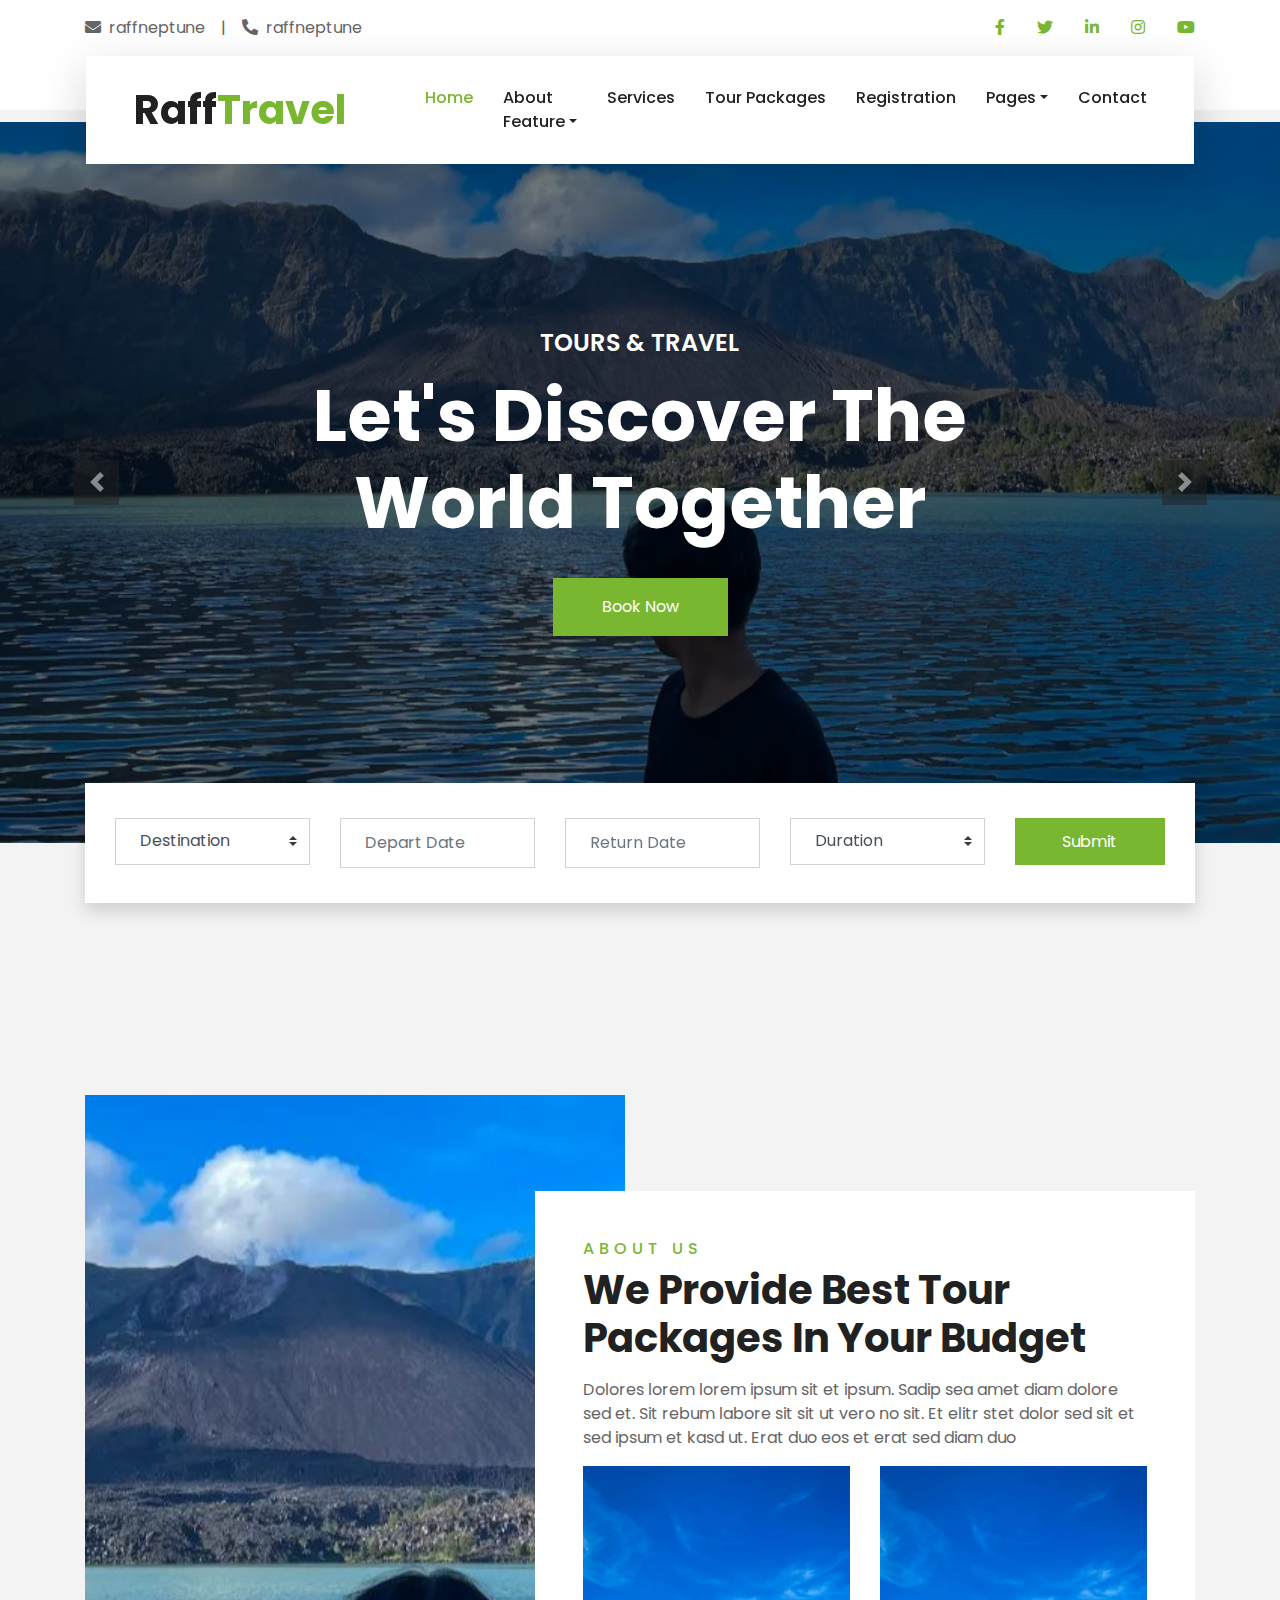
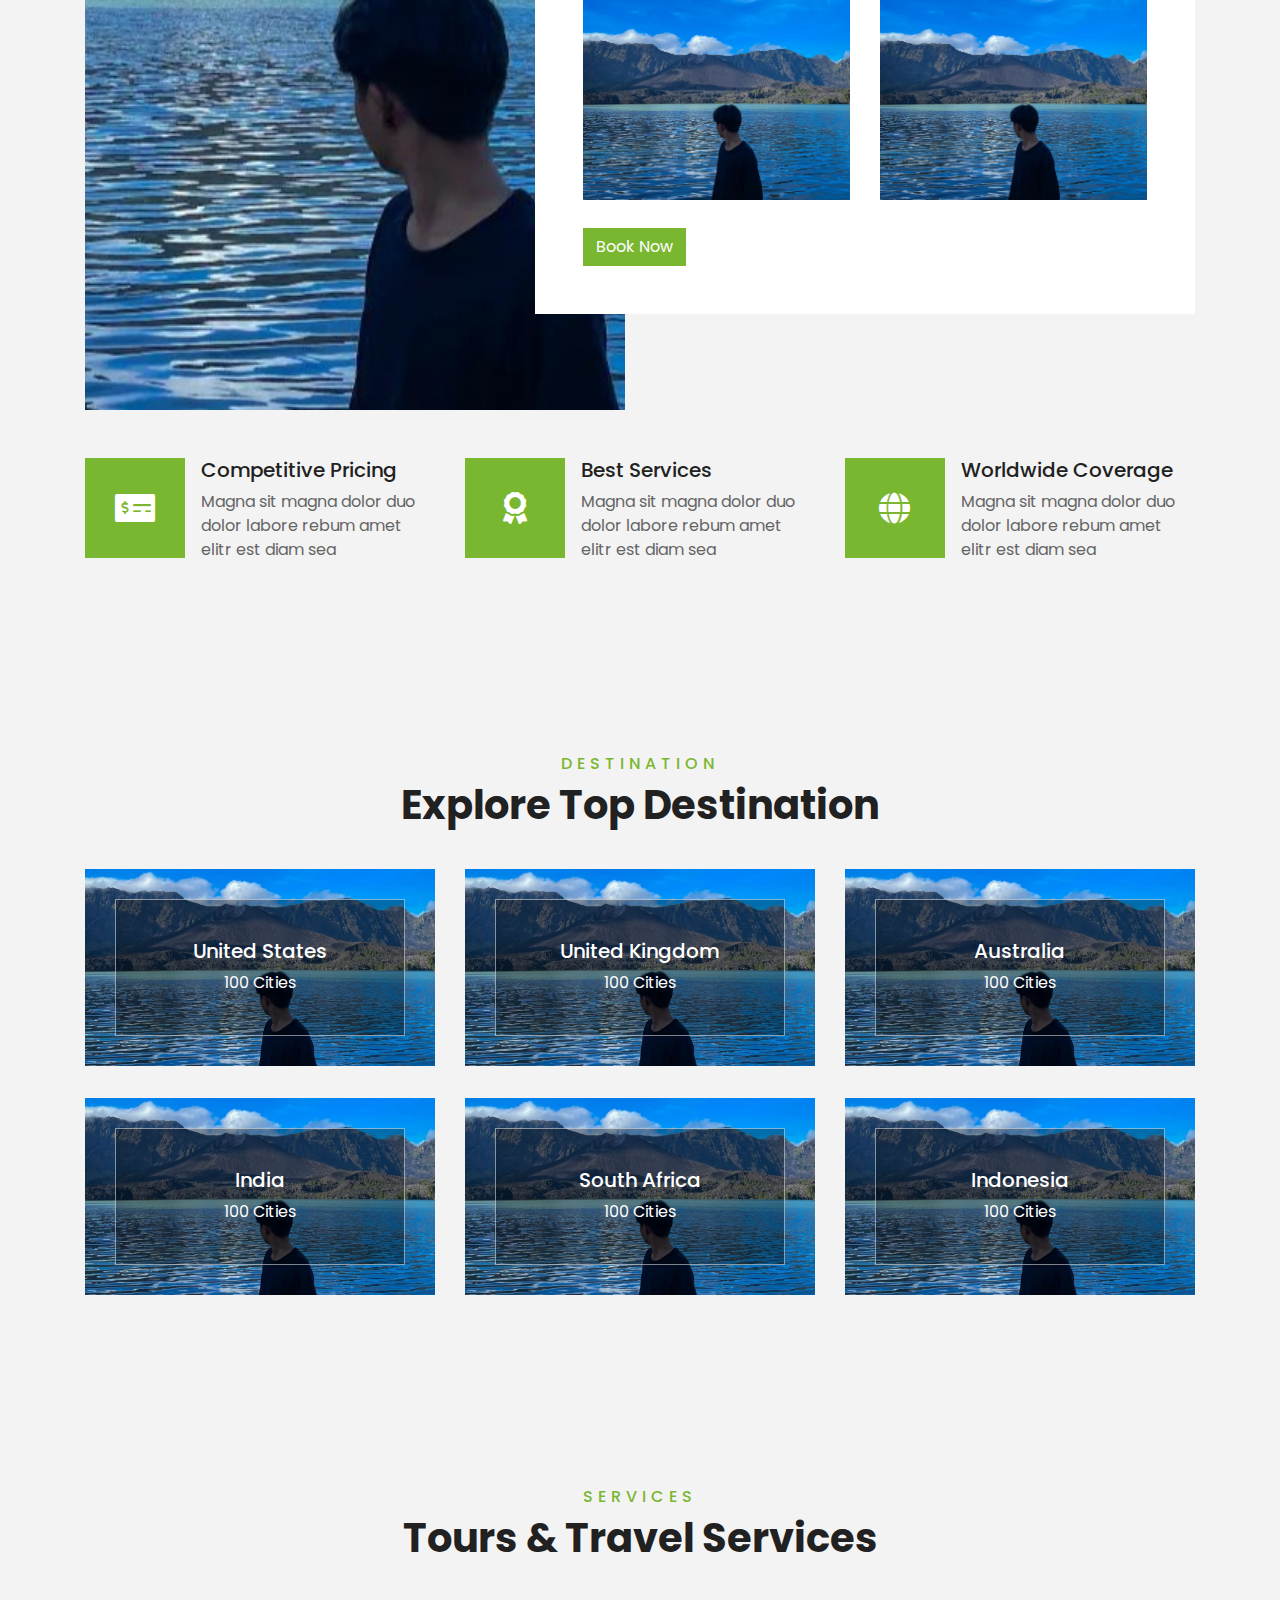
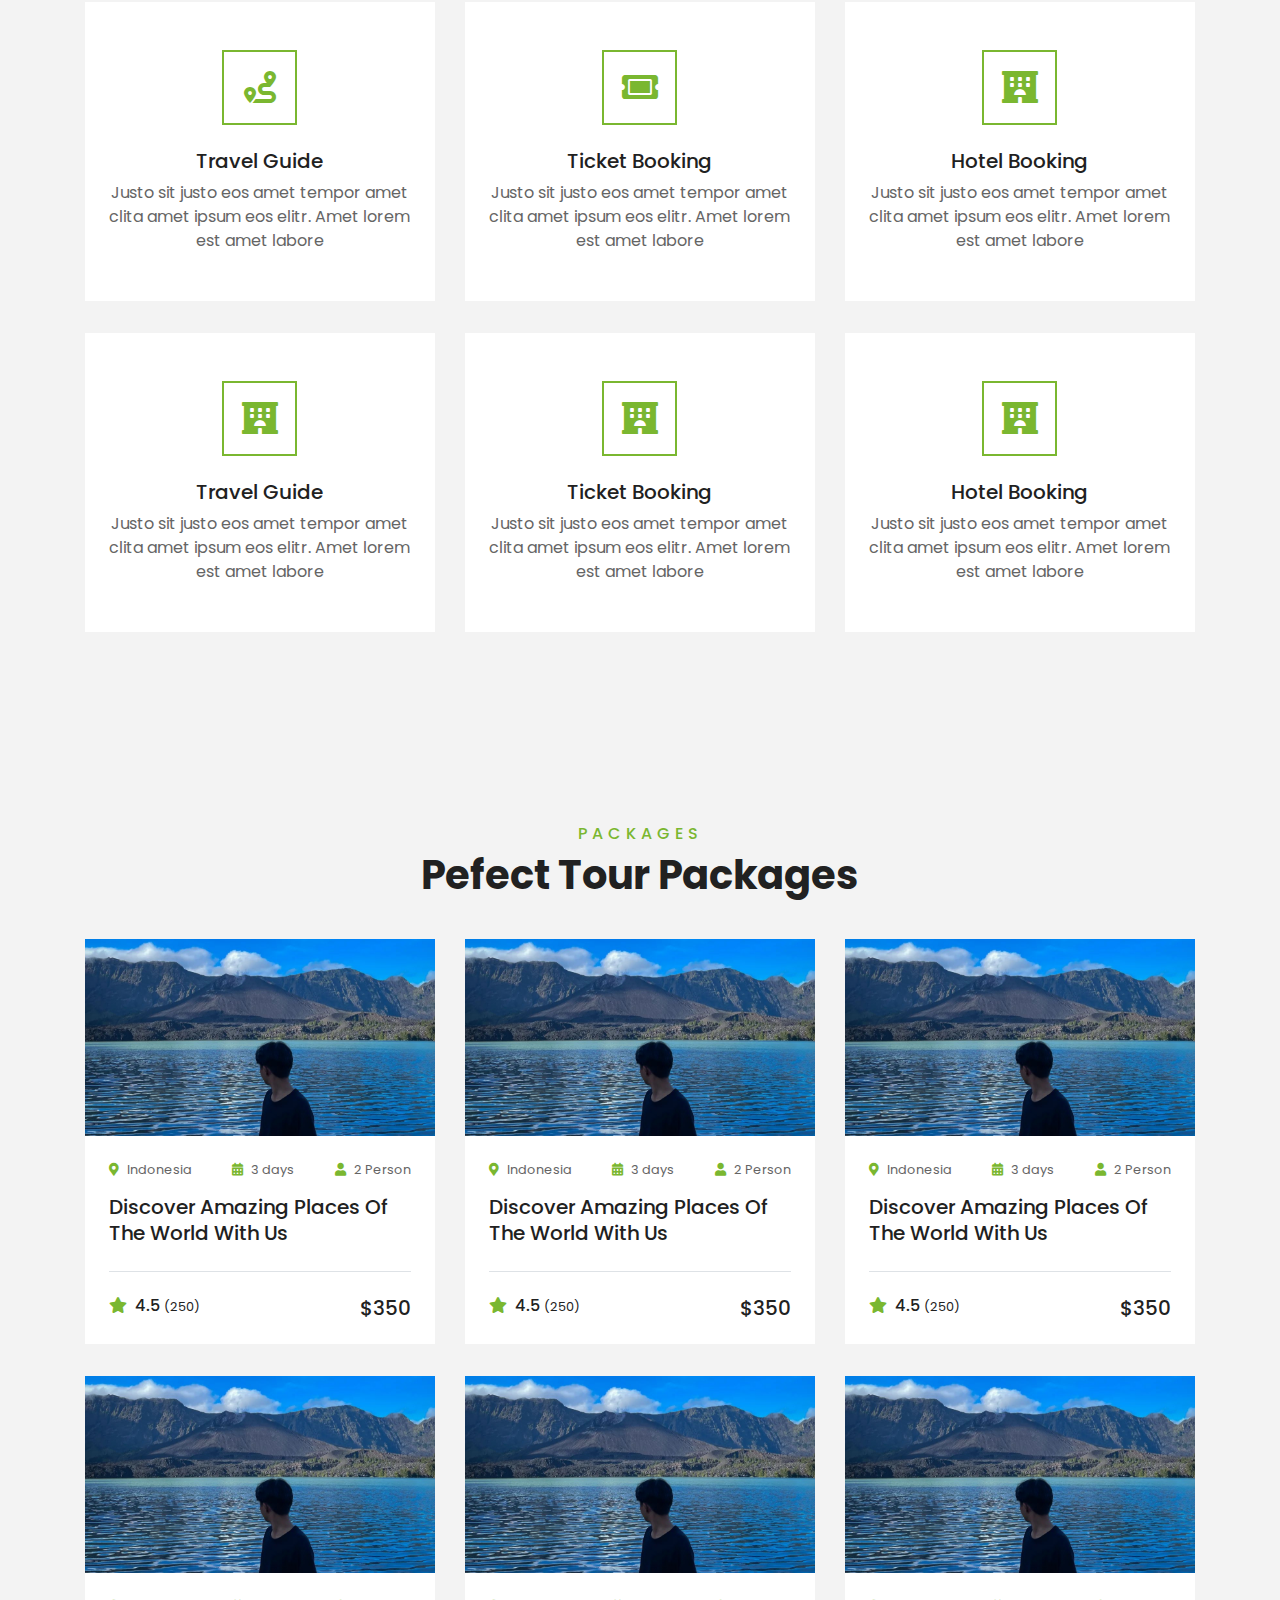
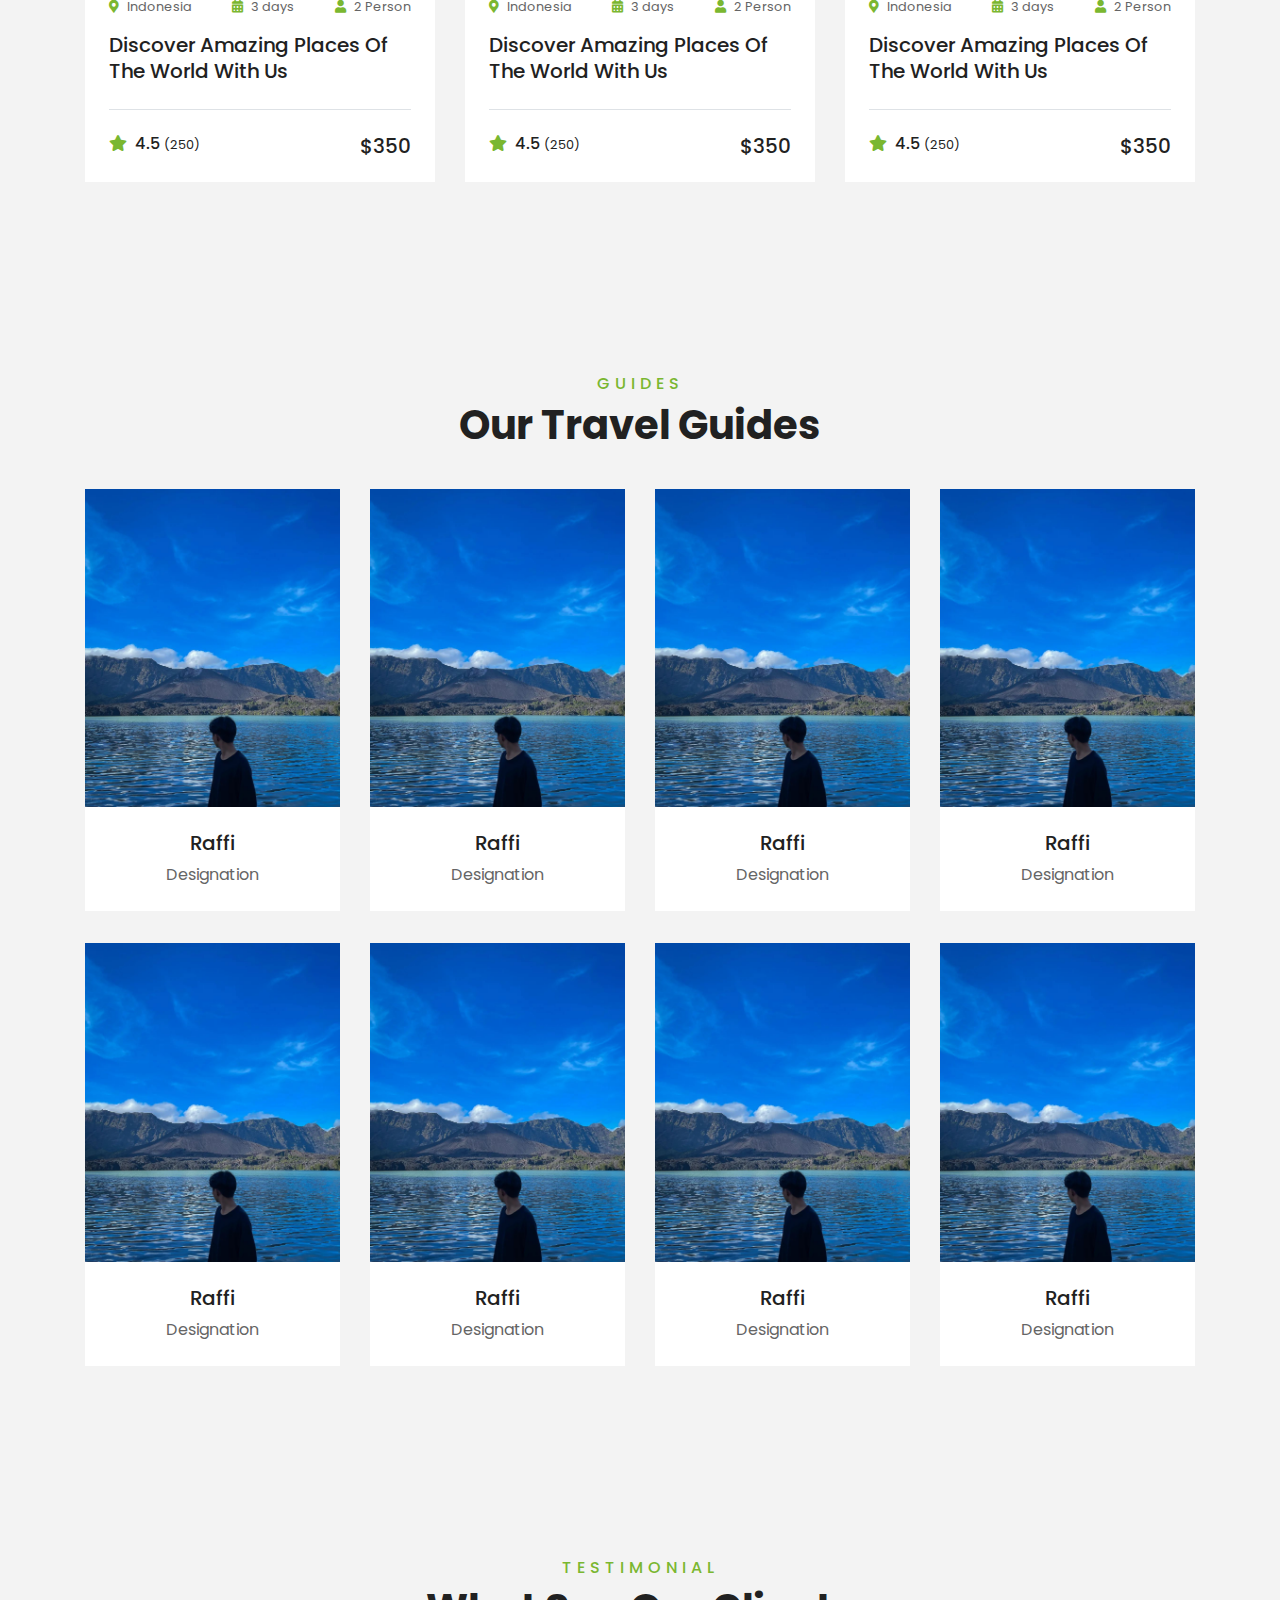
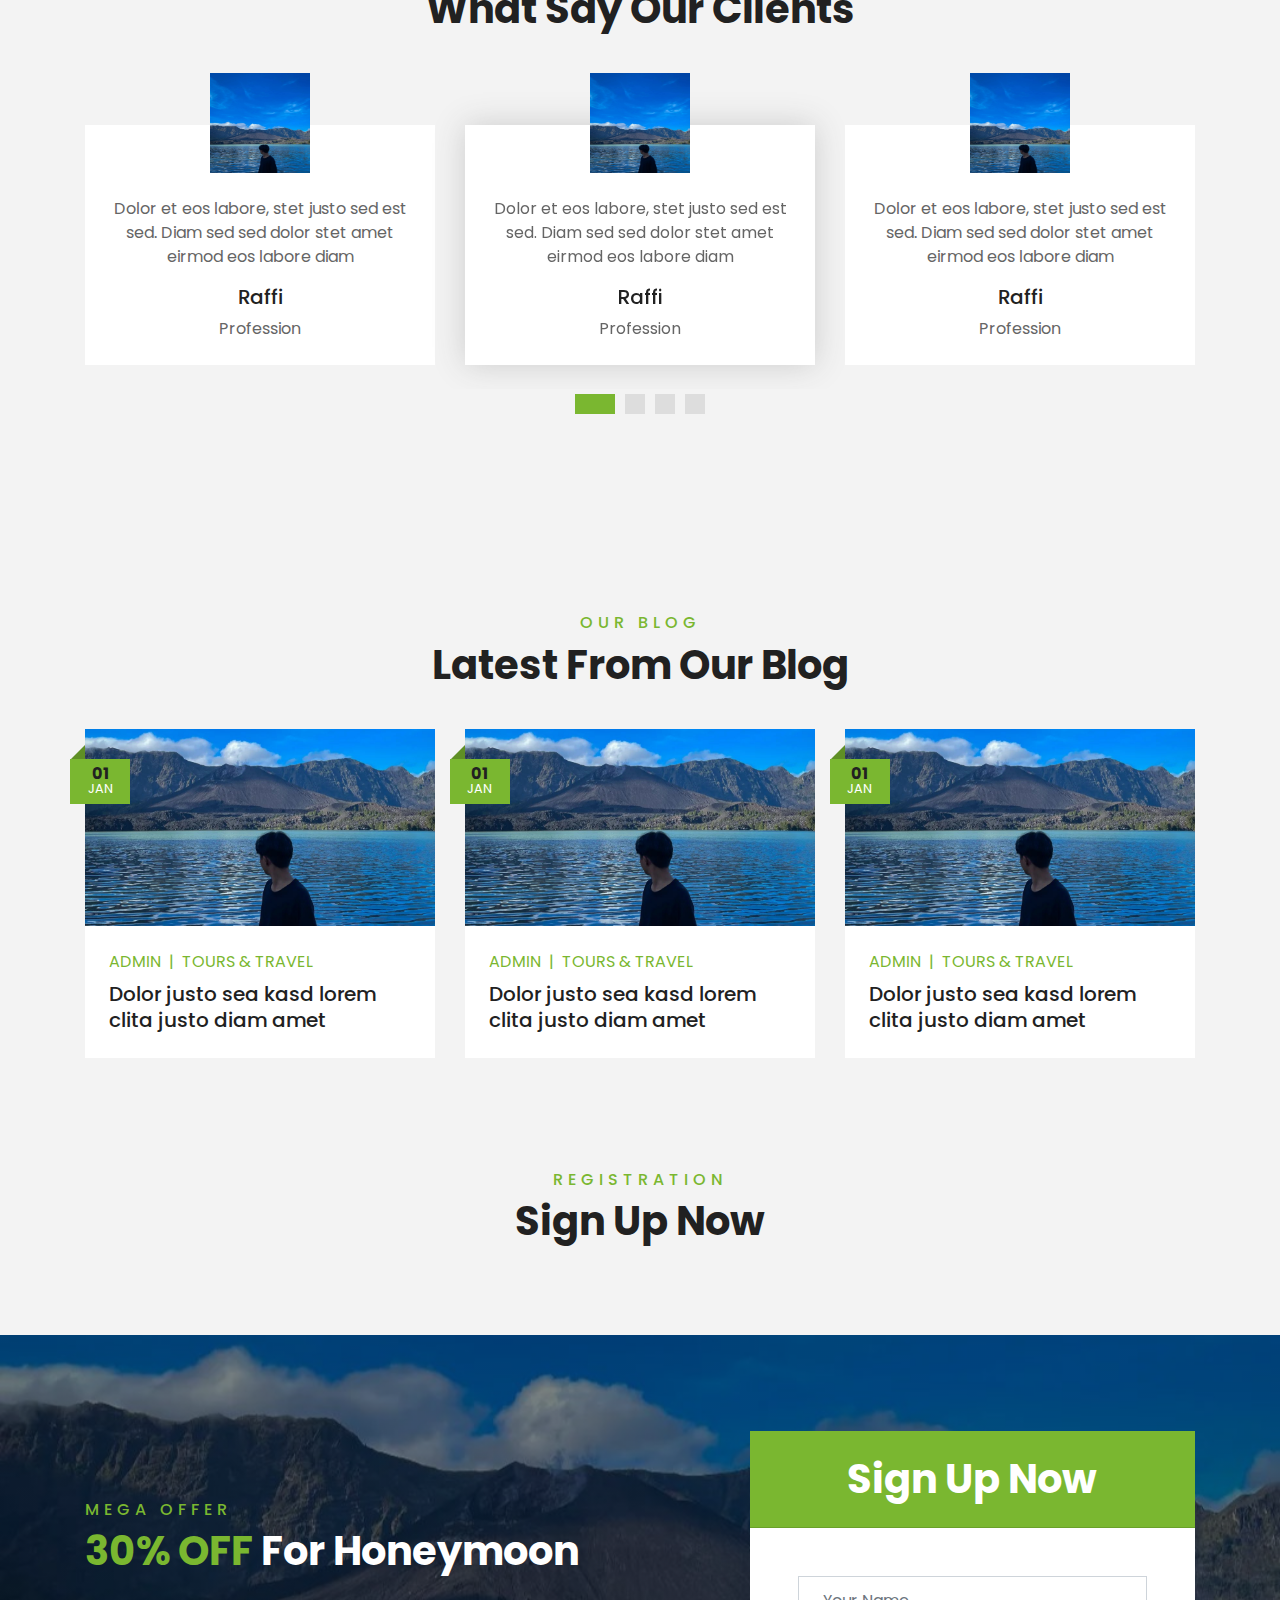
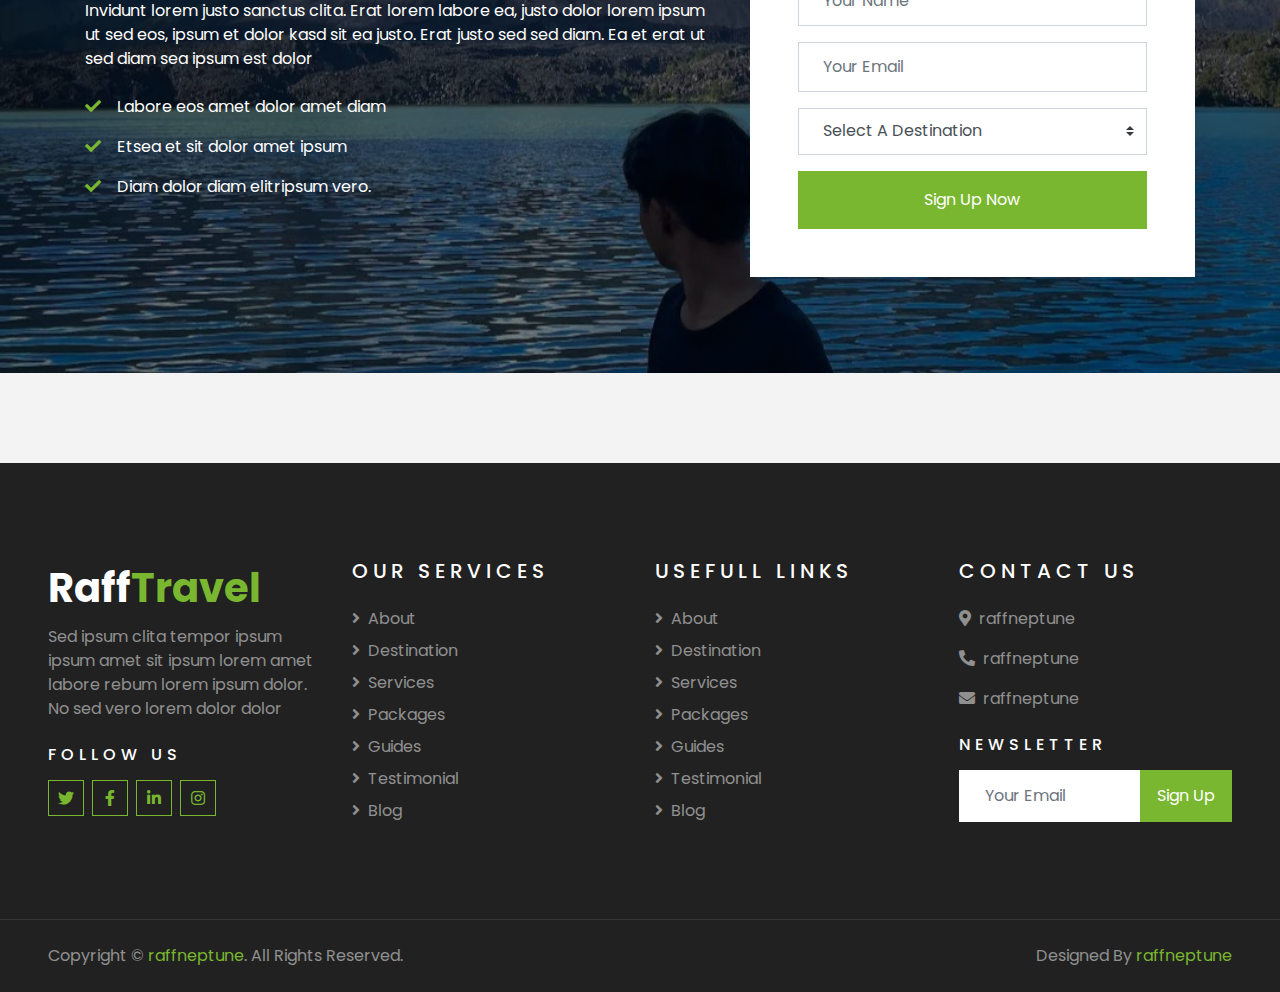
<file: index.html>
<!DOCTYPE html>
<html lang="en">

<head>
    <meta charset="utf-8">
    <title>Raff | Travel</title>
    <meta content="width=device-width, initial-scale=1.0" name="viewport">
    <meta content="raffneptune" name="keywords">
    <meta content="raffneptune" name="description">

    <!-- Favicon -->
    <link href="img/favicon.ico" rel="icon">

    <!-- Google Web Fonts -->
    <link rel="preconnect" href="https://fonts.gstatic.com">
    <link href="https://fonts.googleapis.com/css2?family=Poppins:wght@400;500;600;700&display=swap" rel="stylesheet"> 

    <!-- Font Awesome -->
    <link href="https://cdnjs.cloudflare.com/ajax/libs/font-awesome/5.10.0/css/all.min.css" rel="stylesheet">

    <!-- Libraries Stylesheet -->
    <link href="lib/owlcarousel/assets/owl.carousel.min.css" rel="stylesheet">
    <link href="lib/tempusdominus/css/tempusdominus-bootstrap-4.min.css" rel="stylesheet" />

    <!-- Customized Bootstrap Stylesheet -->
    <link href="css/style.css" rel="stylesheet">

    <link rel="shortcut icon" href="img/raffneptune.jpg" type="image/x-icon" />
</head>

<body>
    <!-- Topbar Start -->
    <div class="container-fluid bg-light pt-3 d-none d-lg-block">
        <div class="container">
            <div class="row">
                <div class="col-lg-6 text-center text-lg-left mb-2 mb-lg-0">
                    <div class="d-inline-flex align-items-center">
                        <p><i class="fa fa-envelope mr-2"></i>raffneptune</p>
                        <p class="text-body px-3">|</p>
                        <p><i class="fa fa-phone-alt mr-2"></i>raffneptune</p>
                    </div>
                </div>
                <div class="col-lg-6 text-center text-lg-right">
                    <div class="d-inline-flex align-items-center">
                        <a class="text-primary px-3" href="">
                            <i class="fab fa-facebook-f"></i>
                        </a>
                        <a class="text-primary px-3" href="">
                            <i class="fab fa-twitter"></i>
                        </a>
                        <a class="text-primary px-3" href="">
                            <i class="fab fa-linkedin-in"></i>
                        </a>
                        <a class="text-primary px-3" href="https://www.instagram.com/raffneptune/">
                            <i class="fab fa-instagram"></i>
                        </a>
                        <a class="text-primary pl-3" href="">
                            <i class="fab fa-youtube"></i>
                        </a>
                    </div>
                </div>
            </div>
        </div>
    </div>
    <!-- Topbar End -->

    <!-- Navbar Start -->
    <div class="container-fluid position-relative nav-bar p-0">
        <div class="container-lg position-relative p-0 px-lg-3" style="z-index: 9;">
            <nav class="navbar navbar-expand-lg bg-light navbar-light shadow-lg py-3 py-lg-0 pl-3 pl-lg-5">
                <a href="" class="navbar-brand">
                    <h1 class="m-0 text-primary"><span class="text-dark">Raff</span>Travel</h1>
                </a>
                <button type="button" class="navbar-toggler" data-toggle="collapse" data-target="#navbarCollapse">
                    <span class="navbar-toggler-icon"></span>
                </button>
                <div class="collapse navbar-collapse justify-content-between px-3" id="navbarCollapse">
                    <div class="navbar-nav ml-auto py-0">
                        <a href="index.html" class="nav-item nav-link active">Home</a>
                        <div class="nav-item dropdown">
                            <a href="#" class="nav-link dropdown-toggle" data-toggle="dropdown">About <br> Feature</a>
                            <div class="dropdown-menu border-0 rounded-0 m-0">
                                <a href="about.html" class="dropdown-item">About</a>
                                <a href="feature.html" class="dropdown-item">Feature</a>
                            </div>
                        </div>
                        <a href="service.html" class="nav-item nav-link">Services</a>
                        <a href="package.html" class="nav-item nav-link">Tour Packages</a>
                        <a href="regis.html" class="nav-item nav-link">Registration</a>
                        <div class="nav-item dropdown">
                            <a href="#" class="nav-link dropdown-toggle" data-toggle="dropdown">Pages</a>
                            <div class="dropdown-menu border-0 rounded-0 m-0">
                                <a href="blog.html" class="dropdown-item">Blog Grid</a>
                                <a href="single.html" class="dropdown-item">Blog Detail</a>
                                <a href="destination.html" class="dropdown-item">Destination</a>
                                <a href="guide.html" class="dropdown-item">Travel Guides</a>
                                <a href="testimonial.html" class="dropdown-item">Testimonial</a>
                            </div>
                        </div>
                        <a href="contact.html" class="nav-item nav-link">Contact</a>
                    </div>
                </div>
            </nav>
        </div>
    </div>
    <!-- Navbar End -->

    <!-- Carousel Start -->
    <div class="container-fluid p-0">
        <div id="header-carousel" class="carousel slide" data-ride="carousel">
            <div class="carousel-inner">
                <div class="carousel-item active">
                    <img class="w-100" src="img/raffneptunelandscape.jpg" alt="Image">
                    <div class="carousel-caption d-flex flex-column align-items-center justify-content-center">
                        <div class="p-3" style="max-width: 900px;">
                            <h4 class="text-white text-uppercase mb-md-3">Tours & Travel</h4>
                            <h1 class="display-3 text-white mb-md-4">Let's Discover The World Together</h1>
                            <a href="" class="btn btn-primary py-md-3 px-md-5 mt-2">Book Now</a>
                        </div>
                    </div>
                </div>
                <div class="carousel-item">
                    <img class="w-100" src="img/raffneptunelandscape.jpg" alt="Image">
                    <div class="carousel-caption d-flex flex-column align-items-center justify-content-center">
                        <div class="p-3" style="max-width: 900px;">
                            <h4 class="text-white text-uppercase mb-md-3">Tours & Travel</h4>
                            <h1 class="display-3 text-white mb-md-4">Discover Amazing Places With Us</h1>
                            <a href="" class="btn btn-primary py-md-3 px-md-5 mt-2">Book Now</a>
                        </div>
                    </div>
                </div>
            </div>
            <a class="carousel-control-prev" href="#header-carousel" data-slide="prev">
                <div class="btn btn-dark" style="width: 45px; height: 45px;">
                    <span class="carousel-control-prev-icon mb-n2"></span>
                </div>
            </a>
            <a class="carousel-control-next" href="#header-carousel" data-slide="next">
                <div class="btn btn-dark" style="width: 45px; height: 45px;">
                    <span class="carousel-control-next-icon mb-n2"></span>
                </div>
            </a>
        </div>
    </div>
    <!-- Carousel End -->

    <!-- Booking Start -->
    <div class="container-fluid booking mt-5 pb-5">
        <div class="container pb-5">
            <div class="bg-light shadow" style="padding: 30px;">
                <div class="row align-items-center" style="min-height: 60px;">
                    <div class="col-md-10">
                        <div class="row">
                            <div class="col-md-3">
                                <div class="mb-3 mb-md-0">
                                    <select class="custom-select px-4" style="height: 47px;">
                                        <option selected>Destination</option>
                                        <option value="1">Destination 1</option>
                                        <option value="2">Destination 2</option>
                                        <option value="3">Destination 3</option>
                                    </select>
                                </div>
                            </div>
                            <div class="col-md-3">
                                <div class="mb-3 mb-md-0">
                                    <div class="date" id="date1" data-target-input="nearest">
                                        <input type="text" class="form-control p-4 datetimepicker-input" placeholder="Depart Date" data-target="#date1" data-toggle="datetimepicker"/>
                                    </div>
                                </div>
                            </div>
                            <div class="col-md-3">
                                <div class="mb-3 mb-md-0">
                                    <div class="date" id="date2" data-target-input="nearest">
                                        <input type="text" class="form-control p-4 datetimepicker-input" placeholder="Return Date" data-target="#date2" data-toggle="datetimepicker"/>
                                    </div>
                                </div>
                            </div>
                            <div class="col-md-3">
                                <div class="mb-3 mb-md-0">
                                    <select class="custom-select px-4" style="height: 47px;">
                                        <option selected>Duration</option>
                                        <option value="1">Duration 1</option>
                                        <option value="2">Duration 2</option>
                                        <option value="3">Duration 3</option>
                                    </select>
                                </div>
                            </div>
                        </div>
                    </div>
                    <div class="col-md-2">
                        <button class="btn btn-primary btn-block" type="submit" style="height: 47px; margin-top: -2px;">Submit</button>
                    </div>
                </div>
            </div>
        </div>
    </div>
    <!-- Booking End -->

    <!-- About Start -->
    <div class="container-fluid py-5">
        <div class="container pt-5">
            <div class="row">
                <div class="col-lg-6" style="min-height: 500px;">
                    <div class="position-relative h-100">
                        <img class="position-absolute w-100 h-100" src="img/raffneptunelandscape.jpg" style="object-fit: cover;">
                    </div>
                </div>
                <div class="col-lg-6 pt-5 pb-lg-5">
                    <div class="about-text bg-white p-4 p-lg-5 my-lg-5">
                        <h6 class="text-primary text-uppercase" style="letter-spacing: 5px;">About Us</h6>
                        <h1 class="mb-3">We Provide Best Tour Packages In Your Budget</h1>
                        <p>Dolores lorem lorem ipsum sit et ipsum. Sadip sea amet diam dolore sed et. Sit rebum labore sit sit ut vero no sit. Et elitr stet dolor sed sit et sed ipsum et kasd ut. Erat duo eos et erat sed diam duo</p>
                        <div class="row mb-4">
                            <div class="col-6">
                                <img class="img-fluid" src="img/raffneptune.jpg" alt="">
                            </div>
                            <div class="col-6">
                                <img class="img-fluid" src="img/raffneptune.jpg" alt="">
                            </div>
                        </div>
                        <a href="" class="btn btn-primary mt-1">Book Now</a>
                    </div>
                </div>
            </div>
        </div>
    </div>
    <!-- About End -->

    <!-- Feature Start -->
    <div class="container-fluid pb-5">
        <div class="container pb-5">
            <div class="row">
                <div class="col-md-4">
                    <div class="d-flex mb-4 mb-lg-0">
                        <div class="d-flex flex-shrink-0 align-items-center justify-content-center bg-primary mr-3" style="height: 100px; width: 100px;">
                            <i class="fa fa-2x fa-money-check-alt text-white"></i>
                        </div>
                        <div class="d-flex flex-column">
                            <h5 class="">Competitive Pricing</h5>
                            <p class="m-0">Magna sit magna dolor duo dolor labore rebum amet elitr est diam sea</p>
                        </div>
                    </div>
                </div>
                <div class="col-md-4">
                    <div class="d-flex mb-4 mb-lg-0">
                        <div class="d-flex flex-shrink-0 align-items-center justify-content-center bg-primary mr-3" style="height: 100px; width: 100px;">
                            <i class="fa fa-2x fa-award text-white"></i>
                        </div>
                        <div class="d-flex flex-column">
                            <h5 class="">Best Services</h5>
                            <p class="m-0">Magna sit magna dolor duo dolor labore rebum amet elitr est diam sea</p>
                        </div>
                    </div>
                </div>
                <div class="col-md-4">
                    <div class="d-flex mb-4 mb-lg-0">
                        <div class="d-flex flex-shrink-0 align-items-center justify-content-center bg-primary mr-3" style="height: 100px; width: 100px;">
                            <i class="fa fa-2x fa-globe text-white"></i>
                        </div>
                        <div class="d-flex flex-column">
                            <h5 class="">Worldwide Coverage</h5>
                            <p class="m-0">Magna sit magna dolor duo dolor labore rebum amet elitr est diam sea</p>
                        </div>
                    </div>
                </div>
            </div>
        </div>
    </div>
    <!-- Feature End -->

    <!-- Destination Start -->
    <div class="container-fluid py-5">
        <div class="container pt-5 pb-3">
            <div class="text-center mb-3 pb-3">
                <h6 class="text-primary text-uppercase" style="letter-spacing: 5px;">Destination</h6>
                <h1>Explore Top Destination</h1>
            </div>
            <div class="row">
                <div class="col-lg-4 col-md-6 mb-4">
                    <div class="destination-item position-relative overflow-hidden mb-2">
                        <img class="img-fluid" src="img/raffneptunelandscape.jpg" alt="">
                        <a class="destination-overlay text-white text-decoration-none" href="">
                            <h5 class="text-white">United States</h5>
                            <span>100 Cities</span>
                        </a>
                    </div>
                </div>
                <div class="col-lg-4 col-md-6 mb-4">
                    <div class="destination-item position-relative overflow-hidden mb-2">
                        <img class="img-fluid" src="img/raffneptunelandscape.jpg" alt="">
                        <a class="destination-overlay text-white text-decoration-none" href="">
                            <h5 class="text-white">United Kingdom</h5>
                            <span>100 Cities</span>
                        </a>    
                    </div>
                </div>
                <div class="col-lg-4 col-md-6 mb-4">
                    <div class="destination-item position-relative overflow-hidden mb-2">
                        <img class="img-fluid" src="img/raffneptunelandscape.jpg" alt="">
                        <a class="destination-overlay text-white text-decoration-none" href="">
                            <h5 class="text-white">Australia</h5>
                            <span>100 Cities</span>
                        </a>
                    </div>
                </div>
                <div class="col-lg-4 col-md-6 mb-4">
                    <div class="destination-item position-relative overflow-hidden mb-2">
                        <img class="img-fluid" src="img/raffneptunelandscape.jpg" alt="">
                        <a class="destination-overlay text-white text-decoration-none" href="">
                            <h5 class="text-white">India</h5>
                            <span>100 Cities</span>
                        </a>
                    </div>
                </div>
                <div class="col-lg-4 col-md-6 mb-4">
                    <div class="destination-item position-relative overflow-hidden mb-2">
                        <img class="img-fluid" src="img/raffneptunelandscape.jpg" alt="">
                        <a class="destination-overlay text-white text-decoration-none" href="">
                            <h5 class="text-white">South Africa</h5>
                            <span>100 Cities</span>
                        </a>
                    </div>
                </div>
                <div class="col-lg-4 col-md-6 mb-4">
                    <div class="destination-item position-relative overflow-hidden mb-2">
                        <img class="img-fluid" src="img/raffneptunelandscape.jpg" alt="">
                        <a class="destination-overlay text-white text-decoration-none" href="">
                            <h5 class="text-white">Indonesia</h5>
                            <span>100 Cities</span>
                        </a>
                    </div>
                </div>
            </div>
        </div>
    </div>
    <!-- Destination Start -->

    <!-- Service Start -->
    <div class="container-fluid py-5">
        <div class="container pt-5 pb-3">
            <div class="text-center mb-3 pb-3">
                <h6 class="text-primary text-uppercase" style="letter-spacing: 5px;">Services</h6>
                <h1>Tours & Travel Services</h1>
            </div>
            <div class="row">
                <div class="col-lg-4 col-md-6 mb-4">
                    <div class="service-item bg-white text-center mb-2 py-5 px-4">
                        <i class="fa fa-2x fa-route mx-auto mb-4"></i>
                        <h5 class="mb-2">Travel Guide</h5>
                        <p class="m-0">Justo sit justo eos amet tempor amet clita amet ipsum eos elitr. Amet lorem est amet labore</p>
                    </div>
                </div>
                <div class="col-lg-4 col-md-6 mb-4">
                    <div class="service-item bg-white text-center mb-2 py-5 px-4">
                        <i class="fa fa-2x fa-ticket-alt mx-auto mb-4"></i>
                        <h5 class="mb-2">Ticket Booking</h5>
                        <p class="m-0">Justo sit justo eos amet tempor amet clita amet ipsum eos elitr. Amet lorem est amet labore</p>
                    </div>
                </div>
                <div class="col-lg-4 col-md-6 mb-4">
                    <div class="service-item bg-white text-center mb-2 py-5 px-4">
                        <i class="fa fa-2x fa-hotel mx-auto mb-4"></i>
                        <h5 class="mb-2">Hotel Booking</h5>
                        <p class="m-0">Justo sit justo eos amet tempor amet clita amet ipsum eos elitr. Amet lorem est amet labore</p>
                    </div>
                </div>
                <div class="col-lg-4 col-md-6 mb-4">
                    <div class="service-item bg-white text-center mb-2 py-5 px-4">
                        <i class="fa fa-2x fa-hotel mx-auto mb-4"></i>
                        <h5 class="mb-2">Travel Guide</h5>
                        <p class="m-0">Justo sit justo eos amet tempor amet clita amet ipsum eos elitr. Amet lorem est amet labore</p>
                    </div>
                </div>
                <div class="col-lg-4 col-md-6 mb-4">
                    <div class="service-item bg-white text-center mb-2 py-5 px-4">
                        <i class="fa fa-2x fa-hotel mx-auto mb-4"></i>
                        <h5 class="mb-2">Ticket Booking</h5>
                        <p class="m-0">Justo sit justo eos amet tempor amet clita amet ipsum eos elitr. Amet lorem est amet labore</p>
                    </div>
                </div>
                <div class="col-lg-4 col-md-6 mb-4">
                    <div class="service-item bg-white text-center mb-2 py-5 px-4">
                        <i class="fa fa-2x fa-hotel mx-auto mb-4"></i>
                        <h5 class="mb-2">Hotel Booking</h5>
                        <p class="m-0">Justo sit justo eos amet tempor amet clita amet ipsum eos elitr. Amet lorem est amet labore</p>
                    </div>
                </div>
            </div>
        </div>
    </div>
    <!-- Service End -->

    <!-- Packages Start -->
    <div class="container-fluid py-5">
        <div class="container pt-5 pb-3">
            <div class="text-center mb-3 pb-3">
                <h6 class="text-primary text-uppercase" style="letter-spacing: 5px;">Packages</h6>
                <h1>Pefect Tour Packages</h1>
            </div>
            <div class="row">
                <div class="col-lg-4 col-md-6 mb-4">
                    <div class="package-item bg-white mb-2">
                        <img class="img-fluid" src="img/raffneptunelandscape.jpg" alt="">
                        <div class="p-4">
                            <div class="d-flex justify-content-between mb-3">
                                <small class="m-0"><i class="fa fa-map-marker-alt text-primary mr-2"></i>Indonesia</small>
                                <small class="m-0"><i class="fa fa-calendar-alt text-primary mr-2"></i>3 days</small>
                                <small class="m-0"><i class="fa fa-user text-primary mr-2"></i>2 Person</small>
                            </div>
                            <a class="h5 text-decoration-none" href="">Discover Amazing Places Of The World With Us</a>
                            <div class="border-top mt-4 pt-4">
                                <div class="d-flex justify-content-between">
                                    <h6 class="m-0"><i class="fa fa-star text-primary mr-2"></i>4.5 <small>(250)</small></h6>
                                    <h5 class="m-0">$350</h5>
                                </div>
                            </div>
                        </div>
                    </div>
                </div>
                <div class="col-lg-4 col-md-6 mb-4">
                    <div class="package-item bg-white mb-2">
                        <img class="img-fluid" src="img/raffneptunelandscape.jpg" alt="">
                        <div class="p-4">
                            <div class="d-flex justify-content-between mb-3">
                                <small class="m-0"><i class="fa fa-map-marker-alt text-primary mr-2"></i>Indonesia</small>
                                <small class="m-0"><i class="fa fa-calendar-alt text-primary mr-2"></i>3 days</small>
                                <small class="m-0"><i class="fa fa-user text-primary mr-2"></i>2 Person</small>
                            </div>
                            <a class="h5 text-decoration-none" href="">Discover Amazing Places Of The World With Us</a>
                            <div class="border-top mt-4 pt-4">
                                <div class="d-flex justify-content-between">
                                    <h6 class="m-0"><i class="fa fa-star text-primary mr-2"></i>4.5 <small>(250)</small></h6>
                                    <h5 class="m-0">$350</h5>
                                </div>
                            </div>
                        </div>
                    </div>
                </div>
                <div class="col-lg-4 col-md-6 mb-4">
                    <div class="package-item bg-white mb-2">
                        <img class="img-fluid" src="img/raffneptunelandscape.jpg" alt="">
                        <div class="p-4">
                            <div class="d-flex justify-content-between mb-3">
                                <small class="m-0"><i class="fa fa-map-marker-alt text-primary mr-2"></i>Indonesia</small>
                                <small class="m-0"><i class="fa fa-calendar-alt text-primary mr-2"></i>3 days</small>
                                <small class="m-0"><i class="fa fa-user text-primary mr-2"></i>2 Person</small>
                            </div>
                            <a class="h5 text-decoration-none" href="">Discover Amazing Places Of The World With Us</a>
                            <div class="border-top mt-4 pt-4">
                                <div class="d-flex justify-content-between">
                                    <h6 class="m-0"><i class="fa fa-star text-primary mr-2"></i>4.5 <small>(250)</small></h6>
                                    <h5 class="m-0">$350</h5>
                                </div>
                            </div>
                        </div>
                    </div>
                </div>
                <div class="col-lg-4 col-md-6 mb-4">
                    <div class="package-item bg-white mb-2">
                        <img class="img-fluid" src="img/raffneptunelandscape.jpg" alt="">
                        <div class="p-4">
                            <div class="d-flex justify-content-between mb-3">
                                <small class="m-0"><i class="fa fa-map-marker-alt text-primary mr-2"></i>Indonesia</small>
                                <small class="m-0"><i class="fa fa-calendar-alt text-primary mr-2"></i>3 days</small>
                                <small class="m-0"><i class="fa fa-user text-primary mr-2"></i>2 Person</small>
                            </div>
                            <a class="h5 text-decoration-none" href="">Discover Amazing Places Of The World With Us</a>
                            <div class="border-top mt-4 pt-4">
                                <div class="d-flex justify-content-between">
                                    <h6 class="m-0"><i class="fa fa-star text-primary mr-2"></i>4.5 <small>(250)</small></h6>
                                    <h5 class="m-0">$350</h5>
                                </div>
                            </div>
                        </div>
                    </div>
                </div>
                <div class="col-lg-4 col-md-6 mb-4">
                    <div class="package-item bg-white mb-2">
                        <img class="img-fluid" src="img/raffneptunelandscape.jpg" alt="">
                        <div class="p-4">
                            <div class="d-flex justify-content-between mb-3">   
                                <small class="m-0"><i class="fa fa-map-marker-alt text-primary mr-2"></i>Indonesia</small>
                                <small class="m-0"><i class="fa fa-calendar-alt text-primary mr-2"></i>3 days</small>
                                <small class="m-0"><i class="fa fa-user text-primary mr-2"></i>2 Person</small>
                            </div>
                            <a class="h5 text-decoration-none" href="">Discover Amazing Places Of The World With Us</a>
                            <div class="border-top mt-4 pt-4">
                                <div class="d-flex justify-content-between">
                                    <h6 class="m-0"><i class="fa fa-star text-primary mr-2"></i>4.5 <small>(250)</small></h6>
                                    <h5 class="m-0">$350</h5>
                                </div>
                            </div>
                        </div>
                    </div>
                </div>
                <div class="col-lg-4 col-md-6 mb-4">
                    <div class="package-item bg-white mb-2">
                        <img class="img-fluid" src="img/raffneptunelandscape.jpg" alt="">
                        <div class="p-4">
                            <div class="d-flex justify-content-between mb-3">
                                <small class="m-0"><i class="fa fa-map-marker-alt text-primary mr-2"></i>Indonesia</small>
                                <small class="m-0"><i class="fa fa-calendar-alt text-primary mr-2"></i>3 days</small>
                                <small class="m-0"><i class="fa fa-user text-primary mr-2"></i>2 Person</small>
                            </div>
                            <a class="h5 text-decoration-none" href="">Discover Amazing Places Of The World With Us
                            <div class="border-top mt-4 pt-4">
                                <div class="d-flex justify-content-between">
                                    <h6 class="m-0"><i class="fa fa-star text-primary mr-2"></i>4.5 <small>(250)</small></h6>
                                    <h5 class="m-0">$350</h5>
                                </div>
                            </div>
                        </div>
                    </div>
                </div>
            </div>
        </div>
    </div>
    <!-- Packages End -->

    <!-- Team Start -->
    <div class="container-fluid py-5">
        <div class="container pt-5 pb-3">
            <div class="text-center mb-3 pb-3">
                <h6 class="text-primary text-uppercase" style="letter-spacing: 5px;">Guides</h6>
                <h1>Our Travel Guides</h1>
            </div>
            <div class="row">
                <div class="col-lg-3 col-md-4 col-sm-6 pb-2">
                    <div class="team-item bg-white mb-4">
                        <div class="team-img position-relative overflow-hidden">
                            <img class="img-fluid w-100" src="img/raffneptune.jpg" alt="">
                            <div class="team-social">
                                <a class="btn btn-outline-primary btn-square" href=""><i class="fab fa-twitter"></i></a>
                                <a class="btn btn-outline-primary btn-square" href=""><i class="fab fa-facebook-f"></i></a>
                                <a class="btn btn-outline-primary btn-square" href="instagram.com/raffneptune/"><i class="fab fa-instagram"></i></a>
                                <a class="btn btn-outline-primary btn-square" href=""><i class="fab fa-linkedin-in"></i></a>
                            </div>
                        </div>
                        <div class="text-center py-4">
                            <h5 class="text-truncate">Raffi</h5>
                            <p class="m-0">Designation</p>
                        </div>
                    </div>
                </div>
                <div class="col-lg-3 col-md-4 col-sm-6 pb-2">
                    <div class="team-item bg-white mb-4">
                        <div class="team-img position-relative overflow-hidden">
                            <img class="img-fluid w-100" src="img/raffneptune.jpg" alt="">
                            <div class="team-social">
                                <a class="btn btn-outline-primary btn-square" href=""><i class="fab fa-twitter"></i></a>
                                <a class="btn btn-outline-primary btn-square" href=""><i class="fab fa-facebook-f"></i></a>
                                <a class="btn btn-outline-primary btn-square" href="instagram.com/raffneptune/"><i class="fab fa-instagram"></i></a>
                                <a class="btn btn-outline-primary btn-square" href=""><i class="fab fa-linkedin-in"></i></a>
                            </div>
                        </div>
                        <div class="text-center py-4">
                            <h5 class="text-truncate">Raffi</h5>
                            <p class="m-0">Designation</p>
                        </div>
                    </div>
                </div>
                <div class="col-lg-3 col-md-4 col-sm-6 pb-2">
                    <div class="team-item bg-white mb-4">
                        <div class="team-img position-relative overflow-hidden">
                            <img class="img-fluid w-100" src="img/raffneptune.jpg" alt="">
                            <div class="team-social">
                                <a class="btn btn-outline-primary btn-square" href=""><i class="fab fa-twitter"></i></a>
                                <a class="btn btn-outline-primary btn-square" href=""><i class="fab fa-facebook-f"></i></a>
                                <a class="btn btn-outline-primary btn-square" href="instagram.com/raffneptune/"><i class="fab fa-instagram"></i></a>
                                <a class="btn btn-outline-primary btn-square" href=""><i class="fab fa-linkedin-in"></i></a>
                            </div>
                        </div>
                        <div class="text-center py-4">
                            <h5 class="text-truncate">Raffi</h5>
                            <p class="m-0">Designation</p>
                        </div>
                    </div>
                </div>
                <div class="col-lg-3 col-md-4 col-sm-6 pb-2">
                    <div class="team-item bg-white mb-4">
                        <div class="team-img position-relative overflow-hidden">
                            <img class="img-fluid w-100" src="img/raffneptune.jpg" alt="">
                            <div class="team-social">
                                <a class="btn btn-outline-primary btn-square" href=""><i class="fab fa-twitter"></i></a>
                                <a class="btn btn-outline-primary btn-square" href=""><i class="fab fa-facebook-f"></i></a>
                                <a class="btn btn-outline-primary btn-square" href="instagram.com/raffneptune/  "><i class="fab fa-instagram"></i></a>
                                <a class="btn btn-outline-primary btn-square" href=""><i class="fab fa-linkedin-in"></i></a>
                            </div>
                        </div>
                        <div class="text-center py-4">
                            <h5 class="text-truncate">Raffi</h5>
                            <p class="m-0">Designation</p>
                        </div>
                    </div>
                </div>
                <div class="col-lg-3 col-md-4 col-sm-6 pb-2">
                    <div class="team-item bg-white mb-4">
                        <div class="team-img position-relative overflow-hidden">
                            <img class="img-fluid w-100" src="img/raffneptune.jpg" alt="">
                            <div class="team-social">
                                <a class="btn btn-outline-primary btn-square" href=""><i class="fab fa-twitter"></i></a>
                                <a class="btn btn-outline-primary btn-square" href=""><i class="fab fa-facebook-f"></i></a>
                                <a class="btn btn-outline-primary btn-square" href="instagram.com/raffneptune/  "><i class="fab fa-instagram"></i></a>
                                <a class="btn btn-outline-primary btn-square" href=""><i class="fab fa-linkedin-in"></i></a>
                            </div>
                        </div>
                        <div class="text-center py-4">
                            <h5 class="text-truncate">Raffi</h5>
                            <p class="m-0">Designation</p>
                        </div>
                    </div>
                </div>
                <div class="col-lg-3 col-md-4 col-sm-6 pb-2">
                    <div class="team-item bg-white mb-4">
                        <div class="team-img position-relative overflow-hidden">
                            <img class="img-fluid w-100" src="img/raffneptune.jpg" alt="">
                            <div class="team-social">
                                <a class="btn btn-outline-primary btn-square" href=""><i class="fab fa-twitter"></i></a>
                                <a class="btn btn-outline-primary btn-square" href=""><i class="fab fa-facebook-f"></i></a>
                                <a class="btn btn-outline-primary btn-square" href="instagram.com/raffneptune/  "><i class="fab fa-instagram"></i></a>
                                <a class="btn btn-outline-primary btn-square" href=""><i class="fab fa-linkedin-in"></i></a>
                            </div>
                        </div>
                        <div class="text-center py-4">
                            <h5 class="text-truncate">Raffi</h5>
                            <p class="m-0">Designation</p>
                        </div>
                    </div>
                </div>
                <div class="col-lg-3 col-md-4 col-sm-6 pb-2">
                    <div class="team-item bg-white mb-4">
                        <div class="team-img position-relative overflow-hidden">
                            <img class="img-fluid w-100" src="img/raffneptune.jpg" alt="">
                            <div class="team-social">
                                <a class="btn btn-outline-primary btn-square" href=""><i class="fab fa-twitter"></i></a>
                                <a class="btn btn-outline-primary btn-square" href=""><i class="fab fa-facebook-f"></i></a>
                                <a class="btn btn-outline-primary btn-square" href="instagram.com/raffneptune/  "><i class="fab fa-instagram"></i></a>
                                <a class="btn btn-outline-primary btn-square" href=""><i class="fab fa-linkedin-in"></i></a>
                            </div>
                        </div>
                        <div class="text-center py-4">
                            <h5 class="text-truncate">Raffi</h5>
                            <p class="m-0">Designation</p>
                        </div>
                    </div>
                </div>
                <div class="col-lg-3 col-md-4 col-sm-6 pb-2">
                    <div class="team-item bg-white mb-4">
                        <div class="team-img position-relative overflow-hidden">
                            <img class="img-fluid w-100" src="img/raffneptune.jpg" alt="">
                            <div class="team-social">
                                <a class="btn btn-outline-primary btn-square" href=""><i class="fab fa-twitter"></i></a>
                                <a class="btn btn-outline-primary btn-square" href=""><i class="fab fa-facebook-f"></i></a>
                                <a class="btn btn-outline-primary btn-square" href="instagram.com/raffneptune/  "><i class="fab fa-instagram"></i></a>
                                <a class="btn btn-outline-primary btn-square" href=""><i class="fab fa-linkedin-in"></i></a>
                            </div>
                        </div>
                        <div class="text-center py-4">
                            <h5 class="text-truncate">Raffi</h5>
                            <p class="m-0">Designation</p>
                        </div>
                    </div>
                </div>
            </div>
        </div>
    </div>
    <!-- Team End -->

    <!-- Testimonial Start -->
    <div class="container-fluid py-5">
        <div class="container py-5">
            <div class="text-center mb-3 pb-3">
                <h6 class="text-primary text-uppercase" style="letter-spacing: 5px;">Testimonial</h6>
                <h1>What Say Our Clients</h1>
            </div>
            <div class="owl-carousel testimonial-carousel">
                <div class="text-center pb-4">
                    <img class="img-fluid mx-auto" src="img/raffneptune.jpg" style="width: 100px; height: 100px;" >
                    <div class="testimonial-text bg-white p-4 mt-n5">
                        <p class="mt-5">Dolor et eos labore, stet justo sed est sed. Diam sed sed dolor stet amet eirmod eos labore diam
                        </p>
                        <h5 class="text-truncate">Raffi</h5>
                        <span>Profession</span>
                    </div>
                </div>
                <div class="text-center">
                    <img class="img-fluid mx-auto" src="img/raffneptune.jpg" style="width: 100px; height: 100px;" >
                    <div class="testimonial-text bg-white p-4 mt-n5">
                        <p class="mt-5">Dolor et eos labore, stet justo sed est sed. Diam sed sed dolor stet amet eirmod eos labore diam
                        </p>
                        <h5 class="text-truncate">Raffi</h5>
                        <span>Profession</span>
                    </div>
                </div>
                <div class="text-center">
                    <img class="img-fluid mx-auto" src="img/raffneptune.jpg" style="width: 100px; height: 100px;" >
                    <div class="testimonial-text bg-white p-4 mt-n5">
                        <p class="mt-5">Dolor et eos labore, stet justo sed est sed. Diam sed sed dolor stet amet eirmod eos labore diam
                        </p>
                        <h5 class="text-truncate">Raffi</h5>
                        <span>Profession</span>
                    </div>
                </div>
                <div class="text-center">
                    <img class="img-fluid mx-auto" src="img/raffneptune.jpg" style="width: 100px; height: 100px;" >
                    <div class="testimonial-text bg-white p-4 mt-n5">
                        <p class="mt-5">Dolor et eos labore, stet justo sed est sed. Diam sed sed dolor stet amet eirmod eos labore diam
                        </p>
                        <h5 class="text-truncate">Raffi</h5>
                        <span>Profession</span>
                    </div>
                </div>
            </div>
        </div>
    </div>
    <!-- Testimonial End -->

    <!-- Blog Start -->
    <div class="container-fluid py-5">
        <div class="container pt-5 pb-3">
            <div class="text-center mb-3 pb-3">
                <h6 class="text-primary text-uppercase" style="letter-spacing: 5px;">Our Blog</h6>
                <h1>Latest From Our Blog</h1>
            </div>
            <div class="row pb-3">
                <div class="col-lg-4 col-md-6 mb-4 pb-2">
                    <div class="blog-item">
                        <div class="position-relative">
                            <img class="img-fluid w-100" src="img/raffneptunelandscape.jpg" alt="">
                            <div class="blog-date">
                                <h6 class="font-weight-bold mb-n1">01</h6>
                                <small class="text-white text-uppercase">Jan</small>
                            </div>
                        </div>
                        <div class="bg-white p-4">
                            <div class="d-flex mb-2">
                                <a class="text-primary text-uppercase text-decoration-none" href="">Admin</a>
                                <span class="text-primary px-2">|</span>
                                <a class="text-primary text-uppercase text-decoration-none" href="">Tours & Travel</a>
                            </div>
                            <a class="h5 m-0 text-decoration-none" href="">Dolor justo sea kasd lorem clita justo diam amet</a>
                        </div>
                    </div>
                </div>
                <div class="col-lg-4 col-md-6 mb-4 pb-2">
                    <div class="blog-item">
                        <div class="position-relative">
                            <img class="img-fluid w-100" src="img/raffneptunelandscape.jpg" alt="">
                            <div class="blog-date">
                                <h6 class="font-weight-bold mb-n1">01</h6>
                                <small class="text-white text-uppercase">Jan</small>
                            </div>
                        </div>
                        <div class="bg-white p-4">
                            <div class="d-flex mb-2">
                                <a class="text-primary text-uppercase text-decoration-none" href="">Admin</a>
                                <span class="text-primary px-2">|</span>
                                <a class="text-primary text-uppercase text-decoration-none" href="">Tours & Travel</a>
                            </div>
                            <a class="h5 m-0 text-decoration-none" href="">Dolor justo sea kasd lorem clita justo diam amet</a>
                        </div>
                    </div>
                </div>
                <div class="col-lg-4 col-md-6 mb-4 pb-2">
                    <div class="blog-item">
                        <div class="position-relative">
                            <img class="img-fluid w-100" src="img/raffneptunelandscape.jpg" alt="">
                            <div class="blog-date">
                                <h6 class="font-weight-bold mb-n1">01</h6>
                                <small class="text-white text-uppercase">Jan</small>
                            </div>
                        </div>
                        <div class="bg-white p-4">
                            <div class="d-flex mb-2">
                                <a class="text-primary text-uppercase text-decoration-none" href="">Admin</a>
                                <span class="text-primary px-2">|</span>
                                <a class="text-primary text-uppercase text-decoration-none" href="">Tours & Travel</a>
                            </div>
                            <a class="h5 m-0 text-decoration-none" href="">Dolor justo sea kasd lorem clita justo diam amet</a>
                        </div>
                    </div>
                </div>
            </div>
        </div>
    </div>
    <!-- Blog End -->

    <!-- Registration Start -->
    <div class="text-center mb-0 pb-0">
        <h6 class="text-primary text-uppercase" style="letter-spacing: 5px;">Registration</h6>
        <h1>Sign Up Now</h1>
    </div>
    <div class="container-fluid bg-registration py-5" style="margin: 90px 0;">
        <div class="container py-5">
            <div class="row align-items-center">
                <div class="col-lg-7 mb-5 mb-lg-0">
                    <div class="mb-4">
                        <h6 class="text-primary text-uppercase" style="letter-spacing: 5px;">Mega Offer</h6>
                        <h1 class="text-white"><span class="text-primary">30% OFF</span> For Honeymoon</h1>
                    </div>
                    <p class="text-white">Invidunt lorem justo sanctus clita. Erat lorem labore ea, justo dolor lorem ipsum ut sed eos,
                        ipsum et dolor kasd sit ea justo. Erat justo sed sed diam. Ea et erat ut sed diam sea ipsum est
                        dolor</p>
                    <ul class="list-inline text-white m-0">
                        <li class="py-2"><i class="fa fa-check text-primary mr-3"></i>Labore eos amet dolor amet diam</li>
                        <li class="py-2"><i class="fa fa-check text-primary mr-3"></i>Etsea et sit dolor amet ipsum</li>
                        <li class="py-2"><i class="fa fa-check text-primary mr-3"></i>Diam dolor diam elitripsum vero.</li>
                    </ul>
                </div>
                <div class="col-lg-5">
                    <div class="card border-0">
                        <div class="card-header bg-primary text-center p-4">
                            <h1 class="text-white m-0">Sign Up Now</h1>
                        </div>
                        <div class="card-body rounded-bottom bg-white p-5">
                            <form>
                                <div class="form-group">
                                    <input type="text" class="form-control p-4" placeholder="Your Name" required="required" />
                                </div>
                                <div class="form-group">
                                    <input type="email" class="form-control p-4" placeholder="Your Email" required="required" />
                                </div>  
                                <div class="form-group">
                                    <select class="custom-select px-4" style="height: 47px;">
                                        <option selected>Select A Destination</option>
                                        <option value="1">Destination 1</option>
                                        <option value="2">Destination 2</option>
                                        <option value="3">Destination 3</option>
                                    </select>
                                </div>
                                <div>
                                    <button class="btn btn-primary btn-block py-3" type="submit">Sign Up Now</button>
                                </div>
                            </form>
                        </div>
                    </div>
                </div>
            </div>
        </div>
    </div>
    <!-- Registration End -->           

    <!-- Footer Start -->
    <div class="container-fluid bg-dark text-white-50 py-5 px-sm-3 px-lg-5" style="margin-top: 90px;">
        <div class="row pt-5">
            <div class="col-lg-3 col-md-6 mb-5">
                <a href="" class="navbar-brand">
                    <h1 class="text-primary"><span class="text-white">Raff</span>Travel</h1>
                </a>
                <p>Sed ipsum clita tempor ipsum ipsum amet sit ipsum lorem amet labore rebum lorem ipsum dolor. No sed vero lorem dolor dolor</p>
                <h6 class="text-white text-uppercase mt-4 mb-3" style="letter-spacing: 5px;">Follow Us</h6>
                <div class="d-flex justify-content-start">
                    <a class="btn btn-outline-primary btn-square mr-2" href="#"><i class="fab fa-twitter"></i></a>
                    <a class="btn btn-outline-primary btn-square mr-2" href="#"><i class="fab fa-facebook-f"></i></a>
                    <a class="btn btn-outline-primary btn-square mr-2" href="#"><i class="fab fa-linkedin-in"></i></a>
                    <a class="btn btn-outline-primary btn-square" href="https://www.instagram.com/raffneptune/"><i class="fab fa-instagram"></i></a>
                </div>
            </div>
            <div class="col-lg-3 col-md-6 mb-5">
                <h5 class="text-white text-uppercase mb-4" style="letter-spacing: 5px;">Our Services</h5>
                <div class="d-flex flex-column justify-content-start">
                    <a class="text-white-50 mb-2" href="#"><i class="fa fa-angle-right mr-2"></i>About</a>
                    <a class="text-white-50 mb-2" href="#"><i class="fa fa-angle-right mr-2"></i>Destination</a>
                    <a class="text-white-50 mb-2" href="#"><i class="fa fa-angle-right mr-2"></i>Services</a>
                    <a class="text-white-50 mb-2" href="#"><i class="fa fa-angle-right mr-2"></i>Packages</a>
                    <a class="text-white-50 mb-2" href="#"><i class="fa fa-angle-right mr-2"></i>Guides</a>
                    <a class="text-white-50 mb-2" href="#"><i class="fa fa-angle-right mr-2"></i>Testimonial</a>
                    <a class="text-white-50" href="#"><i class="fa fa-angle-right mr-2"></i>Blog</a>
                </div>
            </div>
            <div class="col-lg-3 col-md-6 mb-5">
                <h5 class="text-white text-uppercase mb-4" style="letter-spacing: 5px;">Usefull Links</h5>
                <div class="d-flex flex-column justify-content-start">
                    <a class="text-white-50 mb-2" href="#"><i class="fa fa-angle-right mr-2"></i>About</a>
                    <a class="text-white-50 mb-2" href="#"><i class="fa fa-angle-right mr-2"></i>Destination</a>
                    <a class="text-white-50 mb-2" href="#"><i class="fa fa-angle-right mr-2"></i>Services</a>
                    <a class="text-white-50 mb-2" href="#"><i class="fa fa-angle-right mr-2"></i>Packages</a>
                    <a class="text-white-50 mb-2" href="#"><i class="fa fa-angle-right mr-2"></i>Guides</a>
                    <a class="text-white-50 mb-2" href="#"><i class="fa fa-angle-right mr-2"></i>Testimonial</a>
                    <a class="text-white-50" href="#"><i class="fa fa-angle-right mr-2"></i>Blog</a>
                </div>
            </div>
            <div class="col-lg-3 col-md-6 mb-5">
                <h5 class="text-white text-uppercase mb-4" style="letter-spacing: 5px;">Contact Us</h5>
                <p><i class="fa fa-map-marker-alt mr-2"></i>raffneptune</p>
                <p><i class="fa fa-phone-alt mr-2"></i>raffneptune</p>
                <p><i class="fa fa-envelope mr-2"></i>raffneptune</p>
                <h6 class="text-white text-uppercase mt-4 mb-3" style="letter-spacing: 5px;">Newsletter</h6>
                <div class="w-100">
                    <div class="input-group">
                        <input type="text" class="form-control border-light" style="padding: 25px;" placeholder="Your Email">
                        <div class="input-group-append">
                            <button class="btn btn-primary px-3">Sign Up</button>
                        </div>
                    </div>
                </div>
            </div>
        </div>
    </div>
    <div class="container-fluid bg-dark text-white border-top py-4 px-sm-3 px-md-5" style="border-color: rgba(256, 256, 256, .1) !important;">
        <div class="row">
            <div class="col-lg-6 text-center text-md-left mb-3 mb-md-0">
                <p class="m-0 text-white-50">Copyright &copy; <a href="https://www.instagram.com/raffneptune/">raffneptune</a>. All Rights Reserved.</a>
                </p>
            </div>
            <div class="col-lg-6 text-center text-md-right">
                <p class="m-0 text-white-50">Designed By <a href="https://www.instagram.com/raffneptune/">raffneptune</a>
                </p>
            </div>
        </div>
    </div>
    <!-- Footer End -->

    <!-- Back to Top -->
    <a href="#" class="btn btn-lg btn-primary btn-lg-square back-to-top"><i class="fa fa-angle-double-up"></i></a>

    <!-- JavaScript Libraries -->
    <script src="https://code.jquery.com/jquery-3.4.1.min.js"></script>
    <script src="https://stackpath.bootstrapcdn.com/bootstrap/4.4.1/js/bootstrap.bundle.min.js"></script>
    <script src="lib/easing/easing.min.js"></script>
    <script src="lib/owlcarousel/owl.carousel.min.js"></script>
    <script src="lib/tempusdominus/js/moment.min.js"></script>
    <script src="lib/tempusdominus/js/moment-timezone.min.js"></script>
    <script src="lib/tempusdominus/js/tempusdominus-bootstrap-4.min.js"></script>

    <!-- Contact Javascript File -->
    <script src="mail/jqBootstrapValidation.min.js"></script>
    <script src="mail/contact.js"></script>

    <!-- Template Javascript -->
    <script src="js/main.js"></script>
</body>

</html>
</file>
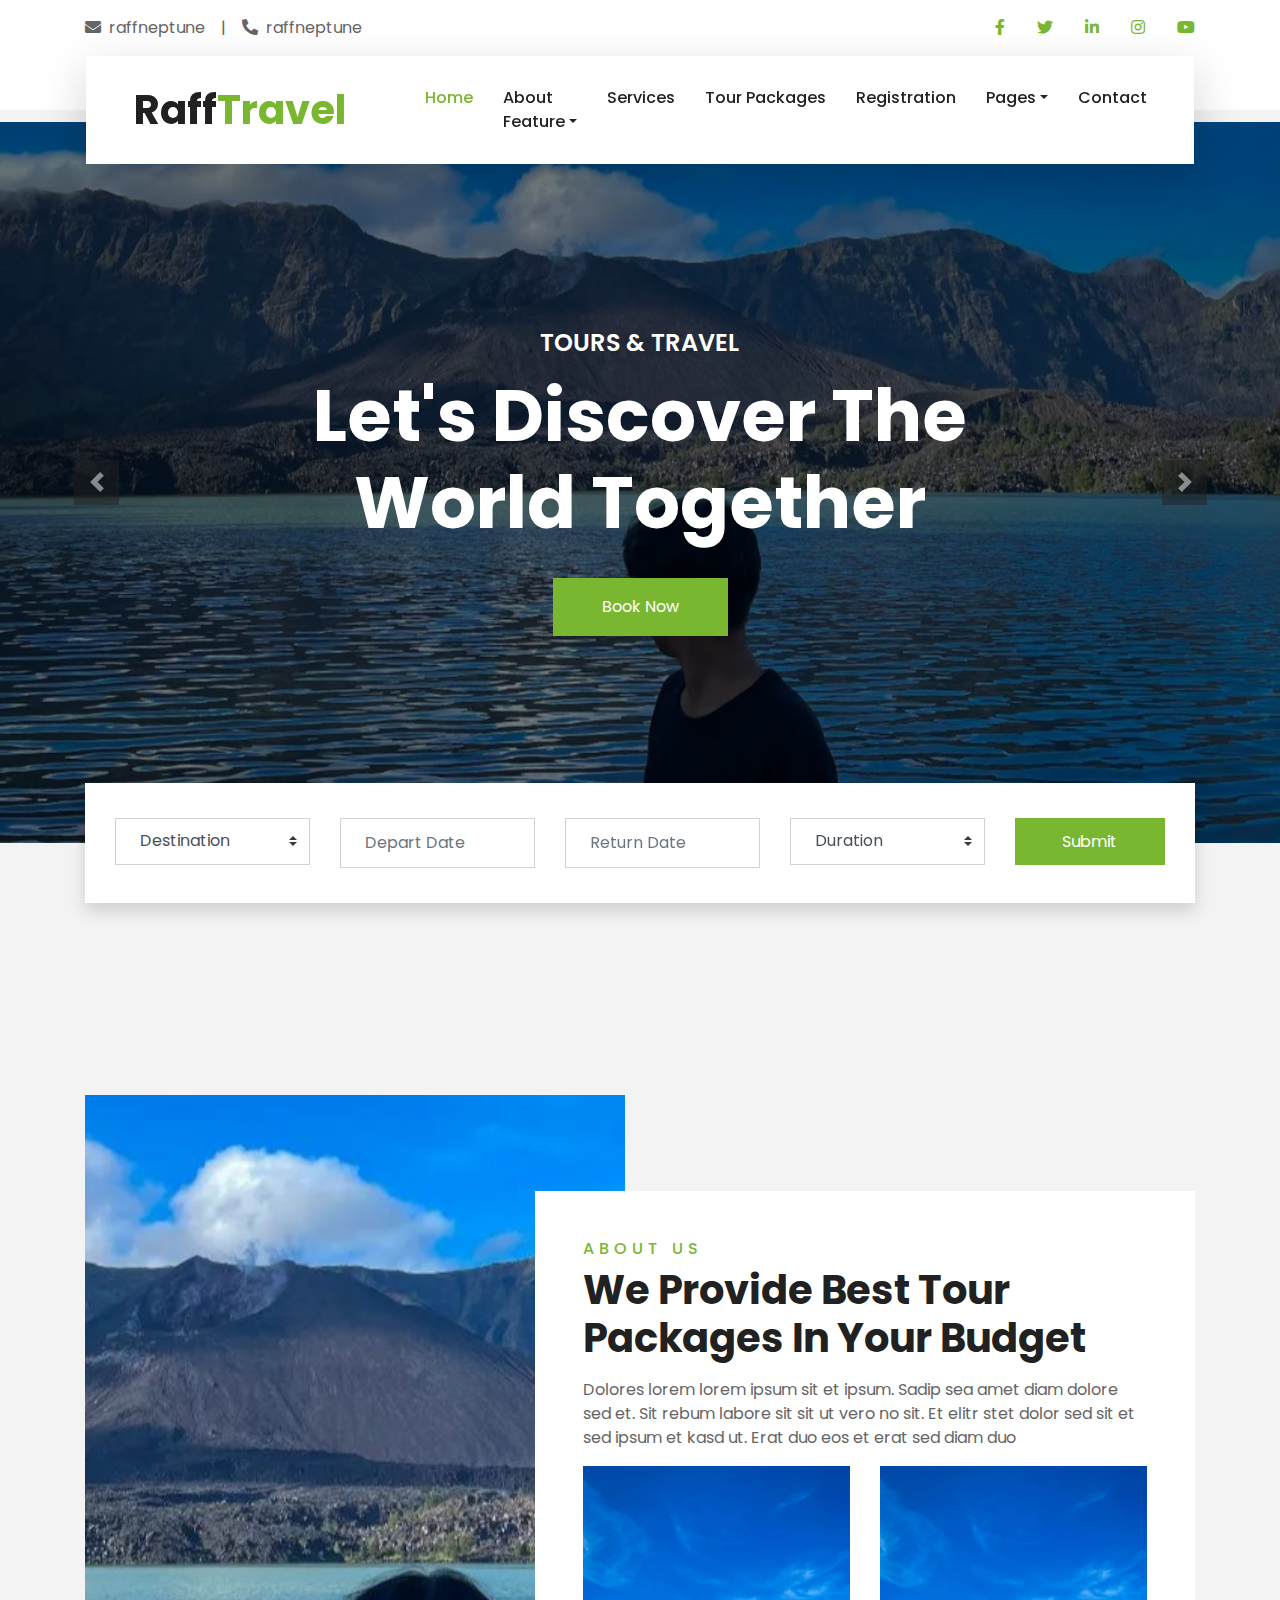
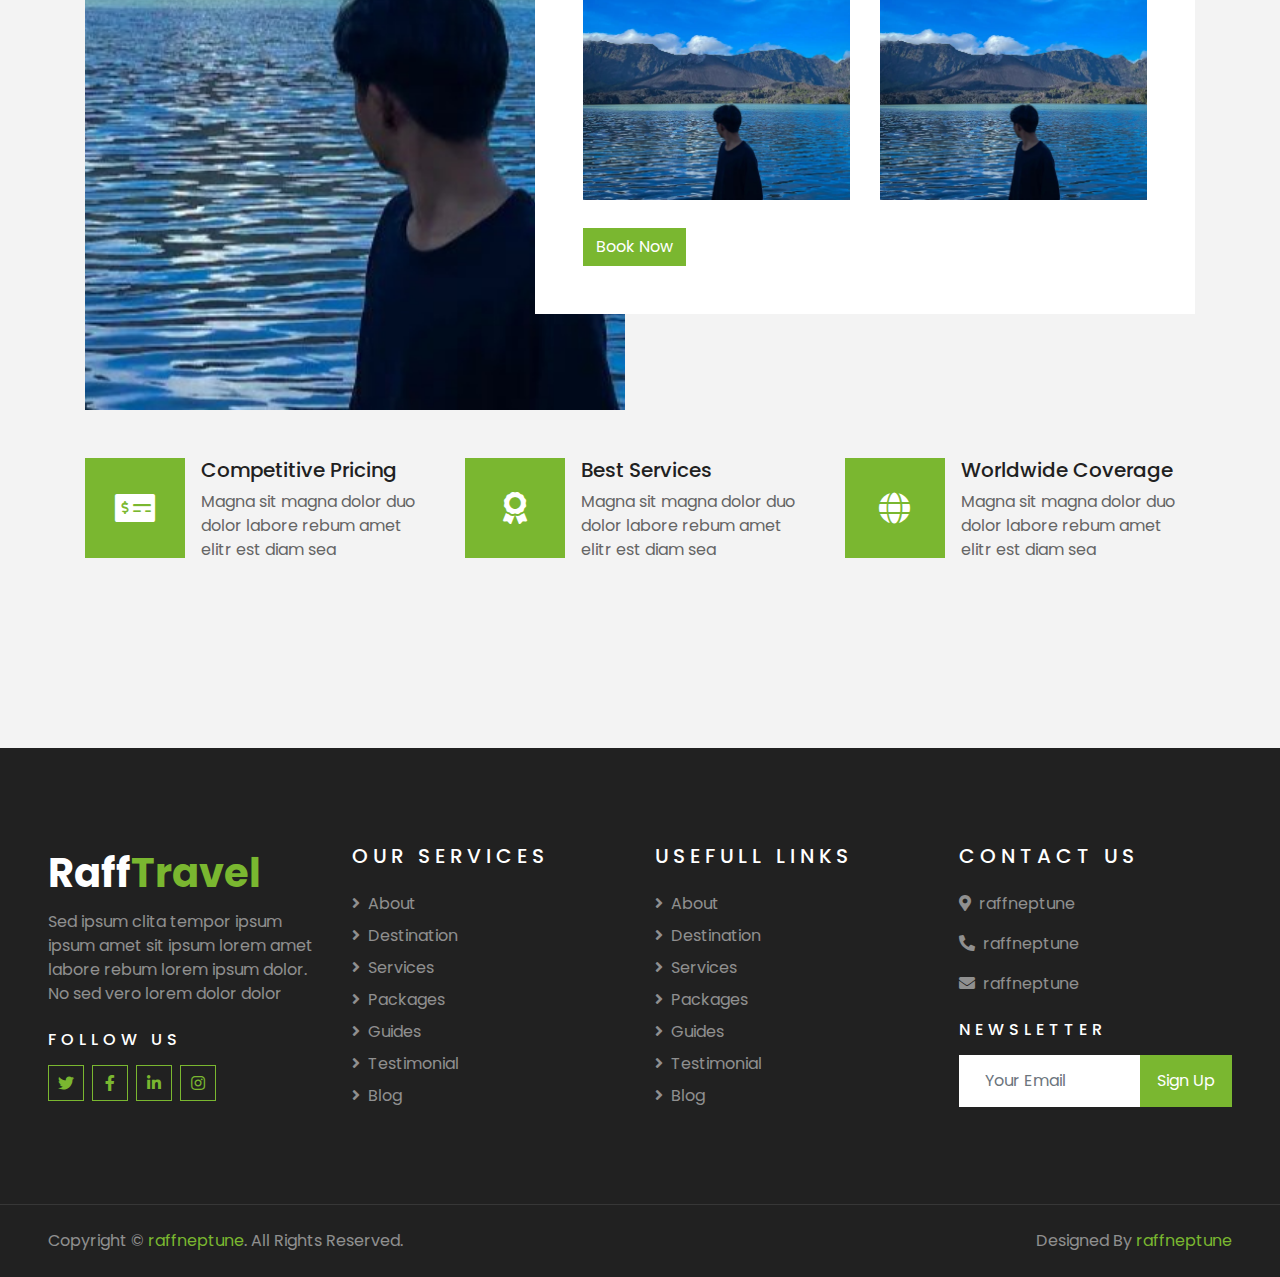
<file: about.html>
<!DOCTYPE html>
<html lang="en">

<head>
    <meta charset="utf-8">
    <title>Raff | Travel</title>
    <meta content="width=device-width, initial-scale=1.0" name="viewport">
    <meta content="raffneptune" name="keywords">
    <meta content="raffneptune" name="description">

    <!-- Favicon -->
    <link href="img/favicon.ico" rel="icon">

    <!-- Google Web Fonts -->
    <link rel="preconnect" href="https://fonts.gstatic.com">
    <link href="https://fonts.googleapis.com/css2?family=Poppins:wght@400;500;600;700&display=swap" rel="stylesheet"> 

    <!-- Font Awesome -->
    <link href="https://cdnjs.cloudflare.com/ajax/libs/font-awesome/5.10.0/css/all.min.css" rel="stylesheet">

    <!-- Libraries Stylesheet -->
    <link href="lib/owlcarousel/assets/owl.carousel.min.css" rel="stylesheet">
    <link href="lib/tempusdominus/css/tempusdominus-bootstrap-4.min.css" rel="stylesheet" />

    <!-- Customized Bootstrap Stylesheet -->
    <link href="css/style.css" rel="stylesheet">
    
    <link rel="shortcut icon" href="img/raffneptune.jpg" type="image/x-icon" />
</head>

<body>
    <!-- Topbar Start -->
    <div class="container-fluid bg-light pt-3 d-none d-lg-block">
        <div class="container">
            <div class="row">
                <div class="col-lg-6 text-center text-lg-left mb-2 mb-lg-0">
                    <div class="d-inline-flex align-items-center">
                        <p><i class="fa fa-envelope mr-2"></i>raffneptune</p>
                        <p class="text-body px-3">|</p>
                        <p><i class="fa fa-phone-alt mr-2"></i>raffneptune</p>
                    </div>
                </div>
                <div class="col-lg-6 text-center text-lg-right">
                    <div class="d-inline-flex align-items-center">
                        <a class="text-primary px-3" href="">
                            <i class="fab fa-facebook-f"></i>
                        </a>
                        <a class="text-primary px-3" href="">
                            <i class="fab fa-twitter"></i>
                        </a>
                        <a class="text-primary px-3" href="">
                            <i class="fab fa-linkedin-in"></i>
                        </a>
                        <a class="text-primary px-3" href="https://www.instagram.com/raffneptune/">
                            <i class="fab fa-instagram"></i>
                        </a>
                        <a class="text-primary pl-3" href="">
                            <i class="fab fa-youtube"></i>
                        </a>
                    </div>
                </div>
            </div>
        </div>
    </div>
    <!-- Topbar End -->

    <!-- Navbar Start -->
    <div class="container-fluid position-relative nav-bar p-0">
        <div class="container-lg position-relative p-0 px-lg-3" style="z-index: 9;">
            <nav class="navbar navbar-expand-lg bg-light navbar-light shadow-lg py-3 py-lg-0 pl-3 pl-lg-5">
                <a href="" class="navbar-brand">
                    <h1 class="m-0 text-primary"><span class="text-dark">Raff</span>Travel</h1>
                </a>
                <button type="button" class="navbar-toggler" data-toggle="collapse" data-target="#navbarCollapse">
                    <span class="navbar-toggler-icon"></span>
                </button>
                <div class="collapse navbar-collapse justify-content-between px-3" id="navbarCollapse">
                    <div class="navbar-nav ml-auto py-0">
                        <a href="index.html" class="nav-item nav-link active">Home</a>
                        <div class="nav-item dropdown">
                            <a href="#" class="nav-link dropdown-toggle" data-toggle="dropdown">About <br> Feature</a>
                            <div class="dropdown-menu border-0 rounded-0 m-0">
                                <a href="about.html" class="dropdown-item">About</a>
                                <a href="feature.html" class="dropdown-item">Feature</a>
                            </div>
                        </div>
                        <a href="service.html" class="nav-item nav-link">Services</a>
                        <a href="package.html" class="nav-item nav-link">Tour Packages</a>
                        <a href="regis.html" class="nav-item nav-link">Registration</a>
                        <div class="nav-item dropdown">
                            <a href="#" class="nav-link dropdown-toggle" data-toggle="dropdown">Pages</a>
                            <div class="dropdown-menu border-0 rounded-0 m-0">
                                <a href="blog.html" class="dropdown-item">Blog Grid</a>
                                <a href="single.html" class="dropdown-item">Blog Detail</a>
                                <a href="destination.html" class="dropdown-item">Destination</a>
                                <a href="guide.html" class="dropdown-item">Travel Guides</a>
                                <a href="testimonial.html" class="dropdown-item">Testimonial</a>
                            </div>
                        </div>
                        <a href="contact.html" class="nav-item nav-link">Contact</a>
                    </div>
                </div>
            </nav>
        </div>
    </div>
    <!-- Navbar End -->

    <!-- Carousel Start -->
    <div class="container-fluid p-0">
        <div id="header-carousel" class="carousel slide" data-ride="carousel">
            <div class="carousel-inner">
                <div class="carousel-item active">
                    <img class="w-100" src="img/raffneptunelandscape.jpg" alt="Image">
                    <div class="carousel-caption d-flex flex-column align-items-center justify-content-center">
                        <div class="p-3" style="max-width: 900px;">
                            <h4 class="text-white text-uppercase mb-md-3">Tours & Travel</h4>
                            <h1 class="display-3 text-white mb-md-4">Let's Discover The World Together</h1>
                            <a href="" class="btn btn-primary py-md-3 px-md-5 mt-2">Book Now</a>
                        </div>
                    </div>
                </div>
                <div class="carousel-item">
                    <img class="w-100" src="img/raffneptunelandscape.jpg" alt="Image">
                    <div class="carousel-caption d-flex flex-column align-items-center justify-content-center">
                        <div class="p-3" style="max-width: 900px;">
                            <h4 class="text-white text-uppercase mb-md-3">Tours & Travel</h4>
                            <h1 class="display-3 text-white mb-md-4">Discover Amazing Places With Us</h1>
                            <a href="" class="btn btn-primary py-md-3 px-md-5 mt-2">Book Now</a>
                        </div>
                    </div>
                </div>
            </div>
            <a class="carousel-control-prev" href="#header-carousel" data-slide="prev">
                <div class="btn btn-dark" style="width: 45px; height: 45px;">
                    <span class="carousel-control-prev-icon mb-n2"></span>
                </div>
            </a>
            <a class="carousel-control-next" href="#header-carousel" data-slide="next">
                <div class="btn btn-dark" style="width: 45px; height: 45px;">
                    <span class="carousel-control-next-icon mb-n2"></span>
                </div>
            </a>
        </div>
    </div>
    <!-- Carousel End -->

    <!-- Booking Start -->
    <div class="container-fluid booking mt-5 pb-5">
        <div class="container pb-5">
            <div class="bg-light shadow" style="padding: 30px;">
                <div class="row align-items-center" style="min-height: 60px;">
                    <div class="col-md-10">
                        <div class="row">
                            <div class="col-md-3">
                                <div class="mb-3 mb-md-0">
                                    <select class="custom-select px-4" style="height: 47px;">
                                        <option selected>Destination</option>
                                        <option value="1">Destination 1</option>
                                        <option value="2">Destination 2</option>
                                        <option value="3">Destination 3</option>
                                    </select>
                                </div>
                            </div>
                            <div class="col-md-3">
                                <div class="mb-3 mb-md-0">
                                    <div class="date" id="date1" data-target-input="nearest">
                                        <input type="text" class="form-control p-4 datetimepicker-input" placeholder="Depart Date" data-target="#date1" data-toggle="datetimepicker"/>
                                    </div>
                                </div>
                            </div>
                            <div class="col-md-3">
                                <div class="mb-3 mb-md-0">
                                    <div class="date" id="date2" data-target-input="nearest">
                                        <input type="text" class="form-control p-4 datetimepicker-input" placeholder="Return Date" data-target="#date2" data-toggle="datetimepicker"/>
                                    </div>
                                </div>
                            </div>
                            <div class="col-md-3">
                                <div class="mb-3 mb-md-0">
                                    <select class="custom-select px-4" style="height: 47px;">
                                        <option selected>Duration</option>
                                        <option value="1">Duration 1</option>
                                        <option value="2">Duration 2</option>
                                        <option value="3">Duration 3</option>
                                    </select>
                                </div>
                            </div>
                        </div>
                    </div>
                    <div class="col-md-2">
                        <button class="btn btn-primary btn-block" type="submit" style="height: 47px; margin-top: -2px;">Submit</button>
                    </div>
                </div>
            </div>
        </div>
    </div>
    <!-- Booking End -->

    <!-- About Start -->
    <div class="container-fluid py-5">
        <div class="container pt-5">
            <div class="row">
                <div class="col-lg-6" style="min-height: 500px;">
                    <div class="position-relative h-100">
                        <img class="position-absolute w-100 h-100" src="img/raffneptunelandscape.jpg" style="object-fit: cover;">
                    </div>
                </div>
                <div class="col-lg-6 pt-5 pb-lg-5">
                    <div class="about-text bg-white p-4 p-lg-5 my-lg-5">
                        <h6 class="text-primary text-uppercase" style="letter-spacing: 5px;">About Us</h6>
                        <h1 class="mb-3">We Provide Best Tour Packages In Your Budget</h1>
                        <p>Dolores lorem lorem ipsum sit et ipsum. Sadip sea amet diam dolore sed et. Sit rebum labore sit sit ut vero no sit. Et elitr stet dolor sed sit et sed ipsum et kasd ut. Erat duo eos et erat sed diam duo</p>
                        <div class="row mb-4">
                            <div class="col-6">
                                <img class="img-fluid" src="img/raffneptune.jpg" alt="">
                            </div>
                            <div class="col-6">
                                <img class="img-fluid" src="img/raffneptune.jpg" alt="">
                            </div>
                        </div>
                        <a href="" class="btn btn-primary mt-1">Book Now</a>
                    </div>
                </div>
            </div>
        </div>
    </div>
    <!-- About End -->

    <!-- Feature Start -->
    <div class="container-fluid pb-5">
        <div class="container pb-5">
            <div class="row">
                <div class="col-md-4">
                    <div class="d-flex mb-4 mb-lg-0">
                        <div class="d-flex flex-shrink-0 align-items-center justify-content-center bg-primary mr-3" style="height: 100px; width: 100px;">
                            <i class="fa fa-2x fa-money-check-alt text-white"></i>
                        </div>
                        <div class="d-flex flex-column">
                            <h5 class="">Competitive Pricing</h5>
                            <p class="m-0">Magna sit magna dolor duo dolor labore rebum amet elitr est diam sea</p>
                        </div>
                    </div>
                </div>
                <div class="col-md-4">
                    <div class="d-flex mb-4 mb-lg-0">
                        <div class="d-flex flex-shrink-0 align-items-center justify-content-center bg-primary mr-3" style="height: 100px; width: 100px;">
                            <i class="fa fa-2x fa-award text-white"></i>
                        </div>
                        <div class="d-flex flex-column">
                            <h5 class="">Best Services</h5>
                            <p class="m-0">Magna sit magna dolor duo dolor labore rebum amet elitr est diam sea</p>
                        </div>
                    </div>
                </div>
                <div class="col-md-4">
                    <div class="d-flex mb-4 mb-lg-0">
                        <div class="d-flex flex-shrink-0 align-items-center justify-content-center bg-primary mr-3" style="height: 100px; width: 100px;">
                            <i class="fa fa-2x fa-globe text-white"></i>
                        </div>
                        <div class="d-flex flex-column">
                            <h5 class="">Worldwide Coverage</h5>
                            <p class="m-0">Magna sit magna dolor duo dolor labore rebum amet elitr est diam sea</p>
                        </div>
                    </div>
                </div>
            </div>
        </div>
    </div>
    <!-- Feature End -->           

    <!-- Footer Start -->
    <div class="container-fluid bg-dark text-white-50 py-5 px-sm-3 px-lg-5" style="margin-top: 90px;">
        <div class="row pt-5">
            <div class="col-lg-3 col-md-6 mb-5">
                <a href="" class="navbar-brand">
                    <h1 class="text-primary"><span class="text-white">Raff</span>Travel</h1>
                </a>
                <p>Sed ipsum clita tempor ipsum ipsum amet sit ipsum lorem amet labore rebum lorem ipsum dolor. No sed vero lorem dolor dolor</p>
                <h6 class="text-white text-uppercase mt-4 mb-3" style="letter-spacing: 5px;">Follow Us</h6>
                <div class="d-flex justify-content-start">
                    <a class="btn btn-outline-primary btn-square mr-2" href="#"><i class="fab fa-twitter"></i></a>
                    <a class="btn btn-outline-primary btn-square mr-2" href="#"><i class="fab fa-facebook-f"></i></a>
                    <a class="btn btn-outline-primary btn-square mr-2" href="#"><i class="fab fa-linkedin-in"></i></a>
                    <a class="btn btn-outline-primary btn-square" href="https://www.instagram.com/raffneptune/"><i class="fab fa-instagram"></i></a>
                </div>
            </div>
            <div class="col-lg-3 col-md-6 mb-5">
                <h5 class="text-white text-uppercase mb-4" style="letter-spacing: 5px;">Our Services</h5>
                <div class="d-flex flex-column justify-content-start">
                    <a class="text-white-50 mb-2" href="#"><i class="fa fa-angle-right mr-2"></i>About</a>
                    <a class="text-white-50 mb-2" href="#"><i class="fa fa-angle-right mr-2"></i>Destination</a>
                    <a class="text-white-50 mb-2" href="#"><i class="fa fa-angle-right mr-2"></i>Services</a>
                    <a class="text-white-50 mb-2" href="#"><i class="fa fa-angle-right mr-2"></i>Packages</a>
                    <a class="text-white-50 mb-2" href="#"><i class="fa fa-angle-right mr-2"></i>Guides</a>
                    <a class="text-white-50 mb-2" href="#"><i class="fa fa-angle-right mr-2"></i>Testimonial</a>
                    <a class="text-white-50" href="#"><i class="fa fa-angle-right mr-2"></i>Blog</a>
                </div>
            </div>
            <div class="col-lg-3 col-md-6 mb-5">
                <h5 class="text-white text-uppercase mb-4" style="letter-spacing: 5px;">Usefull Links</h5>
                <div class="d-flex flex-column justify-content-start">
                    <a class="text-white-50 mb-2" href="#"><i class="fa fa-angle-right mr-2"></i>About</a>
                    <a class="text-white-50 mb-2" href="#"><i class="fa fa-angle-right mr-2"></i>Destination</a>
                    <a class="text-white-50 mb-2" href="#"><i class="fa fa-angle-right mr-2"></i>Services</a>
                    <a class="text-white-50 mb-2" href="#"><i class="fa fa-angle-right mr-2"></i>Packages</a>
                    <a class="text-white-50 mb-2" href="#"><i class="fa fa-angle-right mr-2"></i>Guides</a>
                    <a class="text-white-50 mb-2" href="#"><i class="fa fa-angle-right mr-2"></i>Testimonial</a>
                    <a class="text-white-50" href="#"><i class="fa fa-angle-right mr-2"></i>Blog</a>
                </div>
            </div>
            <div class="col-lg-3 col-md-6 mb-5">
                <h5 class="text-white text-uppercase mb-4" style="letter-spacing: 5px;">Contact Us</h5>
                <p><i class="fa fa-map-marker-alt mr-2"></i>raffneptune</p>
                <p><i class="fa fa-phone-alt mr-2"></i>raffneptune</p>
                <p><i class="fa fa-envelope mr-2"></i>raffneptune</p>
                <h6 class="text-white text-uppercase mt-4 mb-3" style="letter-spacing: 5px;">Newsletter</h6>
                <div class="w-100">
                    <div class="input-group">
                        <input type="text" class="form-control border-light" style="padding: 25px;" placeholder="Your Email">
                        <div class="input-group-append">
                            <button class="btn btn-primary px-3">Sign Up</button>
                        </div>
                    </div>
                </div>
            </div>
        </div>
    </div>
    <div class="container-fluid bg-dark text-white border-top py-4 px-sm-3 px-md-5" style="border-color: rgba(256, 256, 256, .1) !important;">
        <div class="row">
            <div class="col-lg-6 text-center text-md-left mb-3 mb-md-0">
                <p class="m-0 text-white-50">Copyright &copy; <a href="https://www.instagram.com/raffneptune/   ">raffneptune</a>. All Rights Reserved.</a>
                </p>
            </div>
            <div class="col-lg-6 text-center text-md-right">
                <p class="m-0 text-white-50">Designed By <a href="https://www.instagram.com/raffneptune/">raffneptune</a>
                </p>
            </div>
        </div>
    </div>
    <!-- Footer End -->

    <!-- Back to Top -->
    <a href="#" class="btn btn-lg btn-primary btn-lg-square back-to-top"><i class="fa fa-angle-double-up"></i></a>

    <!-- JavaScript Libraries -->
    <script src="https://code.jquery.com/jquery-3.4.1.min.js"></script>
    <script src="https://stackpath.bootstrapcdn.com/bootstrap/4.4.1/js/bootstrap.bundle.min.js"></script>
    <script src="lib/easing/easing.min.js"></script>
    <script src="lib/owlcarousel/owl.carousel.min.js"></script>
    <script src="lib/tempusdominus/js/moment.min.js"></script>
    <script src="lib/tempusdominus/js/moment-timezone.min.js"></script>
    <script src="lib/tempusdominus/js/tempusdominus-bootstrap-4.min.js"></script>

    <!-- Contact Javascript File -->
    <script src="mail/jqBootstrapValidation.min.js"></script>
    <script src="mail/contact.js"></script>

    <!-- Template Javascript -->
    <script src="js/main.js"></script>
</body>

</html>
</file>
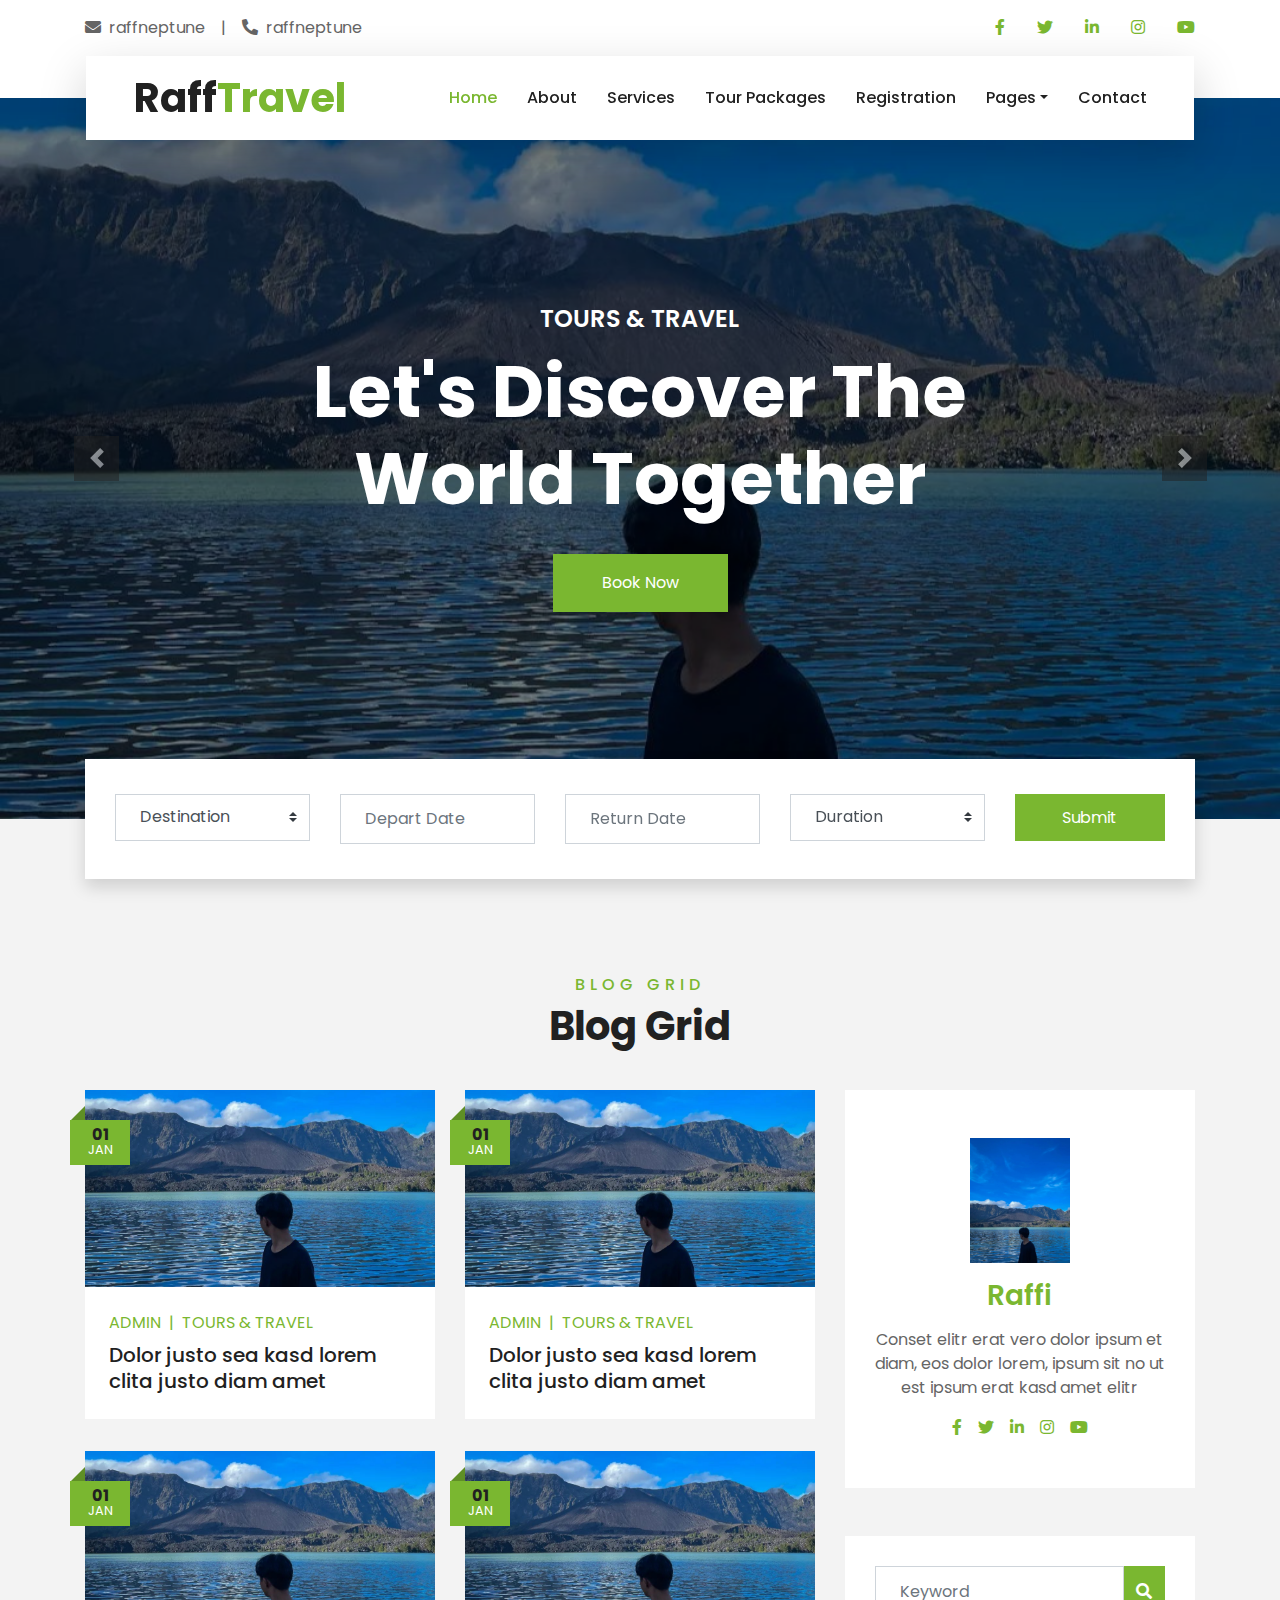
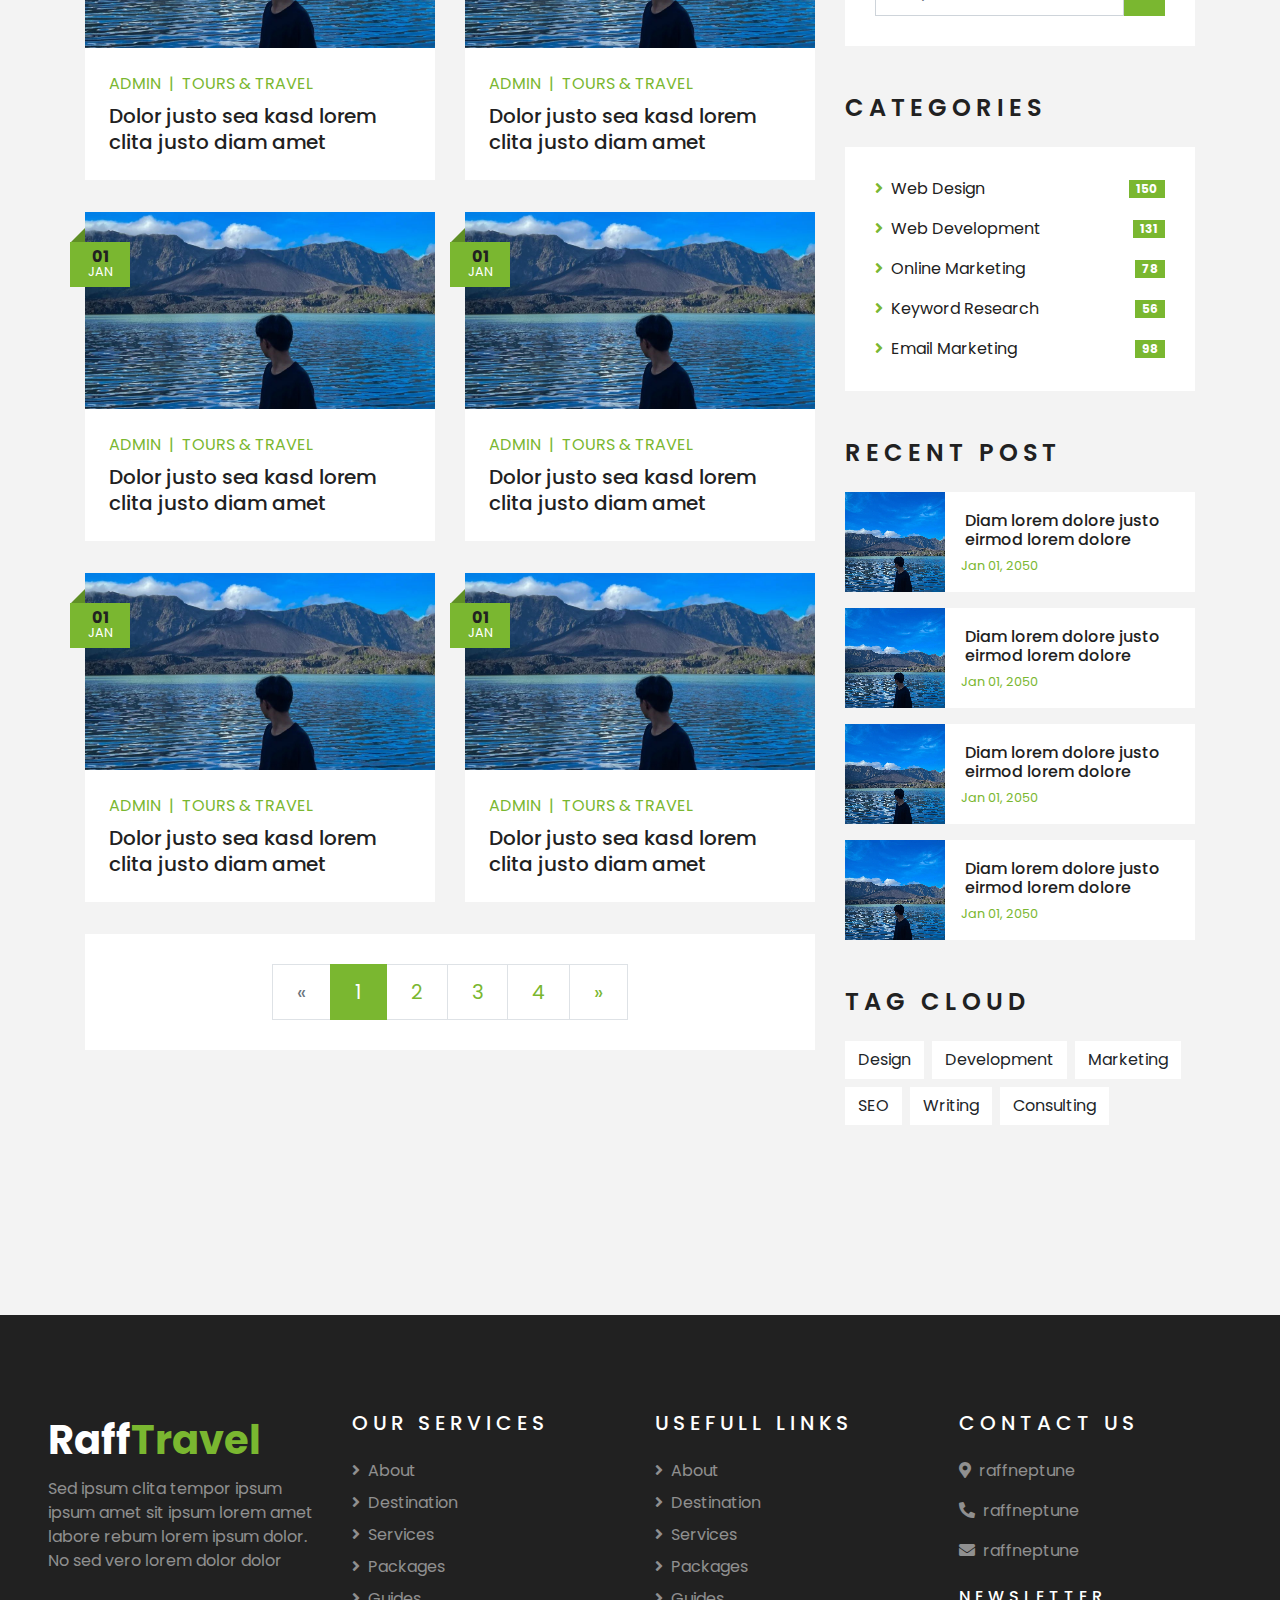
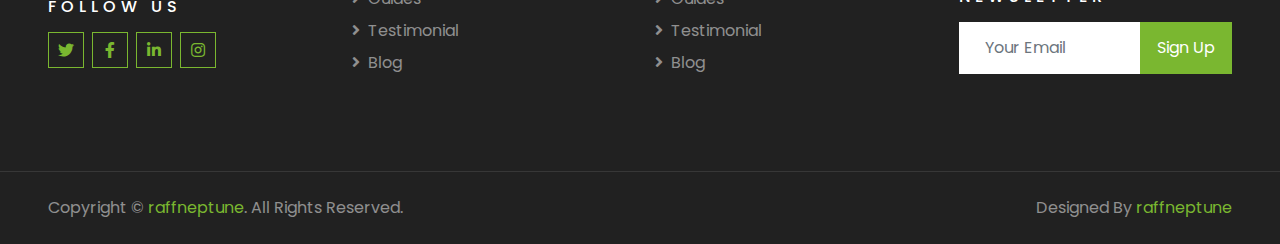
<file: blog.html>
<!DOCTYPE html>
<html lang="en">

<head>
    <meta charset="utf-8">
    <title>Raff | Travel</title>
    <meta content="width=device-width, initial-scale=1.0" name="viewport">
    <meta content="raffneptune" name="keywords">
    <meta content="raffneptune" name="description">

    <!-- Favicon -->
    <link href="img/favicon.ico" rel="icon">

    <!-- Google Web Fonts -->
    <link rel="preconnect" href="https://fonts.gstatic.com">
    <link href="https://fonts.googleapis.com/css2?family=Poppins:wght@400;500;600;700&display=swap" rel="stylesheet"> 

    <!-- Font Awesome -->
    <link href="https://cdnjs.cloudflare.com/ajax/libs/font-awesome/5.10.0/css/all.min.css" rel="stylesheet">

    <!-- Libraries Stylesheet -->
    <link href="lib/owlcarousel/assets/owl.carousel.min.css" rel="stylesheet">
    <link href="lib/tempusdominus/css/tempusdominus-bootstrap-4.min.css" rel="stylesheet" />

    <!-- Customized Bootstrap Stylesheet -->
    <link href="css/style.css" rel="stylesheet">
    
    <link rel="shortcut icon" href="img/raffneptune.jpg" type="image/x-icon" />
</head>

<body>
    <!-- Topbar Start -->
    <div class="container-fluid bg-light pt-3 d-none d-lg-block">
        <div class="container">
            <div class="row">
                <div class="col-lg-6 text-center text-lg-left mb-2 mb-lg-0">
                    <div class="d-inline-flex align-items-center">
                        <p><i class="fa fa-envelope mr-2"></i>raffneptune</p>
                        <p class="text-body px-3">|</p>
                        <p><i class="fa fa-phone-alt mr-2"></i>raffneptune</p>
                    </div>
                </div>
                <div class="col-lg-6 text-center text-lg-right">
                    <div class="d-inline-flex align-items-center">
                        <a class="text-primary px-3" href="">
                            <i class="fab fa-facebook-f"></i>
                        </a>
                        <a class="text-primary px-3" href="">
                            <i class="fab fa-twitter"></i>
                        </a>
                        <a class="text-primary px-3" href="">
                            <i class="fab fa-linkedin-in"></i>
                        </a>
                        <a class="text-primary px-3" href="https://www.instagram.com/raffneptune/">
                            <i class="fab fa-instagram"></i>
                        </a>
                        <a class="text-primary pl-3" href="">
                            <i class="fab fa-youtube"></i>
                        </a>
                    </div>
                </div>
            </div>
        </div>
    </div>
    <!-- Topbar End -->

    <!-- Navbar Start -->
    <div class="container-fluid position-relative nav-bar p-0">
        <div class="container-lg position-relative p-0 px-lg-3" style="z-index: 9;">
            <nav class="navbar navbar-expand-lg bg-light navbar-light shadow-lg py-3 py-lg-0 pl-3 pl-lg-5">
                <a href="" class="navbar-brand">
                    <h1 class="m-0 text-primary"><span class="text-dark">Raff</span>Travel</h1>
                </a>
                <button type="button" class="navbar-toggler" data-toggle="collapse" data-target="#navbarCollapse">
                    <span class="navbar-toggler-icon"></span>
                </button>
                <div class="collapse navbar-collapse justify-content-between px-3" id="navbarCollapse">
                    <div class="navbar-nav ml-auto py-0">
                        <a href="index.html" class="nav-item nav-link active">Home</a>
                        <a href="about.html" class="nav-item nav-link">About</a>
                        <a href="service.html" class="nav-item nav-link">Services</a>
                        <a href="package.html" class="nav-item nav-link">Tour Packages</a>
                        <a href="regis.html" class="nav-item nav-link">Registration</a>
                        <div class="nav-item dropdown">
                            <a href="#" class="nav-link dropdown-toggle" data-toggle="dropdown">Pages</a>
                            <div class="dropdown-menu border-0 rounded-0 m-0">
                                <a href="blog.html" class="dropdown-item">Blog Grid</a>
                                <a href="single.html" class="dropdown-item">Blog Detail</a>
                                <a href="destination.html" class="dropdown-item">Destination</a>
                                <a href="guide.html" class="dropdown-item">Travel Guides</a>
                                <a href="testimonial.html" class="dropdown-item">Testimonial</a>
                            </div>
                        </div>
                        <a href="contact.html" class="nav-item nav-link">Contact</a>
                    </div>
                </div>
            </nav>
        </div>
    </div>
    <!-- Navbar End -->

    <!-- Carousel Start -->
    <div class="container-fluid p-0">
        <div id="header-carousel" class="carousel slide" data-ride="carousel">
            <div class="carousel-inner">
                <div class="carousel-item active">
                    <img class="w-100" src="img/raffneptunelandscape.jpg" alt="Image">
                    <div class="carousel-caption d-flex flex-column align-items-center justify-content-center">
                        <div class="p-3" style="max-width: 900px;">
                            <h4 class="text-white text-uppercase mb-md-3">Tours & Travel</h4>
                            <h1 class="display-3 text-white mb-md-4">Let's Discover The World Together</h1>
                            <a href="" class="btn btn-primary py-md-3 px-md-5 mt-2">Book Now</a>
                        </div>
                    </div>
                </div>
                <div class="carousel-item">
                    <img class="w-100" src="img/raffneptunelandscape.jpg" alt="Image">
                    <div class="carousel-caption d-flex flex-column align-items-center justify-content-center">
                        <div class="p-3" style="max-width: 900px;">
                            <h4 class="text-white text-uppercase mb-md-3">Tours & Travel</h4>
                            <h1 class="display-3 text-white mb-md-4">Discover Amazing Places With Us</h1>
                            <a href="" class="btn btn-primary py-md-3 px-md-5 mt-2">Book Now</a>
                        </div>
                    </div>
                </div>
            </div>
            <a class="carousel-control-prev" href="#header-carousel" data-slide="prev">
                <div class="btn btn-dark" style="width: 45px; height: 45px;">
                    <span class="carousel-control-prev-icon mb-n2"></span>
                </div>
            </a>
            <a class="carousel-control-next" href="#header-carousel" data-slide="next">
                <div class="btn btn-dark" style="width: 45px; height: 45px;">
                    <span class="carousel-control-next-icon mb-n2"></span>
                </div>
            </a>
        </div>
    </div>
    <!-- Carousel End -->

    <!-- Booking Start -->
    <div class="container-fluid booking mt-5 pb-5">
        <div class="container pb-5">
            <div class="bg-light shadow" style="padding: 30px;">
                <div class="row align-items-center" style="min-height: 60px;">
                    <div class="col-md-10">
                        <div class="row">
                            <div class="col-md-3">
                                <div class="mb-3 mb-md-0">
                                    <select class="custom-select px-4" style="height: 47px;">
                                        <option selected>Destination</option>
                                        <option value="1">Destination 1</option>
                                        <option value="2">Destination 2</option>
                                        <option value="3">Destination 3</option>
                                    </select>
                                </div>
                            </div>
                            <div class="col-md-3">
                                <div class="mb-3 mb-md-0">
                                    <div class="date" id="date1" data-target-input="nearest">
                                        <input type="text" class="form-control p-4 datetimepicker-input" placeholder="Depart Date" data-target="#date1" data-toggle="datetimepicker"/>
                                    </div>
                                </div>
                            </div>
                            <div class="col-md-3">
                                <div class="mb-3 mb-md-0">
                                    <div class="date" id="date2" data-target-input="nearest">
                                        <input type="text" class="form-control p-4 datetimepicker-input" placeholder="Return Date" data-target="#date2" data-toggle="datetimepicker"/>
                                    </div>
                                </div>
                            </div>
                            <div class="col-md-3">
                                <div class="mb-3 mb-md-0">
                                    <select class="custom-select px-4" style="height: 47px;">
                                        <option selected>Duration</option>
                                        <option value="1">Duration 1</option>
                                        <option value="2">Duration 2</option>
                                        <option value="3">Duration 3</option>
                                    </select>
                                </div>
                            </div>
                        </div>
                    </div>
                    <div class="col-md-2">
                        <button class="btn btn-primary btn-block" type="submit" style="height: 47px; margin-top: -2px;">Submit</button>
                    </div>
                </div>
            </div>
        </div>
    </div>
    <!-- Booking End -->

    <!-- Blog Start -->
    <div class="container-fluid pb-1">
        <div class="container pb-5">
            <div class="text-center mb-3 pb-3">
                <h6 class="text-primary text-uppercase" style="letter-spacing: 5px;">Blog Grid</h6>
                <h1>Blog Grid</h1>
            </div>
            <div class="row">
                <div class="col-lg-8">
                    <div class="row pb-3">
                        <div class="col-md-6 mb-4 pb-2">
                            <div class="blog-item">
                                <div class="position-relative">
                                    <img class="img-fluid w-100" src="img/raffneptunelandscape.jpg" alt="">
                                    <div class="blog-date">
                                        <h6 class="font-weight-bold mb-n1">01</h6>
                                        <small class="text-white text-uppercase">Jan</small>
                                    </div>
                                </div>
                                <div class="bg-white p-4">
                                    <div class="d-flex mb-2">
                                        <a class="text-primary text-uppercase text-decoration-none" href="">Admin</a>
                                        <span class="text-primary px-2">|</span>
                                        <a class="text-primary text-uppercase text-decoration-none" href="">Tours & Travel</a>
                                    </div>
                                    <a class="h5 m-0 text-decoration-none" href="">Dolor justo sea kasd lorem clita justo diam amet</a>
                                </div>
                            </div>
                        </div>
                        <div class="col-md-6 mb-4 pb-2">
                            <div class="blog-item">
                                <div class="position-relative">
                                    <img class="img-fluid w-100" src="img/raffneptunelandscape.jpg" alt="">
                                    <div class="blog-date">
                                        <h6 class="font-weight-bold mb-n1">01</h6>
                                        <small class="text-white text-uppercase">Jan</small>
                                    </div>
                                </div>
                                <div class="bg-white p-4">
                                    <div class="d-flex mb-2">
                                        <a class="text-primary text-uppercase text-decoration-none" href="">Admin</a>
                                        <span class="text-primary px-2">|</span>
                                        <a class="text-primary text-uppercase text-decoration-none" href="">Tours & Travel</a>
                                    </div>
                                    <a class="h5 m-0 text-decoration-none" href="">Dolor justo sea kasd lorem clita justo diam amet</a>
                                </div>
                            </div>
                        </div>
                        <div class="col-md-6 mb-4 pb-2">
                            <div class="blog-item">
                                <div class="position-relative">
                                    <img class="img-fluid w-100" src="img/raffneptunelandscape.jpg" alt="">
                                    <div class="blog-date">
                                        <h6 class="font-weight-bold mb-n1">01</h6>
                                        <small class="text-white text-uppercase">Jan</small>
                                    </div>
                                </div>
                                <div class="bg-white p-4">
                                    <div class="d-flex mb-2">
                                        <a class="text-primary text-uppercase text-decoration-none" href="">Admin</a>
                                        <span class="text-primary px-2">|</span>
                                        <a class="text-primary text-uppercase text-decoration-none" href="">Tours & Travel</a>
                                    </div>
                                    <a class="h5 m-0 text-decoration-none" href="">Dolor justo sea kasd lorem clita justo diam amet</a>
                                </div>
                            </div>
                        </div>
                        <div class="col-md-6 mb-4 pb-2">
                            <div class="blog-item">
                                <div class="position-relative">
                                    <img class="img-fluid w-100" src="img/raffneptunelandscape.jpg" alt="">
                                    <div class="blog-date">
                                        <h6 class="font-weight-bold mb-n1">01</h6>
                                        <small class="text-white text-uppercase">Jan</small>
                                    </div>
                                </div>
                                <div class="bg-white p-4">
                                    <div class="d-flex mb-2">
                                        <a class="text-primary text-uppercase text-decoration-none" href="">Admin</a>
                                        <span class="text-primary px-2">|</span>
                                        <a class="text-primary text-uppercase text-decoration-none" href="">Tours & Travel</a>
                                    </div>
                                    <a class="h5 m-0 text-decoration-none" href="">Dolor justo sea kasd lorem clita justo diam amet</a>
                                </div>
                            </div>
                        </div>
                        <div class="col-md-6 mb-4 pb-2">
                            <div class="blog-item">
                                <div class="position-relative">
                                    <img class="img-fluid w-100" src="img/raffneptunelandscape.jpg" alt="">
                                    <div class="blog-date">
                                        <h6 class="font-weight-bold mb-n1">01</h6>
                                        <small class="text-white text-uppercase">Jan</small>
                                    </div>
                                </div>
                                <div class="bg-white p-4">
                                    <div class="d-flex mb-2">
                                        <a class="text-primary text-uppercase text-decoration-none" href="">Admin</a>
                                        <span class="text-primary px-2">|</span>
                                        <a class="text-primary text-uppercase text-decoration-none" href="">Tours & Travel</a>
                                    </div>
                                    <a class="h5 m-0 text-decoration-none" href="">Dolor justo sea kasd lorem clita justo diam amet</a>
                                </div>
                            </div>
                        </div>
                        <div class="col-md-6 mb-4 pb-2">
                            <div class="blog-item">
                                <div class="position-relative">
                                    <img class="img-fluid w-100" src="img/raffneptunelandscape.jpg" alt="">
                                    <div class="blog-date">
                                        <h6 class="font-weight-bold mb-n1">01</h6>
                                        <small class="text-white text-uppercase">Jan</small>
                                    </div>
                                </div>
                                <div class="bg-white p-4">
                                    <div class="d-flex mb-2">
                                        <a class="text-primary text-uppercase text-decoration-none" href="">Admin</a>
                                        <span class="text-primary px-2">|</span>
                                        <a class="text-primary text-uppercase text-decoration-none" href="">Tours & Travel</a>
                                    </div>
                                    <a class="h5 m-0 text-decoration-none" href="">Dolor justo sea kasd lorem clita justo diam amet</a>
                                </div>
                            </div>
                        </div>
                        <div class="col-md-6 mb-4 pb-2">
                            <div class="blog-item">
                                <div class="position-relative">
                                    <img class="img-fluid w-100" src="img/raffneptunelandscape.jpg" alt="">
                                    <div class="blog-date">
                                        <h6 class="font-weight-bold mb-n1">01</h6>
                                        <small class="text-white text-uppercase">Jan</small>
                                    </div>
                                </div>
                                <div class="bg-white p-4">
                                    <div class="d-flex mb-2">
                                        <a class="text-primary text-uppercase text-decoration-none" href="">Admin</a>
                                        <span class="text-primary px-2">|</span>
                                        <a class="text-primary text-uppercase text-decoration-none" href="">Tours & Travel</a>
                                    </div>
                                    <a class="h5 m-0 text-decoration-none" href="">Dolor justo sea kasd lorem clita justo diam amet</a>
                                </div>
                            </div>
                        </div>
                        <div class="col-md-6 mb-4 pb-2">
                            <div class="blog-item">
                                <div class="position-relative">
                                    <img class="img-fluid w-100" src="img/raffneptunelandscape.jpg" alt="">
                                    <div class="blog-date">
                                        <h6 class="font-weight-bold mb-n1">01</h6>
                                        <small class="text-white text-uppercase">Jan</small>
                                    </div>
                                </div>
                                <div class="bg-white p-4">
                                    <div class="d-flex mb-2">
                                        <a class="text-primary text-uppercase text-decoration-none" href="">Admin</a>
                                        <span class="text-primary px-2">|</span>
                                        <a class="text-primary text-uppercase text-decoration-none" href="">Tours & Travel</a>
                                    </div>
                                    <a class="h5 m-0 text-decoration-none" href="">Dolor justo sea kasd lorem clita justo diam amet</a>
                                </div>
                            </div>
                        </div>
                        <div class="col-12">
                            <nav aria-label="Page navigation">
                                <ul class="pagination pagination-lg justify-content-center bg-white mb-0" style="padding: 30px;">
                                  <li class="page-item disabled">
                                    <a class="page-link" href="#" aria-label="Previous">
                                      <span aria-hidden="true">&laquo;</span>
                                      <span class="sr-only">Previous</span>
                                    </a>
                                  </li>
                                  <li class="page-item active"><a class="page-link" href="#">1</a></li>
                                  <li class="page-item"><a class="page-link" href="#">2</a></li>
                                  <li class="page-item"><a class="page-link" href="#">3</a></li>
                                  <li class="page-item"><a class="page-link" href="#">4</a></li>
                                  <li class="page-item">
                                    <a class="page-link" href="#" aria-label="Next">
                                      <span aria-hidden="true">&raquo;</span>
                                      <span class="sr-only">Next</span>
                                    </a>
                                  </li>
                                </ul>
                              </nav>
                        </div>
                    </div>
                </div>
    
                <div class="col-lg-4 mt-5 mt-lg-0">
                    <!-- Author Bio -->
                    <div class="d-flex flex-column text-center bg-white mb-5 py-5 px-4">
                        <img src="img/raffneptune.jpg" class="img-fluid mx-auto mb-3" style="width: 100px;">
                        <h3 class="text-primary mb-3">Raffi</h3>
                        <p>Conset elitr erat vero dolor ipsum et diam, eos dolor lorem, ipsum sit no ut est  ipsum erat kasd amet elitr</p>
                        <div class="d-flex justify-content-center">
                            <a class="text-primary px-2" href="">
                                <i class="fab fa-facebook-f"></i>
                            </a>
                            <a class="text-primary px-2" href="">
                                <i class="fab fa-twitter"></i>
                            </a>
                            <a class="text-primary px-2" href="">
                                <i class="fab fa-linkedin-in"></i>
                            </a>
                            <a class="text-primary px-2" href="https://www.instagram.com/raffneptune/">
                                <i class="fab fa-instagram"></i>
                            </a>
                            <a class="text-primary px-2" href="">
                                <i class="fab fa-youtube"></i>
                            </a>
                        </div>
                    </div>
    
                    <!-- Search Form -->
                    <div class="mb-5">
                        <div class="bg-white" style="padding: 30px;">
                            <div class="input-group">
                                <input type="text" class="form-control p-4" placeholder="Keyword">
                                <div class="input-group-append">
                                    <span class="input-group-text bg-primary border-primary text-white"><i
                                            class="fa fa-search"></i></span>
                                </div>
                            </div>
                        </div>
                    </div>

                    <!-- Category List -->
                    <div class="mb-5">
                        <h4 class="text-uppercase mb-4" style="letter-spacing: 5px;">Categories</h4>
                        <div class="bg-white" style="padding: 30px;">
                            <ul class="list-inline m-0">
                                <li class="mb-3 d-flex justify-content-between align-items-center">
                                    <a class="text-dark" href="#"><i class="fa fa-angle-right text-primary mr-2"></i>Web
                                        Design</a>
                                    <span class="badge badge-primary badge-pill">150</span>
                                </li>
                                <li class="mb-3 d-flex justify-content-between align-items-center">
                                    <a class="text-dark" href="#"><i class="fa fa-angle-right text-primary mr-2"></i>Web
                                        Development</a>
                                    <span class="badge badge-primary badge-pill">131</span>
                                </li>
                                <li class="mb-3 d-flex justify-content-between align-items-center">
                                    <a class="text-dark" href="#"><i
                                            class="fa fa-angle-right text-primary mr-2"></i>Online Marketing</a>
                                    <span class="badge badge-primary badge-pill">78</span>
                                </li>
                                <li class="mb-3 d-flex justify-content-between align-items-center">
                                    <a class="text-dark" href="#"><i
                                            class="fa fa-angle-right text-primary mr-2"></i>Keyword Research</a>
                                    <span class="badge badge-primary badge-pill">56</span>
                                </li>
                                <li class="d-flex justify-content-between align-items-center">
                                    <a class="text-dark" href="#"><i
                                            class="fa fa-angle-right text-primary mr-2"></i>Email Marketing</a>
                                    <span class="badge badge-primary badge-pill">98</span>
                                </li>
                            </ul>
                        </div>
                    </div>
    
                    <!-- Recent Post -->
                    <div class="mb-5">
                        <h4 class="text-uppercase mb-4" style="letter-spacing: 5px;">Recent Post</h4>
                        <a class="d-flex align-items-center text-decoration-none bg-white mb-3" href="">
                            <img class="img-fluid" src="img/raffneptune100x100.jpg" alt="">
                            <div class="pl-3">
                                <h6 class="m-1">Diam lorem dolore justo eirmod lorem dolore</h6>
                                <small>Jan 01, 2050</small>
                            </div>
                        </a>
                        <a class="d-flex align-items-center text-decoration-none bg-white mb-3" href="">
                            <img class="img-fluid" src="img/raffneptune100x100.jpg" alt="">
                            <div class="pl-3">
                                <h6 class="m-1">Diam lorem dolore justo eirmod lorem dolore</h6>
                                <small>Jan 01, 2050</small>
                            </div>
                        </a>
                        <a class="d-flex align-items-center text-decoration-none bg-white mb-3" href="">
                            <img class="img-fluid" src="img/raffneptune100x100.jpg" alt="">
                            <div class="pl-3">
                                <h6 class="m-1">Diam lorem dolore justo eirmod lorem dolore</h6>
                                <small>Jan 01, 2050</small>
                            </div>
                        </a>
                        <a class="d-flex align-items-center text-decoration-none bg-white mb-3" href="">
                            <img class="img-fluid" src="img/raffneptune100x100.jpg" alt="">
                            <div class="pl-3">
                                <h6 class="m-1">Diam lorem dolore justo eirmod lorem dolore</h6>
                                <small>Jan 01, 2050</small>
                            </div>
                        </a>
                    </div>
    
                    <!-- Tag Cloud -->
                    <div class="mb-5">
                        <h4 class="text-uppercase mb-4" style="letter-spacing: 5px;">Tag Cloud</h4>
                        <div class="d-flex flex-wrap m-n1">
                            <a href="" class="btn btn-light m-1">Design</a>
                            <a href="" class="btn btn-light m-1">Development</a>
                            <a href="" class="btn btn-light m-1">Marketing</a>
                            <a href="" class="btn btn-light m-1">SEO</a>
                            <a href="" class="btn btn-light m-1">Writing</a>
                            <a href="" class="btn btn-light m-1">Consulting</a>
                        </div>
                    </div>
                </div>
            </div>
        </div>
    </div>
    <!-- Blog End -->

    <!-- Footer Start -->
    <div class="container-fluid bg-dark text-white-50 py-5 px-sm-3 px-lg-5" style="margin-top: 90px;">
        <div class="row pt-5">
            <div class="col-lg-3 col-md-6 mb-5">
                <a href="" class="navbar-brand">
                    <h1 class="text-primary"><span class="text-white">Raff</span>Travel</h1>
                </a>
                <p>Sed ipsum clita tempor ipsum ipsum amet sit ipsum lorem amet labore rebum lorem ipsum dolor. No sed vero lorem dolor dolor</p>
                <h6 class="text-white text-uppercase mt-4 mb-3" style="letter-spacing: 5px;">Follow Us</h6>
                <div class="d-flex justify-content-start">
                    <a class="btn btn-outline-primary btn-square mr-2" href="#"><i class="fab fa-twitter"></i></a>
                    <a class="btn btn-outline-primary btn-square mr-2" href="#"><i class="fab fa-facebook-f"></i></a>
                    <a class="btn btn-outline-primary btn-square mr-2" href="#"><i class="fab fa-linkedin-in"></i></a>
                    <a class="btn btn-outline-primary btn-square" href="https://www.instagram.com/raffneptune/"><i class="fab fa-instagram"></i></a>
                </div>
            </div>
            <div class="col-lg-3 col-md-6 mb-5">
                <h5 class="text-white text-uppercase mb-4" style="letter-spacing: 5px;">Our Services</h5>
                <div class="d-flex flex-column justify-content-start">
                    <a class="text-white-50 mb-2" href="#"><i class="fa fa-angle-right mr-2"></i>About</a>
                    <a class="text-white-50 mb-2" href="#"><i class="fa fa-angle-right mr-2"></i>Destination</a>
                    <a class="text-white-50 mb-2" href="#"><i class="fa fa-angle-right mr-2"></i>Services</a>
                    <a class="text-white-50 mb-2" href="#"><i class="fa fa-angle-right mr-2"></i>Packages</a>
                    <a class="text-white-50 mb-2" href="#"><i class="fa fa-angle-right mr-2"></i>Guides</a>
                    <a class="text-white-50 mb-2" href="#"><i class="fa fa-angle-right mr-2"></i>Testimonial</a>
                    <a class="text-white-50" href="#"><i class="fa fa-angle-right mr-2"></i>Blog</a>
                </div>
            </div>
            <div class="col-lg-3 col-md-6 mb-5">
                <h5 class="text-white text-uppercase mb-4" style="letter-spacing: 5px;">Usefull Links</h5>
                <div class="d-flex flex-column justify-content-start">
                    <a class="text-white-50 mb-2" href="#"><i class="fa fa-angle-right mr-2"></i>About</a>
                    <a class="text-white-50 mb-2" href="#"><i class="fa fa-angle-right mr-2"></i>Destination</a>
                    <a class="text-white-50 mb-2" href="#"><i class="fa fa-angle-right mr-2"></i>Services</a>
                    <a class="text-white-50 mb-2" href="#"><i class="fa fa-angle-right mr-2"></i>Packages</a>
                    <a class="text-white-50 mb-2" href="#"><i class="fa fa-angle-right mr-2"></i>Guides</a>
                    <a class="text-white-50 mb-2" href="#"><i class="fa fa-angle-right mr-2"></i>Testimonial</a>
                    <a class="text-white-50" href="#"><i class="fa fa-angle-right mr-2"></i>Blog</a>
                </div>
            </div>
            <div class="col-lg-3 col-md-6 mb-5">
                <h5 class="text-white text-uppercase mb-4" style="letter-spacing: 5px;">Contact Us</h5>
                <p><i class="fa fa-map-marker-alt mr-2"></i>raffneptune</p>
                <p><i class="fa fa-phone-alt mr-2"></i>raffneptune</p>
                <p><i class="fa fa-envelope mr-2"></i>raffneptune</p>
                <h6 class="text-white text-uppercase mt-4 mb-3" style="letter-spacing: 5px;">Newsletter</h6>
                <div class="w-100">
                    <div class="input-group">
                        <input type="text" class="form-control border-light" style="padding: 25px;" placeholder="Your Email">
                        <div class="input-group-append">
                            <button class="btn btn-primary px-3">Sign Up</button>
                        </div>
                    </div>
                </div>
            </div>
        </div>
    </div>
    <div class="container-fluid bg-dark text-white border-top py-4 px-sm-3 px-md-5" style="border-color: rgba(256, 256, 256, .1) !important;">
        <div class="row">
            <div class="col-lg-6 text-center text-md-left mb-3 mb-md-0">
                <p class="m-0 text-white-50">Copyright &copy; <a href="https://www.instagram.com/raffneptune/">raffneptune</a>. All Rights Reserved.</a>
                </p>
            </div>
            <div class="col-lg-6 text-center text-md-right">
                <p class="m-0 text-white-50">Designed By <a href="https://www.instagram.com/raffneptune/">raffneptune</a>
                </p>
            </div>
        </div>
    </div>
    <!-- Footer End -->

    <!-- Back to Top -->
    <a href="#" class="btn btn-lg btn-primary btn-lg-square back-to-top"><i class="fa fa-angle-double-up"></i></a>

    <!-- JavaScript Libraries -->
    <script src="https://code.jquery.com/jquery-3.4.1.min.js"></script>
    <script src="https://stackpath.bootstrapcdn.com/bootstrap/4.4.1/js/bootstrap.bundle.min.js"></script>
    <script src="lib/easing/easing.min.js"></script>
    <script src="lib/owlcarousel/owl.carousel.min.js"></script>
    <script src="lib/tempusdominus/js/moment.min.js"></script>
    <script src="lib/tempusdominus/js/moment-timezone.min.js"></script>
    <script src="lib/tempusdominus/js/tempusdominus-bootstrap-4.min.js"></script>

    <!-- Contact Javascript File -->
    <script src="mail/jqBootstrapValidation.min.js"></script>
    <script src="mail/contact.js"></script>

    <!-- Template Javascript -->
    <script src="js/main.js"></script>
</body>

</html>
</file>
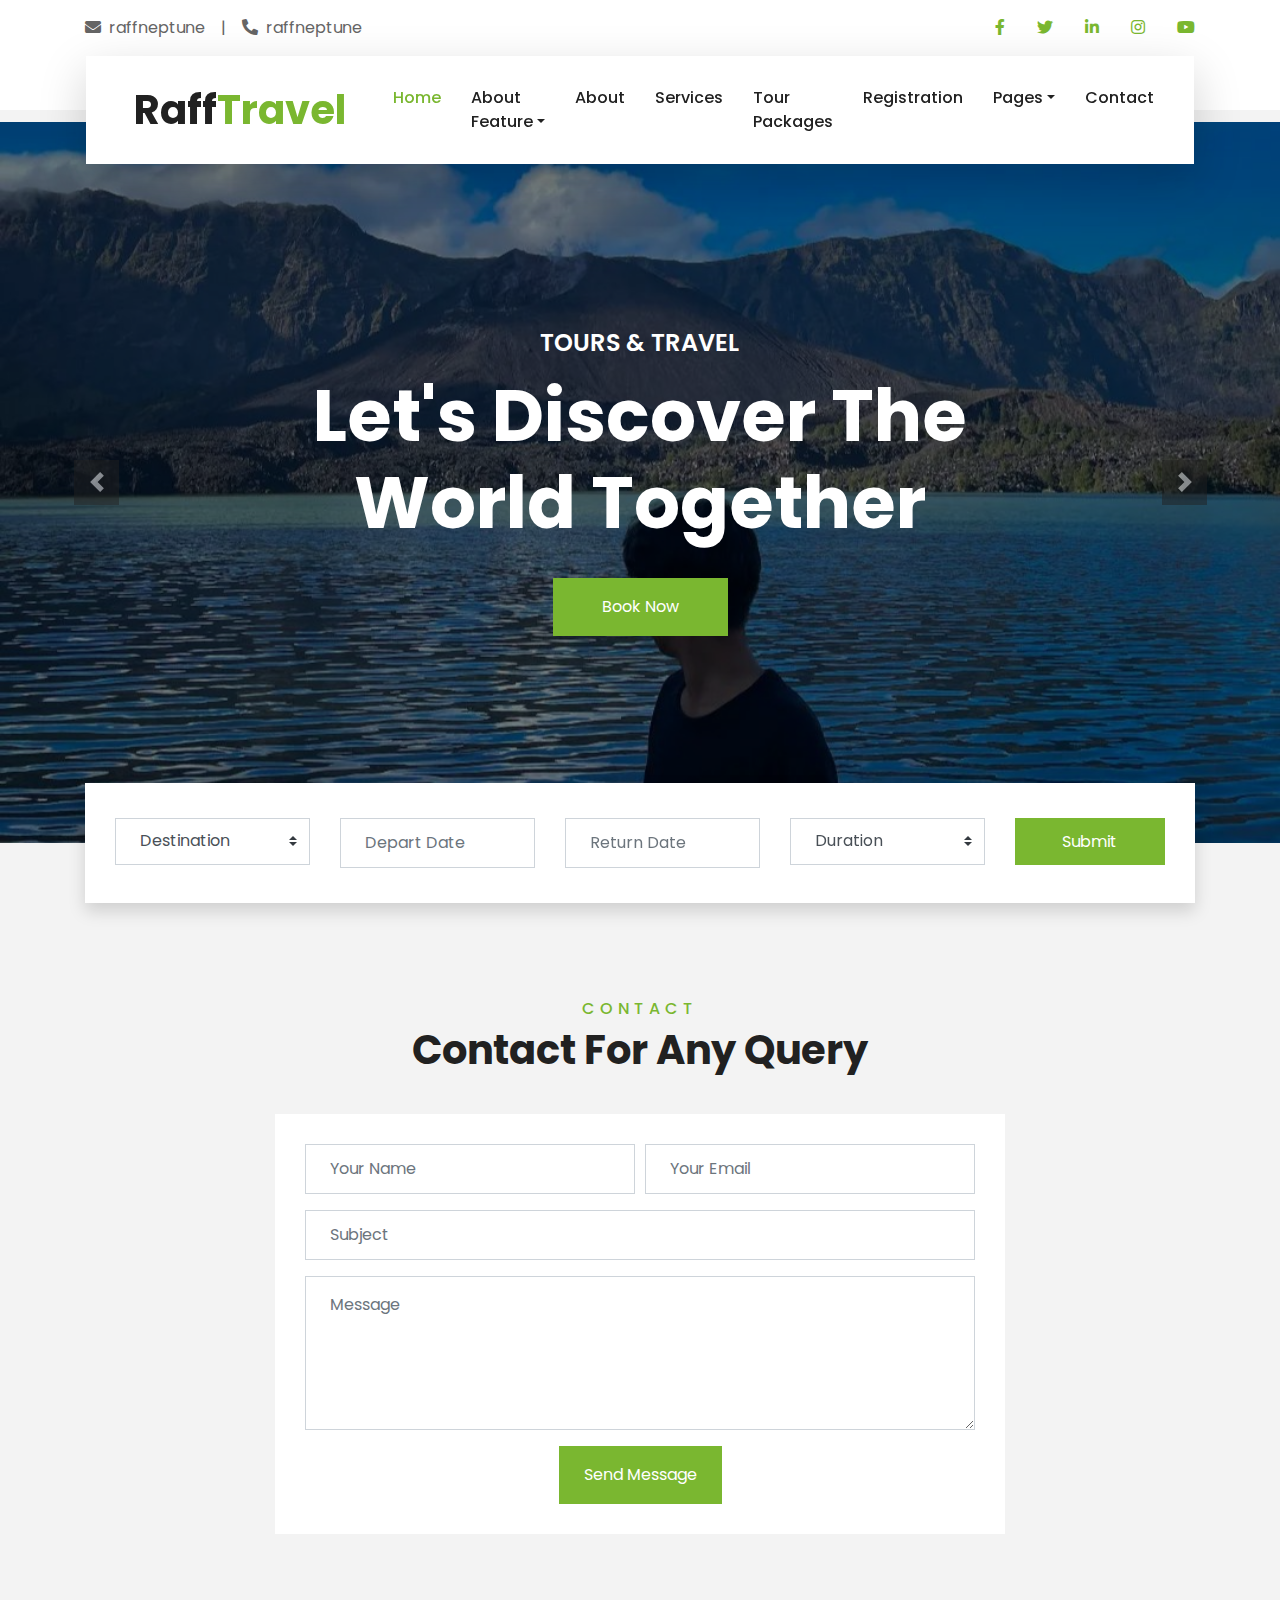
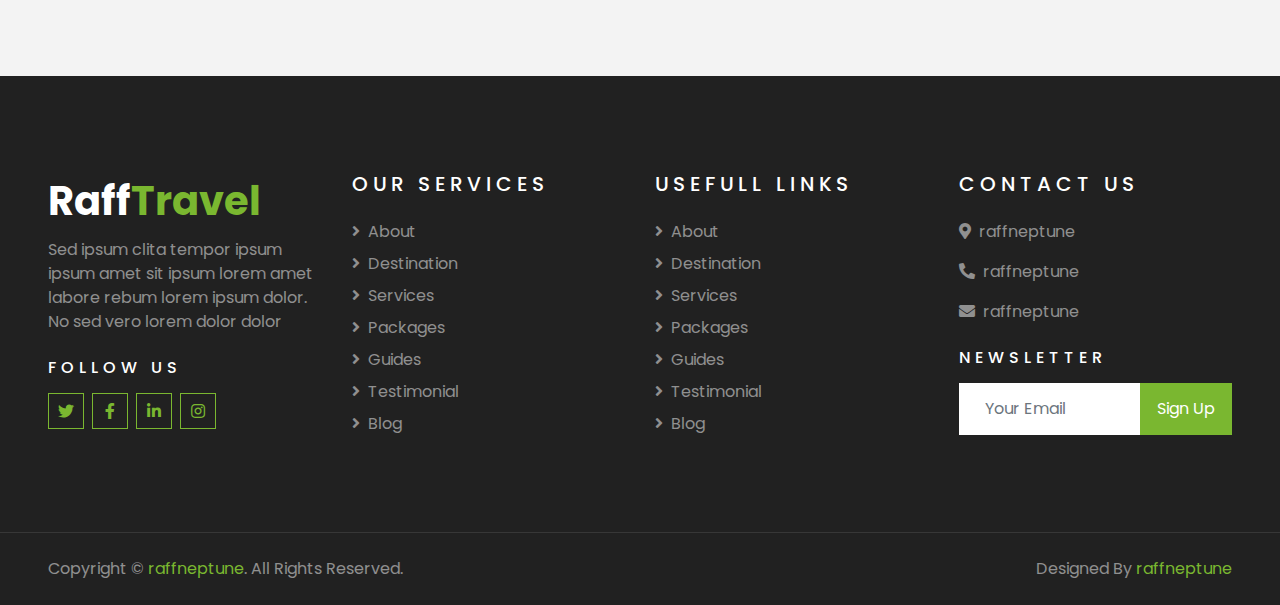
<file: contact.html>
<!DOCTYPE html>
<html lang="en">

<head>
    <meta charset="utf-8">
    <title>Raff | Travel</title>
    <meta content="width=device-width, initial-scale=1.0" name="viewport">
    <meta content="raffneptune" name="keywords">
    <meta content="raffneptune" name="description">

    <!-- Favicon -->
    <link href="img/favicon.ico" rel="icon">

    <!-- Google Web Fonts -->
    <link rel="preconnect" href="https://fonts.gstatic.com">
    <link href="https://fonts.googleapis.com/css2?family=Poppins:wght@400;500;600;700&display=swap" rel="stylesheet"> 

    <!-- Font Awesome -->
    <link href="https://cdnjs.cloudflare.com/ajax/libs/font-awesome/5.10.0/css/all.min.css" rel="stylesheet">

    <!-- Libraries Stylesheet -->
    <link href="lib/owlcarousel/assets/owl.carousel.min.css" rel="stylesheet">
    <link href="lib/tempusdominus/css/tempusdominus-bootstrap-4.min.css" rel="stylesheet" />

    <!-- Customized Bootstrap Stylesheet -->
    <link href="css/style.css" rel="stylesheet">
    
    <link rel="shortcut icon" href="img/raffneptune.jpg" type="image/x-icon" />
</head>

<body>
    <!-- Topbar Start -->
    <div class="container-fluid bg-light pt-3 d-none d-lg-block">
        <div class="container">
            <div class="row">
                <div class="col-lg-6 text-center text-lg-left mb-2 mb-lg-0">
                    <div class="d-inline-flex align-items-center">
                        <p><i class="fa fa-envelope mr-2"></i>raffneptune</p>
                        <p class="text-body px-3">|</p>
                        <p><i class="fa fa-phone-alt mr-2"></i>raffneptune</p>
                    </div>
                </div>
                <div class="col-lg-6 text-center text-lg-right">
                    <div class="d-inline-flex align-items-center">
                        <a class="text-primary px-3" href="">
                            <i class="fab fa-facebook-f"></i>
                        </a>
                        <a class="text-primary px-3" href="">
                            <i class="fab fa-twitter"></i>
                        </a>
                        <a class="text-primary px-3" href="">
                            <i class="fab fa-linkedin-in"></i>
                        </a>
                        <a class="text-primary px-3" href="https://www.instagram.com/raffneptune/">
                            <i class="fab fa-instagram"></i>
                        </a>
                        <a class="text-primary pl-3" href="">
                            <i class="fab fa-youtube"></i>
                        </a>
                    </div>
                </div>
            </div>
        </div>
    </div>
    <!-- Topbar End -->

    <!-- Navbar Start -->
    <div class="container-fluid position-relative nav-bar p-0">
        <div class="container-lg position-relative p-0 px-lg-3" style="z-index: 9;">
            <nav class="navbar navbar-expand-lg bg-light navbar-light shadow-lg py-3 py-lg-0 pl-3 pl-lg-5">
                <a href="" class="navbar-brand">
                    <h1 class="m-0 text-primary"><span class="text-dark">Raff</span>Travel</h1>
                </a>
                <button type="button" class="navbar-toggler" data-toggle="collapse" data-target="#navbarCollapse">
                    <span class="navbar-toggler-icon"></span>
                </button>
                <div class="collapse navbar-collapse justify-content-between px-3" id="navbarCollapse">
                    <div class="navbar-nav ml-auto py-0">
                        <a href="index.html" class="nav-item nav-link active">Home</a>
                        <div class="nav-item dropdown">
                            <a href="#" class="nav-link dropdown-toggle" data-toggle="dropdown">About <br> Feature</a>
                            <div class="dropdown-menu border-0 rounded-0 m-0">
                                <a href="about.html" class="dropdown-item">About</a>
                                <a href="feature.html" class="dropdown-item">Feature</a>
                            </div>
                        </div>
                        <a href="about.html" class="nav-item nav-link">About</a>
                        <a href="service.html" class="nav-item nav-link">Services</a>
                        <a href="package.html" class="nav-item nav-link">Tour Packages</a>
                        <a href="regis.html" class="nav-item nav-link">Registration</a>
                        <div class="nav-item dropdown">
                            <a href="#" class="nav-link dropdown-toggle" data-toggle="dropdown">Pages</a>
                            <div class="dropdown-menu border-0 rounded-0 m-0">
                                <a href="blog.html" class="dropdown-item">Blog Grid</a>
                                <a href="single.html" class="dropdown-item">Blog Detail</a>
                                <a href="destination.html" class="dropdown-item">Destination</a>
                                <a href="guide.html" class="dropdown-item">Travel Guides</a>
                                <a href="testimonial.html" class="dropdown-item">Testimonial</a>
                            </div>
                        </div>
                        <a href="contact.html" class="nav-item nav-link">Contact</a>
                    </div>
                </div>
            </nav>
        </div>
    </div>
    <!-- Navbar End -->

    <!-- Carousel Start -->
    <div class="container-fluid p-0">
        <div id="header-carousel" class="carousel slide" data-ride="carousel">
            <div class="carousel-inner">
                <div class="carousel-item active">
                    <img class="w-100" src="img/raffneptunelandscape.jpg" alt="Image">
                    <div class="carousel-caption d-flex flex-column align-items-center justify-content-center">
                        <div class="p-3" style="max-width: 900px;">
                            <h4 class="text-white text-uppercase mb-md-3">Tours & Travel</h4>
                            <h1 class="display-3 text-white mb-md-4">Let's Discover The World Together</h1>
                            <a href="" class="btn btn-primary py-md-3 px-md-5 mt-2">Book Now</a>
                        </div>
                    </div>
                </div>
                <div class="carousel-item">
                    <img class="w-100" src="img/raffneptunelandscape.jpg" alt="Image">
                    <div class="carousel-caption d-flex flex-column align-items-center justify-content-center">
                        <div class="p-3" style="max-width: 900px;">
                            <h4 class="text-white text-uppercase mb-md-3">Tours & Travel</h4>
                            <h1 class="display-3 text-white mb-md-4">Discover Amazing Places With Us</h1>
                            <a href="" class="btn btn-primary py-md-3 px-md-5 mt-2">Book Now</a>
                        </div>
                    </div>
                </div>
            </div>
            <a class="carousel-control-prev" href="#header-carousel" data-slide="prev">
                <div class="btn btn-dark" style="width: 45px; height: 45px;">
                    <span class="carousel-control-prev-icon mb-n2"></span>
                </div>
            </a>
            <a class="carousel-control-next" href="#header-carousel" data-slide="next">
                <div class="btn btn-dark" style="width: 45px; height: 45px;">
                    <span class="carousel-control-next-icon mb-n2"></span>
                </div>
            </a>
        </div>
    </div>
    <!-- Carousel End -->

    <!-- Booking Start -->
    <div class="container-fluid booking mt-5 pb-5">
        <div class="container pb-5">
            <div class="bg-light shadow" style="padding: 30px;">
                <div class="row align-items-center" style="min-height: 60px;">
                    <div class="col-md-10">
                        <div class="row">
                            <div class="col-md-3">
                                <div class="mb-3 mb-md-0">
                                    <select class="custom-select px-4" style="height: 47px;">
                                        <option selected>Destination</option>
                                        <option value="1">Destination 1</option>
                                        <option value="2">Destination 2</option>
                                        <option value="3">Destination 3</option>
                                    </select>
                                </div>
                            </div>
                            <div class="col-md-3">
                                <div class="mb-3 mb-md-0">
                                    <div class="date" id="date1" data-target-input="nearest">
                                        <input type="text" class="form-control p-4 datetimepicker-input" placeholder="Depart Date" data-target="#date1" data-toggle="datetimepicker"/>
                                    </div>
                                </div>
                            </div>
                            <div class="col-md-3">
                                <div class="mb-3 mb-md-0">
                                    <div class="date" id="date2" data-target-input="nearest">
                                        <input type="text" class="form-control p-4 datetimepicker-input" placeholder="Return Date" data-target="#date2" data-toggle="datetimepicker"/>
                                    </div>
                                </div>
                            </div>
                            <div class="col-md-3">
                                <div class="mb-3 mb-md-0">
                                    <select class="custom-select px-4" style="height: 47px;">
                                        <option selected>Duration</option>
                                        <option value="1">Duration 1</option>
                                        <option value="2">Duration 2</option>
                                        <option value="3">Duration 3</option>
                                    </select>
                                </div>
                            </div>
                        </div>
                    </div>
                    <div class="col-md-2">
                        <button class="btn btn-primary btn-block" type="submit" style="height: 47px; margin-top: -2px;">Submit</button>
                    </div>
                </div>
            </div>
        </div>
    </div>
    <!-- Booking End -->

    <!-- Contact Start -->
    <div class="container-fluid pb-1">
        <div class="container pb-5">
            <div class="text-center mb-3 pb-3">
                <h6 class="text-primary text-uppercase" style="letter-spacing: 5px;">Contact</h6>
                <h1>Contact For Any Query</h1>
            </div>
            <div class="row justify-content-center">
                <div class="col-lg-8">
                    <div class="contact-form bg-white" style="padding: 30px;">
                        <div id="success"></div>
                        <form name="sentMessage" id="contactForm" novalidate="novalidate">
                            <div class="form-row">
                                <div class="control-group col-sm-6">
                                    <input type="text" class="form-control p-4" id="name" placeholder="Your Name"
                                        required="required" data-validation-required-message="Please enter your name" />
                                    <p class="help-block text-danger"></p>
                                </div>
                                <div class="control-group col-sm-6">
                                    <input type="email" class="form-control p-4" id="email" placeholder="Your Email"
                                        required="required" data-validation-required-message="Please enter your email" />
                                    <p class="help-block text-danger"></p>
                                </div>
                            </div>
                            <div class="control-group">
                                <input type="text" class="form-control p-4" id="subject" placeholder="Subject"
                                    required="required" data-validation-required-message="Please enter a subject" />
                                <p class="help-block text-danger"></p>
                            </div>
                            <div class="control-group">
                                <textarea class="form-control py-3 px-4" rows="5" id="message" placeholder="Message"
                                    required="required"
                                    data-validation-required-message="Please enter your message"></textarea>
                                <p class="help-block text-danger"></p>
                            </div>
                            <div class="text-center">
                                <button class="btn btn-primary py-3 px-4" type="submit" id="sendMessageButton">Send Message</button>
                            </div>
                        </form>
                    </div>
                </div>
            </div>
        </div>
    </div>
    <!-- Contact End -->

    <!-- Footer Start -->
    <div class="container-fluid bg-dark text-white-50 py-5 px-sm-3 px-lg-5" style="margin-top: 90px;">
        <div class="row pt-5">
            <div class="col-lg-3 col-md-6 mb-5">
                <a href="" class="navbar-brand">
                    <h1 class="text-primary"><span class="text-white">Raff</span>Travel</h1>
                </a>
                <p>Sed ipsum clita tempor ipsum ipsum amet sit ipsum lorem amet labore rebum lorem ipsum dolor. No sed vero lorem dolor dolor</p>
                <h6 class="text-white text-uppercase mt-4 mb-3" style="letter-spacing: 5px;">Follow Us</h6>
                <div class="d-flex justify-content-start">
                    <a class="btn btn-outline-primary btn-square mr-2" href="#"><i class="fab fa-twitter"></i></a>
                    <a class="btn btn-outline-primary btn-square mr-2" href="#"><i class="fab fa-facebook-f"></i></a>
                    <a class="btn btn-outline-primary btn-square mr-2" href="#"><i class="fab fa-linkedin-in"></i></a>
                    <a class="btn btn-outline-primary btn-square" href="https://www.instagram.com/raffneptune/"><i class="fab fa-instagram"></i></a>
                </div>
            </div>
            <div class="col-lg-3 col-md-6 mb-5">
                <h5 class="text-white text-uppercase mb-4" style="letter-spacing: 5px;">Our Services</h5>
                <div class="d-flex flex-column justify-content-start">
                    <a class="text-white-50 mb-2" href="#"><i class="fa fa-angle-right mr-2"></i>About</a>
                    <a class="text-white-50 mb-2" href="#"><i class="fa fa-angle-right mr-2"></i>Destination</a>
                    <a class="text-white-50 mb-2" href="#"><i class="fa fa-angle-right mr-2"></i>Services</a>
                    <a class="text-white-50 mb-2" href="#"><i class="fa fa-angle-right mr-2"></i>Packages</a>
                    <a class="text-white-50 mb-2" href="#"><i class="fa fa-angle-right mr-2"></i>Guides</a>
                    <a class="text-white-50 mb-2" href="#"><i class="fa fa-angle-right mr-2"></i>Testimonial</a>
                    <a class="text-white-50" href="#"><i class="fa fa-angle-right mr-2"></i>Blog</a>
                </div>
            </div>
            <div class="col-lg-3 col-md-6 mb-5">
                <h5 class="text-white text-uppercase mb-4" style="letter-spacing: 5px;">Usefull Links</h5>
                <div class="d-flex flex-column justify-content-start">
                    <a class="text-white-50 mb-2" href="#"><i class="fa fa-angle-right mr-2"></i>About</a>
                    <a class="text-white-50 mb-2" href="#"><i class="fa fa-angle-right mr-2"></i>Destination</a>
                    <a class="text-white-50 mb-2" href="#"><i class="fa fa-angle-right mr-2"></i>Services</a>
                    <a class="text-white-50 mb-2" href="#"><i class="fa fa-angle-right mr-2"></i>Packages</a>
                    <a class="text-white-50 mb-2" href="#"><i class="fa fa-angle-right mr-2"></i>Guides</a>
                    <a class="text-white-50 mb-2" href="#"><i class="fa fa-angle-right mr-2"></i>Testimonial</a>
                    <a class="text-white-50" href="#"><i class="fa fa-angle-right mr-2"></i>Blog</a>
                </div>
            </div>
            <div class="col-lg-3 col-md-6 mb-5">
                <h5 class="text-white text-uppercase mb-4" style="letter-spacing: 5px;">Contact Us</h5>
                <p><i class="fa fa-map-marker-alt mr-2"></i>raffneptune</p>
                <p><i class="fa fa-phone-alt mr-2"></i>raffneptune</p>
                <p><i class="fa fa-envelope mr-2"></i>raffneptune</p>
                <h6 class="text-white text-uppercase mt-4 mb-3" style="letter-spacing: 5px;">Newsletter</h6>
                <div class="w-100">
                    <div class="input-group">
                        <input type="text" class="form-control border-light" style="padding: 25px;" placeholder="Your Email">
                        <div class="input-group-append">
                            <button class="btn btn-primary px-3">Sign Up</button>
                        </div>
                    </div>
                </div>
            </div>
        </div>
    </div>
    <div class="container-fluid bg-dark text-white border-top py-4 px-sm-3 px-md-5" style="border-color: rgba(256, 256, 256, .1) !important;">
        <div class="row">
            <div class="col-lg-6 text-center text-md-left mb-3 mb-md-0">
                <p class="m-0 text-white-50">Copyright &copy; <a href="https://www.instagram.com/raffneptune/">raffneptune</a>. All Rights Reserved.</a>
                </p>
            </div>
            <div class="col-lg-6 text-center text-md-right">
                <p class="m-0 text-white-50">Designed By <a href="https://www.instagram.com/raffneptune/">raffneptune</a>
                </p>
            </div>
        </div>
    </div>
    <!-- Footer End -->

    <!-- Back to Top -->
    <a href="#" class="btn btn-lg btn-primary btn-lg-square back-to-top"><i class="fa fa-angle-double-up"></i></a>

    <!-- JavaScript Libraries -->
    <script src="https://code.jquery.com/jquery-3.4.1.min.js"></script>
    <script src="https://stackpath.bootstrapcdn.com/bootstrap/4.4.1/js/bootstrap.bundle.min.js"></script>
    <script src="lib/easing/easing.min.js"></script>
    <script src="lib/owlcarousel/owl.carousel.min.js"></script>
    <script src="lib/tempusdominus/js/moment.min.js"></script>
    <script src="lib/tempusdominus/js/moment-timezone.min.js"></script>
    <script src="lib/tempusdominus/js/tempusdominus-bootstrap-4.min.js"></script>

    <!-- Contact Javascript File -->
    <script src="mail/jqBootstrapValidation.min.js"></script>
    <script src="mail/contact.js"></script>

    <!-- Template Javascript -->
    <script src="js/main.js"></script>
</body>

</html>
</file>
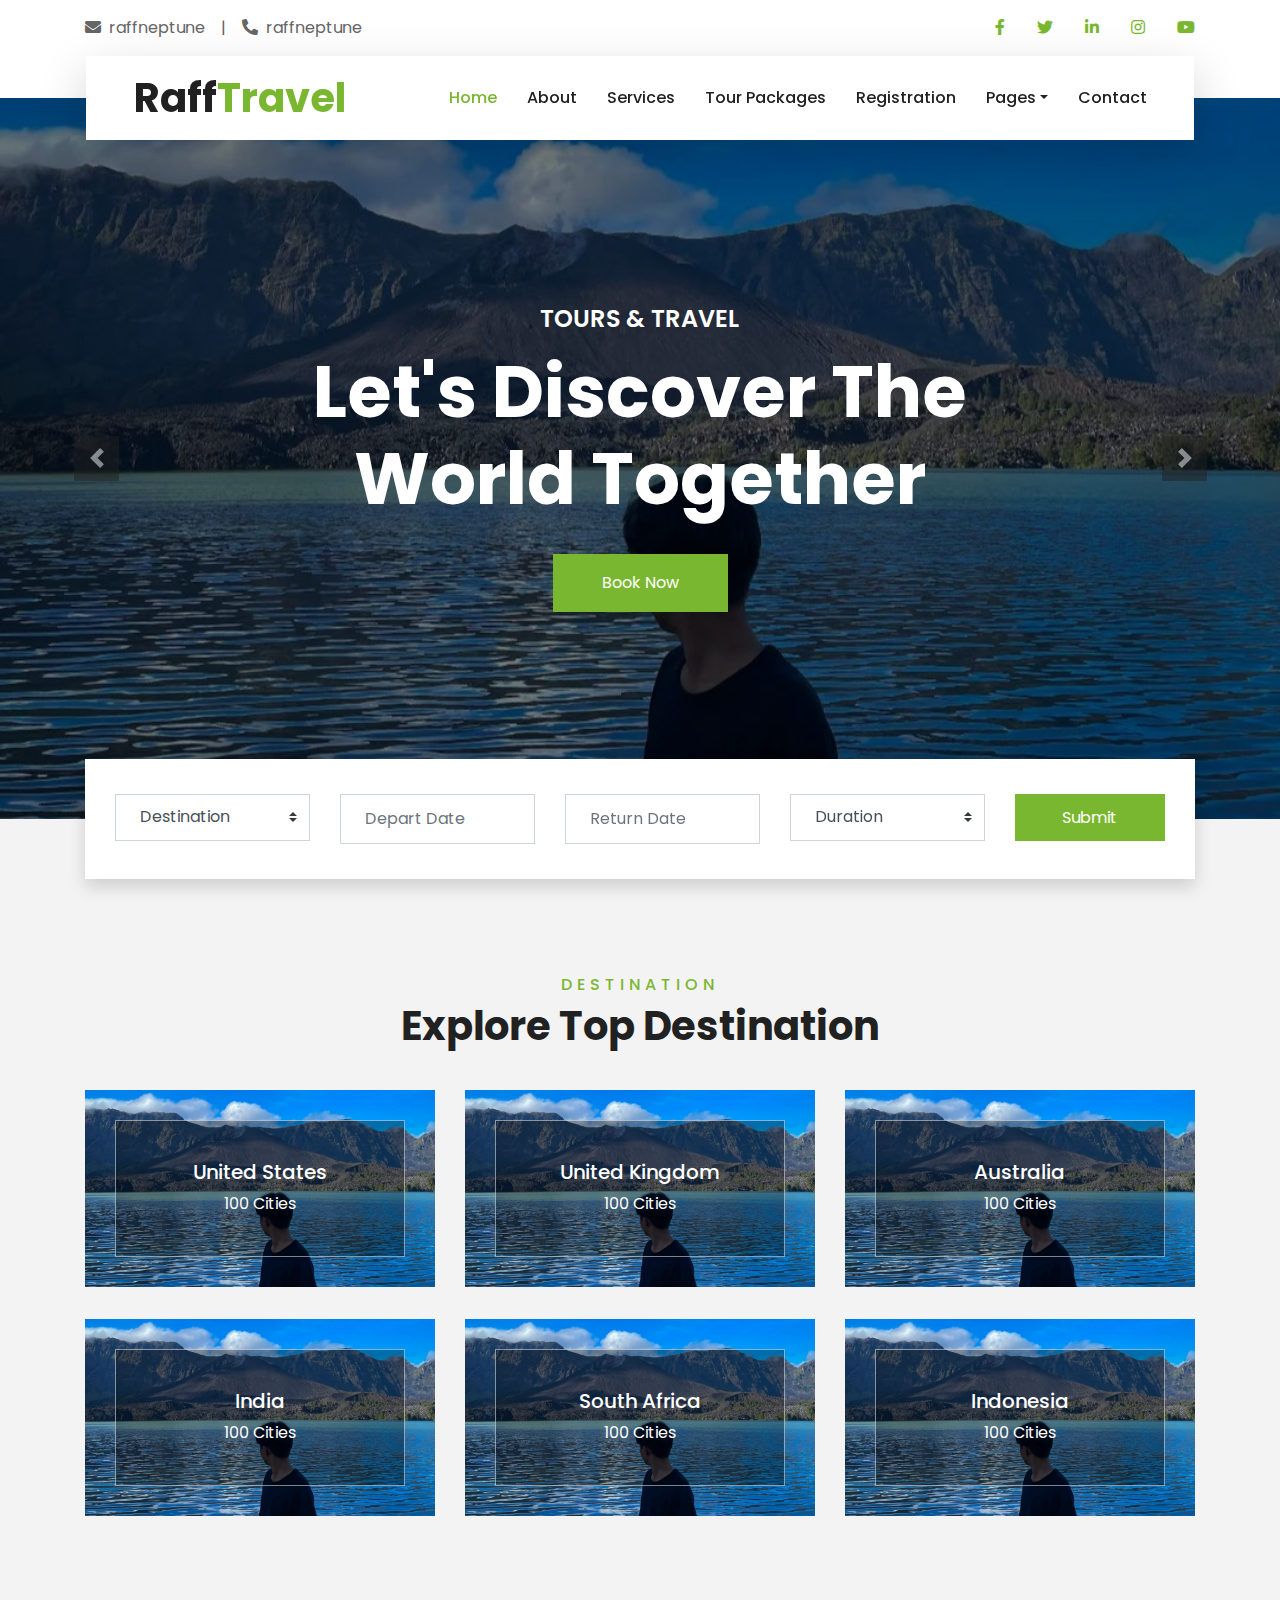
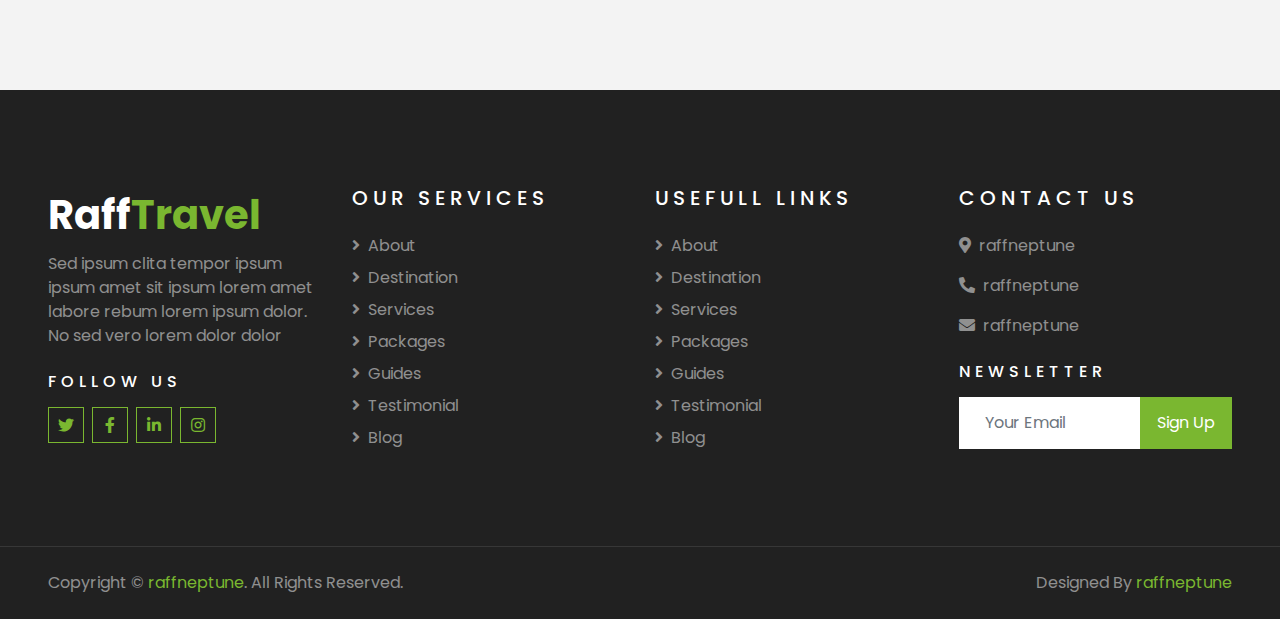
<file: destination.html>
<!DOCTYPE html>
<html lang="en">

<head>
    <meta charset="utf-8">
    <title>Raff | Travel</title>
    <meta content="width=device-width, initial-scale=1.0" name="viewport">
    <meta content="raffneptune" name="keywords">
    <meta content="raffneptune" name="description">

    <!-- Favicon -->
    <link href="img/favicon.ico" rel="icon">

    <!-- Google Web Fonts -->
    <link rel="preconnect" href="https://fonts.gstatic.com">
    <link href="https://fonts.googleapis.com/css2?family=Poppins:wght@400;500;600;700&display=swap" rel="stylesheet"> 

    <!-- Font Awesome -->
    <link href="https://cdnjs.cloudflare.com/ajax/libs/font-awesome/5.10.0/css/all.min.css" rel="stylesheet">

    <!-- Libraries Stylesheet -->
    <link href="lib/owlcarousel/assets/owl.carousel.min.css" rel="stylesheet">
    <link href="lib/tempusdominus/css/tempusdominus-bootstrap-4.min.css" rel="stylesheet" />

    <!-- Customized Bootstrap Stylesheet -->
    <link href="css/style.css" rel="stylesheet">

    <link rel="shortcut icon" href="img/raffneptune.jpg" type="image/x-icon" />
</head>

<body>
    <!-- Topbar Start -->
    <div class="container-fluid bg-light pt-3 d-none d-lg-block">
        <div class="container">
            <div class="row">
                <div class="col-lg-6 text-center text-lg-left mb-2 mb-lg-0">
                    <div class="d-inline-flex align-items-center">
                        <p><i class="fa fa-envelope mr-2"></i>raffneptune</p>
                        <p class="text-body px-3">|</p>
                        <p><i class="fa fa-phone-alt mr-2"></i>raffneptune</p>
                    </div>
                </div>
                <div class="col-lg-6 text-center text-lg-right">
                    <div class="d-inline-flex align-items-center">
                        <a class="text-primary px-3" href="">
                            <i class="fab fa-facebook-f"></i>
                        </a>
                        <a class="text-primary px-3" href="">
                            <i class="fab fa-twitter"></i>
                        </a>
                        <a class="text-primary px-3" href="">
                            <i class="fab fa-linkedin-in"></i>
                        </a>
                        <a class="text-primary px-3" href="https://www.instagram.com/raffneptune/">
                            <i class="fab fa-instagram"></i>
                        </a>
                        <a class="text-primary pl-3" href="">
                            <i class="fab fa-youtube"></i>
                        </a>
                    </div>
                </div>
            </div>
        </div>
    </div>
    <!-- Topbar End -->

    <!-- Navbar Start -->
    <div class="container-fluid position-relative nav-bar p-0">
        <div class="container-lg position-relative p-0 px-lg-3" style="z-index: 9;">
            <nav class="navbar navbar-expand-lg bg-light navbar-light shadow-lg py-3 py-lg-0 pl-3 pl-lg-5">
                <a href="" class="navbar-brand">
                    <h1 class="m-0 text-primary"><span class="text-dark">Raff</span>Travel</h1>
                </a>
                <button type="button" class="navbar-toggler" data-toggle="collapse" data-target="#navbarCollapse">
                    <span class="navbar-toggler-icon"></span>
                </button>
                <div class="collapse navbar-collapse justify-content-between px-3" id="navbarCollapse">
                    <div class="navbar-nav ml-auto py-0">
                        <a href="index.html" class="nav-item nav-link active">Home</a>
                        <a href="about.html" class="nav-item nav-link">About</a>
                        <a href="service.html" class="nav-item nav-link">Services</a>
                        <a href="package.html" class="nav-item nav-link">Tour Packages</a>
                        <a href="regis.html" class="nav-item nav-link">Registration</a>
                        <div class="nav-item dropdown">
                            <a href="#" class="nav-link dropdown-toggle" data-toggle="dropdown">Pages</a>
                            <div class="dropdown-menu border-0 rounded-0 m-0">
                                <a href="blog.html" class="dropdown-item">Blog Grid</a>
                                <a href="single.html" class="dropdown-item">Blog Detail</a>
                                <a href="destination.html" class="dropdown-item">Destination</a>
                                <a href="guide.html" class="dropdown-item">Travel Guides</a>
                                <a href="testimonial.html" class="dropdown-item">Testimonial</a>
                            </div>
                        </div>
                        <a href="contact.html" class="nav-item nav-link">Contact</a>
                    </div>
                </div>
            </nav>
        </div>
    </div>
    <!-- Navbar End -->

    <!-- Carousel Start -->
    <div class="container-fluid p-0">
        <div id="header-carousel" class="carousel slide" data-ride="carousel">
            <div class="carousel-inner">
                <div class="carousel-item active">
                    <img class="w-100" src="img/raffneptunelandscape.jpg" alt="Image">
                    <div class="carousel-caption d-flex flex-column align-items-center justify-content-center">
                        <div class="p-3" style="max-width: 900px;">
                            <h4 class="text-white text-uppercase mb-md-3">Tours & Travel</h4>
                            <h1 class="display-3 text-white mb-md-4">Let's Discover The World Together</h1>
                            <a href="" class="btn btn-primary py-md-3 px-md-5 mt-2">Book Now</a>
                        </div>
                    </div>
                </div>
                <div class="carousel-item">
                    <img class="w-100" src="img/raffneptunelandscape.jpg" alt="Image">
                    <div class="carousel-caption d-flex flex-column align-items-center justify-content-center">
                        <div class="p-3" style="max-width: 900px;">
                            <h4 class="text-white text-uppercase mb-md-3">Tours & Travel</h4>
                            <h1 class="display-3 text-white mb-md-4">Discover Amazing Places With Us</h1>
                            <a href="" class="btn btn-primary py-md-3 px-md-5 mt-2">Book Now</a>
                        </div>
                    </div>
                </div>
            </div>
            <a class="carousel-control-prev" href="#header-carousel" data-slide="prev">
                <div class="btn btn-dark" style="width: 45px; height: 45px;">
                    <span class="carousel-control-prev-icon mb-n2"></span>
                </div>
            </a>
            <a class="carousel-control-next" href="#header-carousel" data-slide="next">
                <div class="btn btn-dark" style="width: 45px; height: 45px;">
                    <span class="carousel-control-next-icon mb-n2"></span>
                </div>
            </a>
        </div>
    </div>
    <!-- Carousel End -->

    <!-- Booking Start -->
    <div class="container-fluid booking mt-5 pb-5">
        <div class="container pb-5">
            <div class="bg-light shadow" style="padding: 30px;">
                <div class="row align-items-center" style="min-height: 60px;">
                    <div class="col-md-10">
                        <div class="row">
                            <div class="col-md-3">
                                <div class="mb-3 mb-md-0">
                                    <select class="custom-select px-4" style="height: 47px;">
                                        <option selected>Destination</option>
                                        <option value="1">Destination 1</option>
                                        <option value="2">Destination 2</option>
                                        <option value="3">Destination 3</option>
                                    </select>
                                </div>
                            </div>
                            <div class="col-md-3">
                                <div class="mb-3 mb-md-0">
                                    <div class="date" id="date1" data-target-input="nearest">
                                        <input type="text" class="form-control p-4 datetimepicker-input" placeholder="Depart Date" data-target="#date1" data-toggle="datetimepicker"/>
                                    </div>
                                </div>
                            </div>
                            <div class="col-md-3">
                                <div class="mb-3 mb-md-0">
                                    <div class="date" id="date2" data-target-input="nearest">
                                        <input type="text" class="form-control p-4 datetimepicker-input" placeholder="Return Date" data-target="#date2" data-toggle="datetimepicker"/>
                                    </div>
                                </div>
                            </div>
                            <div class="col-md-3">
                                <div class="mb-3 mb-md-0">
                                    <select class="custom-select px-4" style="height: 47px;">
                                        <option selected>Duration</option>
                                        <option value="1">Duration 1</option>
                                        <option value="2">Duration 2</option>
                                        <option value="3">Duration 3</option>
                                    </select>
                                </div>
                            </div>
                        </div>
                    </div>
                    <div class="col-md-2">
                        <button class="btn btn-primary btn-block" type="submit" style="height: 47px; margin-top: -2px;">Submit</button>
                    </div>
                </div>
            </div>
        </div>
    </div>
    <!-- Booking End -->

    <!-- Destination Start -->
    <div class="container-fluid pb-1">
        <div class="container pb-5">
            <div class="text-center mb-3 pb-3">
                <h6 class="text-primary text-uppercase" style="letter-spacing: 5px;">Destination</h6>
                <h1>Explore Top Destination</h1>
            </div>
            <div class="row">
                <div class="col-lg-4 col-md-6 mb-4">
                    <div class="destination-item position-relative overflow-hidden mb-2">
                        <img class="img-fluid" src="img/raffneptunelandscape.jpg" alt="">
                        <a class="destination-overlay text-white text-decoration-none" href="">
                            <h5 class="text-white">United States</h5>
                            <span>100 Cities</span>
                        </a>
                    </div>
                </div>
                <div class="col-lg-4 col-md-6 mb-4">
                    <div class="destination-item position-relative overflow-hidden mb-2">
                        <img class="img-fluid" src="img/raffneptunelandscape.jpg" alt="">
                        <a class="destination-overlay text-white text-decoration-none" href="">
                            <h5 class="text-white">United Kingdom</h5>
                            <span>100 Cities</span>
                        </a>    
                    </div>
                </div>
                <div class="col-lg-4 col-md-6 mb-4">
                    <div class="destination-item position-relative overflow-hidden mb-2">
                        <img class="img-fluid" src="img/raffneptunelandscape.jpg" alt="">
                        <a class="destination-overlay text-white text-decoration-none" href="">
                            <h5 class="text-white">Australia</h5>
                            <span>100 Cities</span>
                        </a>
                    </div>
                </div>
                <div class="col-lg-4 col-md-6 mb-4">
                    <div class="destination-item position-relative overflow-hidden mb-2">
                        <img class="img-fluid" src="img/raffneptunelandscape.jpg" alt="">
                        <a class="destination-overlay text-white text-decoration-none" href="">
                            <h5 class="text-white">India</h5>
                            <span>100 Cities</span>
                        </a>
                    </div>
                </div>
                <div class="col-lg-4 col-md-6 mb-4">
                    <div class="destination-item position-relative overflow-hidden mb-2">
                        <img class="img-fluid" src="img/raffneptunelandscape.jpg" alt="">
                        <a class="destination-overlay text-white text-decoration-none" href="">
                            <h5 class="text-white">South Africa</h5>
                            <span>100 Cities</span>
                        </a>
                    </div>
                </div>
                <div class="col-lg-4 col-md-6 mb-4">
                    <div class="destination-item position-relative overflow-hidden mb-2">
                        <img class="img-fluid" src="img/raffneptunelandscape.jpg" alt="">
                        <a class="destination-overlay text-white text-decoration-none" href="">
                            <h5 class="text-white">Indonesia</h5>
                            <span>100 Cities</span>
                        </a>
                    </div>
                </div>
            </div>
        </div>
    </div>
    <!-- Destination Start -->    

    <!-- Footer Start -->
    <div class="container-fluid bg-dark text-white-50 py-5 px-sm-3 px-lg-5" style="margin-top: 90px;">
        <div class="row pt-5">
            <div class="col-lg-3 col-md-6 mb-5">
                <a href="" class="navbar-brand">
                    <h1 class="text-primary"><span class="text-white">Raff</span>Travel</h1>
                </a>
                <p>Sed ipsum clita tempor ipsum ipsum amet sit ipsum lorem amet labore rebum lorem ipsum dolor. No sed vero lorem dolor dolor</p>
                <h6 class="text-white text-uppercase mt-4 mb-3" style="letter-spacing: 5px;">Follow Us</h6>
                <div class="d-flex justify-content-start">
                    <a class="btn btn-outline-primary btn-square mr-2" href="#"><i class="fab fa-twitter"></i></a>
                    <a class="btn btn-outline-primary btn-square mr-2" href="#"><i class="fab fa-facebook-f"></i></a>
                    <a class="btn btn-outline-primary btn-square mr-2" href="#"><i class="fab fa-linkedin-in"></i></a>
                    <a class="btn btn-outline-primary btn-square" href="https://www.instagram.com/raffneptune/"><i class="fab fa-instagram"></i></a>
                </div>
            </div>
            <div class="col-lg-3 col-md-6 mb-5">
                <h5 class="text-white text-uppercase mb-4" style="letter-spacing: 5px;">Our Services</h5>
                <div class="d-flex flex-column justify-content-start">
                    <a class="text-white-50 mb-2" href="#"><i class="fa fa-angle-right mr-2"></i>About</a>
                    <a class="text-white-50 mb-2" href="#"><i class="fa fa-angle-right mr-2"></i>Destination</a>
                    <a class="text-white-50 mb-2" href="#"><i class="fa fa-angle-right mr-2"></i>Services</a>
                    <a class="text-white-50 mb-2" href="#"><i class="fa fa-angle-right mr-2"></i>Packages</a>
                    <a class="text-white-50 mb-2" href="#"><i class="fa fa-angle-right mr-2"></i>Guides</a>
                    <a class="text-white-50 mb-2" href="#"><i class="fa fa-angle-right mr-2"></i>Testimonial</a>
                    <a class="text-white-50" href="#"><i class="fa fa-angle-right mr-2"></i>Blog</a>
                </div>
            </div>
            <div class="col-lg-3 col-md-6 mb-5">
                <h5 class="text-white text-uppercase mb-4" style="letter-spacing: 5px;">Usefull Links</h5>
                <div class="d-flex flex-column justify-content-start">
                    <a class="text-white-50 mb-2" href="#"><i class="fa fa-angle-right mr-2"></i>About</a>
                    <a class="text-white-50 mb-2" href="#"><i class="fa fa-angle-right mr-2"></i>Destination</a>
                    <a class="text-white-50 mb-2" href="#"><i class="fa fa-angle-right mr-2"></i>Services</a>
                    <a class="text-white-50 mb-2" href="#"><i class="fa fa-angle-right mr-2"></i>Packages</a>
                    <a class="text-white-50 mb-2" href="#"><i class="fa fa-angle-right mr-2"></i>Guides</a>
                    <a class="text-white-50 mb-2" href="#"><i class="fa fa-angle-right mr-2"></i>Testimonial</a>
                    <a class="text-white-50" href="#"><i class="fa fa-angle-right mr-2"></i>Blog</a>
                </div>
            </div>
            <div class="col-lg-3 col-md-6 mb-5">
                <h5 class="text-white text-uppercase mb-4" style="letter-spacing: 5px;">Contact Us</h5>
                <p><i class="fa fa-map-marker-alt mr-2"></i>raffneptune</p>
                <p><i class="fa fa-phone-alt mr-2"></i>raffneptune</p>
                <p><i class="fa fa-envelope mr-2"></i>raffneptune</p>
                <h6 class="text-white text-uppercase mt-4 mb-3" style="letter-spacing: 5px;">Newsletter</h6>
                <div class="w-100">
                    <div class="input-group">
                        <input type="text" class="form-control border-light" style="padding: 25px;" placeholder="Your Email">
                        <div class="input-group-append">
                            <button class="btn btn-primary px-3">Sign Up</button>
                        </div>
                    </div>
                </div>
            </div>
        </div>
    </div>
    <div class="container-fluid bg-dark text-white border-top py-4 px-sm-3 px-md-5" style="border-color: rgba(256, 256, 256, .1) !important;">
        <div class="row">
            <div class="col-lg-6 text-center text-md-left mb-3 mb-md-0">
                <p class="m-0 text-white-50">Copyright &copy; <a href="https://www.instagram.com/raffneptune/   ">raffneptune</a>. All Rights Reserved.</a>
                </p>
            </div>
            <div class="col-lg-6 text-center text-md-right">
                <p class="m-0 text-white-50">Designed By <a href="https://www.instagram.com/raffneptune/">raffneptune</a>
                </p>
            </div>
        </div>
    </div>
    <!-- Footer End -->

    <!-- Back to Top -->
    <a href="#" class="btn btn-lg btn-primary btn-lg-square back-to-top"><i class="fa fa-angle-double-up"></i></a>

    <!-- JavaScript Libraries -->
    <script src="https://code.jquery.com/jquery-3.4.1.min.js"></script>
    <script src="https://stackpath.bootstrapcdn.com/bootstrap/4.4.1/js/bootstrap.bundle.min.js"></script>
    <script src="lib/easing/easing.min.js"></script>
    <script src="lib/owlcarousel/owl.carousel.min.js"></script>
    <script src="lib/tempusdominus/js/moment.min.js"></script>
    <script src="lib/tempusdominus/js/moment-timezone.min.js"></script>
    <script src="lib/tempusdominus/js/tempusdominus-bootstrap-4.min.js"></script>

    <!-- Contact Javascript File -->
    <script src="mail/jqBootstrapValidation.min.js"></script>
    <script src="mail/contact.js"></script>

    <!-- Template Javascript -->
    <script src="js/main.js"></script>
</body>

</html>
</file>
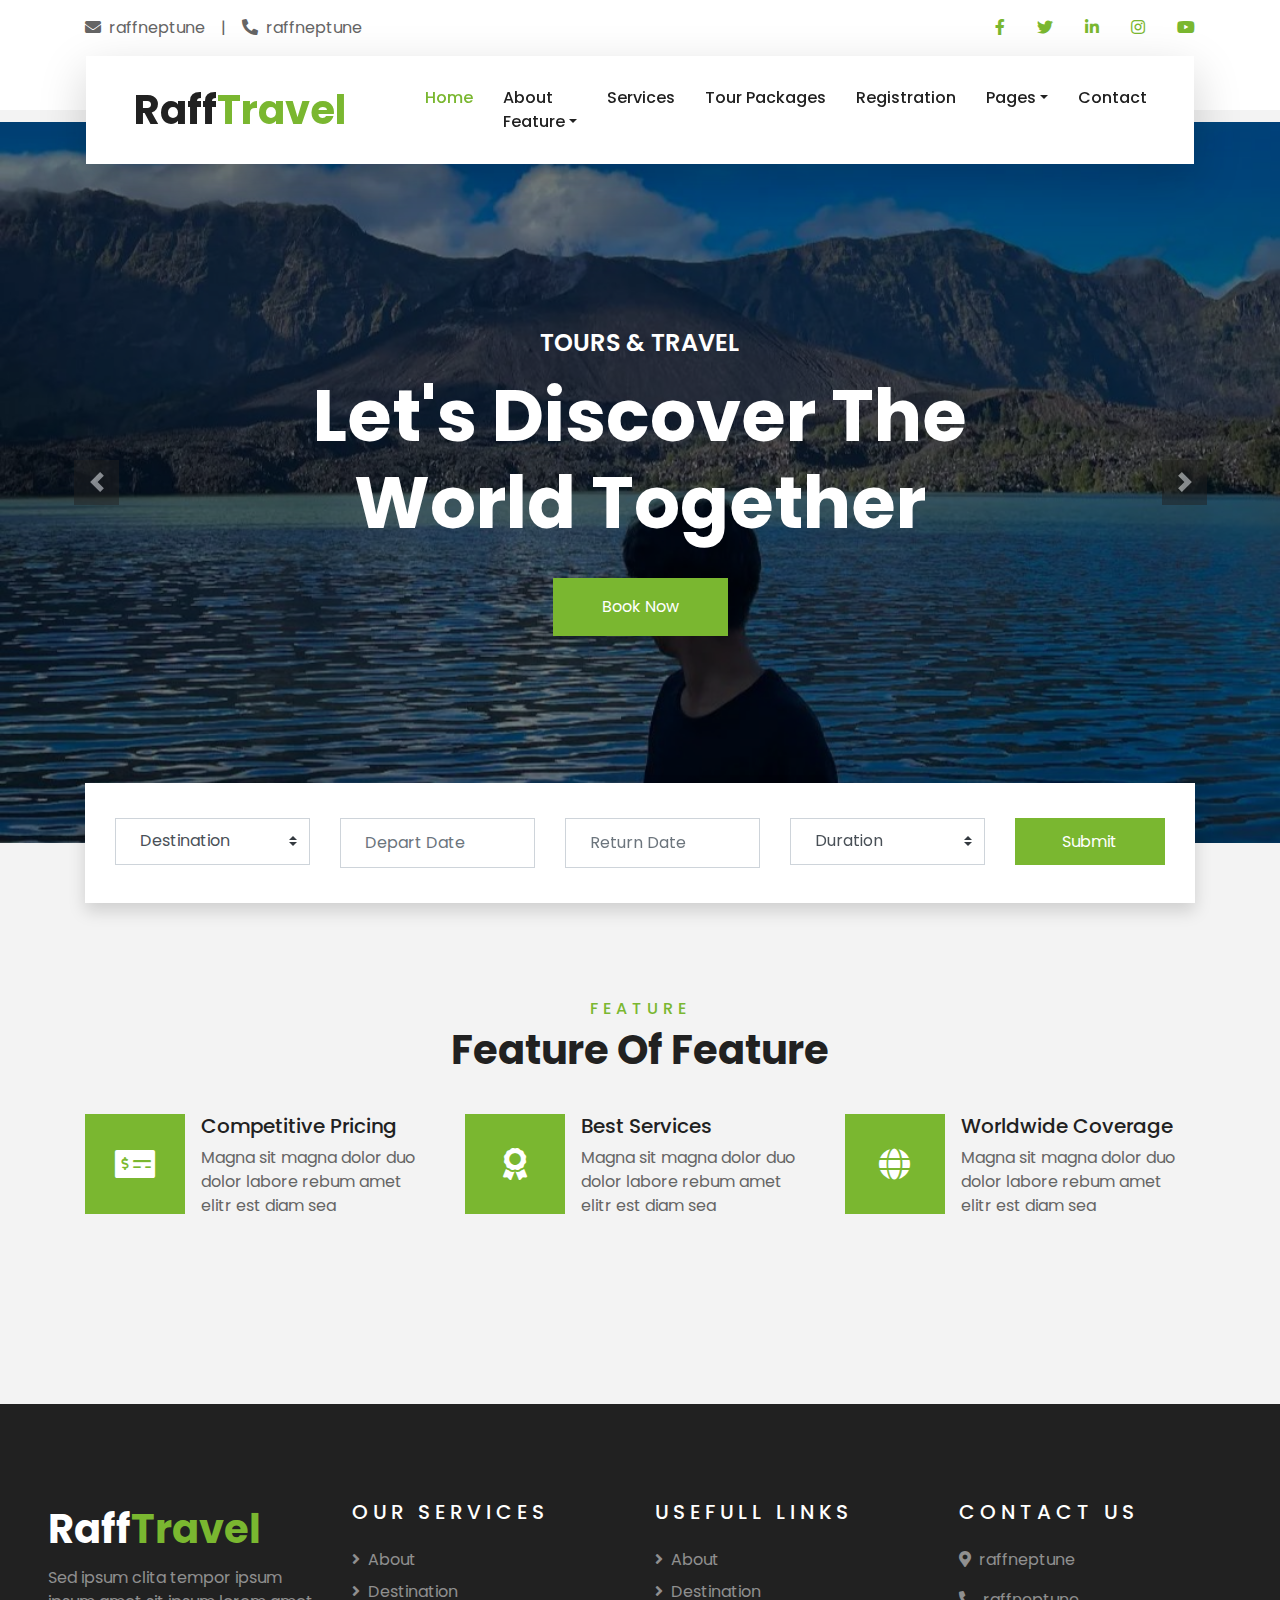
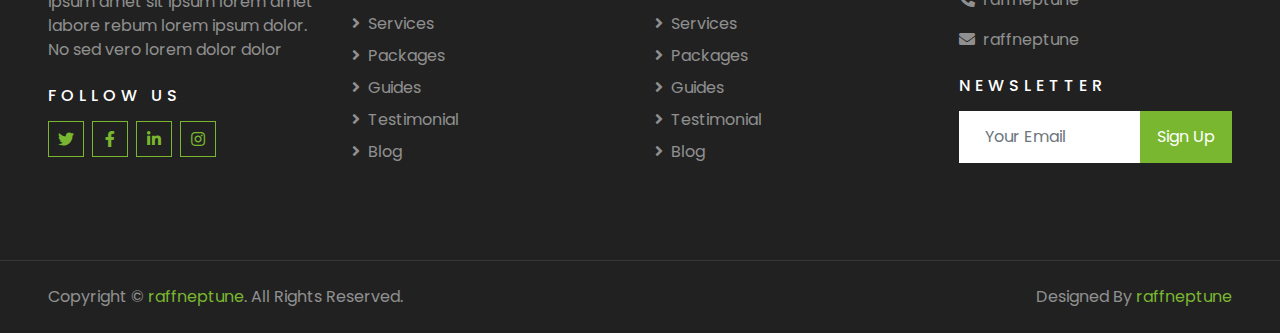
<file: feature.html>
<!DOCTYPE html>
<html lang="en">

<head>
    <meta charset="utf-8">
    <title>Raff | Travel</title>
    <meta content="width=device-width, initial-scale=1.0" name="viewport">
    <meta content="raffneptune" name="keywords">
    <meta content="raffneptune" name="description">

    <!-- Favicon -->
    <link href="img/favicon.ico" rel="icon">

    <!-- Google Web Fonts -->
    <link rel="preconnect" href="https://fonts.gstatic.com">
    <link href="https://fonts.googleapis.com/css2?family=Poppins:wght@400;500;600;700&display=swap" rel="stylesheet"> 

    <!-- Font Awesome -->
    <link href="https://cdnjs.cloudflare.com/ajax/libs/font-awesome/5.10.0/css/all.min.css" rel="stylesheet">

    <!-- Libraries Stylesheet -->
    <link href="lib/owlcarousel/assets/owl.carousel.min.css" rel="stylesheet">
    <link href="lib/tempusdominus/css/tempusdominus-bootstrap-4.min.css" rel="stylesheet" />

    <!-- Customized Bootstrap Stylesheet -->
    <link href="css/style.css" rel="stylesheet">
    
    <link rel="shortcut icon" href="img/raffneptune.jpg" type="image/x-icon" />
</head>

<body>
    <!-- Topbar Start -->
    <div class="container-fluid bg-light pt-3 d-none d-lg-block">
        <div class="container">
            <div class="row">
                <div class="col-lg-6 text-center text-lg-left mb-2 mb-lg-0">
                    <div class="d-inline-flex align-items-center">
                        <p><i class="fa fa-envelope mr-2"></i>raffneptune</p>
                        <p class="text-body px-3">|</p>
                        <p><i class="fa fa-phone-alt mr-2"></i>raffneptune</p>
                    </div>
                </div>
                <div class="col-lg-6 text-center text-lg-right">
                    <div class="d-inline-flex align-items-center">
                        <a class="text-primary px-3" href="">
                            <i class="fab fa-facebook-f"></i>
                        </a>
                        <a class="text-primary px-3" href="">
                            <i class="fab fa-twitter"></i>
                        </a>
                        <a class="text-primary px-3" href="">
                            <i class="fab fa-linkedin-in"></i>
                        </a>
                        <a class="text-primary px-3" href="https://www.instagram.com/raffneptune/">
                            <i class="fab fa-instagram"></i>
                        </a>
                        <a class="text-primary pl-3" href="">
                            <i class="fab fa-youtube"></i>
                        </a>
                    </div>
                </div>
            </div>
        </div>
    </div>
    <!-- Topbar End -->

    <!-- Navbar Start -->
    <div class="container-fluid position-relative nav-bar p-0">
        <div class="container-lg position-relative p-0 px-lg-3" style="z-index: 9;">
            <nav class="navbar navbar-expand-lg bg-light navbar-light shadow-lg py-3 py-lg-0 pl-3 pl-lg-5">
                <a href="" class="navbar-brand">
                    <h1 class="m-0 text-primary"><span class="text-dark">Raff</span>Travel</h1>
                </a>
                <button type="button" class="navbar-toggler" data-toggle="collapse" data-target="#navbarCollapse">
                    <span class="navbar-toggler-icon"></span>
                </button>
                <div class="collapse navbar-collapse justify-content-between px-3" id="navbarCollapse">
                    <div class="navbar-nav ml-auto py-0">
                        <a href="index.html" class="nav-item nav-link active">Home</a>
                        <div class="nav-item dropdown">
                            <a href="#" class="nav-link dropdown-toggle" data-toggle="dropdown">About <br> Feature</a>
                            <div class="dropdown-menu border-0 rounded-0 m-0">
                                <a href="about.html" class="dropdown-item">About</a>
                                <a href="feature.html" class="dropdown-item">Feature</a>
                            </div>
                        </div>
                        <a href="service.html" class="nav-item nav-link">Services</a>
                        <a href="package.html" class="nav-item nav-link">Tour Packages</a>
                        <a href="regis.html" class="nav-item nav-link">Registration</a>
                        <div class="nav-item dropdown">
                            <a href="#" class="nav-link dropdown-toggle" data-toggle="dropdown">Pages</a>
                            <div class="dropdown-menu border-0 rounded-0 m-0">
                                <a href="blog.html" class="dropdown-item">Blog Grid</a>
                                <a href="single.html" class="dropdown-item">Blog Detail</a>
                                <a href="destination.html" class="dropdown-item">Destination</a>
                                <a href="guide.html" class="dropdown-item">Travel Guides</a>
                                <a href="testimonial.html" class="dropdown-item">Testimonial</a>
                            </div>
                        </div>
                        <a href="contact.html" class="nav-item nav-link">Contact</a>
                    </div>
                </div>
            </nav>
        </div>
    </div>
    <!-- Navbar End -->

    <!-- Carousel Start -->
    <div class="container-fluid p-0">
        <div id="header-carousel" class="carousel slide" data-ride="carousel">
            <div class="carousel-inner">
                <div class="carousel-item active">
                    <img class="w-100" src="img/raffneptunelandscape.jpg" alt="Image">
                    <div class="carousel-caption d-flex flex-column align-items-center justify-content-center">
                        <div class="p-3" style="max-width: 900px;">
                            <h4 class="text-white text-uppercase mb-md-3">Tours & Travel</h4>
                            <h1 class="display-3 text-white mb-md-4">Let's Discover The World Together</h1>
                            <a href="" class="btn btn-primary py-md-3 px-md-5 mt-2">Book Now</a>
                        </div>
                    </div>
                </div>
                <div class="carousel-item">
                    <img class="w-100" src="img/raffneptunelandscape.jpg" alt="Image">
                    <div class="carousel-caption d-flex flex-column align-items-center justify-content-center">
                        <div class="p-3" style="max-width: 900px;">
                            <h4 class="text-white text-uppercase mb-md-3">Tours & Travel</h4>
                            <h1 class="display-3 text-white mb-md-4">Discover Amazing Places With Us</h1>
                            <a href="" class="btn btn-primary py-md-3 px-md-5 mt-2">Book Now</a>
                        </div>
                    </div>
                </div>
            </div>
            <a class="carousel-control-prev" href="#header-carousel" data-slide="prev">
                <div class="btn btn-dark" style="width: 45px; height: 45px;">
                    <span class="carousel-control-prev-icon mb-n2"></span>
                </div>
            </a>
            <a class="carousel-control-next" href="#header-carousel" data-slide="next">
                <div class="btn btn-dark" style="width: 45px; height: 45px;">
                    <span class="carousel-control-next-icon mb-n2"></span>
                </div>
            </a>
        </div>
    </div>
    <!-- Carousel End -->

    <!-- Booking Start -->
    <div class="container-fluid booking mt-5 pb-5">
        <div class="container pb-5">
            <div class="bg-light shadow" style="padding: 30px;">
                <div class="row align-items-center" style="min-height: 60px;">
                    <div class="col-md-10">
                        <div class="row">
                            <div class="col-md-3">
                                <div class="mb-3 mb-md-0">
                                    <select class="custom-select px-4" style="height: 47px;">
                                        <option selected>Destination</option>
                                        <option value="1">Destination 1</option>
                                        <option value="2">Destination 2</option>
                                        <option value="3">Destination 3</option>
                                    </select>
                                </div>
                            </div>
                            <div class="col-md-3">
                                <div class="mb-3 mb-md-0">
                                    <div class="date" id="date1" data-target-input="nearest">
                                        <input type="text" class="form-control p-4 datetimepicker-input" placeholder="Depart Date" data-target="#date1" data-toggle="datetimepicker"/>
                                    </div>
                                </div>
                            </div>
                            <div class="col-md-3">
                                <div class="mb-3 mb-md-0">
                                    <div class="date" id="date2" data-target-input="nearest">
                                        <input type="text" class="form-control p-4 datetimepicker-input" placeholder="Return Date" data-target="#date2" data-toggle="datetimepicker"/>
                                    </div>
                                </div>
                            </div>
                            <div class="col-md-3">
                                <div class="mb-3 mb-md-0">
                                    <select class="custom-select px-4" style="height: 47px;">
                                        <option selected>Duration</option>
                                        <option value="1">Duration 1</option>
                                        <option value="2">Duration 2</option>
                                        <option value="3">Duration 3</option>
                                    </select>
                                </div>
                            </div>
                        </div>
                    </div>
                    <div class="col-md-2">
                        <button class="btn btn-primary btn-block" type="submit" style="height: 47px; margin-top: -2px;">Submit</button>
                    </div>
                </div>
            </div>
        </div>
    </div>
    <!-- Booking End -->

    <!-- Feature Start -->
    <div class="container-fluid pb-5">
        <div class="container pb-5">
            <div class="text-center mb-3 pb-3">
                <h6 class="text-primary text-uppercase" style="letter-spacing: 5px;">Feature</h6>
                <h1>Feature Of Feature</h1>
            </div>
            <div class="row">
                <div class="col-md-4">
                    <div class="d-flex mb-4 mb-lg-0">
                        <div class="d-flex flex-shrink-0 align-items-center justify-content-center bg-primary mr-3" style="height: 100px; width: 100px;">
                            <i class="fa fa-2x fa-money-check-alt text-white"></i>
                        </div>
                        <div class="d-flex flex-column">
                            <h5 class="">Competitive Pricing</h5>
                            <p class="m-0">Magna sit magna dolor duo dolor labore rebum amet elitr est diam sea</p>
                        </div>
                    </div>
                </div>
                <div class="col-md-4">
                    <div class="d-flex mb-4 mb-lg-0">
                        <div class="d-flex flex-shrink-0 align-items-center justify-content-center bg-primary mr-3" style="height: 100px; width: 100px;">
                            <i class="fa fa-2x fa-award text-white"></i>
                        </div>
                        <div class="d-flex flex-column">
                            <h5 class="">Best Services</h5>
                            <p class="m-0">Magna sit magna dolor duo dolor labore rebum amet elitr est diam sea</p>
                        </div>
                    </div>
                </div>
                <div class="col-md-4">
                    <div class="d-flex mb-4 mb-lg-0">
                        <div class="d-flex flex-shrink-0 align-items-center justify-content-center bg-primary mr-3" style="height: 100px; width: 100px;">
                            <i class="fa fa-2x fa-globe text-white"></i>
                        </div>
                        <div class="d-flex flex-column">
                            <h5 class="">Worldwide Coverage</h5>
                            <p class="m-0">Magna sit magna dolor duo dolor labore rebum amet elitr est diam sea</p>
                        </div>
                    </div>
                </div>
            </div>
        </div>
    </div>
    <!-- Feature End -->           

    <!-- Footer Start -->
    <div class="container-fluid bg-dark text-white-50 py-5 px-sm-3 px-lg-5" style="margin-top: 90px;">
        <div class="row pt-5">
            <div class="col-lg-3 col-md-6 mb-5">
                <a href="" class="navbar-brand">
                    <h1 class="text-primary"><span class="text-white">Raff</span>Travel</h1>
                </a>
                <p>Sed ipsum clita tempor ipsum ipsum amet sit ipsum lorem amet labore rebum lorem ipsum dolor. No sed vero lorem dolor dolor</p>
                <h6 class="text-white text-uppercase mt-4 mb-3" style="letter-spacing: 5px;">Follow Us</h6>
                <div class="d-flex justify-content-start">
                    <a class="btn btn-outline-primary btn-square mr-2" href="#"><i class="fab fa-twitter"></i></a>
                    <a class="btn btn-outline-primary btn-square mr-2" href="#"><i class="fab fa-facebook-f"></i></a>
                    <a class="btn btn-outline-primary btn-square mr-2" href="#"><i class="fab fa-linkedin-in"></i></a>
                    <a class="btn btn-outline-primary btn-square" href="https://www.instagram.com/raffneptune/"><i class="fab fa-instagram"></i></a>
                </div>
            </div>
            <div class="col-lg-3 col-md-6 mb-5">
                <h5 class="text-white text-uppercase mb-4" style="letter-spacing: 5px;">Our Services</h5>
                <div class="d-flex flex-column justify-content-start">
                    <a class="text-white-50 mb-2" href="#"><i class="fa fa-angle-right mr-2"></i>About</a>
                    <a class="text-white-50 mb-2" href="#"><i class="fa fa-angle-right mr-2"></i>Destination</a>
                    <a class="text-white-50 mb-2" href="#"><i class="fa fa-angle-right mr-2"></i>Services</a>
                    <a class="text-white-50 mb-2" href="#"><i class="fa fa-angle-right mr-2"></i>Packages</a>
                    <a class="text-white-50 mb-2" href="#"><i class="fa fa-angle-right mr-2"></i>Guides</a>
                    <a class="text-white-50 mb-2" href="#"><i class="fa fa-angle-right mr-2"></i>Testimonial</a>
                    <a class="text-white-50" href="#"><i class="fa fa-angle-right mr-2"></i>Blog</a>
                </div>
            </div>
            <div class="col-lg-3 col-md-6 mb-5">
                <h5 class="text-white text-uppercase mb-4" style="letter-spacing: 5px;">Usefull Links</h5>
                <div class="d-flex flex-column justify-content-start">
                    <a class="text-white-50 mb-2" href="#"><i class="fa fa-angle-right mr-2"></i>About</a>
                    <a class="text-white-50 mb-2" href="#"><i class="fa fa-angle-right mr-2"></i>Destination</a>
                    <a class="text-white-50 mb-2" href="#"><i class="fa fa-angle-right mr-2"></i>Services</a>
                    <a class="text-white-50 mb-2" href="#"><i class="fa fa-angle-right mr-2"></i>Packages</a>
                    <a class="text-white-50 mb-2" href="#"><i class="fa fa-angle-right mr-2"></i>Guides</a>
                    <a class="text-white-50 mb-2" href="#"><i class="fa fa-angle-right mr-2"></i>Testimonial</a>
                    <a class="text-white-50" href="#"><i class="fa fa-angle-right mr-2"></i>Blog</a>
                </div>
            </div>
            <div class="col-lg-3 col-md-6 mb-5">
                <h5 class="text-white text-uppercase mb-4" style="letter-spacing: 5px;">Contact Us</h5>
                <p><i class="fa fa-map-marker-alt mr-2"></i>raffneptune</p>
                <p><i class="fa fa-phone-alt mr-2"></i>raffneptune</p>
                <p><i class="fa fa-envelope mr-2"></i>raffneptune</p>
                <h6 class="text-white text-uppercase mt-4 mb-3" style="letter-spacing: 5px;">Newsletter</h6>
                <div class="w-100">
                    <div class="input-group">
                        <input type="text" class="form-control border-light" style="padding: 25px;" placeholder="Your Email">
                        <div class="input-group-append">
                            <button class="btn btn-primary px-3">Sign Up</button>
                        </div>
                    </div>
                </div>
            </div>
        </div>
    </div>
    <div class="container-fluid bg-dark text-white border-top py-4 px-sm-3 px-md-5" style="border-color: rgba(256, 256, 256, .1) !important;">
        <div class="row">
            <div class="col-lg-6 text-center text-md-left mb-3 mb-md-0">
                <p class="m-0 text-white-50">Copyright &copy; <a href="https://www.instagram.com/raffneptune/   ">raffneptune</a>. All Rights Reserved.</a>
                </p>
            </div>
            <div class="col-lg-6 text-center text-md-right">
                <p class="m-0 text-white-50">Designed By <a href="https://www.instagram.com/raffneptune/">raffneptune</a>
                </p>
            </div>
        </div>
    </div>
    <!-- Footer End -->

    <!-- Back to Top -->
    <a href="#" class="btn btn-lg btn-primary btn-lg-square back-to-top"><i class="fa fa-angle-double-up"></i></a>

    <!-- JavaScript Libraries -->
    <script src="https://code.jquery.com/jquery-3.4.1.min.js"></script>
    <script src="https://stackpath.bootstrapcdn.com/bootstrap/4.4.1/js/bootstrap.bundle.min.js"></script>
    <script src="lib/easing/easing.min.js"></script>
    <script src="lib/owlcarousel/owl.carousel.min.js"></script>
    <script src="lib/tempusdominus/js/moment.min.js"></script>
    <script src="lib/tempusdominus/js/moment-timezone.min.js"></script>
    <script src="lib/tempusdominus/js/tempusdominus-bootstrap-4.min.js"></script>

    <!-- Contact Javascript File -->
    <script src="mail/jqBootstrapValidation.min.js"></script>
    <script src="mail/contact.js"></script>

    <!-- Template Javascript -->
    <script src="js/main.js"></script>
</body>

</html>
</file>
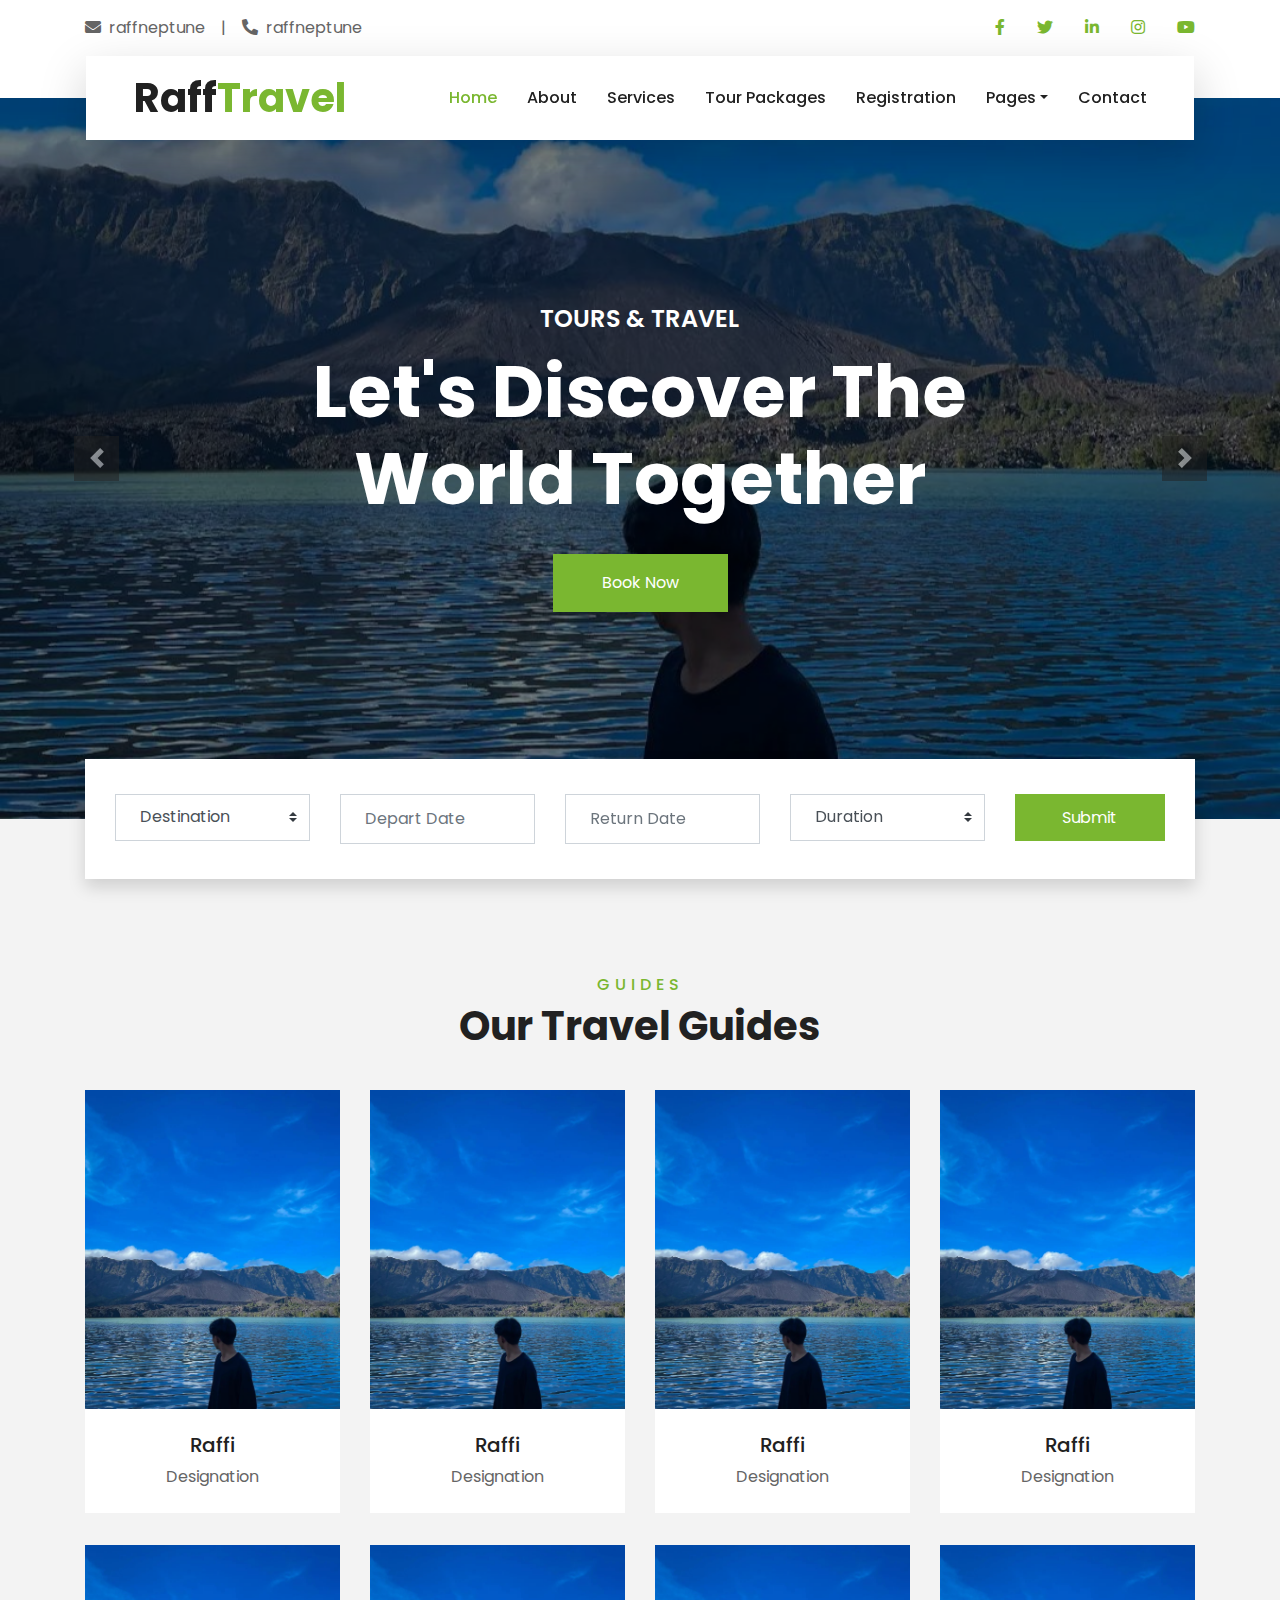
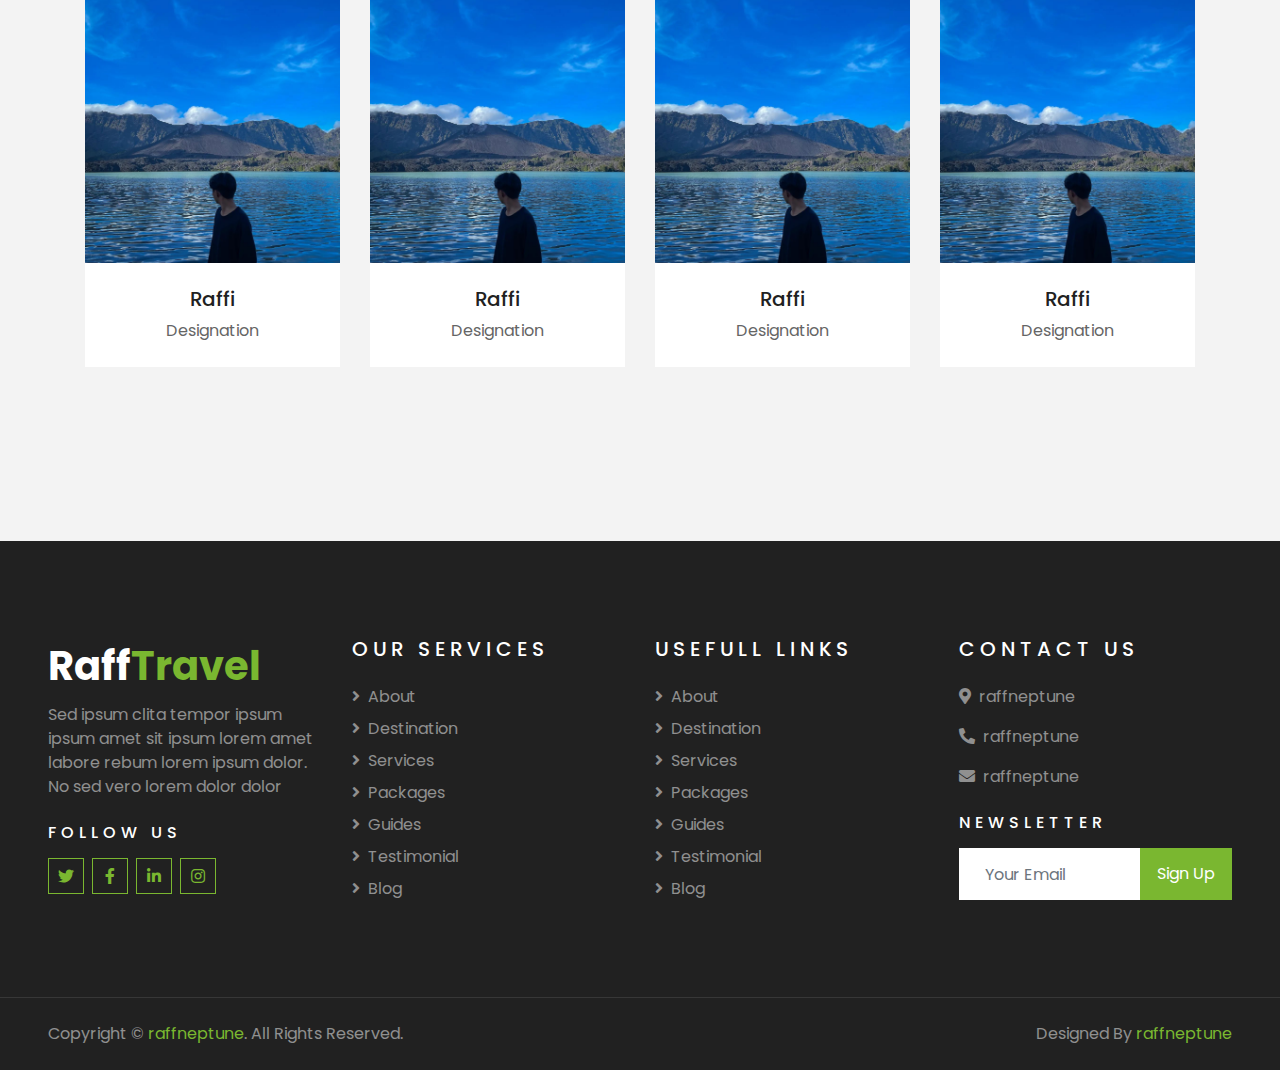
<file: guide.html>
<!DOCTYPE html>
<html lang="en">

<head>
    <meta charset="utf-8">
    <title>Raff | Travel</title>
    <meta content="width=device-width, initial-scale=1.0" name="viewport">
    <meta content="raffneptune" name="keywords">
    <meta content="raffneptune" name="description">

    <!-- Favicon -->
    <link href="img/favicon.ico" rel="icon">

    <!-- Google Web Fonts -->
    <link rel="preconnect" href="https://fonts.gstatic.com">
    <link href="https://fonts.googleapis.com/css2?family=Poppins:wght@400;500;600;700&display=swap" rel="stylesheet"> 

    <!-- Font Awesome -->
    <link href="https://cdnjs.cloudflare.com/ajax/libs/font-awesome/5.10.0/css/all.min.css" rel="stylesheet">

    <!-- Libraries Stylesheet -->
    <link href="lib/owlcarousel/assets/owl.carousel.min.css" rel="stylesheet">
    <link href="lib/tempusdominus/css/tempusdominus-bootstrap-4.min.css" rel="stylesheet" />

    <!-- Customized Bootstrap Stylesheet -->
    <link href="css/style.css" rel="stylesheet">

    <link rel="shortcut icon" href="img/raffneptune.jpg" type="image/x-icon" />
</head>

<body>
    <!-- Topbar Start -->
    <div class="container-fluid bg-light pt-3 d-none d-lg-block">
        <div class="container">
            <div class="row">
                <div class="col-lg-6 text-center text-lg-left mb-2 mb-lg-0">
                    <div class="d-inline-flex align-items-center">
                        <p><i class="fa fa-envelope mr-2"></i>raffneptune</p>
                        <p class="text-body px-3">|</p>
                        <p><i class="fa fa-phone-alt mr-2"></i>raffneptune</p>
                    </div>
                </div>
                <div class="col-lg-6 text-center text-lg-right">
                    <div class="d-inline-flex align-items-center">
                        <a class="text-primary px-3" href="">
                            <i class="fab fa-facebook-f"></i>
                        </a>
                        <a class="text-primary px-3" href="">
                            <i class="fab fa-twitter"></i>
                        </a>
                        <a class="text-primary px-3" href="">
                            <i class="fab fa-linkedin-in"></i>
                        </a>
                        <a class="text-primary px-3" href="https://www.instagram.com/raffneptune/">
                            <i class="fab fa-instagram"></i>
                        </a>
                        <a class="text-primary pl-3" href="">
                            <i class="fab fa-youtube"></i>
                        </a>
                    </div>
                </div>
            </div>
        </div>
    </div>
    <!-- Topbar End -->

    <!-- Navbar Start -->
    <div class="container-fluid position-relative nav-bar p-0">
        <div class="container-lg position-relative p-0 px-lg-3" style="z-index: 9;">
            <nav class="navbar navbar-expand-lg bg-light navbar-light shadow-lg py-3 py-lg-0 pl-3 pl-lg-5">
                <a href="" class="navbar-brand">
                    <h1 class="m-0 text-primary"><span class="text-dark">Raff</span>Travel</h1>
                </a>
                <button type="button" class="navbar-toggler" data-toggle="collapse" data-target="#navbarCollapse">
                    <span class="navbar-toggler-icon"></span>
                </button>
                <div class="collapse navbar-collapse justify-content-between px-3" id="navbarCollapse">
                    <div class="navbar-nav ml-auto py-0">
                        <a href="index.html" class="nav-item nav-link active">Home</a>
                        <a href="about.html" class="nav-item nav-link">About</a>
                        <a href="service.html" class="nav-item nav-link">Services</a>
                        <a href="package.html" class="nav-item nav-link">Tour Packages</a>
                        <a href="regis.html" class="nav-item nav-link">Registration</a>
                        <div class="nav-item dropdown">
                            <a href="#" class="nav-link dropdown-toggle" data-toggle="dropdown">Pages</a>
                            <div class="dropdown-menu border-0 rounded-0 m-0">
                                <a href="blog.html" class="dropdown-item">Blog Grid</a>
                                <a href="single.html" class="dropdown-item">Blog Detail</a>
                                <a href="destination.html" class="dropdown-item">Destination</a>
                                <a href="guide.html" class="dropdown-item">Travel Guides</a>
                                <a href="testimonial.html" class="dropdown-item">Testimonial</a>
                            </div>
                        </div>
                        <a href="contact.html" class="nav-item nav-link">Contact</a>
                    </div>
                </div>
            </nav>
        </div>
    </div>
    <!-- Navbar End -->

    <!-- Carousel Start -->
    <div class="container-fluid p-0">
        <div id="header-carousel" class="carousel slide" data-ride="carousel">
            <div class="carousel-inner">
                <div class="carousel-item active">
                    <img class="w-100" src="img/raffneptunelandscape.jpg" alt="Image">
                    <div class="carousel-caption d-flex flex-column align-items-center justify-content-center">
                        <div class="p-3" style="max-width: 900px;">
                            <h4 class="text-white text-uppercase mb-md-3">Tours & Travel</h4>
                            <h1 class="display-3 text-white mb-md-4">Let's Discover The World Together</h1>
                            <a href="" class="btn btn-primary py-md-3 px-md-5 mt-2">Book Now</a>
                        </div>
                    </div>
                </div>
                <div class="carousel-item">
                    <img class="w-100" src="img/raffneptunelandscape.jpg" alt="Image">
                    <div class="carousel-caption d-flex flex-column align-items-center justify-content-center">
                        <div class="p-3" style="max-width: 900px;">
                            <h4 class="text-white text-uppercase mb-md-3">Tours & Travel</h4>
                            <h1 class="display-3 text-white mb-md-4">Discover Amazing Places With Us</h1>
                            <a href="" class="btn btn-primary py-md-3 px-md-5 mt-2">Book Now</a>
                        </div>
                    </div>
                </div>
            </div>
            <a class="carousel-control-prev" href="#header-carousel" data-slide="prev">
                <div class="btn btn-dark" style="width: 45px; height: 45px;">
                    <span class="carousel-control-prev-icon mb-n2"></span>
                </div>
            </a>
            <a class="carousel-control-next" href="#header-carousel" data-slide="next">
                <div class="btn btn-dark" style="width: 45px; height: 45px;">
                    <span class="carousel-control-next-icon mb-n2"></span>
                </div>
            </a>
        </div>
    </div>
    <!-- Carousel End -->

    <!-- Booking Start -->
    <div class="container-fluid booking mt-5 pb-5">
        <div class="container pb-5">
            <div class="bg-light shadow" style="padding: 30px;">
                <div class="row align-items-center" style="min-height: 60px;">
                    <div class="col-md-10">
                        <div class="row">
                            <div class="col-md-3">
                                <div class="mb-3 mb-md-0">
                                    <select class="custom-select px-4" style="height: 47px;">
                                        <option selected>Destination</option>
                                        <option value="1">Destination 1</option>
                                        <option value="2">Destination 2</option>
                                        <option value="3">Destination 3</option>
                                    </select>
                                </div>
                            </div>
                            <div class="col-md-3">
                                <div class="mb-3 mb-md-0">
                                    <div class="date" id="date1" data-target-input="nearest">
                                        <input type="text" class="form-control p-4 datetimepicker-input" placeholder="Depart Date" data-target="#date1" data-toggle="datetimepicker"/>
                                    </div>
                                </div>
                            </div>
                            <div class="col-md-3">
                                <div class="mb-3 mb-md-0">
                                    <div class="date" id="date2" data-target-input="nearest">
                                        <input type="text" class="form-control p-4 datetimepicker-input" placeholder="Return Date" data-target="#date2" data-toggle="datetimepicker"/>
                                    </div>
                                </div>
                            </div>
                            <div class="col-md-3">
                                <div class="mb-3 mb-md-0">
                                    <select class="custom-select px-4" style="height: 47px;">
                                        <option selected>Duration</option>
                                        <option value="1">Duration 1</option>
                                        <option value="2">Duration 2</option>
                                        <option value="3">Duration 3</option>
                                    </select>
                                </div>
                            </div>
                        </div>
                    </div>
                    <div class="col-md-2">
                        <button class="btn btn-primary btn-block" type="submit" style="height: 47px; margin-top: -2px;">Submit</button>
                    </div>
                </div>
            </div>
        </div>
    </div>
    <!-- Booking End -->

        <!-- Team Start -->
        <div class="container-fluid pb-1">
            <div class="container pb-5">
                <div class="text-center mb-3 pb-3">
                    <h6 class="text-primary text-uppercase" style="letter-spacing: 5px;">Guides</h6>
                    <h1>Our Travel Guides</h1>
                </div>
                <div class="row">
                    <div class="col-lg-3 col-md-4 col-sm-6 pb-2">
                        <div class="team-item bg-white mb-4">
                            <div class="team-img position-relative overflow-hidden">
                                <img class="img-fluid w-100" src="img/raffneptune.jpg" alt="">
                                <div class="team-social">
                                    <a class="btn btn-outline-primary btn-square" href=""><i class="fab fa-twitter"></i></a>
                                    <a class="btn btn-outline-primary btn-square" href=""><i class="fab fa-facebook-f"></i></a>
                                    <a class="btn btn-outline-primary btn-square" href="instagram.com/raffneptune/"><i class="fab fa-instagram"></i></a>
                                    <a class="btn btn-outline-primary btn-square" href=""><i class="fab fa-linkedin-in"></i></a>
                                </div>
                            </div>
                            <div class="text-center py-4">
                                <h5 class="text-truncate">Raffi</h5>
                                <p class="m-0">Designation</p>
                            </div>
                        </div>
                    </div>
                    <div class="col-lg-3 col-md-4 col-sm-6 pb-2">
                        <div class="team-item bg-white mb-4">
                            <div class="team-img position-relative overflow-hidden">
                                <img class="img-fluid w-100" src="img/raffneptune.jpg" alt="">
                                <div class="team-social">
                                    <a class="btn btn-outline-primary btn-square" href=""><i class="fab fa-twitter"></i></a>
                                    <a class="btn btn-outline-primary btn-square" href=""><i class="fab fa-facebook-f"></i></a>
                                    <a class="btn btn-outline-primary btn-square" href="instagram.com/raffneptune/"><i class="fab fa-instagram"></i></a>
                                    <a class="btn btn-outline-primary btn-square" href=""><i class="fab fa-linkedin-in"></i></a>
                                </div>
                            </div>
                            <div class="text-center py-4">
                                <h5 class="text-truncate">Raffi</h5>
                                <p class="m-0">Designation</p>
                            </div>
                        </div>
                    </div>
                    <div class="col-lg-3 col-md-4 col-sm-6 pb-2">
                        <div class="team-item bg-white mb-4">
                            <div class="team-img position-relative overflow-hidden">
                                <img class="img-fluid w-100" src="img/raffneptune.jpg" alt="">
                                <div class="team-social">
                                    <a class="btn btn-outline-primary btn-square" href=""><i class="fab fa-twitter"></i></a>
                                    <a class="btn btn-outline-primary btn-square" href=""><i class="fab fa-facebook-f"></i></a>
                                    <a class="btn btn-outline-primary btn-square" href="instagram.com/raffneptune/"><i class="fab fa-instagram"></i></a>
                                    <a class="btn btn-outline-primary btn-square" href=""><i class="fab fa-linkedin-in"></i></a>
                                </div>
                            </div>
                            <div class="text-center py-4">
                                <h5 class="text-truncate">Raffi</h5>
                                <p class="m-0">Designation</p>
                            </div>
                        </div>
                    </div>
                    <div class="col-lg-3 col-md-4 col-sm-6 pb-2">
                        <div class="team-item bg-white mb-4">
                            <div class="team-img position-relative overflow-hidden">
                                <img class="img-fluid w-100" src="img/raffneptune.jpg" alt="">
                                <div class="team-social">
                                    <a class="btn btn-outline-primary btn-square" href=""><i class="fab fa-twitter"></i></a>
                                    <a class="btn btn-outline-primary btn-square" href=""><i class="fab fa-facebook-f"></i></a>
                                    <a class="btn btn-outline-primary btn-square" href="instagram.com/raffneptune/  "><i class="fab fa-instagram"></i></a>
                                    <a class="btn btn-outline-primary btn-square" href=""><i class="fab fa-linkedin-in"></i></a>
                                </div>
                            </div>
                            <div class="text-center py-4">
                                <h5 class="text-truncate">Raffi</h5>
                                <p class="m-0">Designation</p>
                            </div>
                        </div>
                    </div>
                    <div class="col-lg-3 col-md-4 col-sm-6 pb-2">
                        <div class="team-item bg-white mb-4">
                            <div class="team-img position-relative overflow-hidden">
                                <img class="img-fluid w-100" src="img/raffneptune.jpg" alt="">
                                <div class="team-social">
                                    <a class="btn btn-outline-primary btn-square" href=""><i class="fab fa-twitter"></i></a>
                                    <a class="btn btn-outline-primary btn-square" href=""><i class="fab fa-facebook-f"></i></a>
                                    <a class="btn btn-outline-primary btn-square" href="instagram.com/raffneptune/  "><i class="fab fa-instagram"></i></a>
                                    <a class="btn btn-outline-primary btn-square" href=""><i class="fab fa-linkedin-in"></i></a>
                                </div>
                            </div>
                            <div class="text-center py-4">
                                <h5 class="text-truncate">Raffi</h5>
                                <p class="m-0">Designation</p>
                            </div>
                        </div>
                    </div>
                    <div class="col-lg-3 col-md-4 col-sm-6 pb-2">
                        <div class="team-item bg-white mb-4">
                            <div class="team-img position-relative overflow-hidden">
                                <img class="img-fluid w-100" src="img/raffneptune.jpg" alt="">
                                <div class="team-social">
                                    <a class="btn btn-outline-primary btn-square" href=""><i class="fab fa-twitter"></i></a>
                                    <a class="btn btn-outline-primary btn-square" href=""><i class="fab fa-facebook-f"></i></a>
                                    <a class="btn btn-outline-primary btn-square" href="instagram.com/raffneptune/  "><i class="fab fa-instagram"></i></a>
                                    <a class="btn btn-outline-primary btn-square" href=""><i class="fab fa-linkedin-in"></i></a>
                                </div>
                            </div>
                            <div class="text-center py-4">
                                <h5 class="text-truncate">Raffi</h5>
                                <p class="m-0">Designation</p>
                            </div>
                        </div>
                    </div>
                    <div class="col-lg-3 col-md-4 col-sm-6 pb-2">
                        <div class="team-item bg-white mb-4">
                            <div class="team-img position-relative overflow-hidden">
                                <img class="img-fluid w-100" src="img/raffneptune.jpg" alt="">
                                <div class="team-social">
                                    <a class="btn btn-outline-primary btn-square" href=""><i class="fab fa-twitter"></i></a>
                                    <a class="btn btn-outline-primary btn-square" href=""><i class="fab fa-facebook-f"></i></a>
                                    <a class="btn btn-outline-primary btn-square" href="instagram.com/raffneptune/  "><i class="fab fa-instagram"></i></a>
                                    <a class="btn btn-outline-primary btn-square" href=""><i class="fab fa-linkedin-in"></i></a>
                                </div>
                            </div>
                            <div class="text-center py-4">
                                <h5 class="text-truncate">Raffi</h5>
                                <p class="m-0">Designation</p>
                            </div>
                        </div>
                    </div>
                    <div class="col-lg-3 col-md-4 col-sm-6 pb-2">
                        <div class="team-item bg-white mb-4">
                            <div class="team-img position-relative overflow-hidden">
                                <img class="img-fluid w-100" src="img/raffneptune.jpg" alt="">
                                <div class="team-social">
                                    <a class="btn btn-outline-primary btn-square" href=""><i class="fab fa-twitter"></i></a>
                                    <a class="btn btn-outline-primary btn-square" href=""><i class="fab fa-facebook-f"></i></a>
                                    <a class="btn btn-outline-primary btn-square" href="instagram.com/raffneptune/  "><i class="fab fa-instagram"></i></a>
                                    <a class="btn btn-outline-primary btn-square" href=""><i class="fab fa-linkedin-in"></i></a>
                                </div>
                            </div>
                            <div class="text-center py-4">
                                <h5 class="text-truncate">Raffi</h5>
                                <p class="m-0">Designation</p>
                            </div>
                        </div>
                    </div>
                </div>
            </div>
        </div>
        <!-- Team End -->

    <!-- Footer Start -->
    <div class="container-fluid bg-dark text-white-50 py-5 px-sm-3 px-lg-5" style="margin-top: 90px;">
        <div class="row pt-5">
            <div class="col-lg-3 col-md-6 mb-5">
                <a href="" class="navbar-brand">
                    <h1 class="text-primary"><span class="text-white">Raff</span>Travel</h1>
                </a>
                <p>Sed ipsum clita tempor ipsum ipsum amet sit ipsum lorem amet labore rebum lorem ipsum dolor. No sed vero lorem dolor dolor</p>
                <h6 class="text-white text-uppercase mt-4 mb-3" style="letter-spacing: 5px;">Follow Us</h6>
                <div class="d-flex justify-content-start">
                    <a class="btn btn-outline-primary btn-square mr-2" href="#"><i class="fab fa-twitter"></i></a>
                    <a class="btn btn-outline-primary btn-square mr-2" href="#"><i class="fab fa-facebook-f"></i></a>
                    <a class="btn btn-outline-primary btn-square mr-2" href="#"><i class="fab fa-linkedin-in"></i></a>
                    <a class="btn btn-outline-primary btn-square" href="https://www.instagram.com/raffneptune/"><i class="fab fa-instagram"></i></a>
                </div>
            </div>
            <div class="col-lg-3 col-md-6 mb-5">
                <h5 class="text-white text-uppercase mb-4" style="letter-spacing: 5px;">Our Services</h5>
                <div class="d-flex flex-column justify-content-start">
                    <a class="text-white-50 mb-2" href="#"><i class="fa fa-angle-right mr-2"></i>About</a>
                    <a class="text-white-50 mb-2" href="#"><i class="fa fa-angle-right mr-2"></i>Destination</a>
                    <a class="text-white-50 mb-2" href="#"><i class="fa fa-angle-right mr-2"></i>Services</a>
                    <a class="text-white-50 mb-2" href="#"><i class="fa fa-angle-right mr-2"></i>Packages</a>
                    <a class="text-white-50 mb-2" href="#"><i class="fa fa-angle-right mr-2"></i>Guides</a>
                    <a class="text-white-50 mb-2" href="#"><i class="fa fa-angle-right mr-2"></i>Testimonial</a>
                    <a class="text-white-50" href="#"><i class="fa fa-angle-right mr-2"></i>Blog</a>
                </div>
            </div>
            <div class="col-lg-3 col-md-6 mb-5">
                <h5 class="text-white text-uppercase mb-4" style="letter-spacing: 5px;">Usefull Links</h5>
                <div class="d-flex flex-column justify-content-start">
                    <a class="text-white-50 mb-2" href="#"><i class="fa fa-angle-right mr-2"></i>About</a>
                    <a class="text-white-50 mb-2" href="#"><i class="fa fa-angle-right mr-2"></i>Destination</a>
                    <a class="text-white-50 mb-2" href="#"><i class="fa fa-angle-right mr-2"></i>Services</a>
                    <a class="text-white-50 mb-2" href="#"><i class="fa fa-angle-right mr-2"></i>Packages</a>
                    <a class="text-white-50 mb-2" href="#"><i class="fa fa-angle-right mr-2"></i>Guides</a>
                    <a class="text-white-50 mb-2" href="#"><i class="fa fa-angle-right mr-2"></i>Testimonial</a>
                    <a class="text-white-50" href="#"><i class="fa fa-angle-right mr-2"></i>Blog</a>
                </div>
            </div>
            <div class="col-lg-3 col-md-6 mb-5">
                <h5 class="text-white text-uppercase mb-4" style="letter-spacing: 5px;">Contact Us</h5>
                <p><i class="fa fa-map-marker-alt mr-2"></i>raffneptune</p>
                <p><i class="fa fa-phone-alt mr-2"></i>raffneptune</p>
                <p><i class="fa fa-envelope mr-2"></i>raffneptune</p>
                <h6 class="text-white text-uppercase mt-4 mb-3" style="letter-spacing: 5px;">Newsletter</h6>
                <div class="w-100">
                    <div class="input-group">
                        <input type="text" class="form-control border-light" style="padding: 25px;" placeholder="Your Email">
                        <div class="input-group-append">
                            <button class="btn btn-primary px-3">Sign Up</button>
                        </div>
                    </div>
                </div>
            </div>
        </div>
    </div>
    <div class="container-fluid bg-dark text-white border-top py-4 px-sm-3 px-md-5" style="border-color: rgba(256, 256, 256, .1) !important;">
        <div class="row">
            <div class="col-lg-6 text-center text-md-left mb-3 mb-md-0">
                <p class="m-0 text-white-50">Copyright &copy; <a href="https://www.instagram.com/raffneptune/   ">raffneptune</a>. All Rights Reserved.</a>
                </p>
            </div>
            <div class="col-lg-6 text-center text-md-right">
                <p class="m-0 text-white-50">Designed By <a href="https://www.instagram.com/raffneptune/">raffneptune</a>
                </p>
            </div>
        </div>
    </div>
    <!-- Footer End -->

    <!-- Back to Top -->
    <a href="#" class="btn btn-lg btn-primary btn-lg-square back-to-top"><i class="fa fa-angle-double-up"></i></a>

    <!-- JavaScript Libraries -->
    <script src="https://code.jquery.com/jquery-3.4.1.min.js"></script>
    <script src="https://stackpath.bootstrapcdn.com/bootstrap/4.4.1/js/bootstrap.bundle.min.js"></script>
    <script src="lib/easing/easing.min.js"></script>
    <script src="lib/owlcarousel/owl.carousel.min.js"></script>
    <script src="lib/tempusdominus/js/moment.min.js"></script>
    <script src="lib/tempusdominus/js/moment-timezone.min.js"></script>
    <script src="lib/tempusdominus/js/tempusdominus-bootstrap-4.min.js"></script>

    <!-- Contact Javascript File -->
    <script src="mail/jqBootstrapValidation.min.js"></script>
    <script src="mail/contact.js"></script>

    <!-- Template Javascript -->
    <script src="js/main.js"></script>
</body>

</html>
</file>
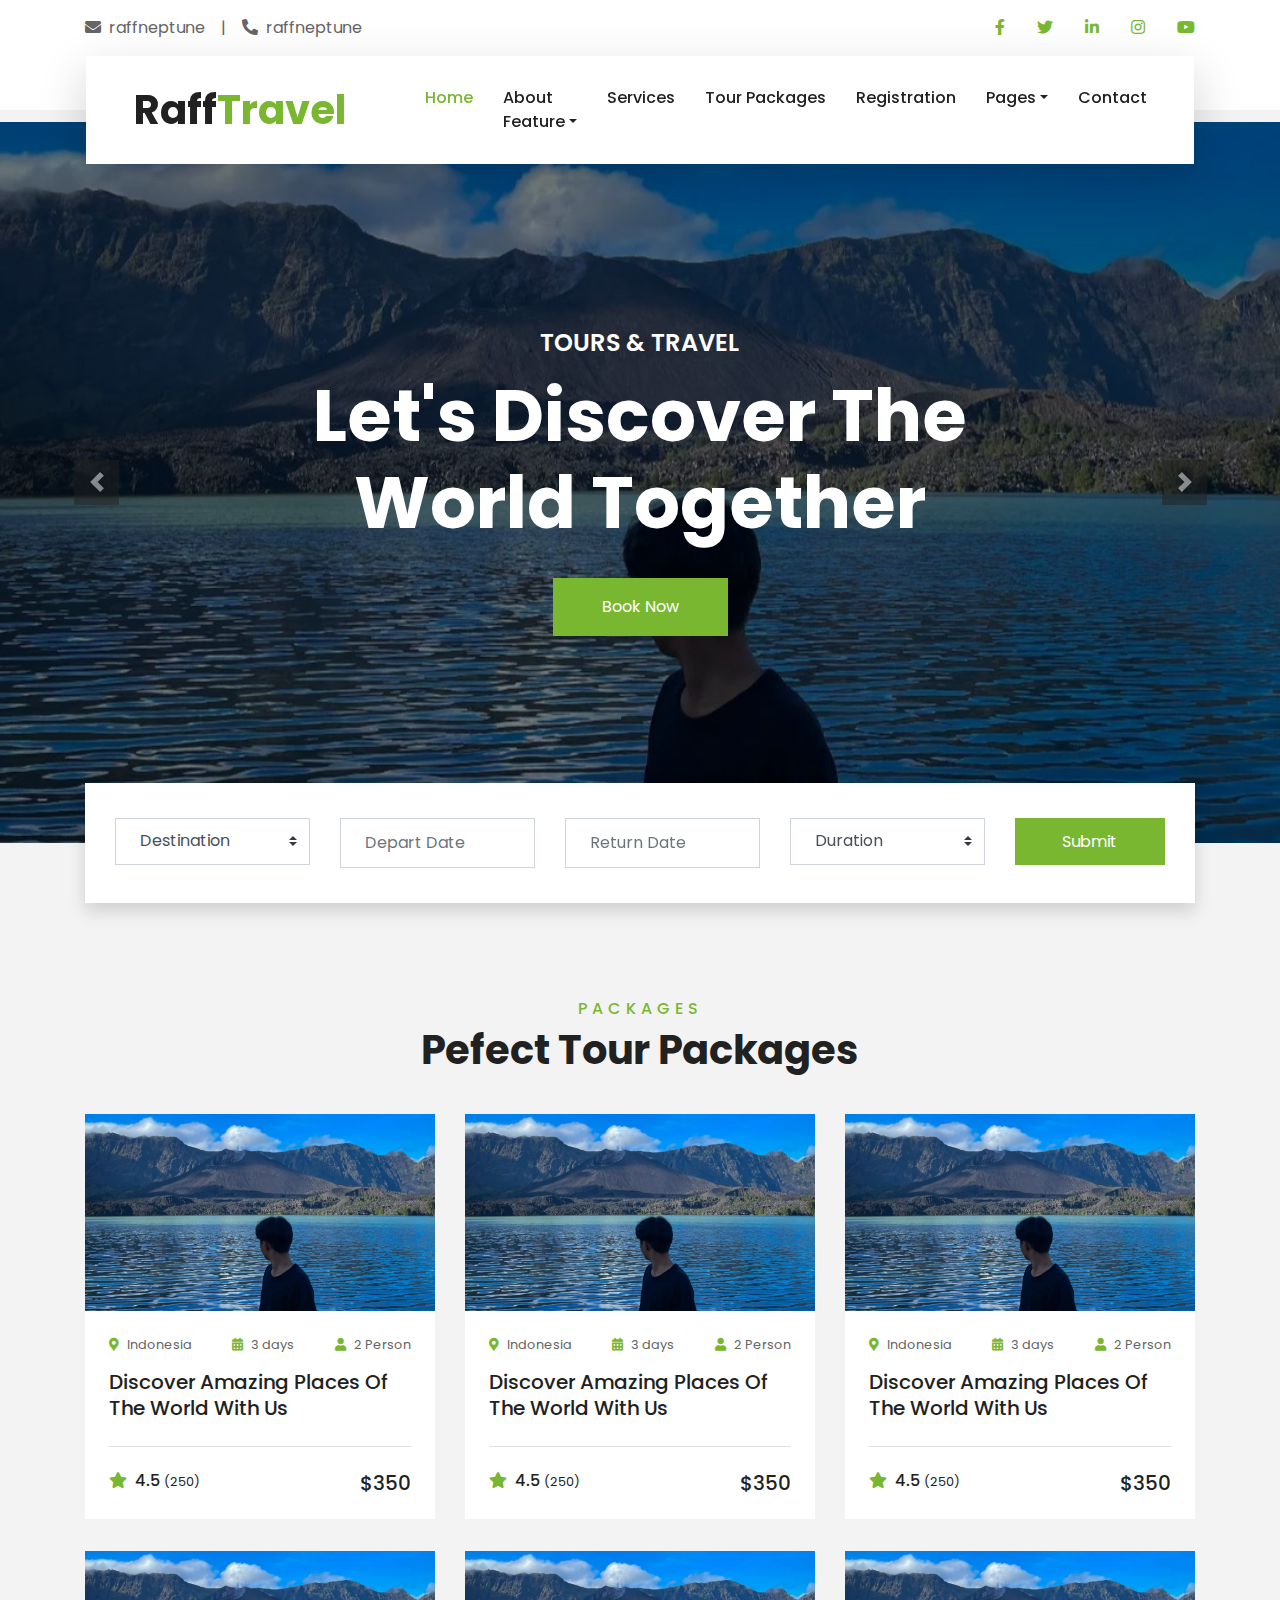
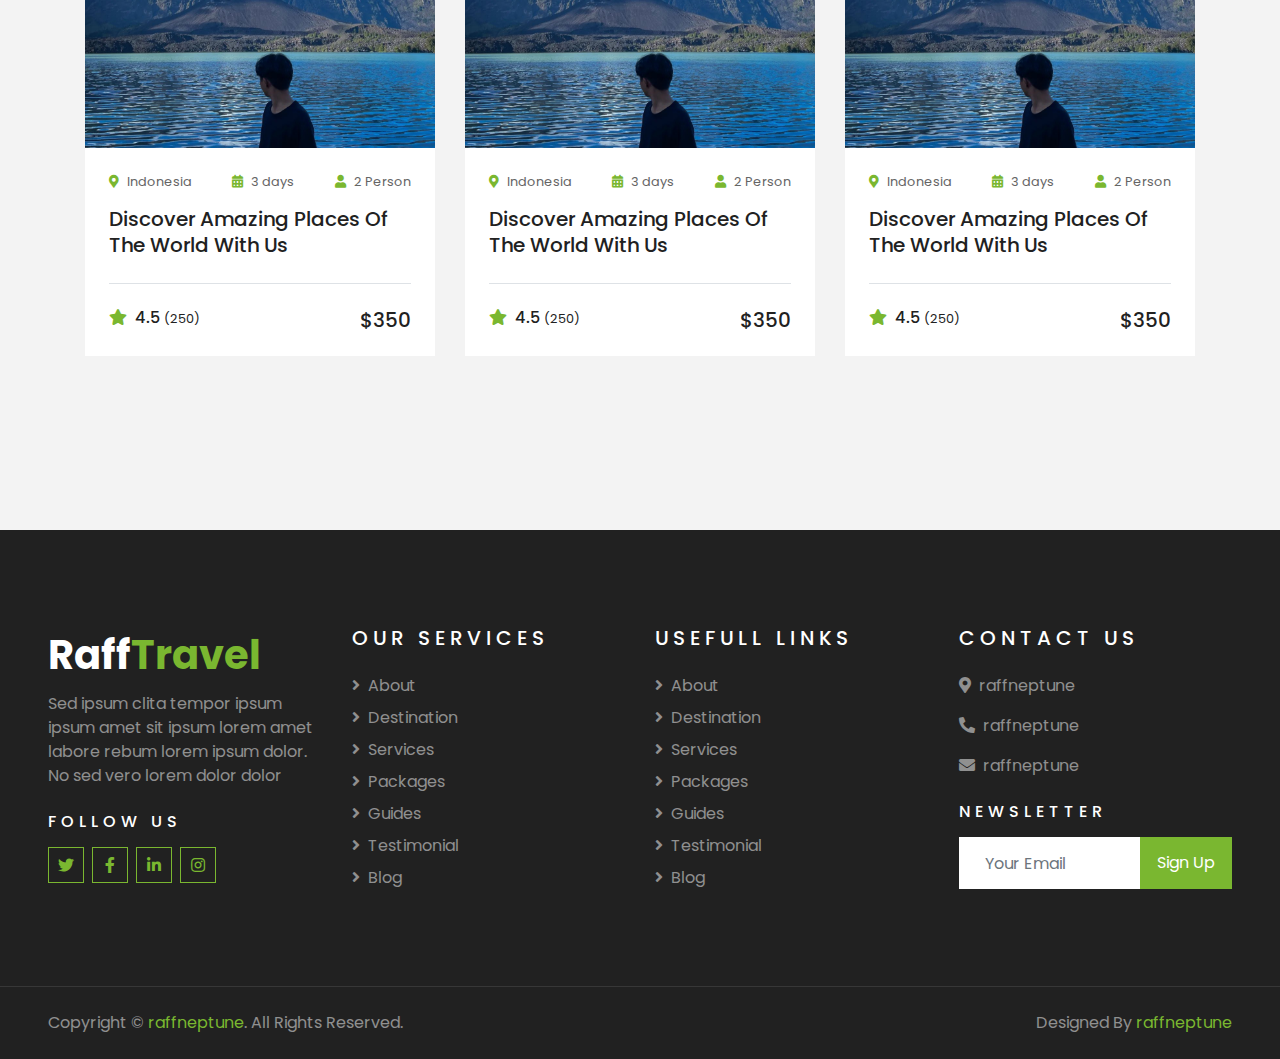
<file: package.html>
<!DOCTYPE html>
<html lang="en">

<head>
    <meta charset="utf-8">
    <title>Raff | Travel</title>
    <meta content="width=device-width, initial-scale=1.0" name="viewport">
    <meta content="raffneptune" name="keywords">
    <meta content="raffneptune" name="description">

    <!-- Favicon -->
    <link href="img/favicon.ico" rel="icon">

    <!-- Google Web Fonts -->
    <link rel="preconnect" href="https://fonts.gstatic.com">
    <link href="https://fonts.googleapis.com/css2?family=Poppins:wght@400;500;600;700&display=swap" rel="stylesheet"> 

    <!-- Font Awesome -->
    <link href="https://cdnjs.cloudflare.com/ajax/libs/font-awesome/5.10.0/css/all.min.css" rel="stylesheet">

    <!-- Libraries Stylesheet -->
    <link href="lib/owlcarousel/assets/owl.carousel.min.css" rel="stylesheet">
    <link href="lib/tempusdominus/css/tempusdominus-bootstrap-4.min.css" rel="stylesheet" />

    <!-- Customized Bootstrap Stylesheet -->
    <link href="css/style.css" rel="stylesheet">

    <link rel="shortcut icon" href="img/raffneptune.jpg" type="image/x-icon" />
</head>

<body>
    <!-- Topbar Start -->
    <div class="container-fluid bg-light pt-3 d-none d-lg-block">
        <div class="container">
            <div class="row">
                <div class="col-lg-6 text-center text-lg-left mb-2 mb-lg-0">
                    <div class="d-inline-flex align-items-center">
                        <p><i class="fa fa-envelope mr-2"></i>raffneptune</p>
                        <p class="text-body px-3">|</p>
                        <p><i class="fa fa-phone-alt mr-2"></i>raffneptune</p>
                    </div>
                </div>
                <div class="col-lg-6 text-center text-lg-right">
                    <div class="d-inline-flex align-items-center">
                        <a class="text-primary px-3" href="">
                            <i class="fab fa-facebook-f"></i>
                        </a>
                        <a class="text-primary px-3" href="">
                            <i class="fab fa-twitter"></i>
                        </a>
                        <a class="text-primary px-3" href="">
                            <i class="fab fa-linkedin-in"></i>
                        </a>
                        <a class="text-primary px-3" href="https://www.instagram.com/raffneptune/">
                            <i class="fab fa-instagram"></i>
                        </a>
                        <a class="text-primary pl-3" href="">
                            <i class="fab fa-youtube"></i>
                        </a>
                    </div>
                </div>
            </div>
        </div>
    </div>
    <!-- Topbar End -->

    <!-- Navbar Start -->
    <div class="container-fluid position-relative nav-bar p-0">
        <div class="container-lg position-relative p-0 px-lg-3" style="z-index: 9;">
            <nav class="navbar navbar-expand-lg bg-light navbar-light shadow-lg py-3 py-lg-0 pl-3 pl-lg-5">
                <a href="" class="navbar-brand">
                    <h1 class="m-0 text-primary"><span class="text-dark">Raff</span>Travel</h1>
                </a>
                <button type="button" class="navbar-toggler" data-toggle="collapse" data-target="#navbarCollapse">
                    <span class="navbar-toggler-icon"></span>
                </button>
                <div class="collapse navbar-collapse justify-content-between px-3" id="navbarCollapse">
                    <div class="navbar-nav ml-auto py-0">
                        <a href="index.html" class="nav-item nav-link active">Home</a>
                        <div class="nav-item dropdown">
                            <a href="#" class="nav-link dropdown-toggle" data-toggle="dropdown">About <br> Feature</a>
                            <div class="dropdown-menu border-0 rounded-0 m-0">
                                <a href="about.html" class="dropdown-item">About</a>
                                <a href="feature.html" class="dropdown-item">Feature</a>
                            </div>
                        </div>
                        <a href="service.html" class="nav-item nav-link">Services</a>
                        <a href="package.html" class="nav-item nav-link">Tour Packages</a>
                        <a href="regis.html" class="nav-item nav-link">Registration</a>
                        <div class="nav-item dropdown">
                            <a href="#" class="nav-link dropdown-toggle" data-toggle="dropdown">Pages</a>
                            <div class="dropdown-menu border-0 rounded-0 m-0">
                                <a href="blog.html" class="dropdown-item">Blog Grid</a>
                                <a href="single.html" class="dropdown-item">Blog Detail</a>
                                <a href="destination.html" class="dropdown-item">Destination</a>
                                <a href="guide.html" class="dropdown-item">Travel Guides</a>
                                <a href="testimonial.html" class="dropdown-item">Testimonial</a>
                            </div>
                        </div>
                        <a href="contact.html" class="nav-item nav-link">Contact</a>
                    </div>
                </div>
            </nav>
        </div>
    </div>
    <!-- Navbar End -->

    <!-- Carousel Start -->
    <div class="container-fluid p-0">
        <div id="header-carousel" class="carousel slide" data-ride="carousel">
            <div class="carousel-inner">
                <div class="carousel-item active">
                    <img class="w-100" src="img/raffneptunelandscape.jpg" alt="Image">
                    <div class="carousel-caption d-flex flex-column align-items-center justify-content-center">
                        <div class="p-3" style="max-width: 900px;">
                            <h4 class="text-white text-uppercase mb-md-3">Tours & Travel</h4>
                            <h1 class="display-3 text-white mb-md-4">Let's Discover The World Together</h1>
                            <a href="" class="btn btn-primary py-md-3 px-md-5 mt-2">Book Now</a>
                        </div>
                    </div>
                </div>
                <div class="carousel-item">
                    <img class="w-100" src="img/raffneptunelandscape.jpg" alt="Image">
                    <div class="carousel-caption d-flex flex-column align-items-center justify-content-center">
                        <div class="p-3" style="max-width: 900px;">
                            <h4 class="text-white text-uppercase mb-md-3">Tours & Travel</h4>
                            <h1 class="display-3 text-white mb-md-4">Discover Amazing Places With Us</h1>
                            <a href="" class="btn btn-primary py-md-3 px-md-5 mt-2">Book Now</a>
                        </div>
                    </div>
                </div>
            </div>
            <a class="carousel-control-prev" href="#header-carousel" data-slide="prev">
                <div class="btn btn-dark" style="width: 45px; height: 45px;">
                    <span class="carousel-control-prev-icon mb-n2"></span>
                </div>
            </a>
            <a class="carousel-control-next" href="#header-carousel" data-slide="next">
                <div class="btn btn-dark" style="width: 45px; height: 45px;">
                    <span class="carousel-control-next-icon mb-n2"></span>
                </div>
            </a>
        </div>
    </div>
    <!-- Carousel End -->

    <!-- Booking Start -->
    <div class="container-fluid booking mt-5 pb-5">
        <div class="container pb-5">
            <div class="bg-light shadow" style="padding: 30px;">
                <div class="row align-items-center" style="min-height: 60px;">
                    <div class="col-md-10">
                        <div class="row">
                            <div class="col-md-3">
                                <div class="mb-3 mb-md-0">
                                    <select class="custom-select px-4" style="height: 47px;">
                                        <option selected>Destination</option>
                                        <option value="1">Destination 1</option>
                                        <option value="2">Destination 2</option>
                                        <option value="3">Destination 3</option>
                                    </select>
                                </div>
                            </div>
                            <div class="col-md-3">
                                <div class="mb-3 mb-md-0">
                                    <div class="date" id="date1" data-target-input="nearest">
                                        <input type="text" class="form-control p-4 datetimepicker-input" placeholder="Depart Date" data-target="#date1" data-toggle="datetimepicker"/>
                                    </div>
                                </div>
                            </div>
                            <div class="col-md-3">
                                <div class="mb-3 mb-md-0">
                                    <div class="date" id="date2" data-target-input="nearest">
                                        <input type="text" class="form-control p-4 datetimepicker-input" placeholder="Return Date" data-target="#date2" data-toggle="datetimepicker"/>
                                    </div>
                                </div>
                            </div>
                            <div class="col-md-3">
                                <div class="mb-3 mb-md-0">
                                    <select class="custom-select px-4" style="height: 47px;">
                                        <option selected>Duration</option>
                                        <option value="1">Duration 1</option>
                                        <option value="2">Duration 2</option>
                                        <option value="3">Duration 3</option>
                                    </select>
                                </div>
                            </div>
                        </div>
                    </div>
                    <div class="col-md-2">
                        <button class="btn btn-primary btn-block" type="submit" style="height: 47px; margin-top: -2px;">Submit</button>
                    </div>
                </div>
            </div>
        </div>
    </div>
    <!-- Booking End -->

    <!-- Packages Start -->
    <div class="container-fluid pb-1">
        <div class="container pb-5">
            <div class="text-center mb-3 pb-3">
                <h6 class="text-primary text-uppercase" style="letter-spacing: 5px;">Packages</h6>
                <h1>Pefect Tour Packages</h1>
            </div>
            <div class="row">
                <div class="col-lg-4 col-md-6 mb-4">
                    <div class="package-item bg-white mb-2">
                        <img class="img-fluid" src="img/raffneptunelandscape.jpg" alt="">
                        <div class="p-4">
                            <div class="d-flex justify-content-between mb-3">
                                <small class="m-0"><i class="fa fa-map-marker-alt text-primary mr-2"></i>Indonesia</small>
                                <small class="m-0"><i class="fa fa-calendar-alt text-primary mr-2"></i>3 days</small>
                                <small class="m-0"><i class="fa fa-user text-primary mr-2"></i>2 Person</small>
                            </div>
                            <a class="h5 text-decoration-none" href="">Discover Amazing Places Of The World With Us</a>
                            <div class="border-top mt-4 pt-4">
                                <div class="d-flex justify-content-between">
                                    <h6 class="m-0"><i class="fa fa-star text-primary mr-2"></i>4.5 <small>(250)</small></h6>
                                    <h5 class="m-0">$350</h5>
                                </div>
                            </div>
                        </div>
                    </div>
                </div>
                <div class="col-lg-4 col-md-6 mb-4">
                    <div class="package-item bg-white mb-2">
                        <img class="img-fluid" src="img/raffneptunelandscape.jpg" alt="">
                        <div class="p-4">
                            <div class="d-flex justify-content-between mb-3">
                                <small class="m-0"><i class="fa fa-map-marker-alt text-primary mr-2"></i>Indonesia</small>
                                <small class="m-0"><i class="fa fa-calendar-alt text-primary mr-2"></i>3 days</small>
                                <small class="m-0"><i class="fa fa-user text-primary mr-2"></i>2 Person</small>
                            </div>
                            <a class="h5 text-decoration-none" href="">Discover Amazing Places Of The World With Us</a>
                            <div class="border-top mt-4 pt-4">
                                <div class="d-flex justify-content-between">
                                    <h6 class="m-0"><i class="fa fa-star text-primary mr-2"></i>4.5 <small>(250)</small></h6>
                                    <h5 class="m-0">$350</h5>
                                </div>
                            </div>
                        </div>
                    </div>
                </div>
                <div class="col-lg-4 col-md-6 mb-4">
                    <div class="package-item bg-white mb-2">
                        <img class="img-fluid" src="img/raffneptunelandscape.jpg" alt="">
                        <div class="p-4">
                            <div class="d-flex justify-content-between mb-3">
                                <small class="m-0"><i class="fa fa-map-marker-alt text-primary mr-2"></i>Indonesia</small>
                                <small class="m-0"><i class="fa fa-calendar-alt text-primary mr-2"></i>3 days</small>
                                <small class="m-0"><i class="fa fa-user text-primary mr-2"></i>2 Person</small>
                            </div>
                            <a class="h5 text-decoration-none" href="">Discover Amazing Places Of The World With Us</a>
                            <div class="border-top mt-4 pt-4">
                                <div class="d-flex justify-content-between">
                                    <h6 class="m-0"><i class="fa fa-star text-primary mr-2"></i>4.5 <small>(250)</small></h6>
                                    <h5 class="m-0">$350</h5>
                                </div>
                            </div>
                        </div>
                    </div>
                </div>
                <div class="col-lg-4 col-md-6 mb-4">
                    <div class="package-item bg-white mb-2">
                        <img class="img-fluid" src="img/raffneptunelandscape.jpg" alt="">
                        <div class="p-4">
                            <div class="d-flex justify-content-between mb-3">
                                <small class="m-0"><i class="fa fa-map-marker-alt text-primary mr-2"></i>Indonesia</small>
                                <small class="m-0"><i class="fa fa-calendar-alt text-primary mr-2"></i>3 days</small>
                                <small class="m-0"><i class="fa fa-user text-primary mr-2"></i>2 Person</small>
                            </div>
                            <a class="h5 text-decoration-none" href="">Discover Amazing Places Of The World With Us</a>
                            <div class="border-top mt-4 pt-4">
                                <div class="d-flex justify-content-between">
                                    <h6 class="m-0"><i class="fa fa-star text-primary mr-2"></i>4.5 <small>(250)</small></h6>
                                    <h5 class="m-0">$350</h5>
                                </div>
                            </div>
                        </div>
                    </div>
                </div>
                <div class="col-lg-4 col-md-6 mb-4">
                    <div class="package-item bg-white mb-2">
                        <img class="img-fluid" src="img/raffneptunelandscape.jpg" alt="">
                        <div class="p-4">
                            <div class="d-flex justify-content-between mb-3">   
                                <small class="m-0"><i class="fa fa-map-marker-alt text-primary mr-2"></i>Indonesia</small>
                                <small class="m-0"><i class="fa fa-calendar-alt text-primary mr-2"></i>3 days</small>
                                <small class="m-0"><i class="fa fa-user text-primary mr-2"></i>2 Person</small>
                            </div>
                            <a class="h5 text-decoration-none" href="">Discover Amazing Places Of The World With Us</a>
                            <div class="border-top mt-4 pt-4">
                                <div class="d-flex justify-content-between">
                                    <h6 class="m-0"><i class="fa fa-star text-primary mr-2"></i>4.5 <small>(250)</small></h6>
                                    <h5 class="m-0">$350</h5>
                                </div>
                            </div>
                        </div>
                    </div>
                </div>
                <div class="col-lg-4 col-md-6 mb-4">
                    <div class="package-item bg-white mb-2">
                        <img class="img-fluid" src="img/raffneptunelandscape.jpg" alt="">
                        <div class="p-4">
                            <div class="d-flex justify-content-between mb-3">
                                <small class="m-0"><i class="fa fa-map-marker-alt text-primary mr-2"></i>Indonesia</small>
                                <small class="m-0"><i class="fa fa-calendar-alt text-primary mr-2"></i>3 days</small>
                                <small class="m-0"><i class="fa fa-user text-primary mr-2"></i>2 Person</small>
                            </div>
                            <a class="h5 text-decoration-none" href="">Discover Amazing Places Of The World With Us
                            <div class="border-top mt-4 pt-4">
                                <div class="d-flex justify-content-between">
                                    <h6 class="m-0"><i class="fa fa-star text-primary mr-2"></i>4.5 <small>(250)</small></h6>
                                    <h5 class="m-0">$350</h5>
                                </div>
                            </div>
                        </div>
                    </div>
                </div>
            </div>
        </div>
    </div>
    <!-- Packages End -->

    <!-- Footer Start -->
    <div class="container-fluid bg-dark text-white-50 py-5 px-sm-3 px-lg-5" style="margin-top: 90px;">
        <div class="row pt-5">
            <div class="col-lg-3 col-md-6 mb-5">
                <a href="" class="navbar-brand">
                    <h1 class="text-primary"><span class="text-white">Raff</span>Travel</h1>
                </a>
                <p>Sed ipsum clita tempor ipsum ipsum amet sit ipsum lorem amet labore rebum lorem ipsum dolor. No sed vero lorem dolor dolor</p>
                <h6 class="text-white text-uppercase mt-4 mb-3" style="letter-spacing: 5px;">Follow Us</h6>
                <div class="d-flex justify-content-start">
                    <a class="btn btn-outline-primary btn-square mr-2" href="#"><i class="fab fa-twitter"></i></a>
                    <a class="btn btn-outline-primary btn-square mr-2" href="#"><i class="fab fa-facebook-f"></i></a>
                    <a class="btn btn-outline-primary btn-square mr-2" href="#"><i class="fab fa-linkedin-in"></i></a>
                    <a class="btn btn-outline-primary btn-square" href="https://www.instagram.com/raffneptune/"><i class="fab fa-instagram"></i></a>
                </div>
            </div>
            <div class="col-lg-3 col-md-6 mb-5">
                <h5 class="text-white text-uppercase mb-4" style="letter-spacing: 5px;">Our Services</h5>
                <div class="d-flex flex-column justify-content-start">
                    <a class="text-white-50 mb-2" href="#"><i class="fa fa-angle-right mr-2"></i>About</a>
                    <a class="text-white-50 mb-2" href="#"><i class="fa fa-angle-right mr-2"></i>Destination</a>
                    <a class="text-white-50 mb-2" href="#"><i class="fa fa-angle-right mr-2"></i>Services</a>
                    <a class="text-white-50 mb-2" href="#"><i class="fa fa-angle-right mr-2"></i>Packages</a>
                    <a class="text-white-50 mb-2" href="#"><i class="fa fa-angle-right mr-2"></i>Guides</a>
                    <a class="text-white-50 mb-2" href="#"><i class="fa fa-angle-right mr-2"></i>Testimonial</a>
                    <a class="text-white-50" href="#"><i class="fa fa-angle-right mr-2"></i>Blog</a>
                </div>
            </div>
            <div class="col-lg-3 col-md-6 mb-5">
                <h5 class="text-white text-uppercase mb-4" style="letter-spacing: 5px;">Usefull Links</h5>
                <div class="d-flex flex-column justify-content-start">
                    <a class="text-white-50 mb-2" href="#"><i class="fa fa-angle-right mr-2"></i>About</a>
                    <a class="text-white-50 mb-2" href="#"><i class="fa fa-angle-right mr-2"></i>Destination</a>
                    <a class="text-white-50 mb-2" href="#"><i class="fa fa-angle-right mr-2"></i>Services</a>
                    <a class="text-white-50 mb-2" href="#"><i class="fa fa-angle-right mr-2"></i>Packages</a>
                    <a class="text-white-50 mb-2" href="#"><i class="fa fa-angle-right mr-2"></i>Guides</a>
                    <a class="text-white-50 mb-2" href="#"><i class="fa fa-angle-right mr-2"></i>Testimonial</a>
                    <a class="text-white-50" href="#"><i class="fa fa-angle-right mr-2"></i>Blog</a>
                </div>
            </div>
            <div class="col-lg-3 col-md-6 mb-5">
                <h5 class="text-white text-uppercase mb-4" style="letter-spacing: 5px;">Contact Us</h5>
                <p><i class="fa fa-map-marker-alt mr-2"></i>raffneptune</p>
                <p><i class="fa fa-phone-alt mr-2"></i>raffneptune</p>
                <p><i class="fa fa-envelope mr-2"></i>raffneptune</p>
                <h6 class="text-white text-uppercase mt-4 mb-3" style="letter-spacing: 5px;">Newsletter</h6>
                <div class="w-100">
                    <div class="input-group">
                        <input type="text" class="form-control border-light" style="padding: 25px;" placeholder="Your Email">
                        <div class="input-group-append">
                            <button class="btn btn-primary px-3">Sign Up</button>
                        </div>
                    </div>
                </div>
            </div>
        </div>
    </div>
    <div class="container-fluid bg-dark text-white border-top py-4 px-sm-3 px-md-5" style="border-color: rgba(256, 256, 256, .1) !important;">
        <div class="row">
            <div class="col-lg-6 text-center text-md-left mb-3 mb-md-0">
                <p class="m-0 text-white-50">Copyright &copy; <a href="https://www.instagram.com/raffneptune/   ">raffneptune</a>. All Rights Reserved.</a>
                </p>
            </div>
            <div class="col-lg-6 text-center text-md-right">
                <p class="m-0 text-white-50">Designed By <a href="https://www.instagram.com/raffneptune/">raffneptune</a>
                </p>
            </div>
        </div>
    </div>
    <!-- Footer End -->

    <!-- Back to Top -->
    <a href="#" class="btn btn-lg btn-primary btn-lg-square back-to-top"><i class="fa fa-angle-double-up"></i></a>

    <!-- JavaScript Libraries -->
    <script src="https://code.jquery.com/jquery-3.4.1.min.js"></script>
    <script src="https://stackpath.bootstrapcdn.com/bootstrap/4.4.1/js/bootstrap.bundle.min.js"></script>
    <script src="lib/easing/easing.min.js"></script>
    <script src="lib/owlcarousel/owl.carousel.min.js"></script>
    <script src="lib/tempusdominus/js/moment.min.js"></script>
    <script src="lib/tempusdominus/js/moment-timezone.min.js"></script>
    <script src="lib/tempusdominus/js/tempusdominus-bootstrap-4.min.js"></script>

    <!-- Contact Javascript File -->
    <script src="mail/jqBootstrapValidation.min.js"></script>
    <script src="mail/contact.js"></script>

    <!-- Template Javascript -->
    <script src="js/main.js"></script>
</body>

</html>
</file>
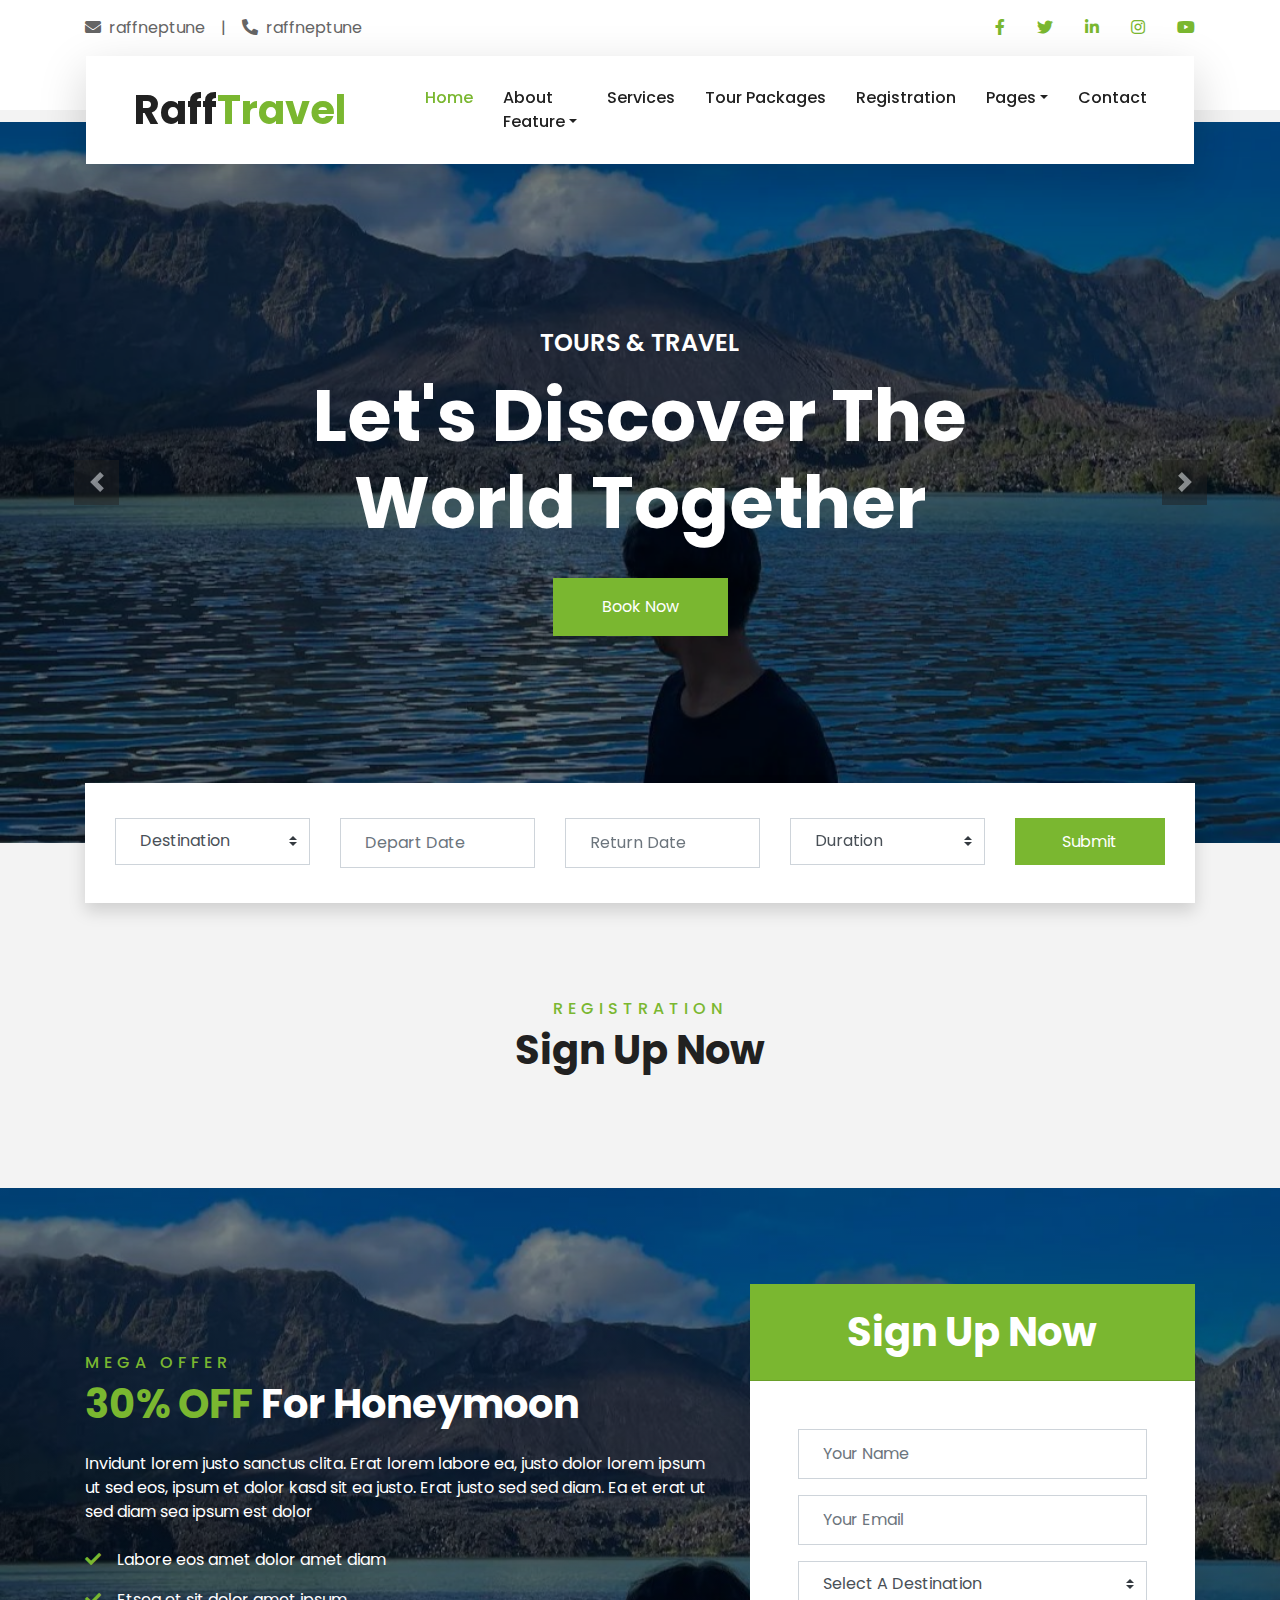
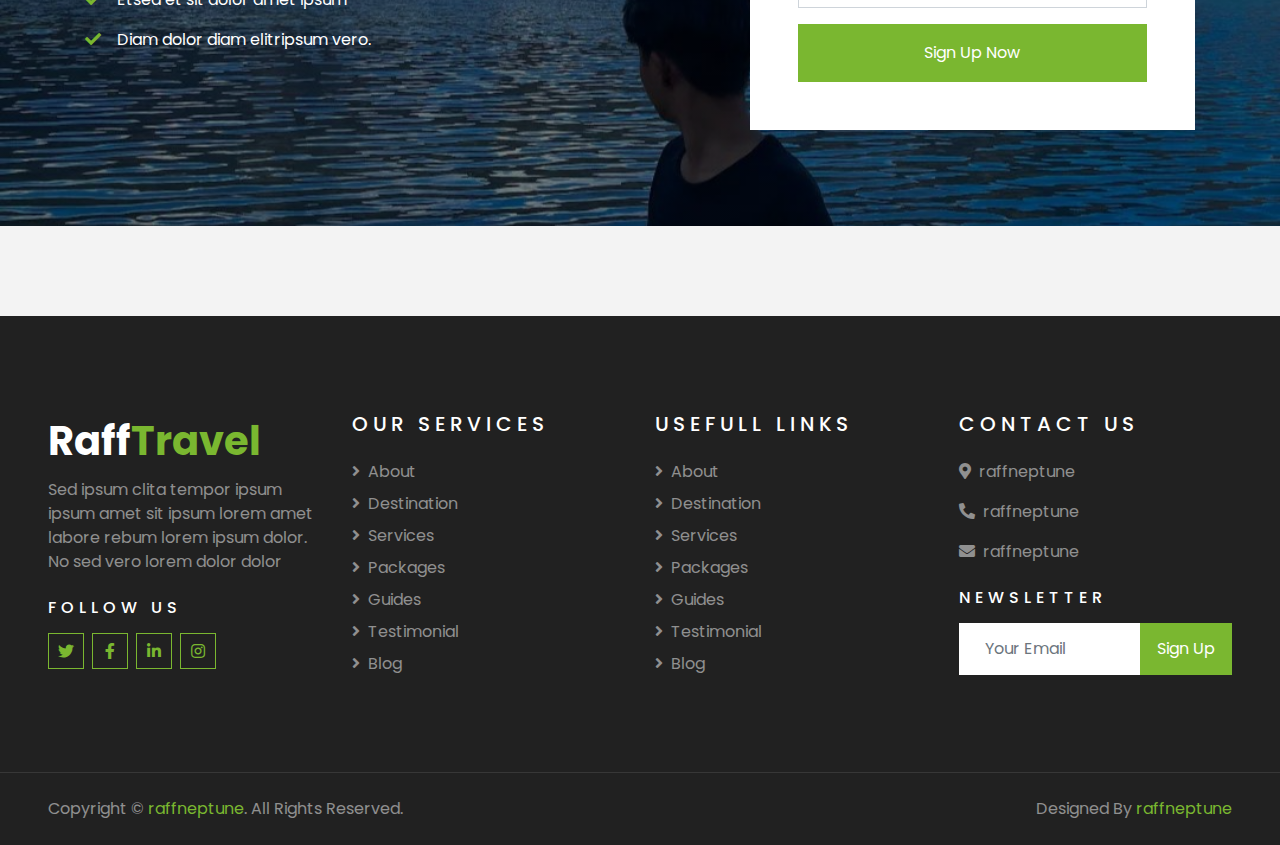
<file: regis.html>
<!DOCTYPE html>
<html lang="en">

<head>
    <meta charset="utf-8">
    <title>Raff | Travel</title>
    <meta content="width=device-width, initial-scale=1.0" name="viewport">
    <meta content="raffneptune" name="keywords">
    <meta content="raffneptune" name="description">

    <!-- Favicon -->
    <link href="img/favicon.ico" rel="icon">

    <!-- Google Web Fonts -->
    <link rel="preconnect" href="https://fonts.gstatic.com">
    <link href="https://fonts.googleapis.com/css2?family=Poppins:wght@400;500;600;700&display=swap" rel="stylesheet"> 

    <!-- Font Awesome -->
    <link href="https://cdnjs.cloudflare.com/ajax/libs/font-awesome/5.10.0/css/all.min.css" rel="stylesheet">

    <!-- Libraries Stylesheet -->
    <link href="lib/owlcarousel/assets/owl.carousel.min.css" rel="stylesheet">
    <link href="lib/tempusdominus/css/tempusdominus-bootstrap-4.min.css" rel="stylesheet" />

    <!-- Customized Bootstrap Stylesheet -->
    <link href="css/style.css" rel="stylesheet">

    <link rel="shortcut icon" href="img/raffneptune.jpg" type="image/x-icon" />
</head>

<body>
    <!-- Topbar Start -->
    <div class="container-fluid bg-light pt-3 d-none d-lg-block">
        <div class="container">
            <div class="row">
                <div class="col-lg-6 text-center text-lg-left mb-2 mb-lg-0">
                    <div class="d-inline-flex align-items-center">
                        <p><i class="fa fa-envelope mr-2"></i>raffneptune</p>
                        <p class="text-body px-3">|</p>
                        <p><i class="fa fa-phone-alt mr-2"></i>raffneptune</p>
                    </div>
                </div>
                <div class="col-lg-6 text-center text-lg-right">
                    <div class="d-inline-flex align-items-center">
                        <a class="text-primary px-3" href="">
                            <i class="fab fa-facebook-f"></i>
                        </a>
                        <a class="text-primary px-3" href="">
                            <i class="fab fa-twitter"></i>
                        </a>
                        <a class="text-primary px-3" href="">
                            <i class="fab fa-linkedin-in"></i>
                        </a>
                        <a class="text-primary px-3" href="https://www.instagram.com/raffneptune/">
                            <i class="fab fa-instagram"></i>
                        </a>
                        <a class="text-primary pl-3" href="">
                            <i class="fab fa-youtube"></i>
                        </a>
                    </div>
                </div>
            </div>
        </div>
    </div>
    <!-- Topbar End -->

    <!-- Navbar Start -->
    <div class="container-fluid position-relative nav-bar p-0">
        <div class="container-lg position-relative p-0 px-lg-3" style="z-index: 9;">
            <nav class="navbar navbar-expand-lg bg-light navbar-light shadow-lg py-3 py-lg-0 pl-3 pl-lg-5">
                <a href="" class="navbar-brand">
                    <h1 class="m-0 text-primary"><span class="text-dark">Raff</span>Travel</h1>
                </a>
                <button type="button" class="navbar-toggler" data-toggle="collapse" data-target="#navbarCollapse">
                    <span class="navbar-toggler-icon"></span>
                </button>
                <div class="collapse navbar-collapse justify-content-between px-3" id="navbarCollapse">
                    <div class="navbar-nav ml-auto py-0">
                        <a href="index.html" class="nav-item nav-link active">Home</a>
                        <div class="nav-item dropdown">
                            <a href="#" class="nav-link dropdown-toggle" data-toggle="dropdown">About <br> Feature</a>
                            <div class="dropdown-menu border-0 rounded-0 m-0">
                                <a href="about.html" class="dropdown-item">About</a>
                                <a href="feature.html" class="dropdown-item">Feature</a>
                            </div>
                        </div>
                        <a href="service.html" class="nav-item nav-link">Services</a>
                        <a href="package.html" class="nav-item nav-link">Tour Packages</a>
                        <a href="regis.html" class="nav-item nav-link">Registration</a>
                        <div class="nav-item dropdown">
                            <a href="#" class="nav-link dropdown-toggle" data-toggle="dropdown">Pages</a>
                            <div class="dropdown-menu border-0 rounded-0 m-0">
                                <a href="blog.html" class="dropdown-item">Blog Grid</a>
                                <a href="single.html" class="dropdown-item">Blog Detail</a>
                                <a href="destination.html" class="dropdown-item">Destination</a>
                                <a href="guide.html" class="dropdown-item">Travel Guides</a>
                                <a href="testimonial.html" class="dropdown-item">Testimonial</a>
                            </div>
                        </div>
                        <a href="contact.html" class="nav-item nav-link">Contact</a>
                    </div>
                </div>
            </nav>
        </div>
    </div>
    <!-- Navbar End -->

    <!-- Carousel Start -->
    <div class="container-fluid p-0">
        <div id="header-carousel" class="carousel slide" data-ride="carousel">
            <div class="carousel-inner">
                <div class="carousel-item active">
                    <img class="w-100" src="img/raffneptunelandscape.jpg" alt="Image">
                    <div class="carousel-caption d-flex flex-column align-items-center justify-content-center">
                        <div class="p-3" style="max-width: 900px;">
                            <h4 class="text-white text-uppercase mb-md-3">Tours & Travel</h4>
                            <h1 class="display-3 text-white mb-md-4">Let's Discover The World Together</h1>
                            <a href="" class="btn btn-primary py-md-3 px-md-5 mt-2">Book Now</a>
                        </div>
                    </div>
                </div>
                <div class="carousel-item">
                    <img class="w-100" src="img/raffneptunelandscape.jpg" alt="Image">
                    <div class="carousel-caption d-flex flex-column align-items-center justify-content-center">
                        <div class="p-3" style="max-width: 900px;">
                            <h4 class="text-white text-uppercase mb-md-3">Tours & Travel</h4>
                            <h1 class="display-3 text-white mb-md-4">Discover Amazing Places With Us</h1>
                            <a href="" class="btn btn-primary py-md-3 px-md-5 mt-2">Book Now</a>
                        </div>
                    </div>
                </div>
            </div>
            <a class="carousel-control-prev" href="#header-carousel" data-slide="prev">
                <div class="btn btn-dark" style="width: 45px; height: 45px;">
                    <span class="carousel-control-prev-icon mb-n2"></span>
                </div>
            </a>
            <a class="carousel-control-next" href="#header-carousel" data-slide="next">
                <div class="btn btn-dark" style="width: 45px; height: 45px;">
                    <span class="carousel-control-next-icon mb-n2"></span>
                </div>
            </a>
        </div>
    </div>
    <!-- Carousel End -->

    <!-- Booking Start -->
    <div class="container-fluid booking mt-5 pb-5">
        <div class="container pb-5">
            <div class="bg-light shadow" style="padding: 30px;">
                <div class="row align-items-center" style="min-height: 60px;">
                    <div class="col-md-10">
                        <div class="row">
                            <div class="col-md-3">
                                <div class="mb-3 mb-md-0">
                                    <select class="custom-select px-4" style="height: 47px;">
                                        <option selected>Destination</option>
                                        <option value="1">Destination 1</option>
                                        <option value="2">Destination 2</option>
                                        <option value="3">Destination 3</option>
                                    </select>
                                </div>
                            </div>
                            <div class="col-md-3">
                                <div class="mb-3 mb-md-0">
                                    <div class="date" id="date1" data-target-input="nearest">
                                        <input type="text" class="form-control p-4 datetimepicker-input" placeholder="Depart Date" data-target="#date1" data-toggle="datetimepicker"/>
                                    </div>
                                </div>
                            </div>
                            <div class="col-md-3">
                                <div class="mb-3 mb-md-0">
                                    <div class="date" id="date2" data-target-input="nearest">
                                        <input type="text" class="form-control p-4 datetimepicker-input" placeholder="Return Date" data-target="#date2" data-toggle="datetimepicker"/>
                                    </div>
                                </div>
                            </div>
                            <div class="col-md-3">
                                <div class="mb-3 mb-md-0">
                                    <select class="custom-select px-4" style="height: 47px;">
                                        <option selected>Duration</option>
                                        <option value="1">Duration 1</option>
                                        <option value="2">Duration 2</option>
                                        <option value="3">Duration 3</option>
                                    </select>
                                </div>
                            </div>
                        </div>
                    </div>
                    <div class="col-md-2">
                        <button class="btn btn-primary btn-block" type="submit" style="height: 47px; margin-top: -2px;">Submit</button>
                    </div>
                </div>
            </div>
        </div>
    </div>
    <!-- Booking End -->

    <!-- Registration Start -->
    <div class="text-center mb-3 pb-3">
        <h6 class="text-primary text-uppercase" style="letter-spacing: 5px;">Registration</h6>
        <h1>Sign Up Now</h1>
    </div>
    <div class="container-fluid bg-registration py-5" style="margin: 90px 0;">
        <div class="container py-5">
            <div class="row align-items-center">
                <div class="col-lg-7 mb-5 mb-lg-0">
                    <div class="mb-4">
                        <h6 class="text-primary text-uppercase" style="letter-spacing: 5px;">Mega Offer</h6>
                        <h1 class="text-white"><span class="text-primary">30% OFF</span> For Honeymoon</h1>
                    </div>
                    <p class="text-white">Invidunt lorem justo sanctus clita. Erat lorem labore ea, justo dolor lorem ipsum ut sed eos,
                        ipsum et dolor kasd sit ea justo. Erat justo sed sed diam. Ea et erat ut sed diam sea ipsum est
                        dolor</p>
                    <ul class="list-inline text-white m-0">
                        <li class="py-2"><i class="fa fa-check text-primary mr-3"></i>Labore eos amet dolor amet diam</li>
                        <li class="py-2"><i class="fa fa-check text-primary mr-3"></i>Etsea et sit dolor amet ipsum</li>
                        <li class="py-2"><i class="fa fa-check text-primary mr-3"></i>Diam dolor diam elitripsum vero.</li>
                    </ul>
                </div>
                <div class="col-lg-5">
                    <div class="card border-0">
                        <div class="card-header bg-primary text-center p-4">
                            <h1 class="text-white m-0">Sign Up Now</h1>
                        </div>
                        <div class="card-body rounded-bottom bg-white p-5">
                            <form>
                                <div class="form-group">
                                    <input type="text" class="form-control p-4" placeholder="Your Name" required="required" />
                                </div>
                                <div class="form-group">
                                    <input type="email" class="form-control p-4" placeholder="Your Email" required="required" />
                                </div>  
                                <div class="form-group">
                                    <select class="custom-select px-4" style="height: 47px;">
                                        <option selected>Select A Destination</option>
                                        <option value="1">Destination 1</option>
                                        <option value="2">Destination 2</option>
                                        <option value="3">Destination 3</option>
                                    </select>
                                </div>
                                <div>
                                    <button class="btn btn-primary btn-block py-3" type="submit">Sign Up Now</button>
                                </div>
                            </form>
                        </div>
                    </div>
                </div>
            </div>
        </div>
    </div>
    <!-- Registration End -->           

    <!-- Footer Start -->
    <div class="container-fluid bg-dark text-white-50 py-5 px-sm-3 px-lg-5" style="margin-top: 90px;">
        <div class="row pt-5">
            <div class="col-lg-3 col-md-6 mb-5">
                <a href="" class="navbar-brand">
                    <h1 class="text-primary"><span class="text-white">Raff</span>Travel</h1>
                </a>
                <p>Sed ipsum clita tempor ipsum ipsum amet sit ipsum lorem amet labore rebum lorem ipsum dolor. No sed vero lorem dolor dolor</p>
                <h6 class="text-white text-uppercase mt-4 mb-3" style="letter-spacing: 5px;">Follow Us</h6>
                <div class="d-flex justify-content-start">
                    <a class="btn btn-outline-primary btn-square mr-2" href="#"><i class="fab fa-twitter"></i></a>
                    <a class="btn btn-outline-primary btn-square mr-2" href="#"><i class="fab fa-facebook-f"></i></a>
                    <a class="btn btn-outline-primary btn-square mr-2" href="#"><i class="fab fa-linkedin-in"></i></a>
                    <a class="btn btn-outline-primary btn-square" href="https://www.instagram.com/raffneptune/"><i class="fab fa-instagram"></i></a>
                </div>
            </div>
            <div class="col-lg-3 col-md-6 mb-5">
                <h5 class="text-white text-uppercase mb-4" style="letter-spacing: 5px;">Our Services</h5>
                <div class="d-flex flex-column justify-content-start">
                    <a class="text-white-50 mb-2" href="#"><i class="fa fa-angle-right mr-2"></i>About</a>
                    <a class="text-white-50 mb-2" href="#"><i class="fa fa-angle-right mr-2"></i>Destination</a>
                    <a class="text-white-50 mb-2" href="#"><i class="fa fa-angle-right mr-2"></i>Services</a>
                    <a class="text-white-50 mb-2" href="#"><i class="fa fa-angle-right mr-2"></i>Packages</a>
                    <a class="text-white-50 mb-2" href="#"><i class="fa fa-angle-right mr-2"></i>Guides</a>
                    <a class="text-white-50 mb-2" href="#"><i class="fa fa-angle-right mr-2"></i>Testimonial</a>
                    <a class="text-white-50" href="#"><i class="fa fa-angle-right mr-2"></i>Blog</a>
                </div>
            </div>
            <div class="col-lg-3 col-md-6 mb-5">
                <h5 class="text-white text-uppercase mb-4" style="letter-spacing: 5px;">Usefull Links</h5>
                <div class="d-flex flex-column justify-content-start">
                    <a class="text-white-50 mb-2" href="#"><i class="fa fa-angle-right mr-2"></i>About</a>
                    <a class="text-white-50 mb-2" href="#"><i class="fa fa-angle-right mr-2"></i>Destination</a>
                    <a class="text-white-50 mb-2" href="#"><i class="fa fa-angle-right mr-2"></i>Services</a>
                    <a class="text-white-50 mb-2" href="#"><i class="fa fa-angle-right mr-2"></i>Packages</a>
                    <a class="text-white-50 mb-2" href="#"><i class="fa fa-angle-right mr-2"></i>Guides</a>
                    <a class="text-white-50 mb-2" href="#"><i class="fa fa-angle-right mr-2"></i>Testimonial</a>
                    <a class="text-white-50" href="#"><i class="fa fa-angle-right mr-2"></i>Blog</a>
                </div>
            </div>
            <div class="col-lg-3 col-md-6 mb-5">
                <h5 class="text-white text-uppercase mb-4" style="letter-spacing: 5px;">Contact Us</h5>
                <p><i class="fa fa-map-marker-alt mr-2"></i>raffneptune</p>
                <p><i class="fa fa-phone-alt mr-2"></i>raffneptune</p>
                <p><i class="fa fa-envelope mr-2"></i>raffneptune</p>
                <h6 class="text-white text-uppercase mt-4 mb-3" style="letter-spacing: 5px;">Newsletter</h6>
                <div class="w-100">
                    <div class="input-group">
                        <input type="text" class="form-control border-light" style="padding: 25px;" placeholder="Your Email">
                        <div class="input-group-append">
                            <button class="btn btn-primary px-3">Sign Up</button>
                        </div>
                    </div>
                </div>
            </div>
        </div>
    </div>
    <div class="container-fluid bg-dark text-white border-top py-4 px-sm-3 px-md-5" style="border-color: rgba(256, 256, 256, .1) !important;">
        <div class="row">
            <div class="col-lg-6 text-center text-md-left mb-3 mb-md-0">
                <p class="m-0 text-white-50">Copyright &copy; <a href="https://www.instagram.com/raffneptune/   ">raffneptune</a>. All Rights Reserved.</a>
                </p>
            </div>
            <div class="col-lg-6 text-center text-md-right">
                <p class="m-0 text-white-50">Designed By <a href="https://www.instagram.com/raffneptune/">raffneptune</a>
                </p>
            </div>
        </div>
    </div>
    <!-- Footer End -->

    <!-- Back to Top -->
    <a href="#" class="btn btn-lg btn-primary btn-lg-square back-to-top"><i class="fa fa-angle-double-up"></i></a>

    <!-- JavaScript Libraries -->
    <script src="https://code.jquery.com/jquery-3.4.1.min.js"></script>
    <script src="https://stackpath.bootstrapcdn.com/bootstrap/4.4.1/js/bootstrap.bundle.min.js"></script>
    <script src="lib/easing/easing.min.js"></script>
    <script src="lib/owlcarousel/owl.carousel.min.js"></script>
    <script src="lib/tempusdominus/js/moment.min.js"></script>
    <script src="lib/tempusdominus/js/moment-timezone.min.js"></script>
    <script src="lib/tempusdominus/js/tempusdominus-bootstrap-4.min.js"></script>

    <!-- Contact Javascript File -->
    <script src="mail/jqBootstrapValidation.min.js"></script>
    <script src="mail/contact.js"></script>

    <!-- Template Javascript -->
    <script src="js/main.js"></script>
</body>

</html>
</file>
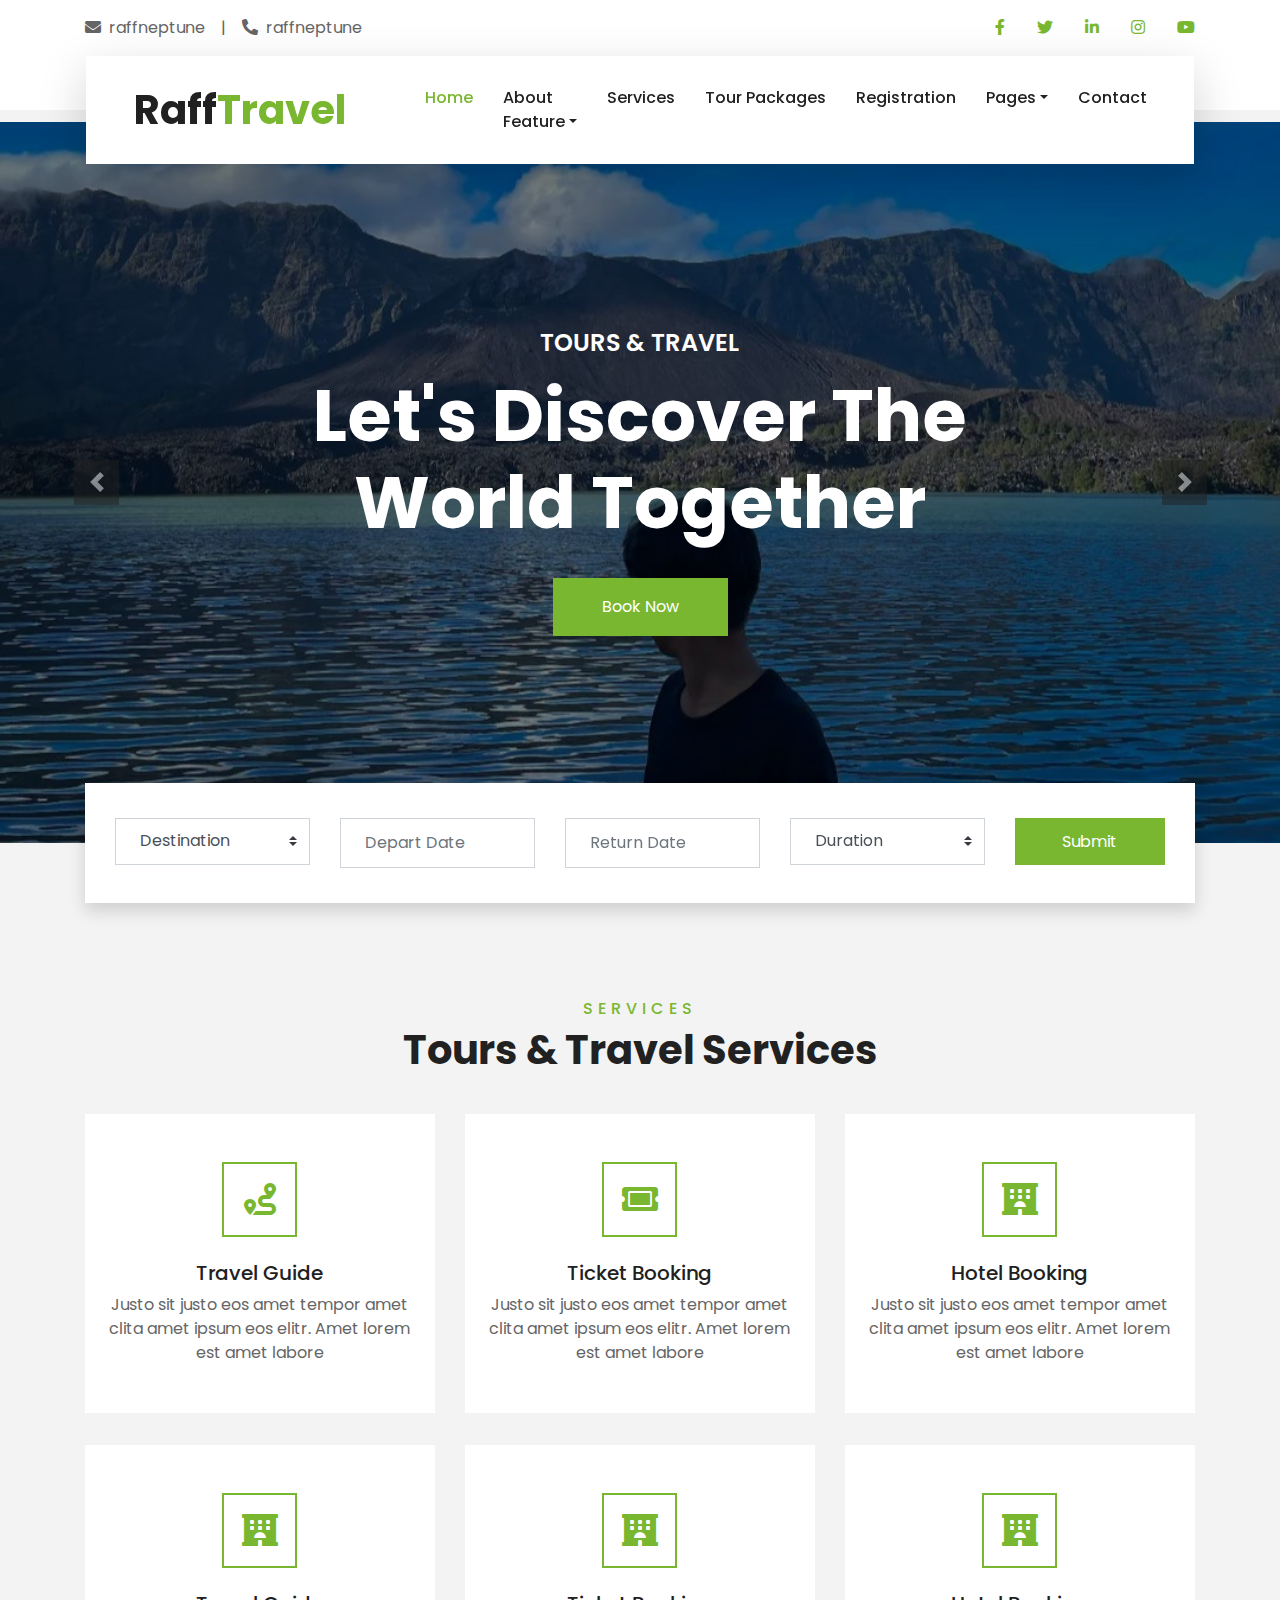
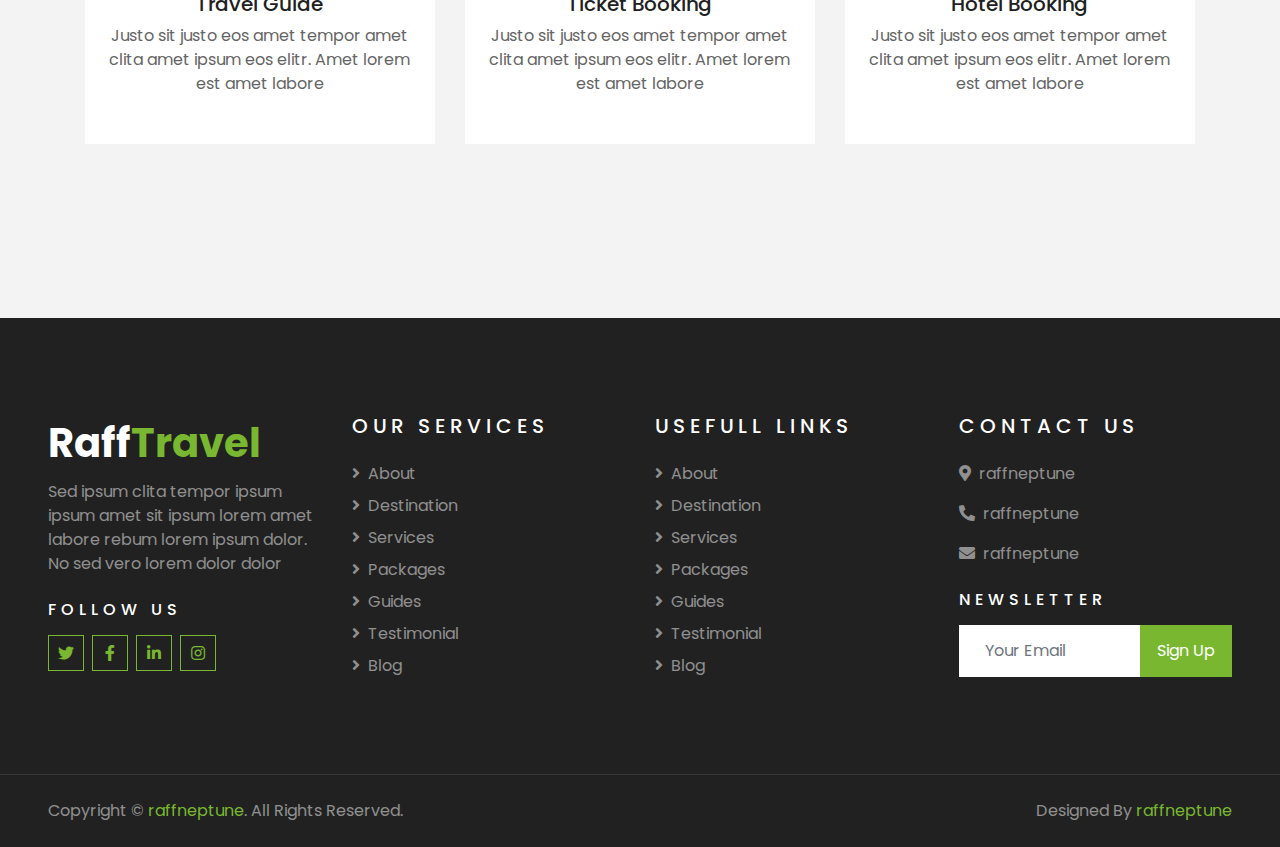
<file: service.html>
<!DOCTYPE html>
<html lang="en">

<head>
    <meta charset="utf-8">
    <title>Raff | Travel</title>
    <meta content="width=device-width, initial-scale=1.0" name="viewport">
    <meta content="raffneptune" name="keywords">
    <meta content="raffneptune" name="description">

    <!-- Favicon -->
    <link href="img/favicon.ico" rel="icon">

    <!-- Google Web Fonts -->
    <link rel="preconnect" href="https://fonts.gstatic.com">
    <link href="https://fonts.googleapis.com/css2?family=Poppins:wght@400;500;600;700&display=swap" rel="stylesheet"> 

    <!-- Font Awesome -->
    <link href="https://cdnjs.cloudflare.com/ajax/libs/font-awesome/5.10.0/css/all.min.css" rel="stylesheet">

    <!-- Libraries Stylesheet -->
    <link href="lib/owlcarousel/assets/owl.carousel.min.css" rel="stylesheet">
    <link href="lib/tempusdominus/css/tempusdominus-bootstrap-4.min.css" rel="stylesheet" />

    <!-- Customized Bootstrap Stylesheet -->
    <link href="css/style.css" rel="stylesheet">

    <link rel="shortcut icon" href="img/raffneptune.jpg" type="image/x-icon" />
</head>

<body>
    <!-- Topbar Start -->
    <div class="container-fluid bg-light pt-3 d-none d-lg-block">
        <div class="container">
            <div class="row">
                <div class="col-lg-6 text-center text-lg-left mb-2 mb-lg-0">
                    <div class="d-inline-flex align-items-center">
                        <p><i class="fa fa-envelope mr-2"></i>raffneptune</p>
                        <p class="text-body px-3">|</p>
                        <p><i class="fa fa-phone-alt mr-2"></i>raffneptune</p>
                    </div>
                </div>
                <div class="col-lg-6 text-center text-lg-right">
                    <div class="d-inline-flex align-items-center">
                        <a class="text-primary px-3" href="">
                            <i class="fab fa-facebook-f"></i>
                        </a>
                        <a class="text-primary px-3" href="">
                            <i class="fab fa-twitter"></i>
                        </a>
                        <a class="text-primary px-3" href="">
                            <i class="fab fa-linkedin-in"></i>
                        </a>
                        <a class="text-primary px-3" href="https://www.instagram.com/raffneptune/">
                            <i class="fab fa-instagram"></i>
                        </a>
                        <a class="text-primary pl-3" href="">
                            <i class="fab fa-youtube"></i>
                        </a>
                    </div>
                </div>
            </div>
        </div>
    </div>
    <!-- Topbar End -->

    <!-- Navbar Start -->
    <div class="container-fluid position-relative nav-bar p-0">
        <div class="container-lg position-relative p-0 px-lg-3" style="z-index: 9;">
            <nav class="navbar navbar-expand-lg bg-light navbar-light shadow-lg py-3 py-lg-0 pl-3 pl-lg-5">
                <a href="" class="navbar-brand">
                    <h1 class="m-0 text-primary"><span class="text-dark">Raff</span>Travel</h1>
                </a>
                <button type="button" class="navbar-toggler" data-toggle="collapse" data-target="#navbarCollapse">
                    <span class="navbar-toggler-icon"></span>
                </button>
                <div class="collapse navbar-collapse justify-content-between px-3" id="navbarCollapse">
                    <div class="navbar-nav ml-auto py-0">
                        <a href="index.html" class="nav-item nav-link active">Home</a>
                        <div class="nav-item dropdown">
                            <a href="#" class="nav-link dropdown-toggle" data-toggle="dropdown">About <br> Feature</a>
                            <div class="dropdown-menu border-0 rounded-0 m-0">
                                <a href="about.html" class="dropdown-item">About</a>
                                <a href="feature.html" class="dropdown-item">Feature</a>
                            </div>
                        </div>
                        <a href="service.html" class="nav-item nav-link">Services</a>
                        <a href="package.html" class="nav-item nav-link">Tour Packages</a>
                        <a href="regis.html" class="nav-item nav-link">Registration</a>
                        <div class="nav-item dropdown">
                            <a href="#" class="nav-link dropdown-toggle" data-toggle="dropdown">Pages</a>
                            <div class="dropdown-menu border-0 rounded-0 m-0">
                                <a href="blog.html" class="dropdown-item">Blog Grid</a>
                                <a href="single.html" class="dropdown-item">Blog Detail</a>
                                <a href="destination.html" class="dropdown-item">Destination</a>
                                <a href="guide.html" class="dropdown-item">Travel Guides</a>
                                <a href="testimonial.html" class="dropdown-item">Testimonial</a>
                            </div>
                        </div>
                        <a href="contact.html" class="nav-item nav-link">Contact</a>
                    </div>
                </div>
            </nav>
        </div>
    </div>
    <!-- Navbar End -->

    <!-- Carousel Start -->
    <div class="container-fluid p-0">
        <div id="header-carousel" class="carousel slide" data-ride="carousel">
            <div class="carousel-inner">
                <div class="carousel-item active">
                    <img class="w-100" src="img/raffneptunelandscape.jpg" alt="Image">
                    <div class="carousel-caption d-flex flex-column align-items-center justify-content-center">
                        <div class="p-3" style="max-width: 900px;">
                            <h4 class="text-white text-uppercase mb-md-3">Tours & Travel</h4>
                            <h1 class="display-3 text-white mb-md-4">Let's Discover The World Together</h1>
                            <a href="" class="btn btn-primary py-md-3 px-md-5 mt-2">Book Now</a>
                        </div>
                    </div>
                </div>
                <div class="carousel-item">
                    <img class="w-100" src="img/raffneptunelandscape.jpg" alt="Image">
                    <div class="carousel-caption d-flex flex-column align-items-center justify-content-center">
                        <div class="p-3" style="max-width: 900px;">
                            <h4 class="text-white text-uppercase mb-md-3">Tours & Travel</h4>
                            <h1 class="display-3 text-white mb-md-4">Discover Amazing Places With Us</h1>
                            <a href="" class="btn btn-primary py-md-3 px-md-5 mt-2">Book Now</a>
                        </div>
                    </div>
                </div>
            </div>
            <a class="carousel-control-prev" href="#header-carousel" data-slide="prev">
                <div class="btn btn-dark" style="width: 45px; height: 45px;">
                    <span class="carousel-control-prev-icon mb-n2"></span>
                </div>
            </a>
            <a class="carousel-control-next" href="#header-carousel" data-slide="next">
                <div class="btn btn-dark" style="width: 45px; height: 45px;">
                    <span class="carousel-control-next-icon mb-n2"></span>
                </div>
            </a>
        </div>
    </div>
    <!-- Carousel End -->

    <!-- Booking Start -->
    <div class="container-fluid booking mt-5 pb-5">
        <div class="container pb-5">
            <div class="bg-light shadow" style="padding: 30px;">
                <div class="row align-items-center" style="min-height: 60px;">
                    <div class="col-md-10">
                        <div class="row">
                            <div class="col-md-3">
                                <div class="mb-3 mb-md-0">
                                    <select class="custom-select px-4" style="height: 47px;">
                                        <option selected>Destination</option>
                                        <option value="1">Destination 1</option>
                                        <option value="2">Destination 2</option>
                                        <option value="3">Destination 3</option>
                                    </select>
                                </div>
                            </div>
                            <div class="col-md-3">
                                <div class="mb-3 mb-md-0">
                                    <div class="date" id="date1" data-target-input="nearest">
                                        <input type="text" class="form-control p-4 datetimepicker-input" placeholder="Depart Date" data-target="#date1" data-toggle="datetimepicker"/>
                                    </div>
                                </div>
                            </div>
                            <div class="col-md-3">
                                <div class="mb-3 mb-md-0">
                                    <div class="date" id="date2" data-target-input="nearest">
                                        <input type="text" class="form-control p-4 datetimepicker-input" placeholder="Return Date" data-target="#date2" data-toggle="datetimepicker"/>
                                    </div>
                                </div>
                            </div>
                            <div class="col-md-3">
                                <div class="mb-3 mb-md-0">
                                    <select class="custom-select px-4" style="height: 47px;">
                                        <option selected>Duration</option>
                                        <option value="1">Duration 1</option>
                                        <option value="2">Duration 2</option>
                                        <option value="3">Duration 3</option>
                                    </select>
                                </div>
                            </div>
                        </div>
                    </div>
                    <div class="col-md-2">
                        <button class="btn btn-primary btn-block" type="submit" style="height: 47px; margin-top: -2px;">Submit</button>
                    </div>
                </div>
            </div>
        </div>
    </div>
    <!-- Booking End -->

    <!-- Service Start -->
    <div class="container-fluid pb-1">
        <div class="container pb-5">
            <div class="text-center mb-3 pb-3">
                <h6 class="text-primary text-uppercase" style="letter-spacing: 5px;">Services</h6>
                <h1>Tours & Travel Services</h1>
            </div>
            <div class="row">
                <div class="col-lg-4 col-md-6 mb-4">
                    <div class="service-item bg-white text-center mb-2 py-5 px-4">
                        <i class="fa fa-2x fa-route mx-auto mb-4"></i>
                        <h5 class="mb-2">Travel Guide</h5>
                        <p class="m-0">Justo sit justo eos amet tempor amet clita amet ipsum eos elitr. Amet lorem est amet labore</p>
                    </div>
                </div>
                <div class="col-lg-4 col-md-6 mb-4">
                    <div class="service-item bg-white text-center mb-2 py-5 px-4">
                        <i class="fa fa-2x fa-ticket-alt mx-auto mb-4"></i>
                        <h5 class="mb-2">Ticket Booking</h5>
                        <p class="m-0">Justo sit justo eos amet tempor amet clita amet ipsum eos elitr. Amet lorem est amet labore</p>
                    </div>
                </div>
                <div class="col-lg-4 col-md-6 mb-4">
                    <div class="service-item bg-white text-center mb-2 py-5 px-4">
                        <i class="fa fa-2x fa-hotel mx-auto mb-4"></i>
                        <h5 class="mb-2">Hotel Booking</h5>
                        <p class="m-0">Justo sit justo eos amet tempor amet clita amet ipsum eos elitr. Amet lorem est amet labore</p>
                    </div>
                </div>
                <div class="col-lg-4 col-md-6 mb-4">
                    <div class="service-item bg-white text-center mb-2 py-5 px-4">
                        <i class="fa fa-2x fa-hotel mx-auto mb-4"></i>
                        <h5 class="mb-2">Travel Guide</h5>
                        <p class="m-0">Justo sit justo eos amet tempor amet clita amet ipsum eos elitr. Amet lorem est amet labore</p>
                    </div>
                </div>
                <div class="col-lg-4 col-md-6 mb-4">
                    <div class="service-item bg-white text-center mb-2 py-5 px-4">
                        <i class="fa fa-2x fa-hotel mx-auto mb-4"></i>
                        <h5 class="mb-2">Ticket Booking</h5>
                        <p class="m-0">Justo sit justo eos amet tempor amet clita amet ipsum eos elitr. Amet lorem est amet labore</p>
                    </div>
                </div>
                <div class="col-lg-4 col-md-6 mb-4">
                    <div class="service-item bg-white text-center mb-2 py-5 px-4">
                        <i class="fa fa-2x fa-hotel mx-auto mb-4"></i>
                        <h5 class="mb-2">Hotel Booking</h5>
                        <p class="m-0">Justo sit justo eos amet tempor amet clita amet ipsum eos elitr. Amet lorem est amet labore</p>
                    </div>
                </div>
            </div>
        </div>
    </div>
    <!-- Service End -->

    <!-- Footer Start -->
    <div class="container-fluid bg-dark text-white-50 py-5 px-sm-3 px-lg-5" style="margin-top: 90px;">
        <div class="row pt-5">
            <div class="col-lg-3 col-md-6 mb-5">
                <a href="" class="navbar-brand">
                    <h1 class="text-primary"><span class="text-white">Raff</span>Travel</h1>
                </a>
                <p>Sed ipsum clita tempor ipsum ipsum amet sit ipsum lorem amet labore rebum lorem ipsum dolor. No sed vero lorem dolor dolor</p>
                <h6 class="text-white text-uppercase mt-4 mb-3" style="letter-spacing: 5px;">Follow Us</h6>
                <div class="d-flex justify-content-start">
                    <a class="btn btn-outline-primary btn-square mr-2" href="#"><i class="fab fa-twitter"></i></a>
                    <a class="btn btn-outline-primary btn-square mr-2" href="#"><i class="fab fa-facebook-f"></i></a>
                    <a class="btn btn-outline-primary btn-square mr-2" href="#"><i class="fab fa-linkedin-in"></i></a>
                    <a class="btn btn-outline-primary btn-square" href="https://www.instagram.com/raffneptune/"><i class="fab fa-instagram"></i></a>
                </div>
            </div>
            <div class="col-lg-3 col-md-6 mb-5">
                <h5 class="text-white text-uppercase mb-4" style="letter-spacing: 5px;">Our Services</h5>
                <div class="d-flex flex-column justify-content-start">
                    <a class="text-white-50 mb-2" href="#"><i class="fa fa-angle-right mr-2"></i>About</a>
                    <a class="text-white-50 mb-2" href="#"><i class="fa fa-angle-right mr-2"></i>Destination</a>
                    <a class="text-white-50 mb-2" href="#"><i class="fa fa-angle-right mr-2"></i>Services</a>
                    <a class="text-white-50 mb-2" href="#"><i class="fa fa-angle-right mr-2"></i>Packages</a>
                    <a class="text-white-50 mb-2" href="#"><i class="fa fa-angle-right mr-2"></i>Guides</a>
                    <a class="text-white-50 mb-2" href="#"><i class="fa fa-angle-right mr-2"></i>Testimonial</a>
                    <a class="text-white-50" href="#"><i class="fa fa-angle-right mr-2"></i>Blog</a>
                </div>
            </div>
            <div class="col-lg-3 col-md-6 mb-5">
                <h5 class="text-white text-uppercase mb-4" style="letter-spacing: 5px;">Usefull Links</h5>
                <div class="d-flex flex-column justify-content-start">
                    <a class="text-white-50 mb-2" href="#"><i class="fa fa-angle-right mr-2"></i>About</a>
                    <a class="text-white-50 mb-2" href="#"><i class="fa fa-angle-right mr-2"></i>Destination</a>
                    <a class="text-white-50 mb-2" href="#"><i class="fa fa-angle-right mr-2"></i>Services</a>
                    <a class="text-white-50 mb-2" href="#"><i class="fa fa-angle-right mr-2"></i>Packages</a>
                    <a class="text-white-50 mb-2" href="#"><i class="fa fa-angle-right mr-2"></i>Guides</a>
                    <a class="text-white-50 mb-2" href="#"><i class="fa fa-angle-right mr-2"></i>Testimonial</a>
                    <a class="text-white-50" href="#"><i class="fa fa-angle-right mr-2"></i>Blog</a>
                </div>
            </div>
            <div class="col-lg-3 col-md-6 mb-5">
                <h5 class="text-white text-uppercase mb-4" style="letter-spacing: 5px;">Contact Us</h5>
                <p><i class="fa fa-map-marker-alt mr-2"></i>raffneptune</p>
                <p><i class="fa fa-phone-alt mr-2"></i>raffneptune</p>
                <p><i class="fa fa-envelope mr-2"></i>raffneptune</p>
                <h6 class="text-white text-uppercase mt-4 mb-3" style="letter-spacing: 5px;">Newsletter</h6>
                <div class="w-100">
                    <div class="input-group">
                        <input type="text" class="form-control border-light" style="padding: 25px;" placeholder="Your Email">
                        <div class="input-group-append">
                            <button class="btn btn-primary px-3">Sign Up</button>
                        </div>
                    </div>
                </div>
            </div>
        </div>
    </div>
    <div class="container-fluid bg-dark text-white border-top py-4 px-sm-3 px-md-5" style="border-color: rgba(256, 256, 256, .1) !important;">
        <div class="row">
            <div class="col-lg-6 text-center text-md-left mb-3 mb-md-0">
                <p class="m-0 text-white-50">Copyright &copy; <a href="https://www.instagram.com/raffneptune/   ">raffneptune</a>. All Rights Reserved.</a>
                </p>
            </div>
            <div class="col-lg-6 text-center text-md-right">
                <p class="m-0 text-white-50">Designed By <a href="https://www.instagram.com/raffneptune/">raffneptune</a>
                </p>
            </div>
        </div>
    </div>
    <!-- Footer End -->

    <!-- Back to Top -->
    <a href="#" class="btn btn-lg btn-primary btn-lg-square back-to-top"><i class="fa fa-angle-double-up"></i></a>

    <!-- JavaScript Libraries -->
    <script src="https://code.jquery.com/jquery-3.4.1.min.js"></script>
    <script src="https://stackpath.bootstrapcdn.com/bootstrap/4.4.1/js/bootstrap.bundle.min.js"></script>
    <script src="lib/easing/easing.min.js"></script>
    <script src="lib/owlcarousel/owl.carousel.min.js"></script>
    <script src="lib/tempusdominus/js/moment.min.js"></script>
    <script src="lib/tempusdominus/js/moment-timezone.min.js"></script>
    <script src="lib/tempusdominus/js/tempusdominus-bootstrap-4.min.js"></script>

    <!-- Contact Javascript File -->
    <script src="mail/jqBootstrapValidation.min.js"></script>
    <script src="mail/contact.js"></script>

    <!-- Template Javascript -->
    <script src="js/main.js"></script>
</body>

</html>
</file>
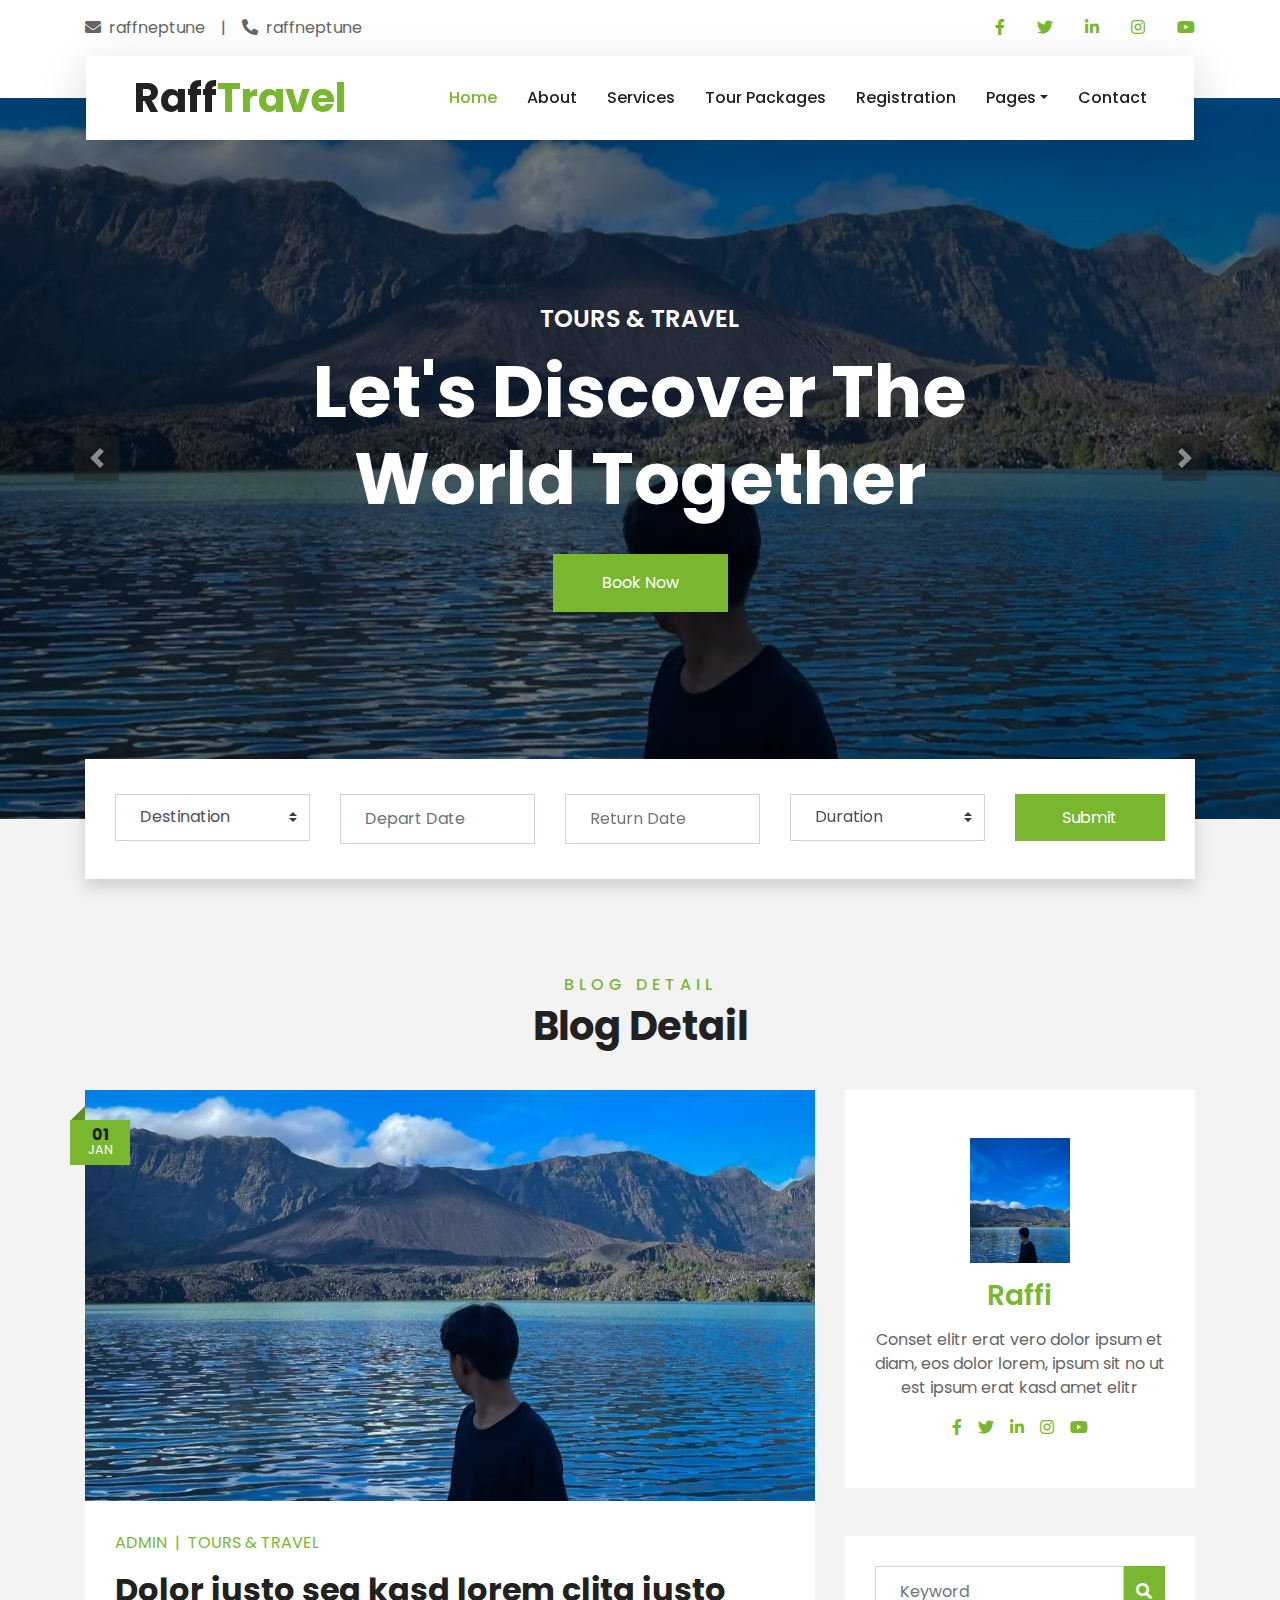
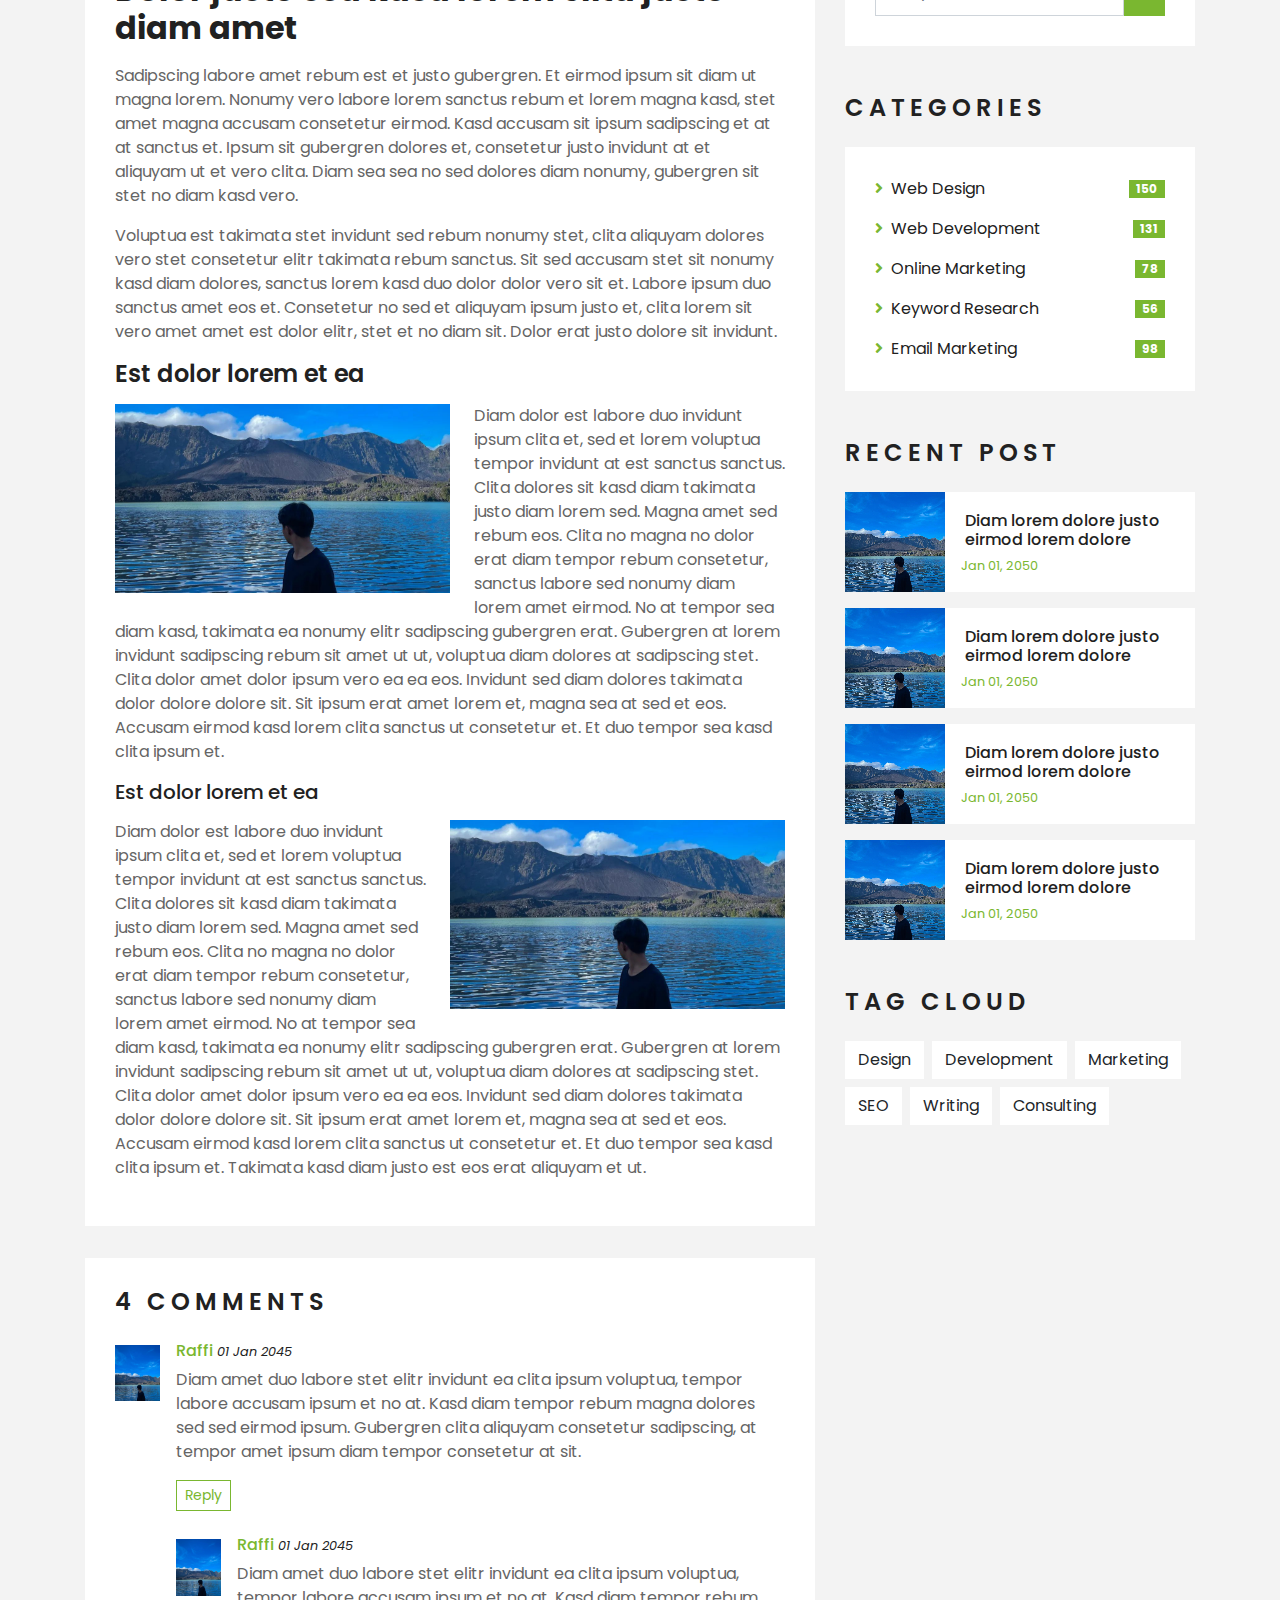
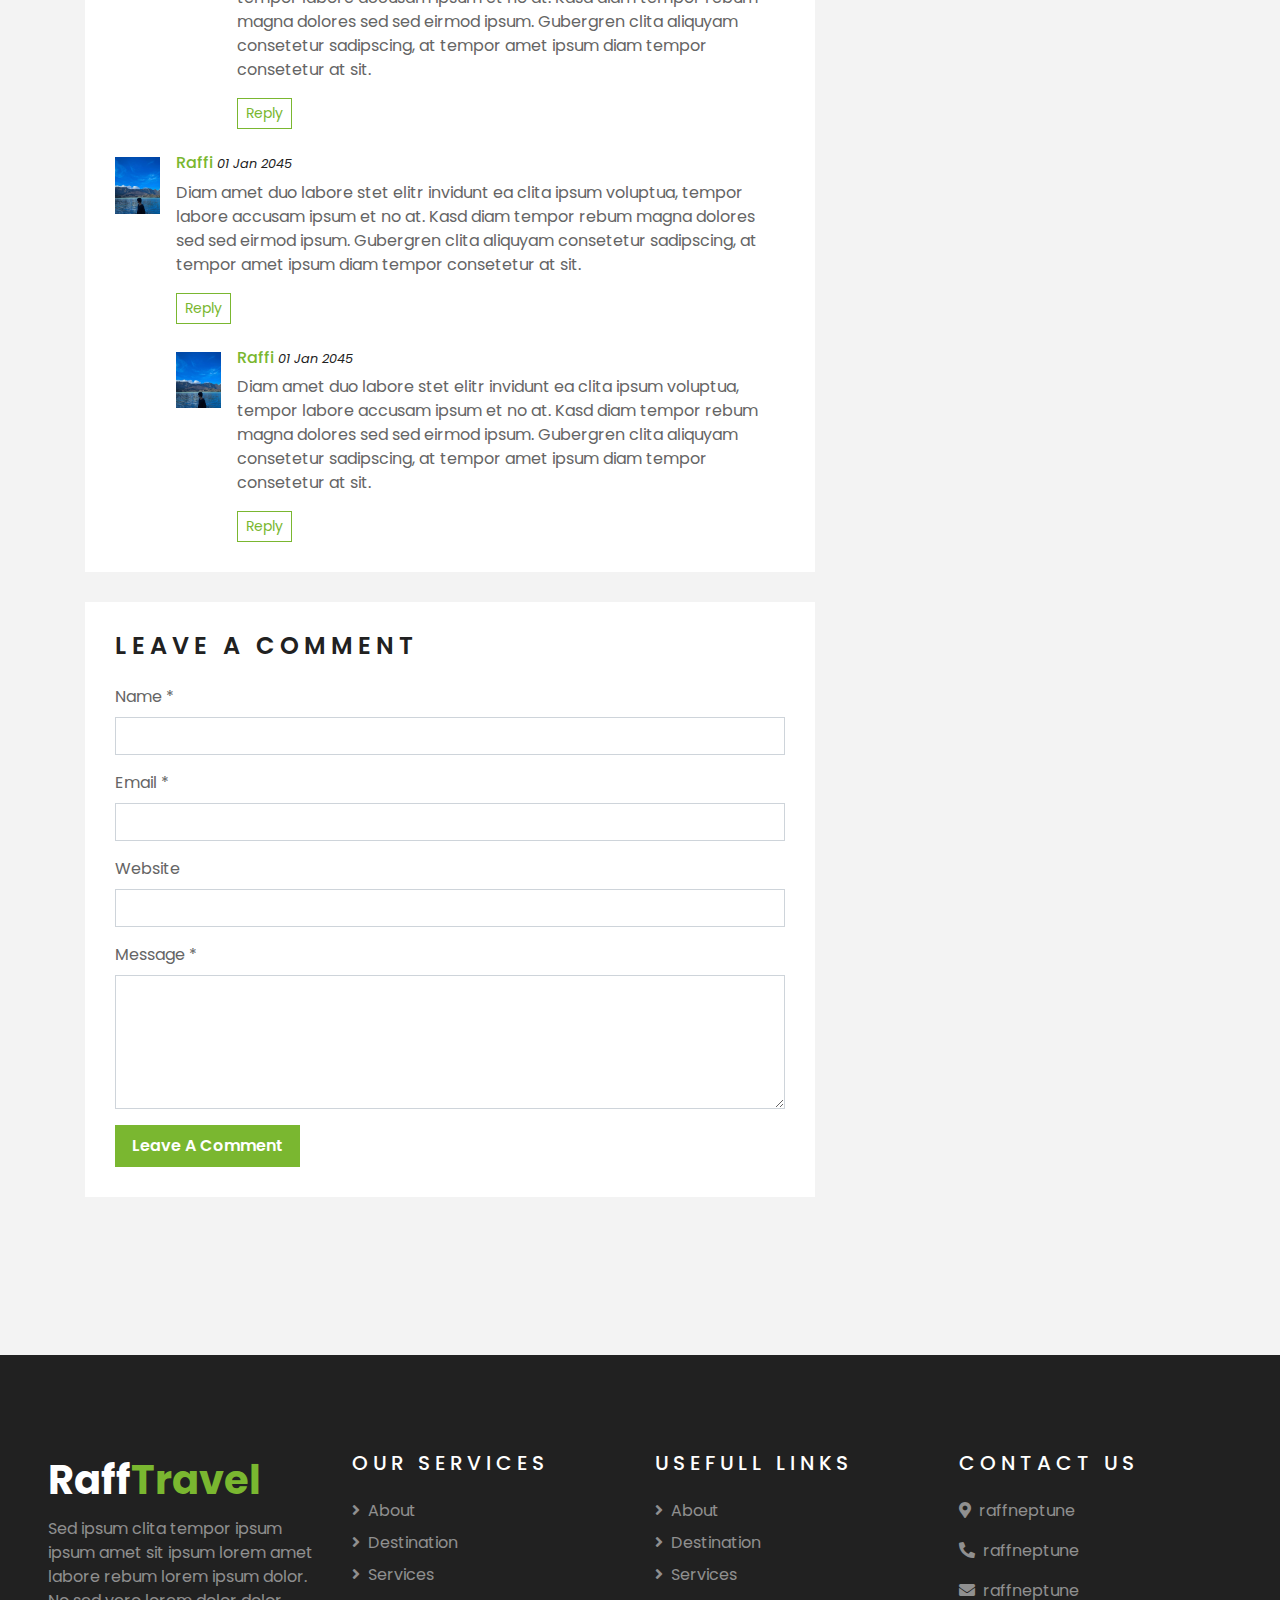
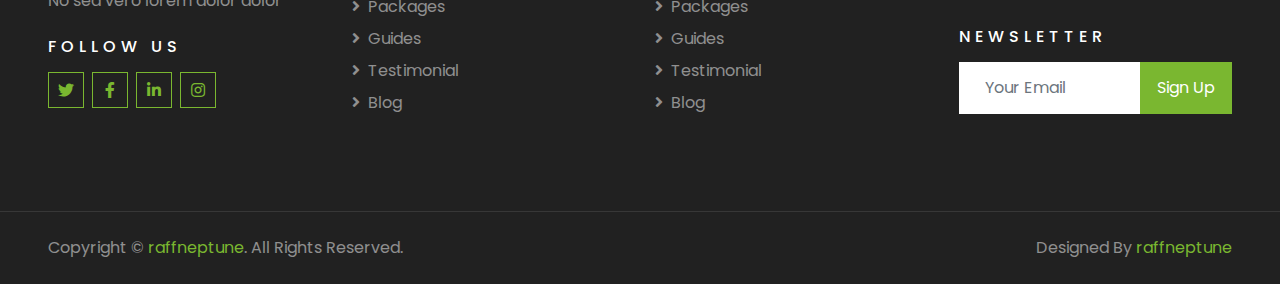
<file: single.html>
<!DOCTYPE html>
<html lang="en">

<head>
    <meta charset="utf-8">
    <title>Raff | Travel</title>
    <meta content="width=device-width, initial-scale=1.0" name="viewport">
    <meta content="raffneptune" name="keywords">
    <meta content="raffneptune" name="description">

    <!-- Favicon -->
    <link href="img/favicon.ico" rel="icon">

    <!-- Google Web Fonts -->
    <link rel="preconnect" href="https://fonts.gstatic.com">
    <link href="https://fonts.googleapis.com/css2?family=Poppins:wght@400;500;600;700&display=swap" rel="stylesheet"> 

    <!-- Font Awesome -->
    <link href="https://cdnjs.cloudflare.com/ajax/libs/font-awesome/5.10.0/css/all.min.css" rel="stylesheet">

    <!-- Libraries Stylesheet -->
    <link href="lib/owlcarousel/assets/owl.carousel.min.css" rel="stylesheet">
    <link href="lib/tempusdominus/css/tempusdominus-bootstrap-4.min.css" rel="stylesheet" />

    <!-- Customized Bootstrap Stylesheet -->
    <link href="css/style.css" rel="stylesheet">
    
    <link rel="shortcut icon" href="img/raffneptune.jpg" type="image/x-icon" />
</head>

<body>
    <!-- Topbar Start -->
    <div class="container-fluid bg-light pt-3 d-none d-lg-block">
        <div class="container">
            <div class="row">
                <div class="col-lg-6 text-center text-lg-left mb-2 mb-lg-0">
                    <div class="d-inline-flex align-items-center">
                        <p><i class="fa fa-envelope mr-2"></i>raffneptune</p>
                        <p class="text-body px-3">|</p>
                        <p><i class="fa fa-phone-alt mr-2"></i>raffneptune</p>
                    </div>
                </div>
                <div class="col-lg-6 text-center text-lg-right">
                    <div class="d-inline-flex align-items-center">
                        <a class="text-primary px-3" href="">
                            <i class="fab fa-facebook-f"></i>
                        </a>
                        <a class="text-primary px-3" href="">
                            <i class="fab fa-twitter"></i>
                        </a>
                        <a class="text-primary px-3" href="">
                            <i class="fab fa-linkedin-in"></i>
                        </a>
                        <a class="text-primary px-3" href="https://www.instagram.com/raffneptune/">
                            <i class="fab fa-instagram"></i>
                        </a>
                        <a class="text-primary pl-3" href="">
                            <i class="fab fa-youtube"></i>
                        </a>
                    </div>
                </div>
            </div>
        </div>
    </div>
    <!-- Topbar End -->

    <!-- Navbar Start -->
    <div class="container-fluid position-relative nav-bar p-0">
        <div class="container-lg position-relative p-0 px-lg-3" style="z-index: 9;">
            <nav class="navbar navbar-expand-lg bg-light navbar-light shadow-lg py-3 py-lg-0 pl-3 pl-lg-5">
                <a href="" class="navbar-brand">
                    <h1 class="m-0 text-primary"><span class="text-dark">Raff</span>Travel</h1>
                </a>
                <button type="button" class="navbar-toggler" data-toggle="collapse" data-target="#navbarCollapse">
                    <span class="navbar-toggler-icon"></span>
                </button>
                <div class="collapse navbar-collapse justify-content-between px-3" id="navbarCollapse">
                    <div class="navbar-nav ml-auto py-0">
                        <a href="index.html" class="nav-item nav-link active">Home</a>
                        <a href="about.html" class="nav-item nav-link">About</a>
                        <a href="service.html" class="nav-item nav-link">Services</a>
                        <a href="package.html" class="nav-item nav-link">Tour Packages</a>
                        <a href="regis.html" class="nav-item nav-link">Registration</a>
                        <div class="nav-item dropdown">
                            <a href="#" class="nav-link dropdown-toggle" data-toggle="dropdown">Pages</a>
                            <div class="dropdown-menu border-0 rounded-0 m-0">
                                <a href="blog.html" class="dropdown-item">Blog Grid</a>
                                <a href="single.html" class="dropdown-item">Blog Detail</a>
                                <a href="destination.html" class="dropdown-item">Destination</a>
                                <a href="guide.html" class="dropdown-item">Travel Guides</a>
                                <a href="testimonial.html" class="dropdown-item">Testimonial</a>
                            </div>
                        </div>
                        <a href="contact.html" class="nav-item nav-link">Contact</a>
                    </div>
                </div>
            </nav>
        </div>
    </div>
    <!-- Navbar End -->

    <!-- Carousel Start -->
    <div class="container-fluid p-0">
        <div id="header-carousel" class="carousel slide" data-ride="carousel">
            <div class="carousel-inner">
                <div class="carousel-item active">
                    <img class="w-100" src="img/raffneptunelandscape.jpg" alt="Image">
                    <div class="carousel-caption d-flex flex-column align-items-center justify-content-center">
                        <div class="p-3" style="max-width: 900px;">
                            <h4 class="text-white text-uppercase mb-md-3">Tours & Travel</h4>
                            <h1 class="display-3 text-white mb-md-4">Let's Discover The World Together</h1>
                            <a href="" class="btn btn-primary py-md-3 px-md-5 mt-2">Book Now</a>
                        </div>
                    </div>
                </div>
                <div class="carousel-item">
                    <img class="w-100" src="img/raffneptunelandscape.jpg" alt="Image">
                    <div class="carousel-caption d-flex flex-column align-items-center justify-content-center">
                        <div class="p-3" style="max-width: 900px;">
                            <h4 class="text-white text-uppercase mb-md-3">Tours & Travel</h4>
                            <h1 class="display-3 text-white mb-md-4">Discover Amazing Places With Us</h1>
                            <a href="" class="btn btn-primary py-md-3 px-md-5 mt-2">Book Now</a>
                        </div>
                    </div>
                </div>
            </div>
            <a class="carousel-control-prev" href="#header-carousel" data-slide="prev">
                <div class="btn btn-dark" style="width: 45px; height: 45px;">
                    <span class="carousel-control-prev-icon mb-n2"></span>
                </div>
            </a>
            <a class="carousel-control-next" href="#header-carousel" data-slide="next">
                <div class="btn btn-dark" style="width: 45px; height: 45px;">
                    <span class="carousel-control-next-icon mb-n2"></span>
                </div>
            </a>
        </div>
    </div>
    <!-- Carousel End -->

    <!-- Booking Start -->
    <div class="container-fluid booking mt-5 pb-5">
        <div class="container pb-5">
            <div class="bg-light shadow" style="padding: 30px;">
                <div class="row align-items-center" style="min-height: 60px;">
                    <div class="col-md-10">
                        <div class="row">
                            <div class="col-md-3">
                                <div class="mb-3 mb-md-0">
                                    <select class="custom-select px-4" style="height: 47px;">
                                        <option selected>Destination</option>
                                        <option value="1">Destination 1</option>
                                        <option value="2">Destination 2</option>
                                        <option value="3">Destination 3</option>
                                    </select>
                                </div>
                            </div>
                            <div class="col-md-3">
                                <div class="mb-3 mb-md-0">
                                    <div class="date" id="date1" data-target-input="nearest">
                                        <input type="text" class="form-control p-4 datetimepicker-input" placeholder="Depart Date" data-target="#date1" data-toggle="datetimepicker"/>
                                    </div>
                                </div>
                            </div>
                            <div class="col-md-3">
                                <div class="mb-3 mb-md-0">
                                    <div class="date" id="date2" data-target-input="nearest">
                                        <input type="text" class="form-control p-4 datetimepicker-input" placeholder="Return Date" data-target="#date2" data-toggle="datetimepicker"/>
                                    </div>
                                </div>
                            </div>
                            <div class="col-md-3">
                                <div class="mb-3 mb-md-0">
                                    <select class="custom-select px-4" style="height: 47px;">
                                        <option selected>Duration</option>
                                        <option value="1">Duration 1</option>
                                        <option value="2">Duration 2</option>
                                        <option value="3">Duration 3</option>
                                    </select>
                                </div>
                            </div>
                        </div>
                    </div>
                    <div class="col-md-2">
                        <button class="btn btn-primary btn-block" type="submit" style="height: 47px; margin-top: -2px;">Submit</button>
                    </div>
                </div>
            </div>
        </div>
    </div>
    <!-- Booking End -->

    <!-- Blog Start -->
    <div class="container-fluid pb-1">
        <div class="container pb-5">
            <div class="text-center mb-3 pb-3">
                <h6 class="text-primary text-uppercase" style="letter-spacing: 5px;">Blog Detail</h6>
                <h1>Blog Detail</h1>
            </div>  
            <div class="row">
                <div class="col-lg-8">
                    <!-- Blog Detail Start -->
                    <div class="pb-3">
                        <div class="blog-item">
                            <div class="position-relative">
                                <img class="img-fluid w-100" src="img/raffneptunelandscape.jpg" alt="">
                                <div class="blog-date">
                                    <h6 class="font-weight-bold mb-n1">01</h6>
                                    <small class="text-white text-uppercase">Jan</small>
                                </div>
                            </div>
                        </div>
                        <div class="bg-white mb-3" style="padding: 30px;">
                            <div class="d-flex mb-3">
                                <a class="text-primary text-uppercase text-decoration-none" href="">Admin</a>
                                <span class="text-primary px-2">|</span>
                                <a class="text-primary text-uppercase text-decoration-none" href="">Tours & Travel</a>
                            </div>
                            <h2 class="mb-3">Dolor justo sea kasd lorem clita justo diam amet</h2>
                            <p>Sadipscing labore amet rebum est et justo gubergren. Et eirmod ipsum sit diam ut
                                magna lorem. Nonumy vero labore lorem sanctus rebum et lorem magna kasd, stet
                                amet magna accusam consetetur eirmod. Kasd accusam sit ipsum sadipscing et at at
                                sanctus et. Ipsum sit gubergren dolores et, consetetur justo invidunt at et
                                aliquyam ut et vero clita. Diam sea sea no sed dolores diam nonumy, gubergren
                                sit stet no diam kasd vero.</p>
                            <p>Voluptua est takimata stet invidunt sed rebum nonumy stet, clita aliquyam dolores
                                vero stet consetetur elitr takimata rebum sanctus. Sit sed accusam stet sit
                                nonumy kasd diam dolores, sanctus lorem kasd duo dolor dolor vero sit et. Labore
                                ipsum duo sanctus amet eos et. Consetetur no sed et aliquyam ipsum justo et,
                                clita lorem sit vero amet amet est dolor elitr, stet et no diam sit. Dolor erat
                                justo dolore sit invidunt.</p>
                            <h4 class="mb-3">Est dolor lorem et ea</h4>
                            <img class="img-fluid w-50 float-left mr-4 mb-2" src="img/raffneptunelandscape.jpg">
                            <p>Diam dolor est labore duo invidunt ipsum clita et, sed et lorem voluptua tempor
                                invidunt at est sanctus sanctus. Clita dolores sit kasd diam takimata justo diam
                                lorem sed. Magna amet sed rebum eos. Clita no magna no dolor erat diam tempor
                                rebum consetetur, sanctus labore sed nonumy diam lorem amet eirmod. No at tempor
                                sea diam kasd, takimata ea nonumy elitr sadipscing gubergren erat. Gubergren at
                                lorem invidunt sadipscing rebum sit amet ut ut, voluptua diam dolores at
                                sadipscing stet. Clita dolor amet dolor ipsum vero ea ea eos. Invidunt sed diam
                                dolores takimata dolor dolore dolore sit. Sit ipsum erat amet lorem et, magna
                                sea at sed et eos. Accusam eirmod kasd lorem clita sanctus ut consetetur et. Et
                                duo tempor sea kasd clita ipsum et.</p>
                            <h5 class="mb-3">Est dolor lorem et ea</h5>
                            <img class="img-fluid w-50 float-right ml-4 mb-2" src="img/raffneptunelandscape.jpg">
                            <p>Diam dolor est labore duo invidunt ipsum clita et, sed et lorem voluptua tempor
                                invidunt at est sanctus sanctus. Clita dolores sit kasd diam takimata justo diam
                                lorem sed. Magna amet sed rebum eos. Clita no magna no dolor erat diam tempor
                                rebum consetetur, sanctus labore sed nonumy diam lorem amet eirmod. No at tempor
                                sea diam kasd, takimata ea nonumy elitr sadipscing gubergren erat. Gubergren at
                                lorem invidunt sadipscing rebum sit amet ut ut, voluptua diam dolores at
                                sadipscing stet. Clita dolor amet dolor ipsum vero ea ea eos. Invidunt sed diam
                                dolores takimata dolor dolore dolore sit. Sit ipsum erat amet lorem et, magna
                                sea at sed et eos. Accusam eirmod kasd lorem clita sanctus ut consetetur et. Et
                                duo tempor sea kasd clita ipsum et. Takimata kasd diam justo est eos erat
                                aliquyam et ut.</p>
                        </div>
                    </div>
                    <!-- Blog Detail End -->
    
                    <!-- Comment List Start -->
                    <div class="bg-white" style="padding: 30px; margin-bottom: 30px;">
                        <h4 class="text-uppercase mb-4" style="letter-spacing: 5px;">4 Comments</h4>
                        <div class="media mb-4">
                            <img src="img/raffneptune.jpg" alt="Image" class="img-fluid mr-3 mt-1" style="width: 45px;">
                            <div class="media-body">
                                <h6><a href="">Raffi</a> <small><i>01 Jan 2045</i></small></h6>
                                <p>Diam amet duo labore stet elitr invidunt ea clita ipsum voluptua, tempor labore
                                    accusam ipsum et no at. Kasd diam tempor rebum magna dolores sed sed eirmod ipsum.
                                    Gubergren clita aliquyam consetetur sadipscing, at tempor amet ipsum diam tempor
                                    consetetur at sit.</p>
                                <button class="btn btn-sm btn-outline-primary">Reply</button>
                                <div class="media mt-4">
                                    <img src="img/raffneptune.jpg" alt="Image" class="img-fluid mr-3 mt-1"
                                        style="width: 45px;">
                                    <div class="media-body">
                                        <h6><a href="">Raffi</a> <small><i>01 Jan 2045</i></small></h6>
                                        <p>Diam amet duo labore stet elitr invidunt ea clita ipsum voluptua, tempor
                                            labore accusam ipsum et no at. Kasd diam tempor rebum magna dolores sed sed
                                            eirmod ipsum. Gubergren clita aliquyam consetetur sadipscing, at tempor amet
                                            ipsum diam tempor consetetur at sit.</p>
                                        <button class="btn btn-sm btn-outline-primary">Reply</button>
                                    </div>
                                </div>
                            </div>
                        </div>
                        <div class="media">
                            <img src="img/raffneptune.jpg" alt="Image" class="img-fluid mr-3 mt-1" style="width: 45px;">
                            <div class="media-body">
                                <h6><a href="">Raffi</a> <small><i>01 Jan 2045</i></small></h6>
                                <p>Diam amet duo labore stet elitr invidunt ea clita ipsum voluptua, tempor labore
                                    accusam ipsum et no at. Kasd diam tempor rebum magna dolores sed sed eirmod ipsum.
                                    Gubergren clita aliquyam consetetur sadipscing, at tempor amet ipsum diam tempor
                                    consetetur at sit.</p>
                                <button class="btn btn-sm btn-outline-primary">Reply</button>
                                <div class="media mt-4">
                                    <img src="img/raffneptune.jpg" alt="Image" class="img-fluid mr-3 mt-1"
                                        style="width: 45px;">
                                    <div class="media-body">
                                        <h6><a href="">Raffi</a> <small><i>01 Jan 2045</i></small></h6>
                                        <p>Diam amet duo labore stet elitr invidunt ea clita ipsum voluptua, tempor
                                            labore accusam ipsum et no at. Kasd diam tempor rebum magna dolores sed sed
                                            eirmod ipsum. Gubergren clita aliquyam consetetur sadipscing, at tempor amet
                                            ipsum diam tempor consetetur at sit.</p>
                                        <button class="btn btn-sm btn-outline-primary">Reply</button>
                                    </div>
                                </div>
                            </div>
                        </div>
                    </div>
                    <!-- Comment List End -->
    
                    <!-- Comment Form Start -->
                    <div class="bg-white mb-3" style="padding: 30px;">
                        <h4 class="text-uppercase mb-4" style="letter-spacing: 5px;">Leave a comment</h4>
                        <form>
                            <div class="form-group">
                                <label for="name">Name *</label>
                                <input type="text" class="form-control" id="name">
                            </div>
                            <div class="form-group">
                                <label for="email">Email *</label>
                                <input type="email" class="form-control" id="email">
                            </div>
                            <div class="form-group">
                                <label for="website">Website</label>
                                <input type="url" class="form-control" id="website">
                            </div>
    
                            <div class="form-group">
                                <label for="message">Message *</label>
                                <textarea id="message" cols="30" rows="5" class="form-control"></textarea>
                            </div>
                            <div class="form-group mb-0">
                                <input type="submit" value="Leave A Comment"
                                    class="btn btn-primary font-weight-semi-bold py-2 px-3">
                            </div>
                        </form>
                    </div>
                    <!-- Comment Form End -->
                </div>
    
                <div class="col-lg-4 mt-5 mt-lg-0">
                    <!-- Author Bio -->
                    <div class="d-flex flex-column text-center bg-white mb-5 py-5 px-4">
                        <img src="img/raffneptune.jpg" class="img-fluid mx-auto mb-3" style="width: 100px;">
                        <h3 class="text-primary mb-3">Raffi</h3>
                        <p>Conset elitr erat vero dolor ipsum et diam, eos dolor lorem, ipsum sit no ut est  ipsum erat kasd amet elitr</p>
                        <div class="d-flex justify-content-center">
                            <a class="text-primary px-2" href="">
                                <i class="fab fa-facebook-f"></i>
                            </a>
                            <a class="text-primary px-2" href="">
                                <i class="fab fa-twitter"></i>
                            </a>
                            <a class="text-primary px-2" href="">
                                <i class="fab fa-linkedin-in"></i>
                            </a>
                            <a class="text-primary px-2" href="https://www.instagram.com/raffneptune/">
                                <i class="fab fa-instagram"></i>
                            </a>
                            <a class="text-primary px-2" href="">
                                <i class="fab fa-youtube"></i>
                            </a>
                        </div>
                    </div>
    
                    <!-- Search Form -->
                    <div class="mb-5">
                        <div class="bg-white" style="padding: 30px;">
                            <div class="input-group">
                                <input type="text" class="form-control p-4" placeholder="Keyword">
                                <div class="input-group-append">
                                    <span class="input-group-text bg-primary border-primary text-white"><i
                                            class="fa fa-search"></i></span>
                                </div>
                            </div>
                        </div>
                    </div>

                    <!-- Category List -->
                    <div class="mb-5">
                        <h4 class="text-uppercase mb-4" style="letter-spacing: 5px;">Categories</h4>
                        <div class="bg-white" style="padding: 30px;">
                            <ul class="list-inline m-0">
                                <li class="mb-3 d-flex justify-content-between align-items-center">
                                    <a class="text-dark" href="#"><i class="fa fa-angle-right text-primary mr-2"></i>Web
                                        Design</a>
                                    <span class="badge badge-primary badge-pill">150</span>
                                </li>
                                <li class="mb-3 d-flex justify-content-between align-items-center">
                                    <a class="text-dark" href="#"><i class="fa fa-angle-right text-primary mr-2"></i>Web
                                        Development</a>
                                    <span class="badge badge-primary badge-pill">131</span>
                                </li>
                                <li class="mb-3 d-flex justify-content-between align-items-center">
                                    <a class="text-dark" href="#"><i
                                            class="fa fa-angle-right text-primary mr-2"></i>Online Marketing</a>
                                    <span class="badge badge-primary badge-pill">78</span>
                                </li>
                                <li class="mb-3 d-flex justify-content-between align-items-center">
                                    <a class="text-dark" href="#"><i
                                            class="fa fa-angle-right text-primary mr-2"></i>Keyword Research</a>
                                    <span class="badge badge-primary badge-pill">56</span>
                                </li>
                                <li class="d-flex justify-content-between align-items-center">
                                    <a class="text-dark" href="#"><i
                                            class="fa fa-angle-right text-primary mr-2"></i>Email Marketing</a>
                                    <span class="badge badge-primary badge-pill">98</span>
                                </li>
                            </ul>
                        </div>
                    </div>
    
                    <!-- Recent Post -->
                    <div class="mb-5">
                        <h4 class="text-uppercase mb-4" style="letter-spacing: 5px;">Recent Post</h4>
                        <a class="d-flex align-items-center text-decoration-none bg-white mb-3" href="">
                            <img class="img-fluid" src="img/raffneptune100x100.jpg" alt="">
                            <div class="pl-3">
                                <h6 class="m-1">Diam lorem dolore justo eirmod lorem dolore</h6>
                                <small>Jan 01, 2050</small>
                            </div>
                        </a>
                        <a class="d-flex align-items-center text-decoration-none bg-white mb-3" href="">
                            <img class="img-fluid" src="img/raffneptune100x100.jpg" alt="">
                            <div class="pl-3">
                                <h6 class="m-1">Diam lorem dolore justo eirmod lorem dolore</h6>
                                <small>Jan 01, 2050</small>
                            </div>
                        </a>
                        <a class="d-flex align-items-center text-decoration-none bg-white mb-3" href="">
                            <img class="img-fluid" src="img/raffneptune100x100.jpg" alt="">
                            <div class="pl-3">
                                <h6 class="m-1">Diam lorem dolore justo eirmod lorem dolore</h6>
                                <small>Jan 01, 2050</small>
                            </div>
                        </a>
                        <a class="d-flex align-items-center text-decoration-none bg-white mb-3" href="">
                            <img class="img-fluid" src="img/raffneptune100x100.jpg" alt="">
                            <div class="pl-3">
                                <h6 class="m-1">Diam lorem dolore justo eirmod lorem dolore</h6>
                                <small>Jan 01, 2050</small>
                            </div>
                        </a>
                    </div>
    
                    <!-- Tag Cloud -->
                    <div class="mb-5">
                        <h4 class="text-uppercase mb-4" style="letter-spacing: 5px;">Tag Cloud</h4>
                        <div class="d-flex flex-wrap m-n1">
                            <a href="" class="btn btn-light m-1">Design</a>
                            <a href="" class="btn btn-light m-1">Development</a>
                            <a href="" class="btn btn-light m-1">Marketing</a>
                            <a href="" class="btn btn-light m-1">SEO</a>
                            <a href="" class="btn btn-light m-1">Writing</a>
                            <a href="" class="btn btn-light m-1">Consulting</a>
                        </div>
                    </div>
                </div>
            </div>
        </div>
    </div>
    <!-- Blog End -->

    <!-- Footer Start -->
    <div class="container-fluid bg-dark text-white-50 py-5 px-sm-3 px-lg-5" style="margin-top: 90px;">
        <div class="row pt-5">
            <div class="col-lg-3 col-md-6 mb-5">
                <a href="" class="navbar-brand">
                    <h1 class="text-primary"><span class="text-white">Raff</span>Travel</h1>
                </a>
                <p>Sed ipsum clita tempor ipsum ipsum amet sit ipsum lorem amet labore rebum lorem ipsum dolor. No sed vero lorem dolor dolor</p>
                <h6 class="text-white text-uppercase mt-4 mb-3" style="letter-spacing: 5px;">Follow Us</h6>
                <div class="d-flex justify-content-start">
                    <a class="btn btn-outline-primary btn-square mr-2" href="#"><i class="fab fa-twitter"></i></a>
                    <a class="btn btn-outline-primary btn-square mr-2" href="#"><i class="fab fa-facebook-f"></i></a>
                    <a class="btn btn-outline-primary btn-square mr-2" href="#"><i class="fab fa-linkedin-in"></i></a>
                    <a class="btn btn-outline-primary btn-square" href="https://www.instagram.com/raffneptune/"><i class="fab fa-instagram"></i></a>
                </div>
            </div>
            <div class="col-lg-3 col-md-6 mb-5">
                <h5 class="text-white text-uppercase mb-4" style="letter-spacing: 5px;">Our Services</h5>
                <div class="d-flex flex-column justify-content-start">
                    <a class="text-white-50 mb-2" href="#"><i class="fa fa-angle-right mr-2"></i>About</a>
                    <a class="text-white-50 mb-2" href="#"><i class="fa fa-angle-right mr-2"></i>Destination</a>
                    <a class="text-white-50 mb-2" href="#"><i class="fa fa-angle-right mr-2"></i>Services</a>
                    <a class="text-white-50 mb-2" href="#"><i class="fa fa-angle-right mr-2"></i>Packages</a>
                    <a class="text-white-50 mb-2" href="#"><i class="fa fa-angle-right mr-2"></i>Guides</a>
                    <a class="text-white-50 mb-2" href="#"><i class="fa fa-angle-right mr-2"></i>Testimonial</a>
                    <a class="text-white-50" href="#"><i class="fa fa-angle-right mr-2"></i>Blog</a>
                </div>
            </div>
            <div class="col-lg-3 col-md-6 mb-5">
                <h5 class="text-white text-uppercase mb-4" style="letter-spacing: 5px;">Usefull Links</h5>
                <div class="d-flex flex-column justify-content-start">
                    <a class="text-white-50 mb-2" href="#"><i class="fa fa-angle-right mr-2"></i>About</a>
                    <a class="text-white-50 mb-2" href="#"><i class="fa fa-angle-right mr-2"></i>Destination</a>
                    <a class="text-white-50 mb-2" href="#"><i class="fa fa-angle-right mr-2"></i>Services</a>
                    <a class="text-white-50 mb-2" href="#"><i class="fa fa-angle-right mr-2"></i>Packages</a>
                    <a class="text-white-50 mb-2" href="#"><i class="fa fa-angle-right mr-2"></i>Guides</a>
                    <a class="text-white-50 mb-2" href="#"><i class="fa fa-angle-right mr-2"></i>Testimonial</a>
                    <a class="text-white-50" href="#"><i class="fa fa-angle-right mr-2"></i>Blog</a>
                </div>
            </div>
            <div class="col-lg-3 col-md-6 mb-5">
                <h5 class="text-white text-uppercase mb-4" style="letter-spacing: 5px;">Contact Us</h5>
                <p><i class="fa fa-map-marker-alt mr-2"></i>raffneptune</p>
                <p><i class="fa fa-phone-alt mr-2"></i>raffneptune</p>
                <p><i class="fa fa-envelope mr-2"></i>raffneptune</p>
                <h6 class="text-white text-uppercase mt-4 mb-3" style="letter-spacing: 5px;">Newsletter</h6>
                <div class="w-100">
                    <div class="input-group">
                        <input type="text" class="form-control border-light" style="padding: 25px;" placeholder="Your Email">
                        <div class="input-group-append">
                            <button class="btn btn-primary px-3">Sign Up</button>
                        </div>
                    </div>
                </div>
            </div>
        </div>
    </div>
    <div class="container-fluid bg-dark text-white border-top py-4 px-sm-3 px-md-5" style="border-color: rgba(256, 256, 256, .1) !important;">
        <div class="row">
            <div class="col-lg-6 text-center text-md-left mb-3 mb-md-0">
                <p class="m-0 text-white-50">Copyright &copy; <a href="https://www.instagram.com/raffneptune/   ">raffneptune</a>. All Rights Reserved.</a>
                </p>
            </div>
            <div class="col-lg-6 text-center text-md-right">
                <p class="m-0 text-white-50">Designed By <a href="https://www.instagram.com/raffneptune/">raffneptune</a>
                </p>
            </div>
        </div>
    </div>
    <!-- Footer End -->

    <!-- Back to Top -->
    <a href="#" class="btn btn-lg btn-primary btn-lg-square back-to-top"><i class="fa fa-angle-double-up"></i></a>

    <!-- JavaScript Libraries -->
    <script src="https://code.jquery.com/jquery-3.4.1.min.js"></script>
    <script src="https://stackpath.bootstrapcdn.com/bootstrap/4.4.1/js/bootstrap.bundle.min.js"></script>
    <script src="lib/easing/easing.min.js"></script>
    <script src="lib/owlcarousel/owl.carousel.min.js"></script>
    <script src="lib/tempusdominus/js/moment.min.js"></script>
    <script src="lib/tempusdominus/js/moment-timezone.min.js"></script>
    <script src="lib/tempusdominus/js/tempusdominus-bootstrap-4.min.js"></script>

    <!-- Contact Javascript File -->
    <script src="mail/jqBootstrapValidation.min.js"></script>
    <script src="mail/contact.js"></script>

    <!-- Template Javascript -->
    <script src="js/main.js"></script>
</body>

</html>
</file>
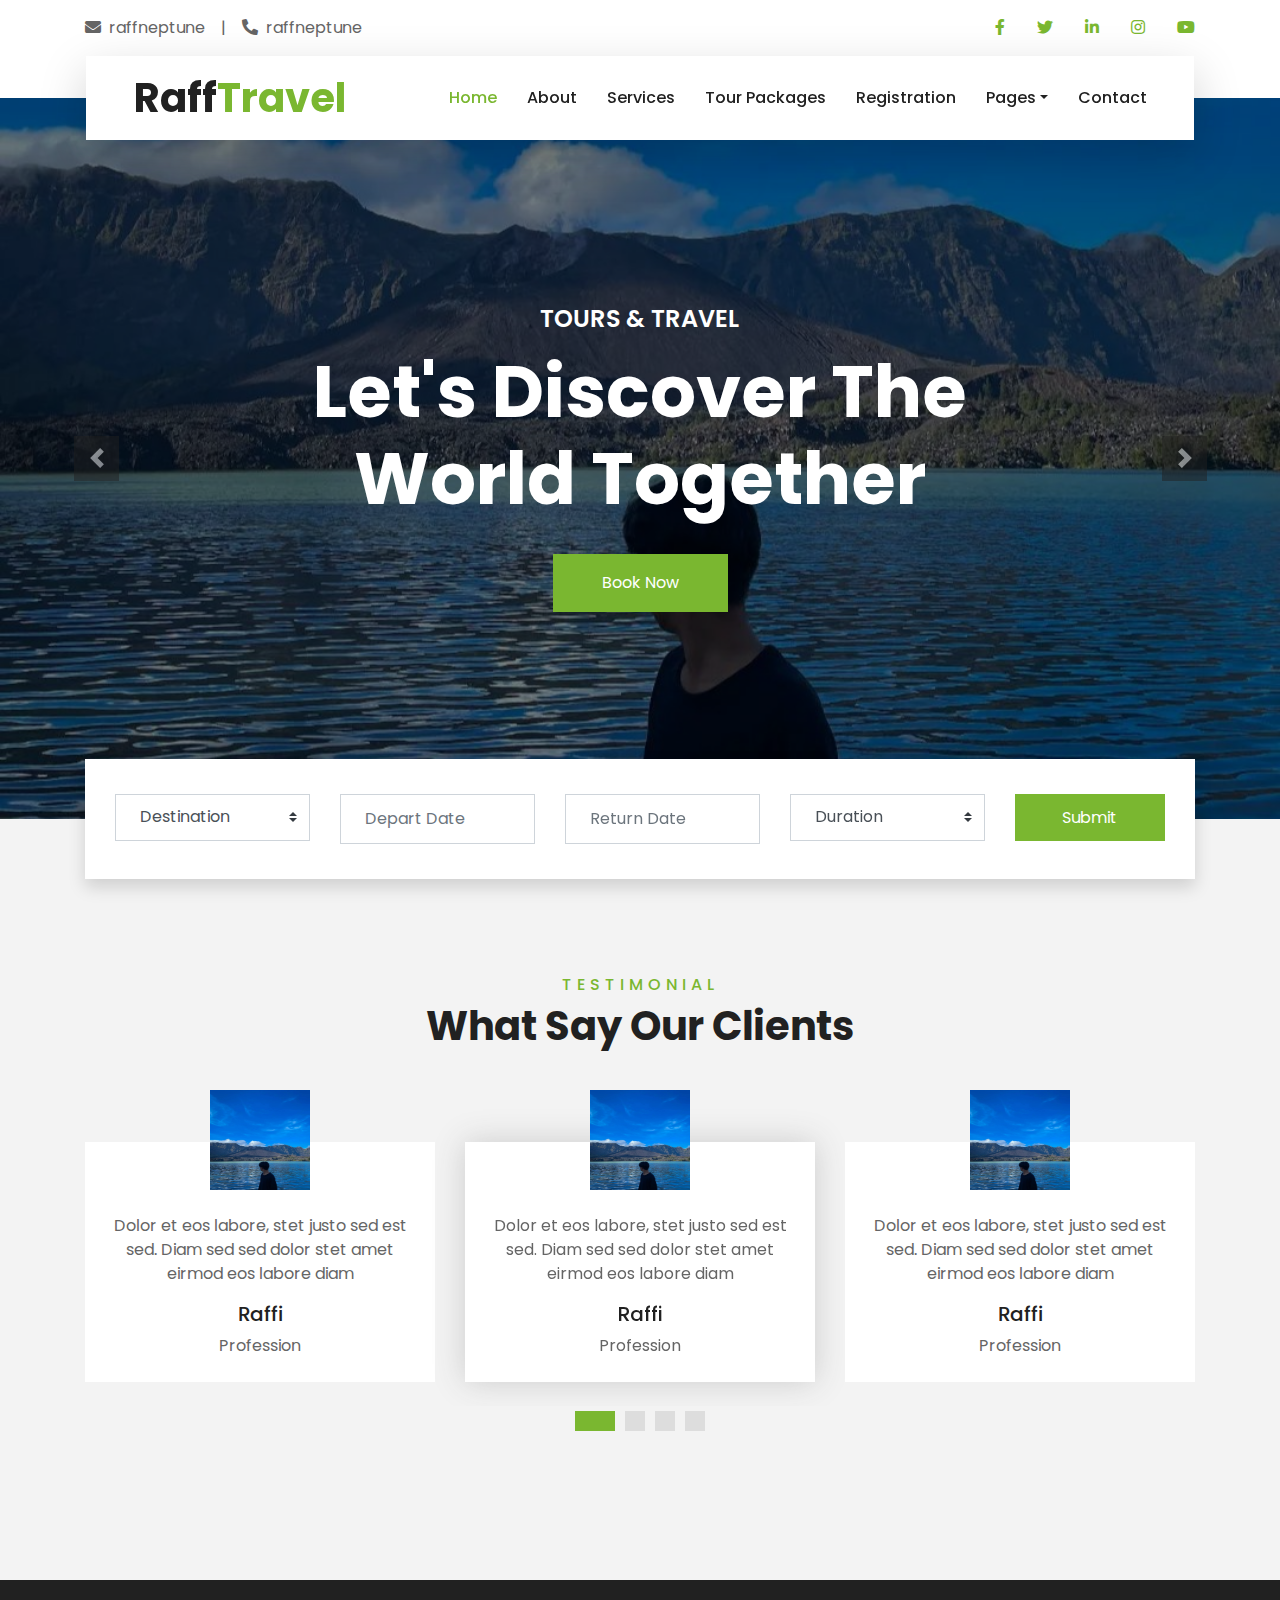
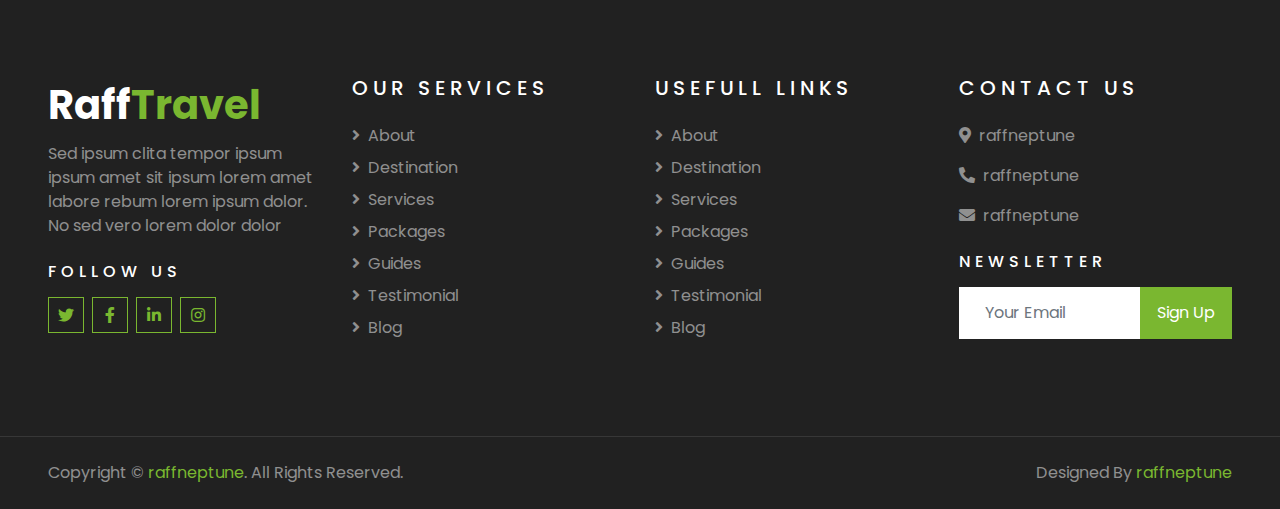
<file: testimonial.html>
<!DOCTYPE html>
<html lang="en">

<head>
    <meta charset="utf-8">
    <title>Raff | Travel</title>
    <meta content="width=device-width, initial-scale=1.0" name="viewport">
    <meta content="raffneptune" name="keywords">
    <meta content="raffneptune" name="description">

    <!-- Favicon -->
    <link href="img/favicon.ico" rel="icon">

    <!-- Google Web Fonts -->
    <link rel="preconnect" href="https://fonts.gstatic.com">
    <link href="https://fonts.googleapis.com/css2?family=Poppins:wght@400;500;600;700&display=swap" rel="stylesheet"> 

    <!-- Font Awesome -->
    <link href="https://cdnjs.cloudflare.com/ajax/libs/font-awesome/5.10.0/css/all.min.css" rel="stylesheet">

    <!-- Libraries Stylesheet -->
    <link href="lib/owlcarousel/assets/owl.carousel.min.css" rel="stylesheet">
    <link href="lib/tempusdominus/css/tempusdominus-bootstrap-4.min.css" rel="stylesheet" />

    <!-- Customized Bootstrap Stylesheet -->
    <link href="css/style.css" rel="stylesheet">

    <link rel="shortcut icon" href="img/raffneptune.jpg" type="image/x-icon" />
</head>

<body>
    <!-- Topbar Start -->
    <div class="container-fluid bg-light pt-3 d-none d-lg-block">
        <div class="container">
            <div class="row">
                <div class="col-lg-6 text-center text-lg-left mb-2 mb-lg-0">
                    <div class="d-inline-flex align-items-center">
                        <p><i class="fa fa-envelope mr-2"></i>raffneptune</p>
                        <p class="text-body px-3">|</p>
                        <p><i class="fa fa-phone-alt mr-2"></i>raffneptune</p>
                    </div>
                </div>
                <div class="col-lg-6 text-center text-lg-right">
                    <div class="d-inline-flex align-items-center">
                        <a class="text-primary px-3" href="">
                            <i class="fab fa-facebook-f"></i>
                        </a>
                        <a class="text-primary px-3" href="">
                            <i class="fab fa-twitter"></i>
                        </a>
                        <a class="text-primary px-3" href="">
                            <i class="fab fa-linkedin-in"></i>
                        </a>
                        <a class="text-primary px-3" href="https://www.instagram.com/raffneptune/">
                            <i class="fab fa-instagram"></i>
                        </a>
                        <a class="text-primary pl-3" href="">
                            <i class="fab fa-youtube"></i>
                        </a>
                    </div>
                </div>
            </div>
        </div>
    </div>
    <!-- Topbar End -->

    <!-- Navbar Start -->
    <div class="container-fluid position-relative nav-bar p-0">
        <div class="container-lg position-relative p-0 px-lg-3" style="z-index: 9;">
            <nav class="navbar navbar-expand-lg bg-light navbar-light shadow-lg py-3 py-lg-0 pl-3 pl-lg-5">
                <a href="" class="navbar-brand">
                    <h1 class="m-0 text-primary"><span class="text-dark">Raff</span>Travel</h1>
                </a>
                <button type="button" class="navbar-toggler" data-toggle="collapse" data-target="#navbarCollapse">
                    <span class="navbar-toggler-icon"></span>
                </button>
                <div class="collapse navbar-collapse justify-content-between px-3" id="navbarCollapse">
                    <div class="navbar-nav ml-auto py-0">
                        <a href="index.html" class="nav-item nav-link active">Home</a>
                        <a href="about.html" class="nav-item nav-link">About</a>
                        <a href="service.html" class="nav-item nav-link">Services</a>
                        <a href="package.html" class="nav-item nav-link">Tour Packages</a>
                        <a href="regis.html" class="nav-item nav-link">Registration</a>
                        <div class="nav-item dropdown">
                            <a href="#" class="nav-link dropdown-toggle" data-toggle="dropdown">Pages</a>
                            <div class="dropdown-menu border-0 rounded-0 m-0">
                                <a href="blog.html" class="dropdown-item">Blog Grid</a>
                                <a href="single.html" class="dropdown-item">Blog Detail</a>
                                <a href="destination.html" class="dropdown-item">Destination</a>
                                <a href="guide.html" class="dropdown-item">Travel Guides</a>
                                <a href="testimonial.html" class="dropdown-item">Testimonial</a>
                            </div>
                        </div>
                        <a href="contact.html" class="nav-item nav-link">Contact</a>
                    </div>
                </div>
            </nav>
        </div>
    </div>
    <!-- Navbar End -->

    <!-- Carousel Start -->
    <div class="container-fluid p-0">
        <div id="header-carousel" class="carousel slide" data-ride="carousel">
            <div class="carousel-inner">
                <div class="carousel-item active">
                    <img class="w-100" src="img/raffneptunelandscape.jpg" alt="Image">
                    <div class="carousel-caption d-flex flex-column align-items-center justify-content-center">
                        <div class="p-3" style="max-width: 900px;">
                            <h4 class="text-white text-uppercase mb-md-3">Tours & Travel</h4>
                            <h1 class="display-3 text-white mb-md-4">Let's Discover The World Together</h1>
                            <a href="" class="btn btn-primary py-md-3 px-md-5 mt-2">Book Now</a>
                        </div>
                    </div>
                </div>
                <div class="carousel-item">
                    <img class="w-100" src="img/raffneptunelandscape.jpg" alt="Image">
                    <div class="carousel-caption d-flex flex-column align-items-center justify-content-center">
                        <div class="p-3" style="max-width: 900px;">
                            <h4 class="text-white text-uppercase mb-md-3">Tours & Travel</h4>
                            <h1 class="display-3 text-white mb-md-4">Discover Amazing Places With Us</h1>
                            <a href="" class="btn btn-primary py-md-3 px-md-5 mt-2">Book Now</a>
                        </div>
                    </div>
                </div>
            </div>
            <a class="carousel-control-prev" href="#header-carousel" data-slide="prev">
                <div class="btn btn-dark" style="width: 45px; height: 45px;">
                    <span class="carousel-control-prev-icon mb-n2"></span>
                </div>
            </a>
            <a class="carousel-control-next" href="#header-carousel" data-slide="next">
                <div class="btn btn-dark" style="width: 45px; height: 45px;">
                    <span class="carousel-control-next-icon mb-n2"></span>
                </div>
            </a>
        </div>
    </div>
    <!-- Carousel End -->

    <!-- Booking Start -->
    <div class="container-fluid booking mt-5 pb-5">
        <div class="container pb-5">
            <div class="bg-light shadow" style="padding: 30px;">
                <div class="row align-items-center" style="min-height: 60px;">
                    <div class="col-md-10">
                        <div class="row">
                            <div class="col-md-3">
                                <div class="mb-3 mb-md-0">
                                    <select class="custom-select px-4" style="height: 47px;">
                                        <option selected>Destination</option>
                                        <option value="1">Destination 1</option>
                                        <option value="2">Destination 2</option>
                                        <option value="3">Destination 3</option>
                                    </select>
                                </div>
                            </div>
                            <div class="col-md-3">
                                <div class="mb-3 mb-md-0">
                                    <div class="date" id="date1" data-target-input="nearest">
                                        <input type="text" class="form-control p-4 datetimepicker-input" placeholder="Depart Date" data-target="#date1" data-toggle="datetimepicker"/>
                                    </div>
                                </div>
                            </div>
                            <div class="col-md-3">
                                <div class="mb-3 mb-md-0">
                                    <div class="date" id="date2" data-target-input="nearest">
                                        <input type="text" class="form-control p-4 datetimepicker-input" placeholder="Return Date" data-target="#date2" data-toggle="datetimepicker"/>
                                    </div>
                                </div>
                            </div>
                            <div class="col-md-3">
                                <div class="mb-3 mb-md-0">
                                    <select class="custom-select px-4" style="height: 47px;">
                                        <option selected>Duration</option>
                                        <option value="1">Duration 1</option>
                                        <option value="2">Duration 2</option>
                                        <option value="3">Duration 3</option>
                                    </select>
                                </div>
                            </div>
                        </div>
                    </div>
                    <div class="col-md-2">
                        <button class="btn btn-primary btn-block" type="submit" style="height: 47px; margin-top: -2px;">Submit</button>
                    </div>
                </div>
            </div>
        </div>
    </div>
    <!-- Booking End -->

    <!-- Testimonial Start -->
    <div class="container-fluid pb-1">
        <div class="container pb-5">
            <div class="text-center mb-3 pb-3">
                <h6 class="text-primary text-uppercase" style="letter-spacing: 5px;">Testimonial</h6>
                <h1>What Say Our Clients</h1>
            </div>
            <div class="owl-carousel testimonial-carousel">
                <div class="text-center pb-4">
                    <img class="img-fluid mx-auto" src="img/raffneptune.jpg" style="width: 100px; height: 100px;" >
                    <div class="testimonial-text bg-white p-4 mt-n5">
                        <p class="mt-5">Dolor et eos labore, stet justo sed est sed. Diam sed sed dolor stet amet eirmod eos labore diam
                        </p>
                        <h5 class="text-truncate">Raffi</h5>
                        <span>Profession</span>
                    </div>
                </div>
                <div class="text-center">
                    <img class="img-fluid mx-auto" src="img/raffneptune.jpg" style="width: 100px; height: 100px;" >
                    <div class="testimonial-text bg-white p-4 mt-n5">
                        <p class="mt-5">Dolor et eos labore, stet justo sed est sed. Diam sed sed dolor stet amet eirmod eos labore diam
                        </p>
                        <h5 class="text-truncate">Raffi</h5>
                        <span>Profession</span>
                    </div>
                </div>
                <div class="text-center">
                    <img class="img-fluid mx-auto" src="img/raffneptune.jpg" style="width: 100px; height: 100px;" >
                    <div class="testimonial-text bg-white p-4 mt-n5">
                        <p class="mt-5">Dolor et eos labore, stet justo sed est sed. Diam sed sed dolor stet amet eirmod eos labore diam
                        </p>
                        <h5 class="text-truncate">Raffi</h5>
                        <span>Profession</span>
                    </div>
                </div>
                <div class="text-center">
                    <img class="img-fluid mx-auto" src="img/raffneptune.jpg" style="width: 100px; height: 100px;" >
                    <div class="testimonial-text bg-white p-4 mt-n5">
                        <p class="mt-5">Dolor et eos labore, stet justo sed est sed. Diam sed sed dolor stet amet eirmod eos labore diam
                        </p>
                        <h5 class="text-truncate">Raffi</h5>
                        <span>Profession</span>
                    </div>
                </div>
            </div>
        </div>
    </div>
    <!-- Testimonial End -->  

    <!-- Footer Start -->
    <div class="container-fluid bg-dark text-white-50 py-5 px-sm-3 px-lg-5" style="margin-top: 90px;">
        <div class="row pt-5">
            <div class="col-lg-3 col-md-6 mb-5">
                <a href="" class="navbar-brand">
                    <h1 class="text-primary"><span class="text-white">Raff</span>Travel</h1>
                </a>
                <p>Sed ipsum clita tempor ipsum ipsum amet sit ipsum lorem amet labore rebum lorem ipsum dolor. No sed vero lorem dolor dolor</p>
                <h6 class="text-white text-uppercase mt-4 mb-3" style="letter-spacing: 5px;">Follow Us</h6>
                <div class="d-flex justify-content-start">
                    <a class="btn btn-outline-primary btn-square mr-2" href="#"><i class="fab fa-twitter"></i></a>
                    <a class="btn btn-outline-primary btn-square mr-2" href="#"><i class="fab fa-facebook-f"></i></a>
                    <a class="btn btn-outline-primary btn-square mr-2" href="#"><i class="fab fa-linkedin-in"></i></a>
                    <a class="btn btn-outline-primary btn-square" href="https://www.instagram.com/raffneptune/"><i class="fab fa-instagram"></i></a>
                </div>
            </div>
            <div class="col-lg-3 col-md-6 mb-5">
                <h5 class="text-white text-uppercase mb-4" style="letter-spacing: 5px;">Our Services</h5>
                <div class="d-flex flex-column justify-content-start">
                    <a class="text-white-50 mb-2" href="#"><i class="fa fa-angle-right mr-2"></i>About</a>
                    <a class="text-white-50 mb-2" href="#"><i class="fa fa-angle-right mr-2"></i>Destination</a>
                    <a class="text-white-50 mb-2" href="#"><i class="fa fa-angle-right mr-2"></i>Services</a>
                    <a class="text-white-50 mb-2" href="#"><i class="fa fa-angle-right mr-2"></i>Packages</a>
                    <a class="text-white-50 mb-2" href="#"><i class="fa fa-angle-right mr-2"></i>Guides</a>
                    <a class="text-white-50 mb-2" href="#"><i class="fa fa-angle-right mr-2"></i>Testimonial</a>
                    <a class="text-white-50" href="#"><i class="fa fa-angle-right mr-2"></i>Blog</a>
                </div>
            </div>
            <div class="col-lg-3 col-md-6 mb-5">
                <h5 class="text-white text-uppercase mb-4" style="letter-spacing: 5px;">Usefull Links</h5>
                <div class="d-flex flex-column justify-content-start">
                    <a class="text-white-50 mb-2" href="#"><i class="fa fa-angle-right mr-2"></i>About</a>
                    <a class="text-white-50 mb-2" href="#"><i class="fa fa-angle-right mr-2"></i>Destination</a>
                    <a class="text-white-50 mb-2" href="#"><i class="fa fa-angle-right mr-2"></i>Services</a>
                    <a class="text-white-50 mb-2" href="#"><i class="fa fa-angle-right mr-2"></i>Packages</a>
                    <a class="text-white-50 mb-2" href="#"><i class="fa fa-angle-right mr-2"></i>Guides</a>
                    <a class="text-white-50 mb-2" href="#"><i class="fa fa-angle-right mr-2"></i>Testimonial</a>
                    <a class="text-white-50" href="#"><i class="fa fa-angle-right mr-2"></i>Blog</a>
                </div>
            </div>
            <div class="col-lg-3 col-md-6 mb-5">
                <h5 class="text-white text-uppercase mb-4" style="letter-spacing: 5px;">Contact Us</h5>
                <p><i class="fa fa-map-marker-alt mr-2"></i>raffneptune</p>
                <p><i class="fa fa-phone-alt mr-2"></i>raffneptune</p>
                <p><i class="fa fa-envelope mr-2"></i>raffneptune</p>
                <h6 class="text-white text-uppercase mt-4 mb-3" style="letter-spacing: 5px;">Newsletter</h6>
                <div class="w-100">
                    <div class="input-group">
                        <input type="text" class="form-control border-light" style="padding: 25px;" placeholder="Your Email">
                        <div class="input-group-append">
                            <button class="btn btn-primary px-3">Sign Up</button>
                        </div>
                    </div>
                </div>
            </div>
        </div>
    </div>
    <div class="container-fluid bg-dark text-white border-top py-4 px-sm-3 px-md-5" style="border-color: rgba(256, 256, 256, .1) !important;">
        <div class="row">
            <div class="col-lg-6 text-center text-md-left mb-3 mb-md-0">
                <p class="m-0 text-white-50">Copyright &copy; <a href="https://www.instagram.com/raffneptune/   ">raffneptune</a>. All Rights Reserved.</a>
                </p>
            </div>
            <div class="col-lg-6 text-center text-md-right">
                <p class="m-0 text-white-50">Designed By <a href="https://www.instagram.com/raffneptune/">raffneptune</a>
                </p>
            </div>
        </div>
    </div>
    <!-- Footer End -->

    <!-- Back to Top -->
    <a href="#" class="btn btn-lg btn-primary btn-lg-square back-to-top"><i class="fa fa-angle-double-up"></i></a>

    <!-- JavaScript Libraries -->
    <script src="https://code.jquery.com/jquery-3.4.1.min.js"></script>
    <script src="https://stackpath.bootstrapcdn.com/bootstrap/4.4.1/js/bootstrap.bundle.min.js"></script>
    <script src="lib/easing/easing.min.js"></script>
    <script src="lib/owlcarousel/owl.carousel.min.js"></script>
    <script src="lib/tempusdominus/js/moment.min.js"></script>
    <script src="lib/tempusdominus/js/moment-timezone.min.js"></script>
    <script src="lib/tempusdominus/js/tempusdominus-bootstrap-4.min.js"></script>

    <!-- Contact Javascript File -->
    <script src="mail/jqBootstrapValidation.min.js"></script>
    <script src="mail/contact.js"></script>

    <!-- Template Javascript -->
    <script src="js/main.js"></script>
</body>

</html>
</file>
<file: css/style.css>
/******* Bootstrap Theming ********/
/*!
 * Bootstrap v4.5.3 (https://getbootstrap.com/)
 * Copyright 2011-2020 The Bootstrap Authors
 * Copyright 2011-2020 Twitter, Inc.
 * Licensed under MIT (https://github.com/twbs/bootstrap/blob/main/LICENSE)
 */
:root {
  --blue: #007bff;
  --indigo: #6610f2;
  --purple: #6f42c1;
  --pink: #e83e8c;
  --red: #dc3545;
  --orange: #fd7e14;
  --yellow: #ffc107;
  --green: #28a745;
  --teal: #20c997;
  --cyan: #17a2b8;
  --white: #fff;
  --gray: #6c757d;
  --gray-dark: #343a40;
  --primary: #7AB730;
  --secondary: #f4faec;
  --success: #28a745;
  --info: #17a2b8;
  --warning: #ffc107;
  --danger: #dc3545;
  --light: #FFFFFF;
  --dark: #212121;
  --breakpoint-xs: 0;
  --breakpoint-sm: 576px;
  --breakpoint-md: 768px;
  --breakpoint-lg: 992px;
  --breakpoint-xl: 1200px;
  --font-family-sans-serif: "Poppins", sans-serif;
  --font-family-monospace: SFMono-Regular, Menlo, Monaco, Consolas, "Liberation Mono", "Courier New", monospace;
}

*,
*::before,
*::after {
  box-sizing: border-box;
}

html {
  font-family: sans-serif;
  line-height: 1.15;
  -webkit-text-size-adjust: 100%;
  -webkit-tap-highlight-color: rgba(0, 0, 0, 0);
}

article, aside, figcaption, figure, footer, header, hgroup, main, nav, section {
  display: block;
}

body {
  margin: 0;
  font-family: "Poppins", sans-serif;
  font-size: 1rem;
  font-weight: 400;
  line-height: 1.5;
  color: #656565;
  text-align: left;
  background-color: #F3F3F3;
}

[tabindex="-1"]:focus:not(:focus-visible) {
  outline: 0 !important;
}

hr {
  box-sizing: content-box;
  height: 0;
  overflow: visible;
}

h1, h2, h3, h4, h5, h6 {
  margin-top: 0;
  margin-bottom: 0.5rem;
}

p {
  margin-top: 0;
  margin-bottom: 1rem;
}

abbr[title],
abbr[data-original-title] {
  text-decoration: underline;
  text-decoration: underline dotted;
  cursor: help;
  border-bottom: 0;
  text-decoration-skip-ink: none;
}

address {
  margin-bottom: 1rem;
  font-style: normal;
  line-height: inherit;
}

ol,
ul,
dl {
  margin-top: 0;
  margin-bottom: 1rem;
}

ol ol,
ul ul,
ol ul,
ul ol {
  margin-bottom: 0;
}

dt {
  font-weight: 700;
}

dd {
  margin-bottom: .5rem;
  margin-left: 0;
}

blockquote {
  margin: 0 0 1rem;
}

b,
strong {
  font-weight: bolder;
}

small {
  font-size: 80%;
}

sub,
sup {
  position: relative;
  font-size: 75%;
  line-height: 0;
  vertical-align: baseline;
}

sub {
  bottom: -.25em;
}

sup {
  top: -.5em;
}

a {
  color: #7AB730;
  text-decoration: none;
  background-color: transparent;
}

a:hover {
  color: #527a20;
  text-decoration: underline;
}

a:not([href]):not([class]) {
  color: inherit;
  text-decoration: none;
}

a:not([href]):not([class]):hover {
  color: inherit;
  text-decoration: none;
}

pre,
code,
kbd,
samp {
  font-family: SFMono-Regular, Menlo, Monaco, Consolas, "Liberation Mono", "Courier New", monospace;
  font-size: 1em;
}

pre {
  margin-top: 0;
  margin-bottom: 1rem;
  overflow: auto;
  -ms-overflow-style: scrollbar;
}

figure {
  margin: 0 0 1rem;
}

img {
  vertical-align: middle;
  border-style: none;
}

svg {
  overflow: hidden;
  vertical-align: middle;
}

table {
  border-collapse: collapse;
}

caption {
  padding-top: 0.75rem;
  padding-bottom: 0.75rem;
  color: #6c757d;
  text-align: left;
  caption-side: bottom;
}

th {
  text-align: inherit;
  text-align: -webkit-match-parent;
}

label {
  display: inline-block;
  margin-bottom: 0.5rem;
}

button {
  border-radius: 0;
}

button:focus {
  outline: 1px dotted;
  outline: 5px auto -webkit-focus-ring-color;
}

input,
button,
select,
optgroup,
textarea {
  margin: 0;
  font-family: inherit;
  font-size: inherit;
  line-height: inherit;
}

button,
input {
  overflow: visible;
}

button,
select {
  text-transform: none;
}

[role="button"] {
  cursor: pointer;
}

select {
  word-wrap: normal;
}

button,
[type="button"],
[type="reset"],
[type="submit"] {
  -webkit-appearance: button;
}

button:not(:disabled),
[type="button"]:not(:disabled),
[type="reset"]:not(:disabled),
[type="submit"]:not(:disabled) {
  cursor: pointer;
}

button::-moz-focus-inner,
[type="button"]::-moz-focus-inner,
[type="reset"]::-moz-focus-inner,
[type="submit"]::-moz-focus-inner {
  padding: 0;
  border-style: none;
}

input[type="radio"],
input[type="checkbox"] {
  box-sizing: border-box;
  padding: 0;
}

textarea {
  overflow: auto;
  resize: vertical;
}

fieldset {
  min-width: 0;
  padding: 0;
  margin: 0;
  border: 0;
}

legend {
  display: block;
  width: 100%;
  max-width: 100%;
  padding: 0;
  margin-bottom: .5rem;
  font-size: 1.5rem;
  line-height: inherit;
  color: inherit;
  white-space: normal;
}

@media (max-width: 1200px) {
  legend {
    font-size: calc(1.275rem + 0.3vw) ;
  }
}

progress {
  vertical-align: baseline;
}

[type="number"]::-webkit-inner-spin-button,
[type="number"]::-webkit-outer-spin-button {
  height: auto;
}

[type="search"] {
  outline-offset: -2px;
  -webkit-appearance: none;
}

[type="search"]::-webkit-search-decoration {
  -webkit-appearance: none;
}

::-webkit-file-upload-button {
  font: inherit;
  -webkit-appearance: button;
}

output {
  display: inline-block;
}

summary {
  display: list-item;
  cursor: pointer;
}

template {
  display: none;
}

[hidden] {
  display: none !important;
}

h1, h2, h3, h4, h5, h6,
.h1, .h2, .h3, .h4, .h5, .h6 {
  margin-bottom: 0.5rem;
  font-weight: 500;
  line-height: 1.2;
  color: #212121;
}

h1, .h1 {
  font-size: 2.5rem;
}

@media (max-width: 1200px) {
  h1, .h1 {
    font-size: calc(1.375rem + 1.5vw) ;
  }
}

h2, .h2 {
  font-size: 2rem;
}

@media (max-width: 1200px) {
  h2, .h2 {
    font-size: calc(1.325rem + 0.9vw) ;
  }
}

h3, .h3 {
  font-size: 1.75rem;
}

@media (max-width: 1200px) {
  h3, .h3 {
    font-size: calc(1.3rem + 0.6vw) ;
  }
}

h4, .h4 {
  font-size: 1.5rem;
}

@media (max-width: 1200px) {
  h4, .h4 {
    font-size: calc(1.275rem + 0.3vw) ;
  }
}

h5, .h5 {
  font-size: 1.25rem;
}

h6, .h6 {
  font-size: 1rem;
}

.lead {
  font-size: 1.25rem;
  font-weight: 300;
}

.display-1 {
  font-size: 6rem;
  font-weight: 300;
  line-height: 1.2;
}

@media (max-width: 1200px) {
  .display-1 {
    font-size: calc(1.725rem + 5.7vw) ;
  }
}

.display-2 {
  font-size: 5.5rem;
  font-weight: 300;
  line-height: 1.2;
}

@media (max-width: 1200px) {
  .display-2 {
    font-size: calc(1.675rem + 5.1vw) ;
  }
}

.display-3 {
  font-size: 4.5rem;
  font-weight: 300;
  line-height: 1.2;
}

@media (max-width: 1200px) {
  .display-3 {
    font-size: calc(1.575rem + 3.9vw) ;
  }
}

.display-4 {
  font-size: 3.5rem;
  font-weight: 300;
  line-height: 1.2;
}

@media (max-width: 1200px) {
  .display-4 {
    font-size: calc(1.475rem + 2.7vw) ;
  }
}

hr {
  margin-top: 1rem;
  margin-bottom: 1rem;
  border: 0;
  border-top: 1px solid rgba(0, 0, 0, 0.1);
}

small,
.small {
  font-size: 80%;
  font-weight: 400;
}

mark,
.mark {
  padding: 0.2em;
  background-color: #fcf8e3;
}

.list-unstyled {
  padding-left: 0;
  list-style: none;
}

.list-inline {
  padding-left: 0;
  list-style: none;
}

.list-inline-item {
  display: inline-block;
}

.list-inline-item:not(:last-child) {
  margin-right: 0.5rem;
}

.initialism {
  font-size: 90%;
  text-transform: uppercase;
}

.blockquote {
  margin-bottom: 1rem;
  font-size: 1.25rem;
}

.blockquote-footer {
  display: block;
  font-size: 80%;
  color: #6c757d;
}

.blockquote-footer::before {
  content: "\2014\00A0";
}

.img-fluid {
  max-width: 100%;
  height: auto;
}

.img-thumbnail {
  padding: 0.25rem;
  background-color: #F3F3F3;
  border: 1px solid #dee2e6;
  max-width: 100%;
  height: auto;
}

.figure {
  display: inline-block;
}

.figure-img {
  margin-bottom: 0.5rem;
  line-height: 1;
}

.figure-caption {
  font-size: 90%;
  color: #6c757d;
}

code {
  font-size: 87.5%;
  color: #e83e8c;
  word-wrap: break-word;
}

a > code {
  color: inherit;
}

kbd {
  padding: 0.2rem 0.4rem;
  font-size: 87.5%;
  color: #fff;
  background-color: #212529;
}

kbd kbd {
  padding: 0;
  font-size: 100%;
  font-weight: 700;
}

pre {
  display: block;
  font-size: 87.5%;
  color: #212529;
}

pre code {
  font-size: inherit;
  color: inherit;
  word-break: normal;
}

.pre-scrollable {
  max-height: 340px;
  overflow-y: scroll;
}

.container,
.container-fluid,
.container-sm,
.container-md,
.container-lg,
.container-xl {
  width: 100%;
  padding-right: 15px;
  padding-left: 15px;
  margin-right: auto;
  margin-left: auto;
}

@media (min-width: 576px) {
  .container, .container-sm {
    max-width: 540px;
  }
}

@media (min-width: 768px) {
  .container, .container-sm, .container-md {
    max-width: 720px;
  }
}

@media (min-width: 992px) {
  .container, .container-sm, .container-md, .container-lg {
    max-width: 960px;
  }
}

@media (min-width: 1200px) {
  .container, .container-sm, .container-md, .container-lg, .container-xl {
    max-width: 1140px;
  }
}

.row {
  display: flex;
  flex-wrap: wrap;
  margin-right: -15px;
  margin-left: -15px;
}

.no-gutters {
  margin-right: 0;
  margin-left: 0;
}

.no-gutters > .col,
.no-gutters > [class*="col-"] {
  padding-right: 0;
  padding-left: 0;
}

.col-1, .col-2, .col-3, .col-4, .col-5, .col-6, .col-7, .col-8, .col-9, .col-10, .col-11, .col-12, .col,
.col-auto, .col-sm-1, .col-sm-2, .col-sm-3, .col-sm-4, .col-sm-5, .col-sm-6, .col-sm-7, .col-sm-8, .col-sm-9, .col-sm-10, .col-sm-11, .col-sm-12, .col-sm,
.col-sm-auto, .col-md-1, .col-md-2, .col-md-3, .col-md-4, .col-md-5, .col-md-6, .col-md-7, .col-md-8, .col-md-9, .col-md-10, .col-md-11, .col-md-12, .col-md,
.col-md-auto, .col-lg-1, .col-lg-2, .col-lg-3, .col-lg-4, .col-lg-5, .col-lg-6, .col-lg-7, .col-lg-8, .col-lg-9, .col-lg-10, .col-lg-11, .col-lg-12, .col-lg,
.col-lg-auto, .col-xl-1, .col-xl-2, .col-xl-3, .col-xl-4, .col-xl-5, .col-xl-6, .col-xl-7, .col-xl-8, .col-xl-9, .col-xl-10, .col-xl-11, .col-xl-12, .col-xl,
.col-xl-auto {
  position: relative;
  width: 100%;
  padding-right: 15px;
  padding-left: 15px;
}

.col {
  flex-basis: 0;
  flex-grow: 1;
  max-width: 100%;
}

.row-cols-1 > * {
  flex: 0 0 100%;
  max-width: 100%;
}

.row-cols-2 > * {
  flex: 0 0 50%;
  max-width: 50%;
}

.row-cols-3 > * {
  flex: 0 0 33.33333%;
  max-width: 33.33333%;
}

.row-cols-4 > * {
  flex: 0 0 25%;
  max-width: 25%;
}

.row-cols-5 > * {
  flex: 0 0 20%;
  max-width: 20%;
}

.row-cols-6 > * {
  flex: 0 0 16.66667%;
  max-width: 16.66667%;
}

.col-auto {
  flex: 0 0 auto;
  width: auto;
  max-width: 100%;
}

.col-1 {
  flex: 0 0 8.33333%;
  max-width: 8.33333%;
}

.col-2 {
  flex: 0 0 16.66667%;
  max-width: 16.66667%;
}

.col-3 {
  flex: 0 0 25%;
  max-width: 25%;
}

.col-4 {
  flex: 0 0 33.33333%;
  max-width: 33.33333%;
}

.col-5 {
  flex: 0 0 41.66667%;
  max-width: 41.66667%;
}

.col-6 {
  flex: 0 0 50%;
  max-width: 50%;
}

.col-7 {
  flex: 0 0 58.33333%;
  max-width: 58.33333%;
}

.col-8 {
  flex: 0 0 66.66667%;
  max-width: 66.66667%;
}

.col-9 {
  flex: 0 0 75%;
  max-width: 75%;
}

.col-10 {
  flex: 0 0 83.33333%;
  max-width: 83.33333%;
}

.col-11 {
  flex: 0 0 91.66667%;
  max-width: 91.66667%;
}

.col-12 {
  flex: 0 0 100%;
  max-width: 100%;
}

.order-first {
  order: -1;
}

.order-last {
  order: 13;
}

.order-0 {
  order: 0;
}

.order-1 {
  order: 1;
}

.order-2 {
  order: 2;
}

.order-3 {
  order: 3;
}

.order-4 {
  order: 4;
}

.order-5 {
  order: 5;
}

.order-6 {
  order: 6;
}

.order-7 {
  order: 7;
}

.order-8 {
  order: 8;
}

.order-9 {
  order: 9;
}

.order-10 {
  order: 10;
}

.order-11 {
  order: 11;
}

.order-12 {
  order: 12;
}

.offset-1 {
  margin-left: 8.33333%;
}

.offset-2 {
  margin-left: 16.66667%;
}

.offset-3 {
  margin-left: 25%;
}

.offset-4 {
  margin-left: 33.33333%;
}

.offset-5 {
  margin-left: 41.66667%;
}

.offset-6 {
  margin-left: 50%;
}

.offset-7 {
  margin-left: 58.33333%;
}

.offset-8 {
  margin-left: 66.66667%;
}

.offset-9 {
  margin-left: 75%;
}

.offset-10 {
  margin-left: 83.33333%;
}

.offset-11 {
  margin-left: 91.66667%;
}

@media (min-width: 576px) {
  .col-sm {
    flex-basis: 0;
    flex-grow: 1;
    max-width: 100%;
  }
  .row-cols-sm-1 > * {
    flex: 0 0 100%;
    max-width: 100%;
  }
  .row-cols-sm-2 > * {
    flex: 0 0 50%;
    max-width: 50%;
  }
  .row-cols-sm-3 > * {
    flex: 0 0 33.33333%;
    max-width: 33.33333%;
  }
  .row-cols-sm-4 > * {
    flex: 0 0 25%;
    max-width: 25%;
  }
  .row-cols-sm-5 > * {
    flex: 0 0 20%;
    max-width: 20%;
  }
  .row-cols-sm-6 > * {
    flex: 0 0 16.66667%;
    max-width: 16.66667%;
  }
  .col-sm-auto {
    flex: 0 0 auto;
    width: auto;
    max-width: 100%;
  }
  .col-sm-1 {
    flex: 0 0 8.33333%;
    max-width: 8.33333%;
  }
  .col-sm-2 {
    flex: 0 0 16.66667%;
    max-width: 16.66667%;
  }
  .col-sm-3 {
    flex: 0 0 25%;
    max-width: 25%;
  }
  .col-sm-4 {
    flex: 0 0 33.33333%;
    max-width: 33.33333%;
  }
  .col-sm-5 {
    flex: 0 0 41.66667%;
    max-width: 41.66667%;
  }
  .col-sm-6 {
    flex: 0 0 50%;
    max-width: 50%;
  }
  .col-sm-7 {
    flex: 0 0 58.33333%;
    max-width: 58.33333%;
  }
  .col-sm-8 {
    flex: 0 0 66.66667%;
    max-width: 66.66667%;
  }
  .col-sm-9 {
    flex: 0 0 75%;
    max-width: 75%;
  }
  .col-sm-10 {
    flex: 0 0 83.33333%;
    max-width: 83.33333%;
  }
  .col-sm-11 {
    flex: 0 0 91.66667%;
    max-width: 91.66667%;
  }
  .col-sm-12 {
    flex: 0 0 100%;
    max-width: 100%;
  }
  .order-sm-first {
    order: -1;
  }
  .order-sm-last {
    order: 13;
  }
  .order-sm-0 {
    order: 0;
  }
  .order-sm-1 {
    order: 1;
  }
  .order-sm-2 {
    order: 2;
  }
  .order-sm-3 {
    order: 3;
  }
  .order-sm-4 {
    order: 4;
  }
  .order-sm-5 {
    order: 5;
  }
  .order-sm-6 {
    order: 6;
  }
  .order-sm-7 {
    order: 7;
  }
  .order-sm-8 {
    order: 8;
  }
  .order-sm-9 {
    order: 9;
  }
  .order-sm-10 {
    order: 10;
  }
  .order-sm-11 {
    order: 11;
  }
  .order-sm-12 {
    order: 12;
  }
  .offset-sm-0 {
    margin-left: 0;
  }
  .offset-sm-1 {
    margin-left: 8.33333%;
  }
  .offset-sm-2 {
    margin-left: 16.66667%;
  }
  .offset-sm-3 {
    margin-left: 25%;
  }
  .offset-sm-4 {
    margin-left: 33.33333%;
  }
  .offset-sm-5 {
    margin-left: 41.66667%;
  }
  .offset-sm-6 {
    margin-left: 50%;
  }
  .offset-sm-7 {
    margin-left: 58.33333%;
  }
  .offset-sm-8 {
    margin-left: 66.66667%;
  }
  .offset-sm-9 {
    margin-left: 75%;
  }
  .offset-sm-10 {
    margin-left: 83.33333%;
  }
  .offset-sm-11 {
    margin-left: 91.66667%;
  }
}

@media (min-width: 768px) {
  .col-md {
    flex-basis: 0;
    flex-grow: 1;
    max-width: 100%;
  }
  .row-cols-md-1 > * {
    flex: 0 0 100%;
    max-width: 100%;
  }
  .row-cols-md-2 > * {
    flex: 0 0 50%;
    max-width: 50%;
  }
  .row-cols-md-3 > * {
    flex: 0 0 33.33333%;
    max-width: 33.33333%;
  }
  .row-cols-md-4 > * {
    flex: 0 0 25%;
    max-width: 25%;
  }
  .row-cols-md-5 > * {
    flex: 0 0 20%;
    max-width: 20%;
  }
  .row-cols-md-6 > * {
    flex: 0 0 16.66667%;
    max-width: 16.66667%;
  }
  .col-md-auto {
    flex: 0 0 auto;
    width: auto;
    max-width: 100%;
  }
  .col-md-1 {
    flex: 0 0 8.33333%;
    max-width: 8.33333%;
  }
  .col-md-2 {
    flex: 0 0 16.66667%;
    max-width: 16.66667%;
  }
  .col-md-3 {
    flex: 0 0 25%;
    max-width: 25%;
  }
  .col-md-4 {
    flex: 0 0 33.33333%;
    max-width: 33.33333%;
  }
  .col-md-5 {
    flex: 0 0 41.66667%;
    max-width: 41.66667%;
  }
  .col-md-6 {
    flex: 0 0 50%;
    max-width: 50%;
  }
  .col-md-7 {
    flex: 0 0 58.33333%;
    max-width: 58.33333%;
  }
  .col-md-8 {
    flex: 0 0 66.66667%;
    max-width: 66.66667%;
  }
  .col-md-9 {
    flex: 0 0 75%;
    max-width: 75%;
  }
  .col-md-10 {
    flex: 0 0 83.33333%;
    max-width: 83.33333%;
  }
  .col-md-11 {
    flex: 0 0 91.66667%;
    max-width: 91.66667%;
  }
  .col-md-12 {
    flex: 0 0 100%;
    max-width: 100%;
  }
  .order-md-first {
    order: -1;
  }
  .order-md-last {
    order: 13;
  }
  .order-md-0 {
    order: 0;
  }
  .order-md-1 {
    order: 1;
  }
  .order-md-2 {
    order: 2;
  }
  .order-md-3 {
    order: 3;
  }
  .order-md-4 {
    order: 4;
  }
  .order-md-5 {
    order: 5;
  }
  .order-md-6 {
    order: 6;
  }
  .order-md-7 {
    order: 7;
  }
  .order-md-8 {
    order: 8;
  }
  .order-md-9 {
    order: 9;
  }
  .order-md-10 {
    order: 10;
  }
  .order-md-11 {
    order: 11;
  }
  .order-md-12 {
    order: 12;
  }
  .offset-md-0 {
    margin-left: 0;
  }
  .offset-md-1 {
    margin-left: 8.33333%;
  }
  .offset-md-2 {
    margin-left: 16.66667%;
  }
  .offset-md-3 {
    margin-left: 25%;
  }
  .offset-md-4 {
    margin-left: 33.33333%;
  }
  .offset-md-5 {
    margin-left: 41.66667%;
  }
  .offset-md-6 {
    margin-left: 50%;
  }
  .offset-md-7 {
    margin-left: 58.33333%;
  }
  .offset-md-8 {
    margin-left: 66.66667%;
  }
  .offset-md-9 {
    margin-left: 75%;
  }
  .offset-md-10 {
    margin-left: 83.33333%;
  }
  .offset-md-11 {
    margin-left: 91.66667%;
  }
}

@media (min-width: 992px) {
  .col-lg {
    flex-basis: 0;
    flex-grow: 1;
    max-width: 100%;
  }
  .row-cols-lg-1 > * {
    flex: 0 0 100%;
    max-width: 100%;
  }
  .row-cols-lg-2 > * {
    flex: 0 0 50%;
    max-width: 50%;
  }
  .row-cols-lg-3 > * {
    flex: 0 0 33.33333%;
    max-width: 33.33333%;
  }
  .row-cols-lg-4 > * {
    flex: 0 0 25%;
    max-width: 25%;
  }
  .row-cols-lg-5 > * {
    flex: 0 0 20%;
    max-width: 20%;
  }
  .row-cols-lg-6 > * {
    flex: 0 0 16.66667%;
    max-width: 16.66667%;
  }
  .col-lg-auto {
    flex: 0 0 auto;
    width: auto;
    max-width: 100%;
  }
  .col-lg-1 {
    flex: 0 0 8.33333%;
    max-width: 8.33333%;
  }
  .col-lg-2 {
    flex: 0 0 16.66667%;
    max-width: 16.66667%;
  }
  .col-lg-3 {
    flex: 0 0 25%;
    max-width: 25%;
  }
  .col-lg-4 {
    flex: 0 0 33.33333%;
    max-width: 33.33333%;
  }
  .col-lg-5 {
    flex: 0 0 41.66667%;
    max-width: 41.66667%;
  }
  .col-lg-6 {
    flex: 0 0 50%;
    max-width: 50%;
  }
  .col-lg-7 {
    flex: 0 0 58.33333%;
    max-width: 58.33333%;
  }
  .col-lg-8 {
    flex: 0 0 66.66667%;
    max-width: 66.66667%;
  }
  .col-lg-9 {
    flex: 0 0 75%;
    max-width: 75%;
  }
  .col-lg-10 {
    flex: 0 0 83.33333%;
    max-width: 83.33333%;
  }
  .col-lg-11 {
    flex: 0 0 91.66667%;
    max-width: 91.66667%;
  }
  .col-lg-12 {
    flex: 0 0 100%;
    max-width: 100%;
  }
  .order-lg-first {
    order: -1;
  }
  .order-lg-last {
    order: 13;
  }
  .order-lg-0 {
    order: 0;
  }
  .order-lg-1 {
    order: 1;
  }
  .order-lg-2 {
    order: 2;
  }
  .order-lg-3 {
    order: 3;
  }
  .order-lg-4 {
    order: 4;
  }
  .order-lg-5 {
    order: 5;
  }
  .order-lg-6 {
    order: 6;
  }
  .order-lg-7 {
    order: 7;
  }
  .order-lg-8 {
    order: 8;
  }
  .order-lg-9 {
    order: 9;
  }
  .order-lg-10 {
    order: 10;
  }
  .order-lg-11 {
    order: 11;
  }
  .order-lg-12 {
    order: 12;
  }
  .offset-lg-0 {
    margin-left: 0;
  }
  .offset-lg-1 {
    margin-left: 8.33333%;
  }
  .offset-lg-2 {
    margin-left: 16.66667%;
  }
  .offset-lg-3 {
    margin-left: 25%;
  }
  .offset-lg-4 {
    margin-left: 33.33333%;
  }
  .offset-lg-5 {
    margin-left: 41.66667%;
  }
  .offset-lg-6 {
    margin-left: 50%;
  }
  .offset-lg-7 {
    margin-left: 58.33333%;
  }
  .offset-lg-8 {
    margin-left: 66.66667%;
  }
  .offset-lg-9 {
    margin-left: 75%;
  }
  .offset-lg-10 {
    margin-left: 83.33333%;
  }
  .offset-lg-11 {
    margin-left: 91.66667%;
  }
}

@media (min-width: 1200px) {
  .col-xl {
    flex-basis: 0;
    flex-grow: 1;
    max-width: 100%;
  }
  .row-cols-xl-1 > * {
    flex: 0 0 100%;
    max-width: 100%;
  }
  .row-cols-xl-2 > * {
    flex: 0 0 50%;
    max-width: 50%;
  }
  .row-cols-xl-3 > * {
    flex: 0 0 33.33333%;
    max-width: 33.33333%;
  }
  .row-cols-xl-4 > * {
    flex: 0 0 25%;
    max-width: 25%;
  }
  .row-cols-xl-5 > * {
    flex: 0 0 20%;
    max-width: 20%;
  }
  .row-cols-xl-6 > * {
    flex: 0 0 16.66667%;
    max-width: 16.66667%;
  }
  .col-xl-auto {
    flex: 0 0 auto;
    width: auto;
    max-width: 100%;
  }
  .col-xl-1 {
    flex: 0 0 8.33333%;
    max-width: 8.33333%;
  }
  .col-xl-2 {
    flex: 0 0 16.66667%;
    max-width: 16.66667%;
  }
  .col-xl-3 {
    flex: 0 0 25%;
    max-width: 25%;
  }
  .col-xl-4 {
    flex: 0 0 33.33333%;
    max-width: 33.33333%;
  }
  .col-xl-5 {
    flex: 0 0 41.66667%;
    max-width: 41.66667%;
  }
  .col-xl-6 {
    flex: 0 0 50%;
    max-width: 50%;
  }
  .col-xl-7 {
    flex: 0 0 58.33333%;
    max-width: 58.33333%;
  }
  .col-xl-8 {
    flex: 0 0 66.66667%;
    max-width: 66.66667%;
  }
  .col-xl-9 {
    flex: 0 0 75%;
    max-width: 75%;
  }
  .col-xl-10 {
    flex: 0 0 83.33333%;
    max-width: 83.33333%;
  }
  .col-xl-11 {
    flex: 0 0 91.66667%;
    max-width: 91.66667%;
  }
  .col-xl-12 {
    flex: 0 0 100%;
    max-width: 100%;
  }
  .order-xl-first {
    order: -1;
  }
  .order-xl-last {
    order: 13;
  }
  .order-xl-0 {
    order: 0;
  }
  .order-xl-1 {
    order: 1;
  }
  .order-xl-2 {
    order: 2;
  }
  .order-xl-3 {
    order: 3;
  }
  .order-xl-4 {
    order: 4;
  }
  .order-xl-5 {
    order: 5;
  }
  .order-xl-6 {
    order: 6;
  }
  .order-xl-7 {
    order: 7;
  }
  .order-xl-8 {
    order: 8;
  }
  .order-xl-9 {
    order: 9;
  }
  .order-xl-10 {
    order: 10;
  }
  .order-xl-11 {
    order: 11;
  }
  .order-xl-12 {
    order: 12;
  }
  .offset-xl-0 {
    margin-left: 0;
  }
  .offset-xl-1 {
    margin-left: 8.33333%;
  }
  .offset-xl-2 {
    margin-left: 16.66667%;
  }
  .offset-xl-3 {
    margin-left: 25%;
  }
  .offset-xl-4 {
    margin-left: 33.33333%;
  }
  .offset-xl-5 {
    margin-left: 41.66667%;
  }
  .offset-xl-6 {
    margin-left: 50%;
  }
  .offset-xl-7 {
    margin-left: 58.33333%;
  }
  .offset-xl-8 {
    margin-left: 66.66667%;
  }
  .offset-xl-9 {
    margin-left: 75%;
  }
  .offset-xl-10 {
    margin-left: 83.33333%;
  }
  .offset-xl-11 {
    margin-left: 91.66667%;
  }
}

.table {
  width: 100%;
  margin-bottom: 1rem;
  color: #656565;
}

.table th,
.table td {
  padding: 0.75rem;
  vertical-align: top;
  border-top: 1px solid #dee2e6;
}

.table thead th {
  vertical-align: bottom;
  border-bottom: 2px solid #dee2e6;
}

.table tbody + tbody {
  border-top: 2px solid #dee2e6;
}

.table-sm th,
.table-sm td {
  padding: 0.3rem;
}

.table-bordered {
  border: 1px solid #dee2e6;
}

.table-bordered th,
.table-bordered td {
  border: 1px solid #dee2e6;
}

.table-bordered thead th,
.table-bordered thead td {
  border-bottom-width: 2px;
}

.table-borderless th,
.table-borderless td,
.table-borderless thead th,
.table-borderless tbody + tbody {
  border: 0;
}

.table-striped tbody tr:nth-of-type(odd) {
  background-color: rgba(0, 0, 0, 0.05);
}

.table-hover tbody tr:hover {
  color: #656565;
  background-color: rgba(0, 0, 0, 0.075);
}

.table-primary,
.table-primary > th,
.table-primary > td {
  background-color: #daebc5;
}

.table-primary th,
.table-primary td,
.table-primary thead th,
.table-primary tbody + tbody {
  border-color: #bada93;
}

.table-hover .table-primary:hover {
  background-color: #cee4b2;
}

.table-hover .table-primary:hover > td,
.table-hover .table-primary:hover > th {
  background-color: #cee4b2;
}

.table-secondary,
.table-secondary > th,
.table-secondary > td {
  background-color: #fcfefa;
}

.table-secondary th,
.table-secondary td,
.table-secondary thead th,
.table-secondary tbody + tbody {
  border-color: #f9fcf5;
}

.table-hover .table-secondary:hover {
  background-color: #effae5;
}

.table-hover .table-secondary:hover > td,
.table-hover .table-secondary:hover > th {
  background-color: #effae5;
}

.table-success,
.table-success > th,
.table-success > td {
  background-color: #c3e6cb;
}

.table-success th,
.table-success td,
.table-success thead th,
.table-success tbody + tbody {
  border-color: #8fd19e;
}

.table-hover .table-success:hover {
  background-color: #b1dfbb;
}

.table-hover .table-success:hover > td,
.table-hover .table-success:hover > th {
  background-color: #b1dfbb;
}

.table-info,
.table-info > th,
.table-info > td {
  background-color: #bee5eb;
}

.table-info th,
.table-info td,
.table-info thead th,
.table-info tbody + tbody {
  border-color: #86cfda;
}

.table-hover .table-info:hover {
  background-color: #abdde5;
}

.table-hover .table-info:hover > td,
.table-hover .table-info:hover > th {
  background-color: #abdde5;
}

.table-warning,
.table-warning > th,
.table-warning > td {
  background-color: #ffeeba;
}

.table-warning th,
.table-warning td,
.table-warning thead th,
.table-warning tbody + tbody {
  border-color: #ffdf7e;
}

.table-hover .table-warning:hover {
  background-color: #ffe8a1;
}

.table-hover .table-warning:hover > td,
.table-hover .table-warning:hover > th {
  background-color: #ffe8a1;
}

.table-danger,
.table-danger > th,
.table-danger > td {
  background-color: #f5c6cb;
}

.table-danger th,
.table-danger td,
.table-danger thead th,
.table-danger tbody + tbody {
  border-color: #ed969e;
}

.table-hover .table-danger:hover {
  background-color: #f1b0b7;
}

.table-hover .table-danger:hover > td,
.table-hover .table-danger:hover > th {
  background-color: #f1b0b7;
}

.table-light,
.table-light > th,
.table-light > td {
  background-color: white;
}

.table-light th,
.table-light td,
.table-light thead th,
.table-light tbody + tbody {
  border-color: white;
}

.table-hover .table-light:hover {
  background-color: #f2f2f2;
}

.table-hover .table-light:hover > td,
.table-hover .table-light:hover > th {
  background-color: #f2f2f2;
}

.table-dark,
.table-dark > th,
.table-dark > td {
  background-color: #c1c1c1;
}

.table-dark th,
.table-dark td,
.table-dark thead th,
.table-dark tbody + tbody {
  border-color: #8c8c8c;
}

.table-hover .table-dark:hover {
  background-color: #b4b4b4;
}

.table-hover .table-dark:hover > td,
.table-hover .table-dark:hover > th {
  background-color: #b4b4b4;
}

.table-active,
.table-active > th,
.table-active > td {
  background-color: rgba(0, 0, 0, 0.075);
}

.table-hover .table-active:hover {
  background-color: rgba(0, 0, 0, 0.075);
}

.table-hover .table-active:hover > td,
.table-hover .table-active:hover > th {
  background-color: rgba(0, 0, 0, 0.075);
}

.table .thead-dark th {
  color: #fff;
  background-color: #343a40;
  border-color: #454d55;
}

.table .thead-light th {
  color: #495057;
  background-color: #e9ecef;
  border-color: #dee2e6;
}

.table-dark {
  color: #fff;
  background-color: #343a40;
}

.table-dark th,
.table-dark td,
.table-dark thead th {
  border-color: #454d55;
}

.table-dark.table-bordered {
  border: 0;
}

.table-dark.table-striped tbody tr:nth-of-type(odd) {
  background-color: rgba(255, 255, 255, 0.05);
}

.table-dark.table-hover tbody tr:hover {
  color: #fff;
  background-color: rgba(255, 255, 255, 0.075);
}

@media (max-width: 575.98px) {
  .table-responsive-sm {
    display: block;
    width: 100%;
    overflow-x: auto;
    -webkit-overflow-scrolling: touch;
  }
  .table-responsive-sm > .table-bordered {
    border: 0;
  }
}

@media (max-width: 767.98px) {
  .table-responsive-md {
    display: block;
    width: 100%;
    overflow-x: auto;
    -webkit-overflow-scrolling: touch;
  }
  .table-responsive-md > .table-bordered {
    border: 0;
  }
}

@media (max-width: 991.98px) {
  .table-responsive-lg {
    display: block;
    width: 100%;
    overflow-x: auto;
    -webkit-overflow-scrolling: touch;
  }
  .table-responsive-lg > .table-bordered {
    border: 0;
  }
}

@media (max-width: 1199.98px) {
  .table-responsive-xl {
    display: block;
    width: 100%;
    overflow-x: auto;
    -webkit-overflow-scrolling: touch;
  }
  .table-responsive-xl > .table-bordered {
    border: 0;
  }
}

.table-responsive {
  display: block;
  width: 100%;
  overflow-x: auto;
  -webkit-overflow-scrolling: touch;
}

.table-responsive > .table-bordered {
  border: 0;
}

.form-control {
  display: block;
  width: 100%;
  height: calc(1.5em + 0.75rem + 2px);
  padding: 0.375rem 0.75rem;
  font-size: 1rem;
  font-weight: 400;
  line-height: 1.5;
  color: #495057;
  background-color: #fff;
  background-clip: padding-box;
  border: 1px solid #ced4da;
  border-radius: 0;
  transition: border-color 0.15s ease-in-out, box-shadow 0.15s ease-in-out;
}

@media (prefers-reduced-motion: reduce) {
  .form-control {
    transition: none;
  }
}

.form-control::-ms-expand {
  background-color: transparent;
  border: 0;
}

.form-control:-moz-focusring {
  color: transparent;
  text-shadow: 0 0 0 #495057;
}

.form-control:focus {
  color: #495057;
  background-color: #fff;
  border-color: #b8e087;
  outline: 0;
  box-shadow: 0 0 0 0.2rem rgba(122, 183, 48, 0.25);
}

.form-control::placeholder {
  color: #6c757d;
  opacity: 1;
}

.form-control:disabled, .form-control[readonly] {
  background-color: #e9ecef;
  opacity: 1;
}

input[type="date"].form-control,
input[type="time"].form-control,
input[type="datetime-local"].form-control,
input[type="month"].form-control {
  appearance: none;
}

select.form-control:focus::-ms-value {
  color: #495057;
  background-color: #fff;
}

.form-control-file,
.form-control-range {
  display: block;
  width: 100%;
}

.col-form-label {
  padding-top: calc(0.375rem + 1px);
  padding-bottom: calc(0.375rem + 1px);
  margin-bottom: 0;
  font-size: inherit;
  line-height: 1.5;
}

.col-form-label-lg {
  padding-top: calc(0.5rem + 1px);
  padding-bottom: calc(0.5rem + 1px);
  font-size: 1.25rem;
  line-height: 1.5;
}

.col-form-label-sm {
  padding-top: calc(0.25rem + 1px);
  padding-bottom: calc(0.25rem + 1px);
  font-size: 0.875rem;
  line-height: 1.5;
}

.form-control-plaintext {
  display: block;
  width: 100%;
  padding: 0.375rem 0;
  margin-bottom: 0;
  font-size: 1rem;
  line-height: 1.5;
  color: #656565;
  background-color: transparent;
  border: solid transparent;
  border-width: 1px 0;
}

.form-control-plaintext.form-control-sm, .form-control-plaintext.form-control-lg {
  padding-right: 0;
  padding-left: 0;
}

.form-control-sm {
  height: calc(1.5em + 0.5rem + 2px);
  padding: 0.25rem 0.5rem;
  font-size: 0.875rem;
  line-height: 1.5;
}

.form-control-lg {
  height: calc(1.5em + 1rem + 2px);
  padding: 0.5rem 1rem;
  font-size: 1.25rem;
  line-height: 1.5;
}

select.form-control[size], select.form-control[multiple] {
  height: auto;
}

textarea.form-control {
  height: auto;
}

.form-group {
  margin-bottom: 1rem;
}

.form-text {
  display: block;
  margin-top: 0.25rem;
}

.form-row {
  display: flex;
  flex-wrap: wrap;
  margin-right: -5px;
  margin-left: -5px;
}

.form-row > .col,
.form-row > [class*="col-"] {
  padding-right: 5px;
  padding-left: 5px;
}

.form-check {
  position: relative;
  display: block;
  padding-left: 1.25rem;
}

.form-check-input {
  position: absolute;
  margin-top: 0.3rem;
  margin-left: -1.25rem;
}

.form-check-input[disabled] ~ .form-check-label,
.form-check-input:disabled ~ .form-check-label {
  color: #6c757d;
}

.form-check-label {
  margin-bottom: 0;
}

.form-check-inline {
  display: inline-flex;
  align-items: center;
  padding-left: 0;
  margin-right: 0.75rem;
}

.form-check-inline .form-check-input {
  position: static;
  margin-top: 0;
  margin-right: 0.3125rem;
  margin-left: 0;
}

.valid-feedback {
  display: none;
  width: 100%;
  margin-top: 0.25rem;
  font-size: 80%;
  color: #28a745;
}

.valid-tooltip {
  position: absolute;
  top: 100%;
  left: 0;
  z-index: 5;
  display: none;
  max-width: 100%;
  padding: 0.25rem 0.5rem;
  margin-top: .1rem;
  font-size: 0.875rem;
  line-height: 1.5;
  color: #fff;
  background-color: rgba(40, 167, 69, 0.9);
}

.was-validated :valid ~ .valid-feedback,
.was-validated :valid ~ .valid-tooltip,
.is-valid ~ .valid-feedback,
.is-valid ~ .valid-tooltip {
  display: block;
}

.was-validated .form-control:valid, .form-control.is-valid {
  border-color: #28a745;
  padding-right: calc(1.5em + 0.75rem);
  background-image: url("data:image/svg+xml,%3csvg xmlns='http://www.w3.org/2000/svg' width='8' height='8' viewBox='0 0 8 8'%3e%3cpath fill='%2328a745' d='M2.3 6.73L.6 4.53c-.4-1.04.46-1.4 1.1-.8l1.1 1.4 3.4-3.8c.6-.63 1.6-.27 1.2.7l-4 4.6c-.43.5-.8.4-1.1.1z'/%3e%3c/svg%3e");
  background-repeat: no-repeat;
  background-position: right calc(0.375em + 0.1875rem) center;
  background-size: calc(0.75em + 0.375rem) calc(0.75em + 0.375rem);
}

.was-validated .form-control:valid:focus, .form-control.is-valid:focus {
  border-color: #28a745;
  box-shadow: 0 0 0 0.2rem rgba(40, 167, 69, 0.25);
}

.was-validated textarea.form-control:valid, textarea.form-control.is-valid {
  padding-right: calc(1.5em + 0.75rem);
  background-position: top calc(0.375em + 0.1875rem) right calc(0.375em + 0.1875rem);
}

.was-validated .custom-select:valid, .custom-select.is-valid {
  border-color: #28a745;
  padding-right: calc(0.75em + 2.3125rem);
  background: url("data:image/svg+xml,%3csvg xmlns='http://www.w3.org/2000/svg' width='4' height='5' viewBox='0 0 4 5'%3e%3cpath fill='%23343a40' d='M2 0L0 2h4zm0 5L0 3h4z'/%3e%3c/svg%3e") no-repeat right 0.75rem center/8px 10px, url("data:image/svg+xml,%3csvg xmlns='http://www.w3.org/2000/svg' width='8' height='8' viewBox='0 0 8 8'%3e%3cpath fill='%2328a745' d='M2.3 6.73L.6 4.53c-.4-1.04.46-1.4 1.1-.8l1.1 1.4 3.4-3.8c.6-.63 1.6-.27 1.2.7l-4 4.6c-.43.5-.8.4-1.1.1z'/%3e%3c/svg%3e") #fff no-repeat center right 1.75rem/calc(0.75em + 0.375rem) calc(0.75em + 0.375rem);
}

.was-validated .custom-select:valid:focus, .custom-select.is-valid:focus {
  border-color: #28a745;
  box-shadow: 0 0 0 0.2rem rgba(40, 167, 69, 0.25);
}

.was-validated .form-check-input:valid ~ .form-check-label, .form-check-input.is-valid ~ .form-check-label {
  color: #28a745;
}

.was-validated .form-check-input:valid ~ .valid-feedback,
.was-validated .form-check-input:valid ~ .valid-tooltip, .form-check-input.is-valid ~ .valid-feedback,
.form-check-input.is-valid ~ .valid-tooltip {
  display: block;
}

.was-validated .custom-control-input:valid ~ .custom-control-label, .custom-control-input.is-valid ~ .custom-control-label {
  color: #28a745;
}

.was-validated .custom-control-input:valid ~ .custom-control-label::before, .custom-control-input.is-valid ~ .custom-control-label::before {
  border-color: #28a745;
}

.was-validated .custom-control-input:valid:checked ~ .custom-control-label::before, .custom-control-input.is-valid:checked ~ .custom-control-label::before {
  border-color: #34ce57;
  background-color: #34ce57;
}

.was-validated .custom-control-input:valid:focus ~ .custom-control-label::before, .custom-control-input.is-valid:focus ~ .custom-control-label::before {
  box-shadow: 0 0 0 0.2rem rgba(40, 167, 69, 0.25);
}

.was-validated .custom-control-input:valid:focus:not(:checked) ~ .custom-control-label::before, .custom-control-input.is-valid:focus:not(:checked) ~ .custom-control-label::before {
  border-color: #28a745;
}

.was-validated .custom-file-input:valid ~ .custom-file-label, .custom-file-input.is-valid ~ .custom-file-label {
  border-color: #28a745;
}

.was-validated .custom-file-input:valid:focus ~ .custom-file-label, .custom-file-input.is-valid:focus ~ .custom-file-label {
  border-color: #28a745;
  box-shadow: 0 0 0 0.2rem rgba(40, 167, 69, 0.25);
}

.invalid-feedback {
  display: none;
  width: 100%;
  margin-top: 0.25rem;
  font-size: 80%;
  color: #dc3545;
}

.invalid-tooltip {
  position: absolute;
  top: 100%;
  left: 0;
  z-index: 5;
  display: none;
  max-width: 100%;
  padding: 0.25rem 0.5rem;
  margin-top: .1rem;
  font-size: 0.875rem;
  line-height: 1.5;
  color: #fff;
  background-color: rgba(220, 53, 69, 0.9);
}

.was-validated :invalid ~ .invalid-feedback,
.was-validated :invalid ~ .invalid-tooltip,
.is-invalid ~ .invalid-feedback,
.is-invalid ~ .invalid-tooltip {
  display: block;
}

.was-validated .form-control:invalid, .form-control.is-invalid {
  border-color: #dc3545;
  padding-right: calc(1.5em + 0.75rem);
  background-image: url("data:image/svg+xml,%3csvg xmlns='http://www.w3.org/2000/svg' width='12' height='12' fill='none' stroke='%23dc3545' viewBox='0 0 12 12'%3e%3ccircle cx='6' cy='6' r='4.5'/%3e%3cpath stroke-linejoin='round' d='M5.8 3.6h.4L6 6.5z'/%3e%3ccircle cx='6' cy='8.2' r='.6' fill='%23dc3545' stroke='none'/%3e%3c/svg%3e");
  background-repeat: no-repeat;
  background-position: right calc(0.375em + 0.1875rem) center;
  background-size: calc(0.75em + 0.375rem) calc(0.75em + 0.375rem);
}

.was-validated .form-control:invalid:focus, .form-control.is-invalid:focus {
  border-color: #dc3545;
  box-shadow: 0 0 0 0.2rem rgba(220, 53, 69, 0.25);
}

.was-validated textarea.form-control:invalid, textarea.form-control.is-invalid {
  padding-right: calc(1.5em + 0.75rem);
  background-position: top calc(0.375em + 0.1875rem) right calc(0.375em + 0.1875rem);
}

.was-validated .custom-select:invalid, .custom-select.is-invalid {
  border-color: #dc3545;
  padding-right: calc(0.75em + 2.3125rem);
  background: url("data:image/svg+xml,%3csvg xmlns='http://www.w3.org/2000/svg' width='4' height='5' viewBox='0 0 4 5'%3e%3cpath fill='%23343a40' d='M2 0L0 2h4zm0 5L0 3h4z'/%3e%3c/svg%3e") no-repeat right 0.75rem center/8px 10px, url("data:image/svg+xml,%3csvg xmlns='http://www.w3.org/2000/svg' width='12' height='12' fill='none' stroke='%23dc3545' viewBox='0 0 12 12'%3e%3ccircle cx='6' cy='6' r='4.5'/%3e%3cpath stroke-linejoin='round' d='M5.8 3.6h.4L6 6.5z'/%3e%3ccircle cx='6' cy='8.2' r='.6' fill='%23dc3545' stroke='none'/%3e%3c/svg%3e") #fff no-repeat center right 1.75rem/calc(0.75em + 0.375rem) calc(0.75em + 0.375rem);
}

.was-validated .custom-select:invalid:focus, .custom-select.is-invalid:focus {
  border-color: #dc3545;
  box-shadow: 0 0 0 0.2rem rgba(220, 53, 69, 0.25);
}

.was-validated .form-check-input:invalid ~ .form-check-label, .form-check-input.is-invalid ~ .form-check-label {
  color: #dc3545;
}

.was-validated .form-check-input:invalid ~ .invalid-feedback,
.was-validated .form-check-input:invalid ~ .invalid-tooltip, .form-check-input.is-invalid ~ .invalid-feedback,
.form-check-input.is-invalid ~ .invalid-tooltip {
  display: block;
}

.was-validated .custom-control-input:invalid ~ .custom-control-label, .custom-control-input.is-invalid ~ .custom-control-label {
  color: #dc3545;
}

.was-validated .custom-control-input:invalid ~ .custom-control-label::before, .custom-control-input.is-invalid ~ .custom-control-label::before {
  border-color: #dc3545;
}

.was-validated .custom-control-input:invalid:checked ~ .custom-control-label::before, .custom-control-input.is-invalid:checked ~ .custom-control-label::before {
  border-color: #e4606d;
  background-color: #e4606d;
}

.was-validated .custom-control-input:invalid:focus ~ .custom-control-label::before, .custom-control-input.is-invalid:focus ~ .custom-control-label::before {
  box-shadow: 0 0 0 0.2rem rgba(220, 53, 69, 0.25);
}

.was-validated .custom-control-input:invalid:focus:not(:checked) ~ .custom-control-label::before, .custom-control-input.is-invalid:focus:not(:checked) ~ .custom-control-label::before {
  border-color: #dc3545;
}

.was-validated .custom-file-input:invalid ~ .custom-file-label, .custom-file-input.is-invalid ~ .custom-file-label {
  border-color: #dc3545;
}

.was-validated .custom-file-input:invalid:focus ~ .custom-file-label, .custom-file-input.is-invalid:focus ~ .custom-file-label {
  border-color: #dc3545;
  box-shadow: 0 0 0 0.2rem rgba(220, 53, 69, 0.25);
}

.form-inline {
  display: flex;
  flex-flow: row wrap;
  align-items: center;
}

.form-inline .form-check {
  width: 100%;
}

@media (min-width: 576px) {
  .form-inline label {
    display: flex;
    align-items: center;
    justify-content: center;
    margin-bottom: 0;
  }
  .form-inline .form-group {
    display: flex;
    flex: 0 0 auto;
    flex-flow: row wrap;
    align-items: center;
    margin-bottom: 0;
  }
  .form-inline .form-control {
    display: inline-block;
    width: auto;
    vertical-align: middle;
  }
  .form-inline .form-control-plaintext {
    display: inline-block;
  }
  .form-inline .input-group,
  .form-inline .custom-select {
    width: auto;
  }
  .form-inline .form-check {
    display: flex;
    align-items: center;
    justify-content: center;
    width: auto;
    padding-left: 0;
  }
  .form-inline .form-check-input {
    position: relative;
    flex-shrink: 0;
    margin-top: 0;
    margin-right: 0.25rem;
    margin-left: 0;
  }
  .form-inline .custom-control {
    align-items: center;
    justify-content: center;
  }
  .form-inline .custom-control-label {
    margin-bottom: 0;
  }
}

.btn {
  display: inline-block;
  font-weight: 400;
  color: #656565;
  text-align: center;
  vertical-align: middle;
  user-select: none;
  background-color: transparent;
  border: 1px solid transparent;
  padding: 0.375rem 0.75rem;
  font-size: 1rem;
  line-height: 1.5;
  border-radius: 0;
  transition: color 0.15s ease-in-out, background-color 0.15s ease-in-out, border-color 0.15s ease-in-out, box-shadow 0.15s ease-in-out;
}

@media (prefers-reduced-motion: reduce) {
  .btn {
    transition: none;
  }
}

.btn:hover {
  color: #656565;
  text-decoration: none;
}

.btn:focus, .btn.focus {
  outline: 0;
  box-shadow: 0 0 0 0.2rem rgba(122, 183, 48, 0.25);
}

.btn.disabled, .btn:disabled {
  opacity: 0.65;
}

.btn:not(:disabled):not(.disabled) {
  cursor: pointer;
}

a.btn.disabled,
fieldset:disabled a.btn {
  pointer-events: none;
}

.btn-primary {
  color: #fff;
  background-color: #7AB730;
  border-color: #7AB730;
}

.btn-primary:hover {
  color: #fff;
  background-color: #669928;
  border-color: #5f8f25;
}

.btn-primary:focus, .btn-primary.focus {
  color: #fff;
  background-color: #669928;
  border-color: #5f8f25;
  box-shadow: 0 0 0 0.2rem rgba(142, 194, 79, 0.5);
}

.btn-primary.disabled, .btn-primary:disabled {
  color: #fff;
  background-color: #7AB730;
  border-color: #7AB730;
}

.btn-primary:not(:disabled):not(.disabled):active, .btn-primary:not(:disabled):not(.disabled).active,
.show > .btn-primary.dropdown-toggle {
  color: #fff;
  background-color: #5f8f25;
  border-color: #588423;
}

.btn-primary:not(:disabled):not(.disabled):active:focus, .btn-primary:not(:disabled):not(.disabled).active:focus,
.show > .btn-primary.dropdown-toggle:focus {
  box-shadow: 0 0 0 0.2rem rgba(142, 194, 79, 0.5);
}

.btn-secondary {
  color: #212529;
  background-color: #f4faec;
  border-color: #f4faec;
}

.btn-secondary:hover {
  color: #212529;
  background-color: #e2f2ce;
  border-color: #dcefc4;
}

.btn-secondary:focus, .btn-secondary.focus {
  color: #212529;
  background-color: #e2f2ce;
  border-color: #dcefc4;
  box-shadow: 0 0 0 0.2rem rgba(212, 218, 207, 0.5);
}

.btn-secondary.disabled, .btn-secondary:disabled {
  color: #212529;
  background-color: #f4faec;
  border-color: #f4faec;
}

.btn-secondary:not(:disabled):not(.disabled):active, .btn-secondary:not(:disabled):not(.disabled).active,
.show > .btn-secondary.dropdown-toggle {
  color: #212529;
  background-color: #dcefc4;
  border-color: #d6edb9;
}

.btn-secondary:not(:disabled):not(.disabled):active:focus, .btn-secondary:not(:disabled):not(.disabled).active:focus,
.show > .btn-secondary.dropdown-toggle:focus {
  box-shadow: 0 0 0 0.2rem rgba(212, 218, 207, 0.5);
}

.btn-success {
  color: #fff;
  background-color: #28a745;
  border-color: #28a745;
}

.btn-success:hover {
  color: #fff;
  background-color: #218838;
  border-color: #1e7e34;
}

.btn-success:focus, .btn-success.focus {
  color: #fff;
  background-color: #218838;
  border-color: #1e7e34;
  box-shadow: 0 0 0 0.2rem rgba(72, 180, 97, 0.5);
}

.btn-success.disabled, .btn-success:disabled {
  color: #fff;
  background-color: #28a745;
  border-color: #28a745;
}

.btn-success:not(:disabled):not(.disabled):active, .btn-success:not(:disabled):not(.disabled).active,
.show > .btn-success.dropdown-toggle {
  color: #fff;
  background-color: #1e7e34;
  border-color: #1c7430;
}

.btn-success:not(:disabled):not(.disabled):active:focus, .btn-success:not(:disabled):not(.disabled).active:focus,
.show > .btn-success.dropdown-toggle:focus {
  box-shadow: 0 0 0 0.2rem rgba(72, 180, 97, 0.5);
}

.btn-info {
  color: #fff;
  background-color: #17a2b8;
  border-color: #17a2b8;
}

.btn-info:hover {
  color: #fff;
  background-color: #138496;
  border-color: #117a8b;
}

.btn-info:focus, .btn-info.focus {
  color: #fff;
  background-color: #138496;
  border-color: #117a8b;
  box-shadow: 0 0 0 0.2rem rgba(58, 176, 195, 0.5);
}

.btn-info.disabled, .btn-info:disabled {
  color: #fff;
  background-color: #17a2b8;
  border-color: #17a2b8;
}

.btn-info:not(:disabled):not(.disabled):active, .btn-info:not(:disabled):not(.disabled).active,
.show > .btn-info.dropdown-toggle {
  color: #fff;
  background-color: #117a8b;
  border-color: #10707f;
}

.btn-info:not(:disabled):not(.disabled):active:focus, .btn-info:not(:disabled):not(.disabled).active:focus,
.show > .btn-info.dropdown-toggle:focus {
  box-shadow: 0 0 0 0.2rem rgba(58, 176, 195, 0.5);
}

.btn-warning {
  color: #212529;
  background-color: #ffc107;
  border-color: #ffc107;
}

.btn-warning:hover {
  color: #212529;
  background-color: #e0a800;
  border-color: #d39e00;
}

.btn-warning:focus, .btn-warning.focus {
  color: #212529;
  background-color: #e0a800;
  border-color: #d39e00;
  box-shadow: 0 0 0 0.2rem rgba(222, 170, 12, 0.5);
}

.btn-warning.disabled, .btn-warning:disabled {
  color: #212529;
  background-color: #ffc107;
  border-color: #ffc107;
}

.btn-warning:not(:disabled):not(.disabled):active, .btn-warning:not(:disabled):not(.disabled).active,
.show > .btn-warning.dropdown-toggle {
  color: #212529;
  background-color: #d39e00;
  border-color: #c69500;
}

.btn-warning:not(:disabled):not(.disabled):active:focus, .btn-warning:not(:disabled):not(.disabled).active:focus,
.show > .btn-warning.dropdown-toggle:focus {
  box-shadow: 0 0 0 0.2rem rgba(222, 170, 12, 0.5);
}

.btn-danger {
  color: #fff;
  background-color: #dc3545;
  border-color: #dc3545;
}

.btn-danger:hover {
  color: #fff;
  background-color: #c82333;
  border-color: #bd2130;
}

.btn-danger:focus, .btn-danger.focus {
  color: #fff;
  background-color: #c82333;
  border-color: #bd2130;
  box-shadow: 0 0 0 0.2rem rgba(225, 83, 97, 0.5);
}

.btn-danger.disabled, .btn-danger:disabled {
  color: #fff;
  background-color: #dc3545;
  border-color: #dc3545;
}

.btn-danger:not(:disabled):not(.disabled):active, .btn-danger:not(:disabled):not(.disabled).active,
.show > .btn-danger.dropdown-toggle {
  color: #fff;
  background-color: #bd2130;
  border-color: #b21f2d;
}

.btn-danger:not(:disabled):not(.disabled):active:focus, .btn-danger:not(:disabled):not(.disabled).active:focus,
.show > .btn-danger.dropdown-toggle:focus {
  box-shadow: 0 0 0 0.2rem rgba(225, 83, 97, 0.5);
}

.btn-light {
  color: #212529;
  background-color: #FFFFFF;
  border-color: #FFFFFF;
}

.btn-light:hover {
  color: #212529;
  background-color: #ececec;
  border-color: #e6e6e6;
}

.btn-light:focus, .btn-light.focus {
  color: #212529;
  background-color: #ececec;
  border-color: #e6e6e6;
  box-shadow: 0 0 0 0.2rem rgba(222, 222, 223, 0.5);
}

.btn-light.disabled, .btn-light:disabled {
  color: #212529;
  background-color: #FFFFFF;
  border-color: #FFFFFF;
}

.btn-light:not(:disabled):not(.disabled):active, .btn-light:not(:disabled):not(.disabled).active,
.show > .btn-light.dropdown-toggle {
  color: #212529;
  background-color: #e6e6e6;
  border-color: #dfdfdf;
}

.btn-light:not(:disabled):not(.disabled):active:focus, .btn-light:not(:disabled):not(.disabled).active:focus,
.show > .btn-light.dropdown-toggle:focus {
  box-shadow: 0 0 0 0.2rem rgba(222, 222, 223, 0.5);
}

.btn-dark {
  color: #fff;
  background-color: #212121;
  border-color: #212121;
}

.btn-dark:hover {
  color: #fff;
  background-color: #0e0e0e;
  border-color: #080808;
}

.btn-dark:focus, .btn-dark.focus {
  color: #fff;
  background-color: #0e0e0e;
  border-color: #080808;
  box-shadow: 0 0 0 0.2rem rgba(66, 66, 66, 0.5);
}

.btn-dark.disabled, .btn-dark:disabled {
  color: #fff;
  background-color: #212121;
  border-color: #212121;
}

.btn-dark:not(:disabled):not(.disabled):active, .btn-dark:not(:disabled):not(.disabled).active,
.show > .btn-dark.dropdown-toggle {
  color: #fff;
  background-color: #080808;
  border-color: #010101;
}

.btn-dark:not(:disabled):not(.disabled):active:focus, .btn-dark:not(:disabled):not(.disabled).active:focus,
.show > .btn-dark.dropdown-toggle:focus {
  box-shadow: 0 0 0 0.2rem rgba(66, 66, 66, 0.5);
}

.btn-outline-primary {
  color: #7AB730;
  border-color: #7AB730;
}

.btn-outline-primary:hover {
  color: #fff;
  background-color: #7AB730;
  border-color: #7AB730;
}

.btn-outline-primary:focus, .btn-outline-primary.focus {
  box-shadow: 0 0 0 0.2rem rgba(122, 183, 48, 0.5);
}

.btn-outline-primary.disabled, .btn-outline-primary:disabled {
  color: #7AB730;
  background-color: transparent;
}

.btn-outline-primary:not(:disabled):not(.disabled):active, .btn-outline-primary:not(:disabled):not(.disabled).active,
.show > .btn-outline-primary.dropdown-toggle {
  color: #fff;
  background-color: #7AB730;
  border-color: #7AB730;
}

.btn-outline-primary:not(:disabled):not(.disabled):active:focus, .btn-outline-primary:not(:disabled):not(.disabled).active:focus,
.show > .btn-outline-primary.dropdown-toggle:focus {
  box-shadow: 0 0 0 0.2rem rgba(122, 183, 48, 0.5);
}

.btn-outline-secondary {
  color: #f4faec;
  border-color: #f4faec;
}

.btn-outline-secondary:hover {
  color: #212529;
  background-color: #f4faec;
  border-color: #f4faec;
}

.btn-outline-secondary:focus, .btn-outline-secondary.focus {
  box-shadow: 0 0 0 0.2rem rgba(244, 250, 236, 0.5);
}

.btn-outline-secondary.disabled, .btn-outline-secondary:disabled {
  color: #f4faec;
  background-color: transparent;
}

.btn-outline-secondary:not(:disabled):not(.disabled):active, .btn-outline-secondary:not(:disabled):not(.disabled).active,
.show > .btn-outline-secondary.dropdown-toggle {
  color: #212529;
  background-color: #f4faec;
  border-color: #f4faec;
}

.btn-outline-secondary:not(:disabled):not(.disabled):active:focus, .btn-outline-secondary:not(:disabled):not(.disabled).active:focus,
.show > .btn-outline-secondary.dropdown-toggle:focus {
  box-shadow: 0 0 0 0.2rem rgba(244, 250, 236, 0.5);
}

.btn-outline-success {
  color: #28a745;
  border-color: #28a745;
}

.btn-outline-success:hover {
  color: #fff;
  background-color: #28a745;
  border-color: #28a745;
}

.btn-outline-success:focus, .btn-outline-success.focus {
  box-shadow: 0 0 0 0.2rem rgba(40, 167, 69, 0.5);
}

.btn-outline-success.disabled, .btn-outline-success:disabled {
  color: #28a745;
  background-color: transparent;
}

.btn-outline-success:not(:disabled):not(.disabled):active, .btn-outline-success:not(:disabled):not(.disabled).active,
.show > .btn-outline-success.dropdown-toggle {
  color: #fff;
  background-color: #28a745;
  border-color: #28a745;
}

.btn-outline-success:not(:disabled):not(.disabled):active:focus, .btn-outline-success:not(:disabled):not(.disabled).active:focus,
.show > .btn-outline-success.dropdown-toggle:focus {
  box-shadow: 0 0 0 0.2rem rgba(40, 167, 69, 0.5);
}

.btn-outline-info {
  color: #17a2b8;
  border-color: #17a2b8;
}

.btn-outline-info:hover {
  color: #fff;
  background-color: #17a2b8;
  border-color: #17a2b8;
}

.btn-outline-info:focus, .btn-outline-info.focus {
  box-shadow: 0 0 0 0.2rem rgba(23, 162, 184, 0.5);
}

.btn-outline-info.disabled, .btn-outline-info:disabled {
  color: #17a2b8;
  background-color: transparent;
}

.btn-outline-info:not(:disabled):not(.disabled):active, .btn-outline-info:not(:disabled):not(.disabled).active,
.show > .btn-outline-info.dropdown-toggle {
  color: #fff;
  background-color: #17a2b8;
  border-color: #17a2b8;
}

.btn-outline-info:not(:disabled):not(.disabled):active:focus, .btn-outline-info:not(:disabled):not(.disabled).active:focus,
.show > .btn-outline-info.dropdown-toggle:focus {
  box-shadow: 0 0 0 0.2rem rgba(23, 162, 184, 0.5);
}

.btn-outline-warning {
  color: #ffc107;
  border-color: #ffc107;
}

.btn-outline-warning:hover {
  color: #212529;
  background-color: #ffc107;
  border-color: #ffc107;
}

.btn-outline-warning:focus, .btn-outline-warning.focus {
  box-shadow: 0 0 0 0.2rem rgba(255, 193, 7, 0.5);
}

.btn-outline-warning.disabled, .btn-outline-warning:disabled {
  color: #ffc107;
  background-color: transparent;
}

.btn-outline-warning:not(:disabled):not(.disabled):active, .btn-outline-warning:not(:disabled):not(.disabled).active,
.show > .btn-outline-warning.dropdown-toggle {
  color: #212529;
  background-color: #ffc107;
  border-color: #ffc107;
}

.btn-outline-warning:not(:disabled):not(.disabled):active:focus, .btn-outline-warning:not(:disabled):not(.disabled).active:focus,
.show > .btn-outline-warning.dropdown-toggle:focus {
  box-shadow: 0 0 0 0.2rem rgba(255, 193, 7, 0.5);
}

.btn-outline-danger {
  color: #dc3545;
  border-color: #dc3545;
}

.btn-outline-danger:hover {
  color: #fff;
  background-color: #dc3545;
  border-color: #dc3545;
}

.btn-outline-danger:focus, .btn-outline-danger.focus {
  box-shadow: 0 0 0 0.2rem rgba(220, 53, 69, 0.5);
}

.btn-outline-danger.disabled, .btn-outline-danger:disabled {
  color: #dc3545;
  background-color: transparent;
}

.btn-outline-danger:not(:disabled):not(.disabled):active, .btn-outline-danger:not(:disabled):not(.disabled).active,
.show > .btn-outline-danger.dropdown-toggle {
  color: #fff;
  background-color: #dc3545;
  border-color: #dc3545;
}

.btn-outline-danger:not(:disabled):not(.disabled):active:focus, .btn-outline-danger:not(:disabled):not(.disabled).active:focus,
.show > .btn-outline-danger.dropdown-toggle:focus {
  box-shadow: 0 0 0 0.2rem rgba(220, 53, 69, 0.5);
}

.btn-outline-light {
  color: #FFFFFF;
  border-color: #FFFFFF;
}

.btn-outline-light:hover {
  color: #212529;
  background-color: #FFFFFF;
  border-color: #FFFFFF;
}

.btn-outline-light:focus, .btn-outline-light.focus {
  box-shadow: 0 0 0 0.2rem rgba(255, 255, 255, 0.5);
}

.btn-outline-light.disabled, .btn-outline-light:disabled {
  color: #FFFFFF;
  background-color: transparent;
}

.btn-outline-light:not(:disabled):not(.disabled):active, .btn-outline-light:not(:disabled):not(.disabled).active,
.show > .btn-outline-light.dropdown-toggle {
  color: #212529;
  background-color: #FFFFFF;
  border-color: #FFFFFF;
}

.btn-outline-light:not(:disabled):not(.disabled):active:focus, .btn-outline-light:not(:disabled):not(.disabled).active:focus,
.show > .btn-outline-light.dropdown-toggle:focus {
  box-shadow: 0 0 0 0.2rem rgba(255, 255, 255, 0.5);
}

.btn-outline-dark {
  color: #212121;
  border-color: #212121;
}

.btn-outline-dark:hover {
  color: #fff;
  background-color: #212121;
  border-color: #212121;
}

.btn-outline-dark:focus, .btn-outline-dark.focus {
  box-shadow: 0 0 0 0.2rem rgba(33, 33, 33, 0.5);
}

.btn-outline-dark.disabled, .btn-outline-dark:disabled {
  color: #212121;
  background-color: transparent;
}

.btn-outline-dark:not(:disabled):not(.disabled):active, .btn-outline-dark:not(:disabled):not(.disabled).active,
.show > .btn-outline-dark.dropdown-toggle {
  color: #fff;
  background-color: #212121;
  border-color: #212121;
}

.btn-outline-dark:not(:disabled):not(.disabled):active:focus, .btn-outline-dark:not(:disabled):not(.disabled).active:focus,
.show > .btn-outline-dark.dropdown-toggle:focus {
  box-shadow: 0 0 0 0.2rem rgba(33, 33, 33, 0.5);
}

.btn-link {
  font-weight: 400;
  color: #7AB730;
  text-decoration: none;
}

.btn-link:hover {
  color: #527a20;
  text-decoration: underline;
}

.btn-link:focus, .btn-link.focus {
  text-decoration: underline;
}

.btn-link:disabled, .btn-link.disabled {
  color: #6c757d;
  pointer-events: none;
}

.btn-lg, .btn-group-lg > .btn {
  padding: 0.5rem 1rem;
  font-size: 1.25rem;
  line-height: 1.5;
  border-radius: 0;
}

.btn-sm, .btn-group-sm > .btn {
  padding: 0.25rem 0.5rem;
  font-size: 0.875rem;
  line-height: 1.5;
  border-radius: 0;
}

.btn-block {
  display: block;
  width: 100%;
}

.btn-block + .btn-block {
  margin-top: 0.5rem;
}

input[type="submit"].btn-block,
input[type="reset"].btn-block,
input[type="button"].btn-block {
  width: 100%;
}

.fade {
  transition: opacity 0.15s linear;
}

@media (prefers-reduced-motion: reduce) {
  .fade {
    transition: none;
  }
}

.fade:not(.show) {
  opacity: 0;
}

.collapse:not(.show) {
  display: none;
}

.collapsing {
  position: relative;
  height: 0;
  overflow: hidden;
  transition: height 0.35s ease;
}

@media (prefers-reduced-motion: reduce) {
  .collapsing {
    transition: none;
  }
}

.dropup,
.dropright,
.dropdown,
.dropleft {
  position: relative;
}

.dropdown-toggle {
  white-space: nowrap;
}

.dropdown-toggle::after {
  display: inline-block;
  margin-left: 0.255em;
  vertical-align: 0.255em;
  content: "";
  border-top: 0.3em solid;
  border-right: 0.3em solid transparent;
  border-bottom: 0;
  border-left: 0.3em solid transparent;
}

.dropdown-toggle:empty::after {
  margin-left: 0;
}

.dropdown-menu {
  position: absolute;
  top: 100%;
  left: 0;
  z-index: 1000;
  display: none;
  float: left;
  min-width: 10rem;
  padding: 0.5rem 0;
  margin: 0.125rem 0 0;
  font-size: 1rem;
  color: #656565;
  text-align: left;
  list-style: none;
  background-color: #fff;
  background-clip: padding-box;
  border: 1px solid rgba(0, 0, 0, 0.15);
}

.dropdown-menu-left {
  right: auto;
  left: 0;
}

.dropdown-menu-right {
  right: 0;
  left: auto;
}

@media (min-width: 576px) {
  .dropdown-menu-sm-left {
    right: auto;
    left: 0;
  }
  .dropdown-menu-sm-right {
    right: 0;
    left: auto;
  }
}

@media (min-width: 768px) {
  .dropdown-menu-md-left {
    right: auto;
    left: 0;
  }
  .dropdown-menu-md-right {
    right: 0;
    left: auto;
  }
}

@media (min-width: 992px) {
  .dropdown-menu-lg-left {
    right: auto;
    left: 0;
  }
  .dropdown-menu-lg-right {
    right: 0;
    left: auto;
  }
}

@media (min-width: 1200px) {
  .dropdown-menu-xl-left {
    right: auto;
    left: 0;
  }
  .dropdown-menu-xl-right {
    right: 0;
    left: auto;
  }
}

.dropup .dropdown-menu {
  top: auto;
  bottom: 100%;
  margin-top: 0;
  margin-bottom: 0.125rem;
}

.dropup .dropdown-toggle::after {
  display: inline-block;
  margin-left: 0.255em;
  vertical-align: 0.255em;
  content: "";
  border-top: 0;
  border-right: 0.3em solid transparent;
  border-bottom: 0.3em solid;
  border-left: 0.3em solid transparent;
}

.dropup .dropdown-toggle:empty::after {
  margin-left: 0;
}

.dropright .dropdown-menu {
  top: 0;
  right: auto;
  left: 100%;
  margin-top: 0;
  margin-left: 0.125rem;
}

.dropright .dropdown-toggle::after {
  display: inline-block;
  margin-left: 0.255em;
  vertical-align: 0.255em;
  content: "";
  border-top: 0.3em solid transparent;
  border-right: 0;
  border-bottom: 0.3em solid transparent;
  border-left: 0.3em solid;
}

.dropright .dropdown-toggle:empty::after {
  margin-left: 0;
}

.dropright .dropdown-toggle::after {
  vertical-align: 0;
}

.dropleft .dropdown-menu {
  top: 0;
  right: 100%;
  left: auto;
  margin-top: 0;
  margin-right: 0.125rem;
}

.dropleft .dropdown-toggle::after {
  display: inline-block;
  margin-left: 0.255em;
  vertical-align: 0.255em;
  content: "";
}

.dropleft .dropdown-toggle::after {
  display: none;
}

.dropleft .dropdown-toggle::before {
  display: inline-block;
  margin-right: 0.255em;
  vertical-align: 0.255em;
  content: "";
  border-top: 0.3em solid transparent;
  border-right: 0.3em solid;
  border-bottom: 0.3em solid transparent;
}

.dropleft .dropdown-toggle:empty::after {
  margin-left: 0;
}

.dropleft .dropdown-toggle::before {
  vertical-align: 0;
}

.dropdown-menu[x-placement^="top"], .dropdown-menu[x-placement^="right"], .dropdown-menu[x-placement^="bottom"], .dropdown-menu[x-placement^="left"] {
  right: auto;
  bottom: auto;
}

.dropdown-divider {
  height: 0;
  margin: 0.5rem 0;
  overflow: hidden;
  border-top: 1px solid #e9ecef;
}

.dropdown-item {
  display: block;
  width: 100%;
  padding: 0.25rem 1.5rem;
  clear: both;
  font-weight: 400;
  color: #212529;
  text-align: inherit;
  white-space: nowrap;
  background-color: transparent;
  border: 0;
}

.dropdown-item:hover, .dropdown-item:focus {
  color: #16181b;
  text-decoration: none;
  background-color: #f8f9fa;
}

.dropdown-item.active, .dropdown-item:active {
  color: #fff;
  text-decoration: none;
  background-color: #7AB730;
}

.dropdown-item.disabled, .dropdown-item:disabled {
  color: #6c757d;
  pointer-events: none;
  background-color: transparent;
}

.dropdown-menu.show {
  display: block;
}

.dropdown-header {
  display: block;
  padding: 0.5rem 1.5rem;
  margin-bottom: 0;
  font-size: 0.875rem;
  color: #6c757d;
  white-space: nowrap;
}

.dropdown-item-text {
  display: block;
  padding: 0.25rem 1.5rem;
  color: #212529;
}

.btn-group,
.btn-group-vertical {
  position: relative;
  display: inline-flex;
  vertical-align: middle;
}

.btn-group > .btn,
.btn-group-vertical > .btn {
  position: relative;
  flex: 1 1 auto;
}

.btn-group > .btn:hover,
.btn-group-vertical > .btn:hover {
  z-index: 1;
}

.btn-group > .btn:focus, .btn-group > .btn:active, .btn-group > .btn.active,
.btn-group-vertical > .btn:focus,
.btn-group-vertical > .btn:active,
.btn-group-vertical > .btn.active {
  z-index: 1;
}

.btn-toolbar {
  display: flex;
  flex-wrap: wrap;
  justify-content: flex-start;
}

.btn-toolbar .input-group {
  width: auto;
}

.btn-group > .btn:not(:first-child),
.btn-group > .btn-group:not(:first-child) {
  margin-left: -1px;
}

.dropdown-toggle-split {
  padding-right: 0.5625rem;
  padding-left: 0.5625rem;
}

.dropdown-toggle-split::after,
.dropup .dropdown-toggle-split::after,
.dropright .dropdown-toggle-split::after {
  margin-left: 0;
}

.dropleft .dropdown-toggle-split::before {
  margin-right: 0;
}

.btn-sm + .dropdown-toggle-split, .btn-group-sm > .btn + .dropdown-toggle-split {
  padding-right: 0.375rem;
  padding-left: 0.375rem;
}

.btn-lg + .dropdown-toggle-split, .btn-group-lg > .btn + .dropdown-toggle-split {
  padding-right: 0.75rem;
  padding-left: 0.75rem;
}

.btn-group-vertical {
  flex-direction: column;
  align-items: flex-start;
  justify-content: center;
}

.btn-group-vertical > .btn,
.btn-group-vertical > .btn-group {
  width: 100%;
}

.btn-group-vertical > .btn:not(:first-child),
.btn-group-vertical > .btn-group:not(:first-child) {
  margin-top: -1px;
}

.btn-group-toggle > .btn,
.btn-group-toggle > .btn-group > .btn {
  margin-bottom: 0;
}

.btn-group-toggle > .btn input[type="radio"],
.btn-group-toggle > .btn input[type="checkbox"],
.btn-group-toggle > .btn-group > .btn input[type="radio"],
.btn-group-toggle > .btn-group > .btn input[type="checkbox"] {
  position: absolute;
  clip: rect(0, 0, 0, 0);
  pointer-events: none;
}

.input-group {
  position: relative;
  display: flex;
  flex-wrap: wrap;
  align-items: stretch;
  width: 100%;
}

.input-group > .form-control,
.input-group > .form-control-plaintext,
.input-group > .custom-select,
.input-group > .custom-file {
  position: relative;
  flex: 1 1 auto;
  width: 1%;
  min-width: 0;
  margin-bottom: 0;
}

.input-group > .form-control + .form-control,
.input-group > .form-control + .custom-select,
.input-group > .form-control + .custom-file,
.input-group > .form-control-plaintext + .form-control,
.input-group > .form-control-plaintext + .custom-select,
.input-group > .form-control-plaintext + .custom-file,
.input-group > .custom-select + .form-control,
.input-group > .custom-select + .custom-select,
.input-group > .custom-select + .custom-file,
.input-group > .custom-file + .form-control,
.input-group > .custom-file + .custom-select,
.input-group > .custom-file + .custom-file {
  margin-left: -1px;
}

.input-group > .form-control:focus,
.input-group > .custom-select:focus,
.input-group > .custom-file .custom-file-input:focus ~ .custom-file-label {
  z-index: 3;
}

.input-group > .custom-file .custom-file-input:focus {
  z-index: 4;
}

.input-group > .custom-file {
  display: flex;
  align-items: center;
}

.input-group-prepend,
.input-group-append {
  display: flex;
}

.input-group-prepend .btn,
.input-group-append .btn {
  position: relative;
  z-index: 2;
}

.input-group-prepend .btn:focus,
.input-group-append .btn:focus {
  z-index: 3;
}

.input-group-prepend .btn + .btn,
.input-group-prepend .btn + .input-group-text,
.input-group-prepend .input-group-text + .input-group-text,
.input-group-prepend .input-group-text + .btn,
.input-group-append .btn + .btn,
.input-group-append .btn + .input-group-text,
.input-group-append .input-group-text + .input-group-text,
.input-group-append .input-group-text + .btn {
  margin-left: -1px;
}

.input-group-prepend {
  margin-right: -1px;
}

.input-group-append {
  margin-left: -1px;
}

.input-group-text {
  display: flex;
  align-items: center;
  padding: 0.375rem 0.75rem;
  margin-bottom: 0;
  font-size: 1rem;
  font-weight: 400;
  line-height: 1.5;
  color: #495057;
  text-align: center;
  white-space: nowrap;
  background-color: #e9ecef;
  border: 1px solid #ced4da;
}

.input-group-text input[type="radio"],
.input-group-text input[type="checkbox"] {
  margin-top: 0;
}

.input-group-lg > .form-control:not(textarea),
.input-group-lg > .custom-select {
  height: calc(1.5em + 1rem + 2px);
}

.input-group-lg > .form-control,
.input-group-lg > .custom-select,
.input-group-lg > .input-group-prepend > .input-group-text,
.input-group-lg > .input-group-append > .input-group-text,
.input-group-lg > .input-group-prepend > .btn,
.input-group-lg > .input-group-append > .btn {
  padding: 0.5rem 1rem;
  font-size: 1.25rem;
  line-height: 1.5;
}

.input-group-sm > .form-control:not(textarea),
.input-group-sm > .custom-select {
  height: calc(1.5em + 0.5rem + 2px);
}

.input-group-sm > .form-control,
.input-group-sm > .custom-select,
.input-group-sm > .input-group-prepend > .input-group-text,
.input-group-sm > .input-group-append > .input-group-text,
.input-group-sm > .input-group-prepend > .btn,
.input-group-sm > .input-group-append > .btn {
  padding: 0.25rem 0.5rem;
  font-size: 0.875rem;
  line-height: 1.5;
}

.input-group-lg > .custom-select,
.input-group-sm > .custom-select {
  padding-right: 1.75rem;
}

.custom-control {
  position: relative;
  z-index: 1;
  display: block;
  min-height: 1.5rem;
  padding-left: 1.5rem;
  color-adjust: exact;
}

.custom-control-inline {
  display: inline-flex;
  margin-right: 1rem;
}

.custom-control-input {
  position: absolute;
  left: 0;
  z-index: -1;
  width: 1rem;
  height: 1.25rem;
  opacity: 0;
}

.custom-control-input:checked ~ .custom-control-label::before {
  color: #fff;
  border-color: #7AB730;
  background-color: #7AB730;
}

.custom-control-input:focus ~ .custom-control-label::before {
  box-shadow: 0 0 0 0.2rem rgba(122, 183, 48, 0.25);
}

.custom-control-input:focus:not(:checked) ~ .custom-control-label::before {
  border-color: #b8e087;
}

.custom-control-input:not(:disabled):active ~ .custom-control-label::before {
  color: #fff;
  background-color: #d0eaaf;
  border-color: #d0eaaf;
}

.custom-control-input[disabled] ~ .custom-control-label, .custom-control-input:disabled ~ .custom-control-label {
  color: #6c757d;
}

.custom-control-input[disabled] ~ .custom-control-label::before, .custom-control-input:disabled ~ .custom-control-label::before {
  background-color: #e9ecef;
}

.custom-control-label {
  position: relative;
  margin-bottom: 0;
  vertical-align: top;
}

.custom-control-label::before {
  position: absolute;
  top: 0.25rem;
  left: -1.5rem;
  display: block;
  width: 1rem;
  height: 1rem;
  pointer-events: none;
  content: "";
  background-color: #fff;
  border: #adb5bd solid 1px;
}

.custom-control-label::after {
  position: absolute;
  top: 0.25rem;
  left: -1.5rem;
  display: block;
  width: 1rem;
  height: 1rem;
  content: "";
  background: no-repeat 50% / 50% 50%;
}

.custom-checkbox .custom-control-input:checked ~ .custom-control-label::after {
  background-image: url("data:image/svg+xml,%3csvg xmlns='http://www.w3.org/2000/svg' width='8' height='8' viewBox='0 0 8 8'%3e%3cpath fill='%23fff' d='M6.564.75l-3.59 3.612-1.538-1.55L0 4.26l2.974 2.99L8 2.193z'/%3e%3c/svg%3e");
}

.custom-checkbox .custom-control-input:indeterminate ~ .custom-control-label::before {
  border-color: #7AB730;
  background-color: #7AB730;
}

.custom-checkbox .custom-control-input:indeterminate ~ .custom-control-label::after {
  background-image: url("data:image/svg+xml,%3csvg xmlns='http://www.w3.org/2000/svg' width='4' height='4' viewBox='0 0 4 4'%3e%3cpath stroke='%23fff' d='M0 2h4'/%3e%3c/svg%3e");
}

.custom-checkbox .custom-control-input:disabled:checked ~ .custom-control-label::before {
  background-color: rgba(122, 183, 48, 0.5);
}

.custom-checkbox .custom-control-input:disabled:indeterminate ~ .custom-control-label::before {
  background-color: rgba(122, 183, 48, 0.5);
}

.custom-radio .custom-control-label::before {
  border-radius: 50%;
}

.custom-radio .custom-control-input:checked ~ .custom-control-label::after {
  background-image: url("data:image/svg+xml,%3csvg xmlns='http://www.w3.org/2000/svg' width='12' height='12' viewBox='-4 -4 8 8'%3e%3ccircle r='3' fill='%23fff'/%3e%3c/svg%3e");
}

.custom-radio .custom-control-input:disabled:checked ~ .custom-control-label::before {
  background-color: rgba(122, 183, 48, 0.5);
}

.custom-switch {
  padding-left: 2.25rem;
}

.custom-switch .custom-control-label::before {
  left: -2.25rem;
  width: 1.75rem;
  pointer-events: all;
  border-radius: 0.5rem;
}

.custom-switch .custom-control-label::after {
  top: calc(0.25rem + 2px);
  left: calc(-2.25rem + 2px);
  width: calc(1rem - 4px);
  height: calc(1rem - 4px);
  background-color: #adb5bd;
  border-radius: 0.5rem;
  transition: transform 0.15s ease-in-out, background-color 0.15s ease-in-out, border-color 0.15s ease-in-out, box-shadow 0.15s ease-in-out;
}

@media (prefers-reduced-motion: reduce) {
  .custom-switch .custom-control-label::after {
    transition: none;
  }
}

.custom-switch .custom-control-input:checked ~ .custom-control-label::after {
  background-color: #fff;
  transform: translateX(0.75rem);
}

.custom-switch .custom-control-input:disabled:checked ~ .custom-control-label::before {
  background-color: rgba(122, 183, 48, 0.5);
}

.custom-select {
  display: inline-block;
  width: 100%;
  height: calc(1.5em + 0.75rem + 2px);
  padding: 0.375rem 1.75rem 0.375rem 0.75rem;
  font-size: 1rem;
  font-weight: 400;
  line-height: 1.5;
  color: #495057;
  vertical-align: middle;
  background: #fff url("data:image/svg+xml,%3csvg xmlns='http://www.w3.org/2000/svg' width='4' height='5' viewBox='0 0 4 5'%3e%3cpath fill='%23343a40' d='M2 0L0 2h4zm0 5L0 3h4z'/%3e%3c/svg%3e") no-repeat right 0.75rem center/8px 10px;
  border: 1px solid #ced4da;
  border-radius: 0;
  appearance: none;
}

.custom-select:focus {
  border-color: #b8e087;
  outline: 0;
  box-shadow: 0 0 0 0.2rem rgba(122, 183, 48, 0.25);
}

.custom-select:focus::-ms-value {
  color: #495057;
  background-color: #fff;
}

.custom-select[multiple], .custom-select[size]:not([size="1"]) {
  height: auto;
  padding-right: 0.75rem;
  background-image: none;
}

.custom-select:disabled {
  color: #6c757d;
  background-color: #e9ecef;
}

.custom-select::-ms-expand {
  display: none;
}

.custom-select:-moz-focusring {
  color: transparent;
  text-shadow: 0 0 0 #495057;
}

.custom-select-sm {
  height: calc(1.5em + 0.5rem + 2px);
  padding-top: 0.25rem;
  padding-bottom: 0.25rem;
  padding-left: 0.5rem;
  font-size: 0.875rem;
}

.custom-select-lg {
  height: calc(1.5em + 1rem + 2px);
  padding-top: 0.5rem;
  padding-bottom: 0.5rem;
  padding-left: 1rem;
  font-size: 1.25rem;
}

.custom-file {
  position: relative;
  display: inline-block;
  width: 100%;
  height: calc(1.5em + 0.75rem + 2px);
  margin-bottom: 0;
}

.custom-file-input {
  position: relative;
  z-index: 2;
  width: 100%;
  height: calc(1.5em + 0.75rem + 2px);
  margin: 0;
  opacity: 0;
}

.custom-file-input:focus ~ .custom-file-label {
  border-color: #b8e087;
  box-shadow: 0 0 0 0.2rem rgba(122, 183, 48, 0.25);
}

.custom-file-input[disabled] ~ .custom-file-label,
.custom-file-input:disabled ~ .custom-file-label {
  background-color: #e9ecef;
}

.custom-file-input:lang(en) ~ .custom-file-label::after {
  content: "Browse";
}

.custom-file-input ~ .custom-file-label[data-browse]::after {
  content: attr(data-browse);
}

.custom-file-label {
  position: absolute;
  top: 0;
  right: 0;
  left: 0;
  z-index: 1;
  height: calc(1.5em + 0.75rem + 2px);
  padding: 0.375rem 0.75rem;
  font-weight: 400;
  line-height: 1.5;
  color: #495057;
  background-color: #fff;
  border: 1px solid #ced4da;
}

.custom-file-label::after {
  position: absolute;
  top: 0;
  right: 0;
  bottom: 0;
  z-index: 3;
  display: block;
  height: calc(1.5em + 0.75rem);
  padding: 0.375rem 0.75rem;
  line-height: 1.5;
  color: #495057;
  content: "Browse";
  background-color: #e9ecef;
  border-left: inherit;
}

.custom-range {
  width: 100%;
  height: 1.4rem;
  padding: 0;
  background-color: transparent;
  appearance: none;
}

.custom-range:focus {
  outline: none;
}

.custom-range:focus::-webkit-slider-thumb {
  box-shadow: 0 0 0 1px #F3F3F3, 0 0 0 0.2rem rgba(122, 183, 48, 0.25);
}

.custom-range:focus::-moz-range-thumb {
  box-shadow: 0 0 0 1px #F3F3F3, 0 0 0 0.2rem rgba(122, 183, 48, 0.25);
}

.custom-range:focus::-ms-thumb {
  box-shadow: 0 0 0 1px #F3F3F3, 0 0 0 0.2rem rgba(122, 183, 48, 0.25);
}

.custom-range::-moz-focus-outer {
  border: 0;
}

.custom-range::-webkit-slider-thumb {
  width: 1rem;
  height: 1rem;
  margin-top: -0.25rem;
  background-color: #7AB730;
  border: 0;
  transition: background-color 0.15s ease-in-out, border-color 0.15s ease-in-out, box-shadow 0.15s ease-in-out;
  appearance: none;
}

@media (prefers-reduced-motion: reduce) {
  .custom-range::-webkit-slider-thumb {
    transition: none;
  }
}

.custom-range::-webkit-slider-thumb:active {
  background-color: #d0eaaf;
}

.custom-range::-webkit-slider-runnable-track {
  width: 100%;
  height: 0.5rem;
  color: transparent;
  cursor: pointer;
  background-color: #dee2e6;
  border-color: transparent;
}

.custom-range::-moz-range-thumb {
  width: 1rem;
  height: 1rem;
  background-color: #7AB730;
  border: 0;
  transition: background-color 0.15s ease-in-out, border-color 0.15s ease-in-out, box-shadow 0.15s ease-in-out;
  appearance: none;
}

@media (prefers-reduced-motion: reduce) {
  .custom-range::-moz-range-thumb {
    transition: none;
  }
}

.custom-range::-moz-range-thumb:active {
  background-color: #d0eaaf;
}

.custom-range::-moz-range-track {
  width: 100%;
  height: 0.5rem;
  color: transparent;
  cursor: pointer;
  background-color: #dee2e6;
  border-color: transparent;
}

.custom-range::-ms-thumb {
  width: 1rem;
  height: 1rem;
  margin-top: 0;
  margin-right: 0.2rem;
  margin-left: 0.2rem;
  background-color: #7AB730;
  border: 0;
  transition: background-color 0.15s ease-in-out, border-color 0.15s ease-in-out, box-shadow 0.15s ease-in-out;
  appearance: none;
}

@media (prefers-reduced-motion: reduce) {
  .custom-range::-ms-thumb {
    transition: none;
  }
}

.custom-range::-ms-thumb:active {
  background-color: #d0eaaf;
}

.custom-range::-ms-track {
  width: 100%;
  height: 0.5rem;
  color: transparent;
  cursor: pointer;
  background-color: transparent;
  border-color: transparent;
  border-width: 0.5rem;
}

.custom-range::-ms-fill-lower {
  background-color: #dee2e6;
}

.custom-range::-ms-fill-upper {
  margin-right: 15px;
  background-color: #dee2e6;
}

.custom-range:disabled::-webkit-slider-thumb {
  background-color: #adb5bd;
}

.custom-range:disabled::-webkit-slider-runnable-track {
  cursor: default;
}

.custom-range:disabled::-moz-range-thumb {
  background-color: #adb5bd;
}

.custom-range:disabled::-moz-range-track {
  cursor: default;
}

.custom-range:disabled::-ms-thumb {
  background-color: #adb5bd;
}

.custom-control-label::before,
.custom-file-label,
.custom-select {
  transition: background-color 0.15s ease-in-out, border-color 0.15s ease-in-out, box-shadow 0.15s ease-in-out;
}

@media (prefers-reduced-motion: reduce) {
  .custom-control-label::before,
  .custom-file-label,
  .custom-select {
    transition: none;
  }
}

.nav {
  display: flex;
  flex-wrap: wrap;
  padding-left: 0;
  margin-bottom: 0;
  list-style: none;
}

.nav-link {
  display: block;
  padding: 0.5rem 1rem;
}

.nav-link:hover, .nav-link:focus {
  text-decoration: none;
}

.nav-link.disabled {
  color: #6c757d;
  pointer-events: none;
  cursor: default;
}

.nav-tabs {
  border-bottom: 1px solid #dee2e6;
}

.nav-tabs .nav-item {
  margin-bottom: -1px;
}

.nav-tabs .nav-link {
  border: 1px solid transparent;
}

.nav-tabs .nav-link:hover, .nav-tabs .nav-link:focus {
  border-color: #e9ecef #e9ecef #dee2e6;
}

.nav-tabs .nav-link.disabled {
  color: #6c757d;
  background-color: transparent;
  border-color: transparent;
}

.nav-tabs .nav-link.active,
.nav-tabs .nav-item.show .nav-link {
  color: #495057;
  background-color: #F3F3F3;
  border-color: #dee2e6 #dee2e6 #F3F3F3;
}

.nav-tabs .dropdown-menu {
  margin-top: -1px;
}

.nav-pills .nav-link.active,
.nav-pills .show > .nav-link {
  color: #fff;
  background-color: #7AB730;
}

.nav-fill > .nav-link,
.nav-fill .nav-item {
  flex: 1 1 auto;
  text-align: center;
}

.nav-justified > .nav-link,
.nav-justified .nav-item {
  flex-basis: 0;
  flex-grow: 1;
  text-align: center;
}

.tab-content > .tab-pane {
  display: none;
}

.tab-content > .active {
  display: block;
}

.navbar {
  position: relative;
  display: flex;
  flex-wrap: wrap;
  align-items: center;
  justify-content: space-between;
  padding: 0.5rem 1rem;
}

.navbar .container,
.navbar .container-fluid, .navbar .container-sm, .navbar .container-md, .navbar .container-lg, .navbar .container-xl {
  display: flex;
  flex-wrap: wrap;
  align-items: center;
  justify-content: space-between;
}

.navbar-brand {
  display: inline-block;
  padding-top: 0.3125rem;
  padding-bottom: 0.3125rem;
  margin-right: 1rem;
  font-size: 1.25rem;
  line-height: inherit;
  white-space: nowrap;
}

.navbar-brand:hover, .navbar-brand:focus {
  text-decoration: none;
}

.navbar-nav {
  display: flex;
  flex-direction: column;
  padding-left: 0;
  margin-bottom: 0;
  list-style: none;
}

.navbar-nav .nav-link {
  padding-right: 0;
  padding-left: 0;
}

.navbar-nav .dropdown-menu {
  position: static;
  float: none;
}

.navbar-text {
  display: inline-block;
  padding-top: 0.5rem;
  padding-bottom: 0.5rem;
}

.navbar-collapse {
  flex-basis: 100%;
  flex-grow: 1;
  align-items: center;
}

.navbar-toggler {
  padding: 0.25rem 0.75rem;
  font-size: 1.25rem;
  line-height: 1;
  background-color: transparent;
  border: 1px solid transparent;
}

.navbar-toggler:hover, .navbar-toggler:focus {
  text-decoration: none;
}

.navbar-toggler-icon {
  display: inline-block;
  width: 1.5em;
  height: 1.5em;
  vertical-align: middle;
  content: "";
  background: no-repeat center center;
  background-size: 100% 100%;
}

@media (max-width: 575.98px) {
  .navbar-expand-sm > .container,
  .navbar-expand-sm > .container-fluid, .navbar-expand-sm > .container-sm, .navbar-expand-sm > .container-md, .navbar-expand-sm > .container-lg, .navbar-expand-sm > .container-xl {
    padding-right: 0;
    padding-left: 0;
  }
}

@media (min-width: 576px) {
  .navbar-expand-sm {
    flex-flow: row nowrap;
    justify-content: flex-start;
  }
  .navbar-expand-sm .navbar-nav {
    flex-direction: row;
  }
  .navbar-expand-sm .navbar-nav .dropdown-menu {
    position: absolute;
  }
  .navbar-expand-sm .navbar-nav .nav-link {
    padding-right: 0.5rem;
    padding-left: 0.5rem;
  }
  .navbar-expand-sm > .container,
  .navbar-expand-sm > .container-fluid, .navbar-expand-sm > .container-sm, .navbar-expand-sm > .container-md, .navbar-expand-sm > .container-lg, .navbar-expand-sm > .container-xl {
    flex-wrap: nowrap;
  }
  .navbar-expand-sm .navbar-collapse {
    display: flex !important;
    flex-basis: auto;
  }
  .navbar-expand-sm .navbar-toggler {
    display: none;
  }
}

@media (max-width: 767.98px) {
  .navbar-expand-md > .container,
  .navbar-expand-md > .container-fluid, .navbar-expand-md > .container-sm, .navbar-expand-md > .container-md, .navbar-expand-md > .container-lg, .navbar-expand-md > .container-xl {
    padding-right: 0;
    padding-left: 0;
  }
}

@media (min-width: 768px) {
  .navbar-expand-md {
    flex-flow: row nowrap;
    justify-content: flex-start;
  }
  .navbar-expand-md .navbar-nav {
    flex-direction: row;
  }
  .navbar-expand-md .navbar-nav .dropdown-menu {
    position: absolute;
  }
  .navbar-expand-md .navbar-nav .nav-link {
    padding-right: 0.5rem;
    padding-left: 0.5rem;
  }
  .navbar-expand-md > .container,
  .navbar-expand-md > .container-fluid, .navbar-expand-md > .container-sm, .navbar-expand-md > .container-md, .navbar-expand-md > .container-lg, .navbar-expand-md > .container-xl {
    flex-wrap: nowrap;
  }
  .navbar-expand-md .navbar-collapse {
    display: flex !important;
    flex-basis: auto;
  }
  .navbar-expand-md .navbar-toggler {
    display: none;
  }
}

@media (max-width: 991.98px) {
  .navbar-expand-lg > .container,
  .navbar-expand-lg > .container-fluid, .navbar-expand-lg > .container-sm, .navbar-expand-lg > .container-md, .navbar-expand-lg > .container-lg, .navbar-expand-lg > .container-xl {
    padding-right: 0;
    padding-left: 0;
  }
}

@media (min-width: 992px) {
  .navbar-expand-lg {
    flex-flow: row nowrap;
    justify-content: flex-start;
  }
  .navbar-expand-lg .navbar-nav {
    flex-direction: row;
  }
  .navbar-expand-lg .navbar-nav .dropdown-menu {
    position: absolute;
  }
  .navbar-expand-lg .navbar-nav .nav-link {
    padding-right: 0.5rem;
    padding-left: 0.5rem;
  }
  .navbar-expand-lg > .container,
  .navbar-expand-lg > .container-fluid, .navbar-expand-lg > .container-sm, .navbar-expand-lg > .container-md, .navbar-expand-lg > .container-lg, .navbar-expand-lg > .container-xl {
    flex-wrap: nowrap;
  }
  .navbar-expand-lg .navbar-collapse {
    display: flex !important;
    flex-basis: auto;
  }
  .navbar-expand-lg .navbar-toggler {
    display: none;
  }
}

@media (max-width: 1199.98px) {
  .navbar-expand-xl > .container,
  .navbar-expand-xl > .container-fluid, .navbar-expand-xl > .container-sm, .navbar-expand-xl > .container-md, .navbar-expand-xl > .container-lg, .navbar-expand-xl > .container-xl {
    padding-right: 0;
    padding-left: 0;
  }
}

@media (min-width: 1200px) {
  .navbar-expand-xl {
    flex-flow: row nowrap;
    justify-content: flex-start;
  }
  .navbar-expand-xl .navbar-nav {
    flex-direction: row;
  }
  .navbar-expand-xl .navbar-nav .dropdown-menu {
    position: absolute;
  }
  .navbar-expand-xl .navbar-nav .nav-link {
    padding-right: 0.5rem;
    padding-left: 0.5rem;
  }
  .navbar-expand-xl > .container,
  .navbar-expand-xl > .container-fluid, .navbar-expand-xl > .container-sm, .navbar-expand-xl > .container-md, .navbar-expand-xl > .container-lg, .navbar-expand-xl > .container-xl {
    flex-wrap: nowrap;
  }
  .navbar-expand-xl .navbar-collapse {
    display: flex !important;
    flex-basis: auto;
  }
  .navbar-expand-xl .navbar-toggler {
    display: none;
  }
}

.navbar-expand {
  flex-flow: row nowrap;
  justify-content: flex-start;
}

.navbar-expand > .container,
.navbar-expand > .container-fluid, .navbar-expand > .container-sm, .navbar-expand > .container-md, .navbar-expand > .container-lg, .navbar-expand > .container-xl {
  padding-right: 0;
  padding-left: 0;
}

.navbar-expand .navbar-nav {
  flex-direction: row;
}

.navbar-expand .navbar-nav .dropdown-menu {
  position: absolute;
}

.navbar-expand .navbar-nav .nav-link {
  padding-right: 0.5rem;
  padding-left: 0.5rem;
}

.navbar-expand > .container,
.navbar-expand > .container-fluid, .navbar-expand > .container-sm, .navbar-expand > .container-md, .navbar-expand > .container-lg, .navbar-expand > .container-xl {
  flex-wrap: nowrap;
}

.navbar-expand .navbar-collapse {
  display: flex !important;
  flex-basis: auto;
}

.navbar-expand .navbar-toggler {
  display: none;
}

.navbar-light .navbar-brand {
  color: rgba(0, 0, 0, 0.9);
}

.navbar-light .navbar-brand:hover, .navbar-light .navbar-brand:focus {
  color: rgba(0, 0, 0, 0.9);
}

.navbar-light .navbar-nav .nav-link {
  color: rgba(0, 0, 0, 0.5);
}

.navbar-light .navbar-nav .nav-link:hover, .navbar-light .navbar-nav .nav-link:focus {
  color: rgba(0, 0, 0, 0.7);
}

.navbar-light .navbar-nav .nav-link.disabled {
  color: rgba(0, 0, 0, 0.3);
}

.navbar-light .navbar-nav .show > .nav-link,
.navbar-light .navbar-nav .active > .nav-link,
.navbar-light .navbar-nav .nav-link.show,
.navbar-light .navbar-nav .nav-link.active {
  color: rgba(0, 0, 0, 0.9);
}

.navbar-light .navbar-toggler {
  color: rgba(0, 0, 0, 0.5);
  border-color: rgba(0, 0, 0, 0.1);
}

.navbar-light .navbar-toggler-icon {
  background-image: url("data:image/svg+xml,%3csvg xmlns='http://www.w3.org/2000/svg' width='30' height='30' viewBox='0 0 30 30'%3e%3cpath stroke='rgba%280, 0, 0, 0.5%29' stroke-linecap='round' stroke-miterlimit='10' stroke-width='2' d='M4 7h22M4 15h22M4 23h22'/%3e%3c/svg%3e");
}

.navbar-light .navbar-text {
  color: rgba(0, 0, 0, 0.5);
}

.navbar-light .navbar-text a {
  color: rgba(0, 0, 0, 0.9);
}

.navbar-light .navbar-text a:hover, .navbar-light .navbar-text a:focus {
  color: rgba(0, 0, 0, 0.9);
}

.navbar-dark .navbar-brand {
  color: #fff;
}

.navbar-dark .navbar-brand:hover, .navbar-dark .navbar-brand:focus {
  color: #fff;
}

.navbar-dark .navbar-nav .nav-link {
  color: rgba(255, 255, 255, 0.5);
}

.navbar-dark .navbar-nav .nav-link:hover, .navbar-dark .navbar-nav .nav-link:focus {
  color: rgba(255, 255, 255, 0.75);
}

.navbar-dark .navbar-nav .nav-link.disabled {
  color: rgba(255, 255, 255, 0.25);
}

.navbar-dark .navbar-nav .show > .nav-link,
.navbar-dark .navbar-nav .active > .nav-link,
.navbar-dark .navbar-nav .nav-link.show,
.navbar-dark .navbar-nav .nav-link.active {
  color: #fff;
}

.navbar-dark .navbar-toggler {
  color: rgba(255, 255, 255, 0.5);
  border-color: rgba(255, 255, 255, 0.1);
}

.navbar-dark .navbar-toggler-icon {
  background-image: url("data:image/svg+xml,%3csvg xmlns='http://www.w3.org/2000/svg' width='30' height='30' viewBox='0 0 30 30'%3e%3cpath stroke='rgba%28255, 255, 255, 0.5%29' stroke-linecap='round' stroke-miterlimit='10' stroke-width='2' d='M4 7h22M4 15h22M4 23h22'/%3e%3c/svg%3e");
}

.navbar-dark .navbar-text {
  color: rgba(255, 255, 255, 0.5);
}

.navbar-dark .navbar-text a {
  color: #fff;
}

.navbar-dark .navbar-text a:hover, .navbar-dark .navbar-text a:focus {
  color: #fff;
}

.card {
  position: relative;
  display: flex;
  flex-direction: column;
  min-width: 0;
  word-wrap: break-word;
  background-color: #fff;
  background-clip: border-box;
  border: 1px solid rgba(0, 0, 0, 0.125);
}

.card > hr {
  margin-right: 0;
  margin-left: 0;
}

.card > .list-group {
  border-top: inherit;
  border-bottom: inherit;
}

.card > .list-group:first-child {
  border-top-width: 0;
}

.card > .list-group:last-child {
  border-bottom-width: 0;
}

.card > .card-header + .list-group,
.card > .list-group + .card-footer {
  border-top: 0;
}

.card-body {
  flex: 1 1 auto;
  min-height: 1px;
  padding: 1.25rem;
}

.card-title {
  margin-bottom: 0.75rem;
}

.card-subtitle {
  margin-top: -0.375rem;
  margin-bottom: 0;
}

.card-text:last-child {
  margin-bottom: 0;
}

.card-link:hover {
  text-decoration: none;
}

.card-link + .card-link {
  margin-left: 1.25rem;
}

.card-header {
  padding: 0.75rem 1.25rem;
  margin-bottom: 0;
  background-color: rgba(0, 0, 0, 0.03);
  border-bottom: 1px solid rgba(0, 0, 0, 0.125);
}

.card-footer {
  padding: 0.75rem 1.25rem;
  background-color: rgba(0, 0, 0, 0.03);
  border-top: 1px solid rgba(0, 0, 0, 0.125);
}

.card-header-tabs {
  margin-right: -0.625rem;
  margin-bottom: -0.75rem;
  margin-left: -0.625rem;
  border-bottom: 0;
}

.card-header-pills {
  margin-right: -0.625rem;
  margin-left: -0.625rem;
}

.card-img-overlay {
  position: absolute;
  top: 0;
  right: 0;
  bottom: 0;
  left: 0;
  padding: 1.25rem;
}

.card-img,
.card-img-top,
.card-img-bottom {
  flex-shrink: 0;
  width: 100%;
}

.card-deck .card {
  margin-bottom: 15px;
}

@media (min-width: 576px) {
  .card-deck {
    display: flex;
    flex-flow: row wrap;
    margin-right: -15px;
    margin-left: -15px;
  }
  .card-deck .card {
    flex: 1 0 0%;
    margin-right: 15px;
    margin-bottom: 0;
    margin-left: 15px;
  }
}

.card-group > .card {
  margin-bottom: 15px;
}

@media (min-width: 576px) {
  .card-group {
    display: flex;
    flex-flow: row wrap;
  }
  .card-group > .card {
    flex: 1 0 0%;
    margin-bottom: 0;
  }
  .card-group > .card + .card {
    margin-left: 0;
    border-left: 0;
  }
}

.card-columns .card {
  margin-bottom: 0.75rem;
}

@media (min-width: 576px) {
  .card-columns {
    column-count: 3;
    column-gap: 1.25rem;
    orphans: 1;
    widows: 1;
  }
  .card-columns .card {
    display: inline-block;
    width: 100%;
  }
}

.accordion {
  overflow-anchor: none;
}

.accordion > .card {
  overflow: hidden;
}

.accordion > .card:not(:last-of-type) {
  border-bottom: 0;
}

.accordion > .card > .card-header {
  margin-bottom: -1px;
}

.breadcrumb {
  display: flex;
  flex-wrap: wrap;
  padding: 0.75rem 1rem;
  margin-bottom: 1rem;
  list-style: none;
  background-color: #e9ecef;
}

.breadcrumb-item {
  display: flex;
}

.breadcrumb-item + .breadcrumb-item {
  padding-left: 0.5rem;
}

.breadcrumb-item + .breadcrumb-item::before {
  display: inline-block;
  padding-right: 0.5rem;
  color: #6c757d;
  content: "/";
}

.breadcrumb-item + .breadcrumb-item:hover::before {
  text-decoration: underline;
}

.breadcrumb-item + .breadcrumb-item:hover::before {
  text-decoration: none;
}

.breadcrumb-item.active {
  color: #6c757d;
}

.pagination {
  display: flex;
  padding-left: 0;
  list-style: none;
}

.page-link {
  position: relative;
  display: block;
  padding: 0.5rem 0.75rem;
  margin-left: -1px;
  line-height: 1.25;
  color: #7AB730;
  background-color: #fff;
  border: 1px solid #dee2e6;
}

.page-link:hover {
  z-index: 2;
  color: #527a20;
  text-decoration: none;
  background-color: #e9ecef;
  border-color: #dee2e6;
}

.page-link:focus {
  z-index: 3;
  outline: 0;
  box-shadow: 0 0 0 0.2rem rgba(122, 183, 48, 0.25);
}

.page-item:first-child .page-link {
  margin-left: 0;
}

.page-item.active .page-link {
  z-index: 3;
  color: #fff;
  background-color: #7AB730;
  border-color: #7AB730;
}

.page-item.disabled .page-link {
  color: #6c757d;
  pointer-events: none;
  cursor: auto;
  background-color: #fff;
  border-color: #dee2e6;
}

.pagination-lg .page-link {
  padding: 0.75rem 1.5rem;
  font-size: 1.25rem;
  line-height: 1.5;
}

.pagination-sm .page-link {
  padding: 0.25rem 0.5rem;
  font-size: 0.875rem;
  line-height: 1.5;
}

.badge {
  display: inline-block;
  padding: 0.25em 0.4em;
  font-size: 75%;
  font-weight: 700;
  line-height: 1;
  text-align: center;
  white-space: nowrap;
  vertical-align: baseline;
  transition: color 0.15s ease-in-out, background-color 0.15s ease-in-out, border-color 0.15s ease-in-out, box-shadow 0.15s ease-in-out;
}

@media (prefers-reduced-motion: reduce) {
  .badge {
    transition: none;
  }
}

a.badge:hover, a.badge:focus {
  text-decoration: none;
}

.badge:empty {
  display: none;
}

.btn .badge {
  position: relative;
  top: -1px;
}

.badge-pill {
  padding-right: 0.6em;
  padding-left: 0.6em;
}

.badge-primary {
  color: #fff;
  background-color: #7AB730;
}

a.badge-primary:hover, a.badge-primary:focus {
  color: #fff;
  background-color: #5f8f25;
}

a.badge-primary:focus, a.badge-primary.focus {
  outline: 0;
  box-shadow: 0 0 0 0.2rem rgba(122, 183, 48, 0.5);
}

.badge-secondary {
  color: #212529;
  background-color: #f4faec;
}

a.badge-secondary:hover, a.badge-secondary:focus {
  color: #212529;
  background-color: #dcefc4;
}

a.badge-secondary:focus, a.badge-secondary.focus {
  outline: 0;
  box-shadow: 0 0 0 0.2rem rgba(244, 250, 236, 0.5);
}

.badge-success {
  color: #fff;
  background-color: #28a745;
}

a.badge-success:hover, a.badge-success:focus {
  color: #fff;
  background-color: #1e7e34;
}

a.badge-success:focus, a.badge-success.focus {
  outline: 0;
  box-shadow: 0 0 0 0.2rem rgba(40, 167, 69, 0.5);
}

.badge-info {
  color: #fff;
  background-color: #17a2b8;
}

a.badge-info:hover, a.badge-info:focus {
  color: #fff;
  background-color: #117a8b;
}

a.badge-info:focus, a.badge-info.focus {
  outline: 0;
  box-shadow: 0 0 0 0.2rem rgba(23, 162, 184, 0.5);
}

.badge-warning {
  color: #212529;
  background-color: #ffc107;
}

a.badge-warning:hover, a.badge-warning:focus {
  color: #212529;
  background-color: #d39e00;
}

a.badge-warning:focus, a.badge-warning.focus {
  outline: 0;
  box-shadow: 0 0 0 0.2rem rgba(255, 193, 7, 0.5);
}

.badge-danger {
  color: #fff;
  background-color: #dc3545;
}

a.badge-danger:hover, a.badge-danger:focus {
  color: #fff;
  background-color: #bd2130;
}

a.badge-danger:focus, a.badge-danger.focus {
  outline: 0;
  box-shadow: 0 0 0 0.2rem rgba(220, 53, 69, 0.5);
}

.badge-light {
  color: #212529;
  background-color: #FFFFFF;
}

a.badge-light:hover, a.badge-light:focus {
  color: #212529;
  background-color: #e6e6e6;
}

a.badge-light:focus, a.badge-light.focus {
  outline: 0;
  box-shadow: 0 0 0 0.2rem rgba(255, 255, 255, 0.5);
}

.badge-dark {
  color: #fff;
  background-color: #212121;
}

a.badge-dark:hover, a.badge-dark:focus {
  color: #fff;
  background-color: #080808;
}

a.badge-dark:focus, a.badge-dark.focus {
  outline: 0;
  box-shadow: 0 0 0 0.2rem rgba(33, 33, 33, 0.5);
}

.jumbotron {
  padding: 2rem 1rem;
  margin-bottom: 2rem;
  background-color: #e9ecef;
}

@media (min-width: 576px) {
  .jumbotron {
    padding: 4rem 2rem;
  }
}

.jumbotron-fluid {
  padding-right: 0;
  padding-left: 0;
}

.alert {
  position: relative;
  padding: 0.75rem 1.25rem;
  margin-bottom: 1rem;
  border: 1px solid transparent;
}

.alert-heading {
  color: inherit;
}

.alert-link {
  font-weight: 700;
}

.alert-dismissible {
  padding-right: 4rem;
}

.alert-dismissible .close {
  position: absolute;
  top: 0;
  right: 0;
  z-index: 2;
  padding: 0.75rem 1.25rem;
  color: inherit;
}

.alert-primary {
  color: #3f5f19;
  background-color: #e4f1d6;
  border-color: #daebc5;
}

.alert-primary hr {
  border-top-color: #cee4b2;
}

.alert-primary .alert-link {
  color: #24370e;
}

.alert-secondary {
  color: #7f827b;
  background-color: #fdfefb;
  border-color: #fcfefa;
}

.alert-secondary hr {
  border-top-color: #effae5;
}

.alert-secondary .alert-link {
  color: #656862;
}

.alert-success {
  color: #155724;
  background-color: #d4edda;
  border-color: #c3e6cb;
}

.alert-success hr {
  border-top-color: #b1dfbb;
}

.alert-success .alert-link {
  color: #0b2e13;
}

.alert-info {
  color: #0c5460;
  background-color: #d1ecf1;
  border-color: #bee5eb;
}

.alert-info hr {
  border-top-color: #abdde5;
}

.alert-info .alert-link {
  color: #062c33;
}

.alert-warning {
  color: #856404;
  background-color: #fff3cd;
  border-color: #ffeeba;
}

.alert-warning hr {
  border-top-color: #ffe8a1;
}

.alert-warning .alert-link {
  color: #533f03;
}

.alert-danger {
  color: #721c24;
  background-color: #f8d7da;
  border-color: #f5c6cb;
}

.alert-danger hr {
  border-top-color: #f1b0b7;
}

.alert-danger .alert-link {
  color: #491217;
}

.alert-light {
  color: #858585;
  background-color: white;
  border-color: white;
}

.alert-light hr {
  border-top-color: #f2f2f2;
}

.alert-light .alert-link {
  color: #6c6c6c;
}

.alert-dark {
  color: #111111;
  background-color: lightgray;
  border-color: #c1c1c1;
}

.alert-dark hr {
  border-top-color: #b4b4b4;
}

.alert-dark .alert-link {
  color: black;
}

@keyframes progress-bar-stripes {
  from {
    background-position: 1rem 0;
  }
  to {
    background-position: 0 0;
  }
}

.progress {
  display: flex;
  height: 1rem;
  overflow: hidden;
  line-height: 0;
  font-size: 0.75rem;
  background-color: #e9ecef;
}

.progress-bar {
  display: flex;
  flex-direction: column;
  justify-content: center;
  overflow: hidden;
  color: #fff;
  text-align: center;
  white-space: nowrap;
  background-color: #7AB730;
  transition: width 0.6s ease;
}

@media (prefers-reduced-motion: reduce) {
  .progress-bar {
    transition: none;
  }
}

.progress-bar-striped {
  background-image: linear-gradient(45deg, rgba(255, 255, 255, 0.15) 25%, transparent 25%, transparent 50%, rgba(255, 255, 255, 0.15) 50%, rgba(255, 255, 255, 0.15) 75%, transparent 75%, transparent);
  background-size: 1rem 1rem;
}

.progress-bar-animated {
  animation: progress-bar-stripes 1s linear infinite;
}

@media (prefers-reduced-motion: reduce) {
  .progress-bar-animated {
    animation: none;
  }
}

.media {
  display: flex;
  align-items: flex-start;
}

.media-body {
  flex: 1;
}

.list-group {
  display: flex;
  flex-direction: column;
  padding-left: 0;
  margin-bottom: 0;
}

.list-group-item-action {
  width: 100%;
  color: #495057;
  text-align: inherit;
}

.list-group-item-action:hover, .list-group-item-action:focus {
  z-index: 1;
  color: #495057;
  text-decoration: none;
  background-color: #f8f9fa;
}

.list-group-item-action:active {
  color: #656565;
  background-color: #e9ecef;
}

.list-group-item {
  position: relative;
  display: block;
  padding: 0.75rem 1.25rem;
  background-color: #fff;
  border: 1px solid rgba(0, 0, 0, 0.125);
}

.list-group-item.disabled, .list-group-item:disabled {
  color: #6c757d;
  pointer-events: none;
  background-color: #fff;
}

.list-group-item.active {
  z-index: 2;
  color: #fff;
  background-color: #7AB730;
  border-color: #7AB730;
}

.list-group-item + .list-group-item {
  border-top-width: 0;
}

.list-group-item + .list-group-item.active {
  margin-top: -1px;
  border-top-width: 1px;
}

.list-group-horizontal {
  flex-direction: row;
}

.list-group-horizontal > .list-group-item.active {
  margin-top: 0;
}

.list-group-horizontal > .list-group-item + .list-group-item {
  border-top-width: 1px;
  border-left-width: 0;
}

.list-group-horizontal > .list-group-item + .list-group-item.active {
  margin-left: -1px;
  border-left-width: 1px;
}

@media (min-width: 576px) {
  .list-group-horizontal-sm {
    flex-direction: row;
  }
  .list-group-horizontal-sm > .list-group-item.active {
    margin-top: 0;
  }
  .list-group-horizontal-sm > .list-group-item + .list-group-item {
    border-top-width: 1px;
    border-left-width: 0;
  }
  .list-group-horizontal-sm > .list-group-item + .list-group-item.active {
    margin-left: -1px;
    border-left-width: 1px;
  }
}

@media (min-width: 768px) {
  .list-group-horizontal-md {
    flex-direction: row;
  }
  .list-group-horizontal-md > .list-group-item.active {
    margin-top: 0;
  }
  .list-group-horizontal-md > .list-group-item + .list-group-item {
    border-top-width: 1px;
    border-left-width: 0;
  }
  .list-group-horizontal-md > .list-group-item + .list-group-item.active {
    margin-left: -1px;
    border-left-width: 1px;
  }
}

@media (min-width: 992px) {
  .list-group-horizontal-lg {
    flex-direction: row;
  }
  .list-group-horizontal-lg > .list-group-item.active {
    margin-top: 0;
  }
  .list-group-horizontal-lg > .list-group-item + .list-group-item {
    border-top-width: 1px;
    border-left-width: 0;
  }
  .list-group-horizontal-lg > .list-group-item + .list-group-item.active {
    margin-left: -1px;
    border-left-width: 1px;
  }
}

@media (min-width: 1200px) {
  .list-group-horizontal-xl {
    flex-direction: row;
  }
  .list-group-horizontal-xl > .list-group-item.active {
    margin-top: 0;
  }
  .list-group-horizontal-xl > .list-group-item + .list-group-item {
    border-top-width: 1px;
    border-left-width: 0;
  }
  .list-group-horizontal-xl > .list-group-item + .list-group-item.active {
    margin-left: -1px;
    border-left-width: 1px;
  }
}

.list-group-flush > .list-group-item {
  border-width: 0 0 1px;
}

.list-group-flush > .list-group-item:last-child {
  border-bottom-width: 0;
}

.list-group-item-primary {
  color: #3f5f19;
  background-color: #daebc5;
}

.list-group-item-primary.list-group-item-action:hover, .list-group-item-primary.list-group-item-action:focus {
  color: #3f5f19;
  background-color: #cee4b2;
}

.list-group-item-primary.list-group-item-action.active {
  color: #fff;
  background-color: #3f5f19;
  border-color: #3f5f19;
}

.list-group-item-secondary {
  color: #7f827b;
  background-color: #fcfefa;
}

.list-group-item-secondary.list-group-item-action:hover, .list-group-item-secondary.list-group-item-action:focus {
  color: #7f827b;
  background-color: #effae5;
}

.list-group-item-secondary.list-group-item-action.active {
  color: #fff;
  background-color: #7f827b;
  border-color: #7f827b;
}

.list-group-item-success {
  color: #155724;
  background-color: #c3e6cb;
}

.list-group-item-success.list-group-item-action:hover, .list-group-item-success.list-group-item-action:focus {
  color: #155724;
  background-color: #b1dfbb;
}

.list-group-item-success.list-group-item-action.active {
  color: #fff;
  background-color: #155724;
  border-color: #155724;
}

.list-group-item-info {
  color: #0c5460;
  background-color: #bee5eb;
}

.list-group-item-info.list-group-item-action:hover, .list-group-item-info.list-group-item-action:focus {
  color: #0c5460;
  background-color: #abdde5;
}

.list-group-item-info.list-group-item-action.active {
  color: #fff;
  background-color: #0c5460;
  border-color: #0c5460;
}

.list-group-item-warning {
  color: #856404;
  background-color: #ffeeba;
}

.list-group-item-warning.list-group-item-action:hover, .list-group-item-warning.list-group-item-action:focus {
  color: #856404;
  background-color: #ffe8a1;
}

.list-group-item-warning.list-group-item-action.active {
  color: #fff;
  background-color: #856404;
  border-color: #856404;
}

.list-group-item-danger {
  color: #721c24;
  background-color: #f5c6cb;
}

.list-group-item-danger.list-group-item-action:hover, .list-group-item-danger.list-group-item-action:focus {
  color: #721c24;
  background-color: #f1b0b7;
}

.list-group-item-danger.list-group-item-action.active {
  color: #fff;
  background-color: #721c24;
  border-color: #721c24;
}

.list-group-item-light {
  color: #858585;
  background-color: white;
}

.list-group-item-light.list-group-item-action:hover, .list-group-item-light.list-group-item-action:focus {
  color: #858585;
  background-color: #f2f2f2;
}

.list-group-item-light.list-group-item-action.active {
  color: #fff;
  background-color: #858585;
  border-color: #858585;
}

.list-group-item-dark {
  color: #111111;
  background-color: #c1c1c1;
}

.list-group-item-dark.list-group-item-action:hover, .list-group-item-dark.list-group-item-action:focus {
  color: #111111;
  background-color: #b4b4b4;
}

.list-group-item-dark.list-group-item-action.active {
  color: #fff;
  background-color: #111111;
  border-color: #111111;
}

.close {
  float: right;
  font-size: 1.5rem;
  font-weight: 700;
  line-height: 1;
  color: #000;
  text-shadow: 0 1px 0 #fff;
  opacity: .5;
}

@media (max-width: 1200px) {
  .close {
    font-size: calc(1.275rem + 0.3vw) ;
  }
}

.close:hover {
  color: #000;
  text-decoration: none;
}

.close:not(:disabled):not(.disabled):hover, .close:not(:disabled):not(.disabled):focus {
  opacity: .75;
}

button.close {
  padding: 0;
  background-color: transparent;
  border: 0;
}

a.close.disabled {
  pointer-events: none;
}

.toast {
  flex-basis: 350px;
  max-width: 350px;
  font-size: 0.875rem;
  background-color: rgba(255, 255, 255, 0.85);
  background-clip: padding-box;
  border: 1px solid rgba(0, 0, 0, 0.1);
  box-shadow: 0 0.25rem 0.75rem rgba(0, 0, 0, 0.1);
  opacity: 0;
}

.toast:not(:last-child) {
  margin-bottom: 0.75rem;
}

.toast.showing {
  opacity: 1;
}

.toast.show {
  display: block;
  opacity: 1;
}

.toast.hide {
  display: none;
}

.toast-header {
  display: flex;
  align-items: center;
  padding: 0.25rem 0.75rem;
  color: #6c757d;
  background-color: rgba(255, 255, 255, 0.85);
  background-clip: padding-box;
  border-bottom: 1px solid rgba(0, 0, 0, 0.05);
}

.toast-body {
  padding: 0.75rem;
}

.modal-open {
  overflow: hidden;
}

.modal-open .modal {
  overflow-x: hidden;
  overflow-y: auto;
}

.modal {
  position: fixed;
  top: 0;
  left: 0;
  z-index: 1050;
  display: none;
  width: 100%;
  height: 100%;
  overflow: hidden;
  outline: 0;
}

.modal-dialog {
  position: relative;
  width: auto;
  margin: 0.5rem;
  pointer-events: none;
}

.modal.fade .modal-dialog {
  transition: transform 0.3s ease-out;
  transform: translate(0, -50px);
}

@media (prefers-reduced-motion: reduce) {
  .modal.fade .modal-dialog {
    transition: none;
  }
}

.modal.show .modal-dialog {
  transform: none;
}

.modal.modal-static .modal-dialog {
  transform: scale(1.02);
}

.modal-dialog-scrollable {
  display: flex;
  max-height: calc(100% - 1rem);
}

.modal-dialog-scrollable .modal-content {
  max-height: calc(100vh - 1rem);
  overflow: hidden;
}

.modal-dialog-scrollable .modal-header,
.modal-dialog-scrollable .modal-footer {
  flex-shrink: 0;
}

.modal-dialog-scrollable .modal-body {
  overflow-y: auto;
}

.modal-dialog-centered {
  display: flex;
  align-items: center;
  min-height: calc(100% - 1rem);
}

.modal-dialog-centered::before {
  display: block;
  height: calc(100vh - 1rem);
  height: min-content;
  content: "";
}

.modal-dialog-centered.modal-dialog-scrollable {
  flex-direction: column;
  justify-content: center;
  height: 100%;
}

.modal-dialog-centered.modal-dialog-scrollable .modal-content {
  max-height: none;
}

.modal-dialog-centered.modal-dialog-scrollable::before {
  content: none;
}

.modal-content {
  position: relative;
  display: flex;
  flex-direction: column;
  width: 100%;
  pointer-events: auto;
  background-color: #fff;
  background-clip: padding-box;
  border: 1px solid rgba(0, 0, 0, 0.2);
  outline: 0;
}

.modal-backdrop {
  position: fixed;
  top: 0;
  left: 0;
  z-index: 1040;
  width: 100vw;
  height: 100vh;
  background-color: #000;
}

.modal-backdrop.fade {
  opacity: 0;
}

.modal-backdrop.show {
  opacity: 0.5;
}

.modal-header {
  display: flex;
  align-items: flex-start;
  justify-content: space-between;
  padding: 1rem 1rem;
  border-bottom: 1px solid #dee2e6;
}

.modal-header .close {
  padding: 1rem 1rem;
  margin: -1rem -1rem -1rem auto;
}

.modal-title {
  margin-bottom: 0;
  line-height: 1.5;
}

.modal-body {
  position: relative;
  flex: 1 1 auto;
  padding: 1rem;
}

.modal-footer {
  display: flex;
  flex-wrap: wrap;
  align-items: center;
  justify-content: flex-end;
  padding: 0.75rem;
  border-top: 1px solid #dee2e6;
}

.modal-footer > * {
  margin: 0.25rem;
}

.modal-scrollbar-measure {
  position: absolute;
  top: -9999px;
  width: 50px;
  height: 50px;
  overflow: scroll;
}

@media (min-width: 576px) {
  .modal-dialog {
    max-width: 500px;
    margin: 1.75rem auto;
  }
  .modal-dialog-scrollable {
    max-height: calc(100% - 3.5rem);
  }
  .modal-dialog-scrollable .modal-content {
    max-height: calc(100vh - 3.5rem);
  }
  .modal-dialog-centered {
    min-height: calc(100% - 3.5rem);
  }
  .modal-dialog-centered::before {
    height: calc(100vh - 3.5rem);
    height: min-content;
  }
  .modal-sm {
    max-width: 300px;
  }
}

@media (min-width: 992px) {
  .modal-lg,
  .modal-xl {
    max-width: 800px;
  }
}

@media (min-width: 1200px) {
  .modal-xl {
    max-width: 1140px;
  }
}

.tooltip {
  position: absolute;
  z-index: 1070;
  display: block;
  margin: 0;
  font-family: "Poppins", sans-serif;
  font-style: normal;
  font-weight: 400;
  line-height: 1.5;
  text-align: left;
  text-align: start;
  text-decoration: none;
  text-shadow: none;
  text-transform: none;
  letter-spacing: normal;
  word-break: normal;
  word-spacing: normal;
  white-space: normal;
  line-break: auto;
  font-size: 0.875rem;
  word-wrap: break-word;
  opacity: 0;
}

.tooltip.show {
  opacity: 0.9;
}

.tooltip .arrow {
  position: absolute;
  display: block;
  width: 0.8rem;
  height: 0.4rem;
}

.tooltip .arrow::before {
  position: absolute;
  content: "";
  border-color: transparent;
  border-style: solid;
}

.bs-tooltip-top, .bs-tooltip-auto[x-placement^="top"] {
  padding: 0.4rem 0;
}

.bs-tooltip-top .arrow, .bs-tooltip-auto[x-placement^="top"] .arrow {
  bottom: 0;
}

.bs-tooltip-top .arrow::before, .bs-tooltip-auto[x-placement^="top"] .arrow::before {
  top: 0;
  border-width: 0.4rem 0.4rem 0;
  border-top-color: #000;
}

.bs-tooltip-right, .bs-tooltip-auto[x-placement^="right"] {
  padding: 0 0.4rem;
}

.bs-tooltip-right .arrow, .bs-tooltip-auto[x-placement^="right"] .arrow {
  left: 0;
  width: 0.4rem;
  height: 0.8rem;
}

.bs-tooltip-right .arrow::before, .bs-tooltip-auto[x-placement^="right"] .arrow::before {
  right: 0;
  border-width: 0.4rem 0.4rem 0.4rem 0;
  border-right-color: #000;
}

.bs-tooltip-bottom, .bs-tooltip-auto[x-placement^="bottom"] {
  padding: 0.4rem 0;
}

.bs-tooltip-bottom .arrow, .bs-tooltip-auto[x-placement^="bottom"] .arrow {
  top: 0;
}

.bs-tooltip-bottom .arrow::before, .bs-tooltip-auto[x-placement^="bottom"] .arrow::before {
  bottom: 0;
  border-width: 0 0.4rem 0.4rem;
  border-bottom-color: #000;
}

.bs-tooltip-left, .bs-tooltip-auto[x-placement^="left"] {
  padding: 0 0.4rem;
}

.bs-tooltip-left .arrow, .bs-tooltip-auto[x-placement^="left"] .arrow {
  right: 0;
  width: 0.4rem;
  height: 0.8rem;
}

.bs-tooltip-left .arrow::before, .bs-tooltip-auto[x-placement^="left"] .arrow::before {
  left: 0;
  border-width: 0.4rem 0 0.4rem 0.4rem;
  border-left-color: #000;
}

.tooltip-inner {
  max-width: 200px;
  padding: 0.25rem 0.5rem;
  color: #fff;
  text-align: center;
  background-color: #000;
}

.popover {
  position: absolute;
  top: 0;
  left: 0;
  z-index: 1060;
  display: block;
  max-width: 276px;
  font-family: "Poppins", sans-serif;
  font-style: normal;
  font-weight: 400;
  line-height: 1.5;
  text-align: left;
  text-align: start;
  text-decoration: none;
  text-shadow: none;
  text-transform: none;
  letter-spacing: normal;
  word-break: normal;
  word-spacing: normal;
  white-space: normal;
  line-break: auto;
  font-size: 0.875rem;
  word-wrap: break-word;
  background-color: #fff;
  background-clip: padding-box;
  border: 1px solid rgba(0, 0, 0, 0.2);
}

.popover .arrow {
  position: absolute;
  display: block;
  width: 1rem;
  height: 0.5rem;
  margin: 0 0.3rem;
}

.popover .arrow::before, .popover .arrow::after {
  position: absolute;
  display: block;
  content: "";
  border-color: transparent;
  border-style: solid;
}

.bs-popover-top, .bs-popover-auto[x-placement^="top"] {
  margin-bottom: 0.5rem;
}

.bs-popover-top > .arrow, .bs-popover-auto[x-placement^="top"] > .arrow {
  bottom: calc(-0.5rem - 1px);
}

.bs-popover-top > .arrow::before, .bs-popover-auto[x-placement^="top"] > .arrow::before {
  bottom: 0;
  border-width: 0.5rem 0.5rem 0;
  border-top-color: rgba(0, 0, 0, 0.25);
}

.bs-popover-top > .arrow::after, .bs-popover-auto[x-placement^="top"] > .arrow::after {
  bottom: 1px;
  border-width: 0.5rem 0.5rem 0;
  border-top-color: #fff;
}

.bs-popover-right, .bs-popover-auto[x-placement^="right"] {
  margin-left: 0.5rem;
}

.bs-popover-right > .arrow, .bs-popover-auto[x-placement^="right"] > .arrow {
  left: calc(-0.5rem - 1px);
  width: 0.5rem;
  height: 1rem;
  margin: 0.3rem 0;
}

.bs-popover-right > .arrow::before, .bs-popover-auto[x-placement^="right"] > .arrow::before {
  left: 0;
  border-width: 0.5rem 0.5rem 0.5rem 0;
  border-right-color: rgba(0, 0, 0, 0.25);
}

.bs-popover-right > .arrow::after, .bs-popover-auto[x-placement^="right"] > .arrow::after {
  left: 1px;
  border-width: 0.5rem 0.5rem 0.5rem 0;
  border-right-color: #fff;
}

.bs-popover-bottom, .bs-popover-auto[x-placement^="bottom"] {
  margin-top: 0.5rem;
}

.bs-popover-bottom > .arrow, .bs-popover-auto[x-placement^="bottom"] > .arrow {
  top: calc(-0.5rem - 1px);
}

.bs-popover-bottom > .arrow::before, .bs-popover-auto[x-placement^="bottom"] > .arrow::before {
  top: 0;
  border-width: 0 0.5rem 0.5rem 0.5rem;
  border-bottom-color: rgba(0, 0, 0, 0.25);
}

.bs-popover-bottom > .arrow::after, .bs-popover-auto[x-placement^="bottom"] > .arrow::after {
  top: 1px;
  border-width: 0 0.5rem 0.5rem 0.5rem;
  border-bottom-color: #fff;
}

.bs-popover-bottom .popover-header::before, .bs-popover-auto[x-placement^="bottom"] .popover-header::before {
  position: absolute;
  top: 0;
  left: 50%;
  display: block;
  width: 1rem;
  margin-left: -0.5rem;
  content: "";
  border-bottom: 1px solid #f7f7f7;
}

.bs-popover-left, .bs-popover-auto[x-placement^="left"] {
  margin-right: 0.5rem;
}

.bs-popover-left > .arrow, .bs-popover-auto[x-placement^="left"] > .arrow {
  right: calc(-0.5rem - 1px);
  width: 0.5rem;
  height: 1rem;
  margin: 0.3rem 0;
}

.bs-popover-left > .arrow::before, .bs-popover-auto[x-placement^="left"] > .arrow::before {
  right: 0;
  border-width: 0.5rem 0 0.5rem 0.5rem;
  border-left-color: rgba(0, 0, 0, 0.25);
}

.bs-popover-left > .arrow::after, .bs-popover-auto[x-placement^="left"] > .arrow::after {
  right: 1px;
  border-width: 0.5rem 0 0.5rem 0.5rem;
  border-left-color: #fff;
}

.popover-header {
  padding: 0.5rem 0.75rem;
  margin-bottom: 0;
  font-size: 1rem;
  color: #212121;
  background-color: #f7f7f7;
  border-bottom: 1px solid #ebebeb;
}

.popover-header:empty {
  display: none;
}

.popover-body {
  padding: 0.5rem 0.75rem;
  color: #656565;
}

.carousel {
  position: relative;
}

.carousel.pointer-event {
  touch-action: pan-y;
}

.carousel-inner {
  position: relative;
  width: 100%;
  overflow: hidden;
}

.carousel-inner::after {
  display: block;
  clear: both;
  content: "";
}

.carousel-item {
  position: relative;
  display: none;
  float: left;
  width: 100%;
  margin-right: -100%;
  backface-visibility: hidden;
  transition: transform 0.6s ease-in-out;
}

@media (prefers-reduced-motion: reduce) {
  .carousel-item {
    transition: none;
  }
}

.carousel-item.active,
.carousel-item-next,
.carousel-item-prev {
  display: block;
}

.carousel-item-next:not(.carousel-item-left),
.active.carousel-item-right {
  transform: translateX(100%);
}

.carousel-item-prev:not(.carousel-item-right),
.active.carousel-item-left {
  transform: translateX(-100%);
}

.carousel-fade .carousel-item {
  opacity: 0;
  transition-property: opacity;
  transform: none;
}

.carousel-fade .carousel-item.active,
.carousel-fade .carousel-item-next.carousel-item-left,
.carousel-fade .carousel-item-prev.carousel-item-right {
  z-index: 1;
  opacity: 1;
}

.carousel-fade .active.carousel-item-left,
.carousel-fade .active.carousel-item-right {
  z-index: 0;
  opacity: 0;
  transition: opacity 0s 0.6s;
}

@media (prefers-reduced-motion: reduce) {
  .carousel-fade .active.carousel-item-left,
  .carousel-fade .active.carousel-item-right {
    transition: none;
  }
}

.carousel-control-prev,
.carousel-control-next {
  position: absolute;
  top: 0;
  bottom: 0;
  z-index: 1;
  display: flex;
  align-items: center;
  justify-content: center;
  width: 15%;
  color: #fff;
  text-align: center;
  opacity: 0.5;
  transition: opacity 0.15s ease;
}

@media (prefers-reduced-motion: reduce) {
  .carousel-control-prev,
  .carousel-control-next {
    transition: none;
  }
}

.carousel-control-prev:hover, .carousel-control-prev:focus,
.carousel-control-next:hover,
.carousel-control-next:focus {
  color: #fff;
  text-decoration: none;
  outline: 0;
  opacity: 0.9;
}

.carousel-control-prev {
  left: 0;
}

.carousel-control-next {
  right: 0;
}

.carousel-control-prev-icon,
.carousel-control-next-icon {
  display: inline-block;
  width: 20px;
  height: 20px;
  background: no-repeat 50% / 100% 100%;
}

.carousel-control-prev-icon {
  background-image: url("data:image/svg+xml,%3csvg xmlns='http://www.w3.org/2000/svg' fill='%23fff' width='8' height='8' viewBox='0 0 8 8'%3e%3cpath d='M5.25 0l-4 4 4 4 1.5-1.5L4.25 4l2.5-2.5L5.25 0z'/%3e%3c/svg%3e");
}

.carousel-control-next-icon {
  background-image: url("data:image/svg+xml,%3csvg xmlns='http://www.w3.org/2000/svg' fill='%23fff' width='8' height='8' viewBox='0 0 8 8'%3e%3cpath d='M2.75 0l-1.5 1.5L3.75 4l-2.5 2.5L2.75 8l4-4-4-4z'/%3e%3c/svg%3e");
}

.carousel-indicators {
  position: absolute;
  right: 0;
  bottom: 0;
  left: 0;
  z-index: 15;
  display: flex;
  justify-content: center;
  padding-left: 0;
  margin-right: 15%;
  margin-left: 15%;
  list-style: none;
}

.carousel-indicators li {
  box-sizing: content-box;
  flex: 0 1 auto;
  width: 30px;
  height: 3px;
  margin-right: 3px;
  margin-left: 3px;
  text-indent: -999px;
  cursor: pointer;
  background-color: #fff;
  background-clip: padding-box;
  border-top: 10px solid transparent;
  border-bottom: 10px solid transparent;
  opacity: .5;
  transition: opacity 0.6s ease;
}

@media (prefers-reduced-motion: reduce) {
  .carousel-indicators li {
    transition: none;
  }
}

.carousel-indicators .active {
  opacity: 1;
}

.carousel-caption {
  position: absolute;
  right: 15%;
  bottom: 20px;
  left: 15%;
  z-index: 10;
  padding-top: 20px;
  padding-bottom: 20px;
  color: #fff;
  text-align: center;
}

@keyframes spinner-border {
  to {
    transform: rotate(360deg);
  }
}

.spinner-border {
  display: inline-block;
  width: 2rem;
  height: 2rem;
  vertical-align: text-bottom;
  border: 0.25em solid currentColor;
  border-right-color: transparent;
  border-radius: 50%;
  animation: spinner-border .75s linear infinite;
}

.spinner-border-sm {
  width: 1rem;
  height: 1rem;
  border-width: 0.2em;
}

@keyframes spinner-grow {
  0% {
    transform: scale(0);
  }
  50% {
    opacity: 1;
    transform: none;
  }
}

.spinner-grow {
  display: inline-block;
  width: 2rem;
  height: 2rem;
  vertical-align: text-bottom;
  background-color: currentColor;
  border-radius: 50%;
  opacity: 0;
  animation: spinner-grow .75s linear infinite;
}

.spinner-grow-sm {
  width: 1rem;
  height: 1rem;
}

.align-baseline {
  vertical-align: baseline !important;
}

.align-top {
  vertical-align: top !important;
}

.align-middle {
  vertical-align: middle !important;
}

.align-bottom {
  vertical-align: bottom !important;
}

.align-text-bottom {
  vertical-align: text-bottom !important;
}

.align-text-top {
  vertical-align: text-top !important;
}

.bg-primary {
  background-color: #7AB730 !important;
}

a.bg-primary:hover, a.bg-primary:focus,
button.bg-primary:hover,
button.bg-primary:focus {
  background-color: #5f8f25 !important;
}

.bg-secondary {
  background-color: #f4faec !important;
}

a.bg-secondary:hover, a.bg-secondary:focus,
button.bg-secondary:hover,
button.bg-secondary:focus {
  background-color: #dcefc4 !important;
}

.bg-success {
  background-color: #28a745 !important;
}

a.bg-success:hover, a.bg-success:focus,
button.bg-success:hover,
button.bg-success:focus {
  background-color: #1e7e34 !important;
}

.bg-info {
  background-color: #17a2b8 !important;
}

a.bg-info:hover, a.bg-info:focus,
button.bg-info:hover,
button.bg-info:focus {
  background-color: #117a8b !important;
}

.bg-warning {
  background-color: #ffc107 !important;
}

a.bg-warning:hover, a.bg-warning:focus,
button.bg-warning:hover,
button.bg-warning:focus {
  background-color: #d39e00 !important;
}

.bg-danger {
  background-color: #dc3545 !important;
}

a.bg-danger:hover, a.bg-danger:focus,
button.bg-danger:hover,
button.bg-danger:focus {
  background-color: #bd2130 !important;
}

.bg-light {
  background-color: #FFFFFF !important;
}

a.bg-light:hover, a.bg-light:focus,
button.bg-light:hover,
button.bg-light:focus {
  background-color: #e6e6e6 !important;
}

.bg-dark {
  background-color: #212121 !important;
}

a.bg-dark:hover, a.bg-dark:focus,
button.bg-dark:hover,
button.bg-dark:focus {
  background-color: #080808 !important;
}

.bg-white {
  background-color: #fff !important;
}

.bg-transparent {
  background-color: transparent !important;
}

.border {
  border: 1px solid #dee2e6 !important;
}

.border-top {
  border-top: 1px solid #dee2e6 !important;
}

.border-right {
  border-right: 1px solid #dee2e6 !important;
}

.border-bottom {
  border-bottom: 1px solid #dee2e6 !important;
}

.border-left {
  border-left: 1px solid #dee2e6 !important;
}

.border-0 {
  border: 0 !important;
}

.border-top-0 {
  border-top: 0 !important;
}

.border-right-0 {
  border-right: 0 !important;
}

.border-bottom-0 {
  border-bottom: 0 !important;
}

.border-left-0 {
  border-left: 0 !important;
}

.border-primary {
  border-color: #7AB730 !important;
}

.border-secondary {
  border-color: #f4faec !important;
}

.border-success {
  border-color: #28a745 !important;
}

.border-info {
  border-color: #17a2b8 !important;
}

.border-warning {
  border-color: #ffc107 !important;
}

.border-danger {
  border-color: #dc3545 !important;
}

.border-light {
  border-color: #FFFFFF !important;
}

.border-dark {
  border-color: #212121 !important;
}

.border-white {
  border-color: #fff !important;
}

.rounded-sm {
  border-radius: 0.2rem !important;
}

.rounded {
  border-radius: 0.25rem !important;
}

.rounded-top {
  border-top-left-radius: 0.25rem !important;
  border-top-right-radius: 0.25rem !important;
}

.rounded-right {
  border-top-right-radius: 0.25rem !important;
  border-bottom-right-radius: 0.25rem !important;
}

.rounded-bottom {
  border-bottom-right-radius: 0.25rem !important;
  border-bottom-left-radius: 0.25rem !important;
}

.rounded-left {
  border-top-left-radius: 0.25rem !important;
  border-bottom-left-radius: 0.25rem !important;
}

.rounded-lg {
  border-radius: 0.3rem !important;
}

.rounded-circle {
  border-radius: 50% !important;
}

.rounded-pill {
  border-radius: 50rem !important;
}

.rounded-0 {
  border-radius: 0 !important;
}

.clearfix::after {
  display: block;
  clear: both;
  content: "";
}

.d-none {
  display: none !important;
}

.d-inline {
  display: inline !important;
}

.d-inline-block {
  display: inline-block !important;
}

.d-block {
  display: block !important;
}

.d-table {
  display: table !important;
}

.d-table-row {
  display: table-row !important;
}

.d-table-cell {
  display: table-cell !important;
}

.d-flex {
  display: flex !important;
}

.d-inline-flex {
  display: inline-flex !important;
}

@media (min-width: 576px) {
  .d-sm-none {
    display: none !important;
  }
  .d-sm-inline {
    display: inline !important;
  }
  .d-sm-inline-block {
    display: inline-block !important;
  }
  .d-sm-block {
    display: block !important;
  }
  .d-sm-table {
    display: table !important;
  }
  .d-sm-table-row {
    display: table-row !important;
  }
  .d-sm-table-cell {
    display: table-cell !important;
  }
  .d-sm-flex {
    display: flex !important;
  }
  .d-sm-inline-flex {
    display: inline-flex !important;
  }
}

@media (min-width: 768px) {
  .d-md-none {
    display: none !important;
  }
  .d-md-inline {
    display: inline !important;
  }
  .d-md-inline-block {
    display: inline-block !important;
  }
  .d-md-block {
    display: block !important;
  }
  .d-md-table {
    display: table !important;
  }
  .d-md-table-row {
    display: table-row !important;
  }
  .d-md-table-cell {
    display: table-cell !important;
  }
  .d-md-flex {
    display: flex !important;
  }
  .d-md-inline-flex {
    display: inline-flex !important;
  }
}

@media (min-width: 992px) {
  .d-lg-none {
    display: none !important;
  }
  .d-lg-inline {
    display: inline !important;
  }
  .d-lg-inline-block {
    display: inline-block !important;
  }
  .d-lg-block {
    display: block !important;
  }
  .d-lg-table {
    display: table !important;
  }
  .d-lg-table-row {
    display: table-row !important;
  }
  .d-lg-table-cell {
    display: table-cell !important;
  }
  .d-lg-flex {
    display: flex !important;
  }
  .d-lg-inline-flex {
    display: inline-flex !important;
  }
}

@media (min-width: 1200px) {
  .d-xl-none {
    display: none !important;
  }
  .d-xl-inline {
    display: inline !important;
  }
  .d-xl-inline-block {
    display: inline-block !important;
  }
  .d-xl-block {
    display: block !important;
  }
  .d-xl-table {
    display: table !important;
  }
  .d-xl-table-row {
    display: table-row !important;
  }
  .d-xl-table-cell {
    display: table-cell !important;
  }
  .d-xl-flex {
    display: flex !important;
  }
  .d-xl-inline-flex {
    display: inline-flex !important;
  }
}

@media print {
  .d-print-none {
    display: none !important;
  }
  .d-print-inline {
    display: inline !important;
  }
  .d-print-inline-block {
    display: inline-block !important;
  }
  .d-print-block {
    display: block !important;
  }
  .d-print-table {
    display: table !important;
  }
  .d-print-table-row {
    display: table-row !important;
  }
  .d-print-table-cell {
    display: table-cell !important;
  }
  .d-print-flex {
    display: flex !important;
  }
  .d-print-inline-flex {
    display: inline-flex !important;
  }
}

.embed-responsive {
  position: relative;
  display: block;
  width: 100%;
  padding: 0;
  overflow: hidden;
}

.embed-responsive::before {
  display: block;
  content: "";
}

.embed-responsive .embed-responsive-item,
.embed-responsive iframe,
.embed-responsive embed,
.embed-responsive object,
.embed-responsive video {
  position: absolute;
  top: 0;
  bottom: 0;
  left: 0;
  width: 100%;
  height: 100%;
  border: 0;
}

.embed-responsive-21by9::before {
  padding-top: 42.85714%;
}

.embed-responsive-16by9::before {
  padding-top: 56.25%;
}

.embed-responsive-4by3::before {
  padding-top: 75%;
}

.embed-responsive-1by1::before {
  padding-top: 100%;
}

.flex-row {
  flex-direction: row !important;
}

.flex-column {
  flex-direction: column !important;
}

.flex-row-reverse {
  flex-direction: row-reverse !important;
}

.flex-column-reverse {
  flex-direction: column-reverse !important;
}

.flex-wrap {
  flex-wrap: wrap !important;
}

.flex-nowrap {
  flex-wrap: nowrap !important;
}

.flex-wrap-reverse {
  flex-wrap: wrap-reverse !important;
}

.flex-fill {
  flex: 1 1 auto !important;
}

.flex-grow-0 {
  flex-grow: 0 !important;
}

.flex-grow-1 {
  flex-grow: 1 !important;
}

.flex-shrink-0 {
  flex-shrink: 0 !important;
}

.flex-shrink-1 {
  flex-shrink: 1 !important;
}

.justify-content-start {
  justify-content: flex-start !important;
}

.justify-content-end {
  justify-content: flex-end !important;
}

.justify-content-center {
  justify-content: center !important;
}

.justify-content-between {
  justify-content: space-between !important;
}

.justify-content-around {
  justify-content: space-around !important;
}

.align-items-start {
  align-items: flex-start !important;
}

.align-items-end {
  align-items: flex-end !important;
}

.align-items-center {
  align-items: center !important;
}

.align-items-baseline {
  align-items: baseline !important;
}

.align-items-stretch {
  align-items: stretch !important;
}

.align-content-start {
  align-content: flex-start !important;
}

.align-content-end {
  align-content: flex-end !important;
}

.align-content-center {
  align-content: center !important;
}

.align-content-between {
  align-content: space-between !important;
}

.align-content-around {
  align-content: space-around !important;
}

.align-content-stretch {
  align-content: stretch !important;
}

.align-self-auto {
  align-self: auto !important;
}

.align-self-start {
  align-self: flex-start !important;
}

.align-self-end {
  align-self: flex-end !important;
}

.align-self-center {
  align-self: center !important;
}

.align-self-baseline {
  align-self: baseline !important;
}

.align-self-stretch {
  align-self: stretch !important;
}

@media (min-width: 576px) {
  .flex-sm-row {
    flex-direction: row !important;
  }
  .flex-sm-column {
    flex-direction: column !important;
  }
  .flex-sm-row-reverse {
    flex-direction: row-reverse !important;
  }
  .flex-sm-column-reverse {
    flex-direction: column-reverse !important;
  }
  .flex-sm-wrap {
    flex-wrap: wrap !important;
  }
  .flex-sm-nowrap {
    flex-wrap: nowrap !important;
  }
  .flex-sm-wrap-reverse {
    flex-wrap: wrap-reverse !important;
  }
  .flex-sm-fill {
    flex: 1 1 auto !important;
  }
  .flex-sm-grow-0 {
    flex-grow: 0 !important;
  }
  .flex-sm-grow-1 {
    flex-grow: 1 !important;
  }
  .flex-sm-shrink-0 {
    flex-shrink: 0 !important;
  }
  .flex-sm-shrink-1 {
    flex-shrink: 1 !important;
  }
  .justify-content-sm-start {
    justify-content: flex-start !important;
  }
  .justify-content-sm-end {
    justify-content: flex-end !important;
  }
  .justify-content-sm-center {
    justify-content: center !important;
  }
  .justify-content-sm-between {
    justify-content: space-between !important;
  }
  .justify-content-sm-around {
    justify-content: space-around !important;
  }
  .align-items-sm-start {
    align-items: flex-start !important;
  }
  .align-items-sm-end {
    align-items: flex-end !important;
  }
  .align-items-sm-center {
    align-items: center !important;
  }
  .align-items-sm-baseline {
    align-items: baseline !important;
  }
  .align-items-sm-stretch {
    align-items: stretch !important;
  }
  .align-content-sm-start {
    align-content: flex-start !important;
  }
  .align-content-sm-end {
    align-content: flex-end !important;
  }
  .align-content-sm-center {
    align-content: center !important;
  }
  .align-content-sm-between {
    align-content: space-between !important;
  }
  .align-content-sm-around {
    align-content: space-around !important;
  }
  .align-content-sm-stretch {
    align-content: stretch !important;
  }
  .align-self-sm-auto {
    align-self: auto !important;
  }
  .align-self-sm-start {
    align-self: flex-start !important;
  }
  .align-self-sm-end {
    align-self: flex-end !important;
  }
  .align-self-sm-center {
    align-self: center !important;
  }
  .align-self-sm-baseline {
    align-self: baseline !important;
  }
  .align-self-sm-stretch {
    align-self: stretch !important;
  }
}

@media (min-width: 768px) {
  .flex-md-row {
    flex-direction: row !important;
  }
  .flex-md-column {
    flex-direction: column !important;
  }
  .flex-md-row-reverse {
    flex-direction: row-reverse !important;
  }
  .flex-md-column-reverse {
    flex-direction: column-reverse !important;
  }
  .flex-md-wrap {
    flex-wrap: wrap !important;
  }
  .flex-md-nowrap {
    flex-wrap: nowrap !important;
  }
  .flex-md-wrap-reverse {
    flex-wrap: wrap-reverse !important;
  }
  .flex-md-fill {
    flex: 1 1 auto !important;
  }
  .flex-md-grow-0 {
    flex-grow: 0 !important;
  }
  .flex-md-grow-1 {
    flex-grow: 1 !important;
  }
  .flex-md-shrink-0 {
    flex-shrink: 0 !important;
  }
  .flex-md-shrink-1 {
    flex-shrink: 1 !important;
  }
  .justify-content-md-start {
    justify-content: flex-start !important;
  }
  .justify-content-md-end {
    justify-content: flex-end !important;
  }
  .justify-content-md-center {
    justify-content: center !important;
  }
  .justify-content-md-between {
    justify-content: space-between !important;
  }
  .justify-content-md-around {
    justify-content: space-around !important;
  }
  .align-items-md-start {
    align-items: flex-start !important;
  }
  .align-items-md-end {
    align-items: flex-end !important;
  }
  .align-items-md-center {
    align-items: center !important;
  }
  .align-items-md-baseline {
    align-items: baseline !important;
  }
  .align-items-md-stretch {
    align-items: stretch !important;
  }
  .align-content-md-start {
    align-content: flex-start !important;
  }
  .align-content-md-end {
    align-content: flex-end !important;
  }
  .align-content-md-center {
    align-content: center !important;
  }
  .align-content-md-between {
    align-content: space-between !important;
  }
  .align-content-md-around {
    align-content: space-around !important;
  }
  .align-content-md-stretch {
    align-content: stretch !important;
  }
  .align-self-md-auto {
    align-self: auto !important;
  }
  .align-self-md-start {
    align-self: flex-start !important;
  }
  .align-self-md-end {
    align-self: flex-end !important;
  }
  .align-self-md-center {
    align-self: center !important;
  }
  .align-self-md-baseline {
    align-self: baseline !important;
  }
  .align-self-md-stretch {
    align-self: stretch !important;
  }
}

@media (min-width: 992px) {
  .flex-lg-row {
    flex-direction: row !important;
  }
  .flex-lg-column {
    flex-direction: column !important;
  }
  .flex-lg-row-reverse {
    flex-direction: row-reverse !important;
  }
  .flex-lg-column-reverse {
    flex-direction: column-reverse !important;
  }
  .flex-lg-wrap {
    flex-wrap: wrap !important;
  }
  .flex-lg-nowrap {
    flex-wrap: nowrap !important;
  }
  .flex-lg-wrap-reverse {
    flex-wrap: wrap-reverse !important;
  }
  .flex-lg-fill {
    flex: 1 1 auto !important;
  }
  .flex-lg-grow-0 {
    flex-grow: 0 !important;
  }
  .flex-lg-grow-1 {
    flex-grow: 1 !important;
  }
  .flex-lg-shrink-0 {
    flex-shrink: 0 !important;
  }
  .flex-lg-shrink-1 {
    flex-shrink: 1 !important;
  }
  .justify-content-lg-start {
    justify-content: flex-start !important;
  }
  .justify-content-lg-end {
    justify-content: flex-end !important;
  }
  .justify-content-lg-center {
    justify-content: center !important;
  }
  .justify-content-lg-between {
    justify-content: space-between !important;
  }
  .justify-content-lg-around {
    justify-content: space-around !important;
  }
  .align-items-lg-start {
    align-items: flex-start !important;
  }
  .align-items-lg-end {
    align-items: flex-end !important;
  }
  .align-items-lg-center {
    align-items: center !important;
  }
  .align-items-lg-baseline {
    align-items: baseline !important;
  }
  .align-items-lg-stretch {
    align-items: stretch !important;
  }
  .align-content-lg-start {
    align-content: flex-start !important;
  }
  .align-content-lg-end {
    align-content: flex-end !important;
  }
  .align-content-lg-center {
    align-content: center !important;
  }
  .align-content-lg-between {
    align-content: space-between !important;
  }
  .align-content-lg-around {
    align-content: space-around !important;
  }
  .align-content-lg-stretch {
    align-content: stretch !important;
  }
  .align-self-lg-auto {
    align-self: auto !important;
  }
  .align-self-lg-start {
    align-self: flex-start !important;
  }
  .align-self-lg-end {
    align-self: flex-end !important;
  }
  .align-self-lg-center {
    align-self: center !important;
  }
  .align-self-lg-baseline {
    align-self: baseline !important;
  }
  .align-self-lg-stretch {
    align-self: stretch !important;
  }
}

@media (min-width: 1200px) {
  .flex-xl-row {
    flex-direction: row !important;
  }
  .flex-xl-column {
    flex-direction: column !important;
  }
  .flex-xl-row-reverse {
    flex-direction: row-reverse !important;
  }
  .flex-xl-column-reverse {
    flex-direction: column-reverse !important;
  }
  .flex-xl-wrap {
    flex-wrap: wrap !important;
  }
  .flex-xl-nowrap {
    flex-wrap: nowrap !important;
  }
  .flex-xl-wrap-reverse {
    flex-wrap: wrap-reverse !important;
  }
  .flex-xl-fill {
    flex: 1 1 auto !important;
  }
  .flex-xl-grow-0 {
    flex-grow: 0 !important;
  }
  .flex-xl-grow-1 {
    flex-grow: 1 !important;
  }
  .flex-xl-shrink-0 {
    flex-shrink: 0 !important;
  }
  .flex-xl-shrink-1 {
    flex-shrink: 1 !important;
  }
  .justify-content-xl-start {
    justify-content: flex-start !important;
  }
  .justify-content-xl-end {
    justify-content: flex-end !important;
  }
  .justify-content-xl-center {
    justify-content: center !important;
  }
  .justify-content-xl-between {
    justify-content: space-between !important;
  }
  .justify-content-xl-around {
    justify-content: space-around !important;
  }
  .align-items-xl-start {
    align-items: flex-start !important;
  }
  .align-items-xl-end {
    align-items: flex-end !important;
  }
  .align-items-xl-center {
    align-items: center !important;
  }
  .align-items-xl-baseline {
    align-items: baseline !important;
  }
  .align-items-xl-stretch {
    align-items: stretch !important;
  }
  .align-content-xl-start {
    align-content: flex-start !important;
  }
  .align-content-xl-end {
    align-content: flex-end !important;
  }
  .align-content-xl-center {
    align-content: center !important;
  }
  .align-content-xl-between {
    align-content: space-between !important;
  }
  .align-content-xl-around {
    align-content: space-around !important;
  }
  .align-content-xl-stretch {
    align-content: stretch !important;
  }
  .align-self-xl-auto {
    align-self: auto !important;
  }
  .align-self-xl-start {
    align-self: flex-start !important;
  }
  .align-self-xl-end {
    align-self: flex-end !important;
  }
  .align-self-xl-center {
    align-self: center !important;
  }
  .align-self-xl-baseline {
    align-self: baseline !important;
  }
  .align-self-xl-stretch {
    align-self: stretch !important;
  }
}

.float-left {
  float: left !important;
}

.float-right {
  float: right !important;
}

.float-none {
  float: none !important;
}

@media (min-width: 576px) {
  .float-sm-left {
    float: left !important;
  }
  .float-sm-right {
    float: right !important;
  }
  .float-sm-none {
    float: none !important;
  }
}

@media (min-width: 768px) {
  .float-md-left {
    float: left !important;
  }
  .float-md-right {
    float: right !important;
  }
  .float-md-none {
    float: none !important;
  }
}

@media (min-width: 992px) {
  .float-lg-left {
    float: left !important;
  }
  .float-lg-right {
    float: right !important;
  }
  .float-lg-none {
    float: none !important;
  }
}

@media (min-width: 1200px) {
  .float-xl-left {
    float: left !important;
  }
  .float-xl-right {
    float: right !important;
  }
  .float-xl-none {
    float: none !important;
  }
}

.user-select-all {
  user-select: all !important;
}

.user-select-auto {
  user-select: auto !important;
}

.user-select-none {
  user-select: none !important;
}

.overflow-auto {
  overflow: auto !important;
}

.overflow-hidden {
  overflow: hidden !important;
}

.position-static {
  position: static !important;
}

.position-relative {
  position: relative !important;
}

.position-absolute {
  position: absolute !important;
}

.position-fixed {
  position: fixed !important;
}

.position-sticky {
  position: sticky !important;
}

.fixed-top {
  position: fixed;
  top: 0;
  right: 0;
  left: 0;
  z-index: 1030;
}

.fixed-bottom {
  position: fixed;
  right: 0;
  bottom: 0;
  left: 0;
  z-index: 1030;
}

@supports (position: sticky) {
  .sticky-top {
    position: sticky;
    top: 0;
    z-index: 1020;
  }
}

.sr-only {
  position: absolute;
  width: 1px;
  height: 1px;
  padding: 0;
  margin: -1px;
  overflow: hidden;
  clip: rect(0, 0, 0, 0);
  white-space: nowrap;
  border: 0;
}

.sr-only-focusable:active, .sr-only-focusable:focus {
  position: static;
  width: auto;
  height: auto;
  overflow: visible;
  clip: auto;
  white-space: normal;
}

.shadow-sm {
  box-shadow: 0 0.125rem 0.25rem rgba(0, 0, 0, 0.075) !important;
}

.shadow {
  box-shadow: 0 0.5rem 1rem rgba(0, 0, 0, 0.15) !important;
}

.shadow-lg {
  box-shadow: 0 1rem 3rem rgba(0, 0, 0, 0.175) !important;
}

.shadow-none {
  box-shadow: none !important;
}

.w-25 {
  width: 25% !important;
}

.w-50 {
  width: 50% !important;
}

.w-75 {
  width: 75% !important;
}

.w-100 {
  width: 100% !important;
}

.w-auto {
  width: auto !important;
}

.h-25 {
  height: 25% !important;
}

.h-50 {
  height: 50% !important;
}

.h-75 {
  height: 75% !important;
}

.h-100 {
  height: 100% !important;
}

.h-auto {
  height: auto !important;
}

.mw-100 {
  max-width: 100% !important;
}

.mh-100 {
  max-height: 100% !important;
}

.min-vw-100 {
  min-width: 100vw !important;
}

.min-vh-100 {
  min-height: 100vh !important;
}

.vw-100 {
  width: 100vw !important;
}

.vh-100 {
  height: 100vh !important;
}

.m-0 {
  margin: 0 !important;
}

.mt-0,
.my-0 {
  margin-top: 0 !important;
}

.mr-0,
.mx-0 {
  margin-right: 0 !important;
}

.mb-0,
.my-0 {
  margin-bottom: 0 !important;
}

.ml-0,
.mx-0 {
  margin-left: 0 !important;
}

.m-1 {
  margin: 0.25rem !important;
}

.mt-1,
.my-1 {
  margin-top: 0.25rem !important;
}

.mr-1,
.mx-1 {
  margin-right: 0.25rem !important;
}

.mb-1,
.my-1 {
  margin-bottom: 0.25rem !important;
}

.ml-1,
.mx-1 {
  margin-left: 0.25rem !important;
}

.m-2 {
  margin: 0.5rem !important;
}

.mt-2,
.my-2 {
  margin-top: 0.5rem !important;
}

.mr-2,
.mx-2 {
  margin-right: 0.5rem !important;
}

.mb-2,
.my-2 {
  margin-bottom: 0.5rem !important;
}

.ml-2,
.mx-2 {
  margin-left: 0.5rem !important;
}

.m-3 {
  margin: 1rem !important;
}

.mt-3,
.my-3 {
  margin-top: 1rem !important;
}

.mr-3,
.mx-3 {
  margin-right: 1rem !important;
}

.mb-3,
.my-3 {
  margin-bottom: 1rem !important;
}

.ml-3,
.mx-3 {
  margin-left: 1rem !important;
}

.m-4 {
  margin: 1.5rem !important;
}

.mt-4,
.my-4 {
  margin-top: 1.5rem !important;
}

.mr-4,
.mx-4 {
  margin-right: 1.5rem !important;
}

.mb-4,
.my-4 {
  margin-bottom: 1.5rem !important;
}

.ml-4,
.mx-4 {
  margin-left: 1.5rem !important;
}

.m-5 {
  margin: 3rem !important;
}

.mt-5,
.my-5 {
  margin-top: 3rem !important;
}

.mr-5,
.mx-5 {
  margin-right: 3rem !important;
}

.mb-5,
.my-5 {
  margin-bottom: 3rem !important;
}

.ml-5,
.mx-5 {
  margin-left: 3rem !important;
}

.p-0 {
  padding: 0 !important;
}

.pt-0,
.py-0 {
  padding-top: 0 !important;
}

.pr-0,
.px-0 {
  padding-right: 0 !important;
}

.pb-0,
.py-0 {
  padding-bottom: 0 !important;
}

.pl-0,
.px-0 {
  padding-left: 0 !important;
}

.p-1 {
  padding: 0.25rem !important;
}

.pt-1,
.py-1 {
  padding-top: 0.25rem !important;
}

.pr-1,
.px-1 {
  padding-right: 0.25rem !important;
}

.pb-1,
.py-1 {
  padding-bottom: 0.25rem !important;
}

.pl-1,
.px-1 {
  padding-left: 0.25rem !important;
}

.p-2 {
  padding: 0.5rem !important;
}

.pt-2,
.py-2 {
  padding-top: 0.5rem !important;
}

.pr-2,
.px-2 {
  padding-right: 0.5rem !important;
}

.pb-2,
.py-2 {
  padding-bottom: 0.5rem !important;
}

.pl-2,
.px-2 {
  padding-left: 0.5rem !important;
}

.p-3 {
  padding: 1rem !important;
}

.pt-3,
.py-3 {
  padding-top: 1rem !important;
}

.pr-3,
.px-3 {
  padding-right: 1rem !important;
}

.pb-3,
.py-3 {
  padding-bottom: 1rem !important;
}

.pl-3,
.px-3 {
  padding-left: 1rem !important;
}

.p-4 {
  padding: 1.5rem !important;
}

.pt-4,
.py-4 {
  padding-top: 1.5rem !important;
}

.pr-4,
.px-4 {
  padding-right: 1.5rem !important;
}

.pb-4,
.py-4 {
  padding-bottom: 1.5rem !important;
}

.pl-4,
.px-4 {
  padding-left: 1.5rem !important;
}

.p-5 {
  padding: 3rem !important;
}

.pt-5,
.py-5 {
  padding-top: 3rem !important;
}

.pr-5,
.px-5 {
  padding-right: 3rem !important;
}

.pb-5,
.py-5 {
  padding-bottom: 3rem !important;
}

.pl-5,
.px-5 {
  padding-left: 3rem !important;
}

.m-n1 {
  margin: -0.25rem !important;
}

.mt-n1,
.my-n1 {
  margin-top: -0.25rem !important;
}

.mr-n1,
.mx-n1 {
  margin-right: -0.25rem !important;
}

.mb-n1,
.my-n1 {
  margin-bottom: -0.25rem !important;
}

.ml-n1,
.mx-n1 {
  margin-left: -0.25rem !important;
}

.m-n2 {
  margin: -0.5rem !important;
}

.mt-n2,
.my-n2 {
  margin-top: -0.5rem !important;
}

.mr-n2,
.mx-n2 {
  margin-right: -0.5rem !important;
}

.mb-n2,
.my-n2 {
  margin-bottom: -0.5rem !important;
}

.ml-n2,
.mx-n2 {
  margin-left: -0.5rem !important;
}

.m-n3 {
  margin: -1rem !important;
}

.mt-n3,
.my-n3 {
  margin-top: -1rem !important;
}

.mr-n3,
.mx-n3 {
  margin-right: -1rem !important;
}

.mb-n3,
.my-n3 {
  margin-bottom: -1rem !important;
}

.ml-n3,
.mx-n3 {
  margin-left: -1rem !important;
}

.m-n4 {
  margin: -1.5rem !important;
}

.mt-n4,
.my-n4 {
  margin-top: -1.5rem !important;
}

.mr-n4,
.mx-n4 {
  margin-right: -1.5rem !important;
}

.mb-n4,
.my-n4 {
  margin-bottom: -1.5rem !important;
}

.ml-n4,
.mx-n4 {
  margin-left: -1.5rem !important;
}

.m-n5 {
  margin: -3rem !important;
}

.mt-n5,
.my-n5 {
  margin-top: -3rem !important;
}

.mr-n5,
.mx-n5 {
  margin-right: -3rem !important;
}

.mb-n5,
.my-n5 {
  margin-bottom: -3rem !important;
}

.ml-n5,
.mx-n5 {
  margin-left: -3rem !important;
}

.m-auto {
  margin: auto !important;
}

.mt-auto,
.my-auto {
  margin-top: auto !important;
}

.mr-auto,
.mx-auto {
  margin-right: auto !important;
}

.mb-auto,
.my-auto {
  margin-bottom: auto !important;
}

.ml-auto,
.mx-auto {
  margin-left: auto !important;
}

@media (min-width: 576px) {
  .m-sm-0 {
    margin: 0 !important;
  }
  .mt-sm-0,
  .my-sm-0 {
    margin-top: 0 !important;
  }
  .mr-sm-0,
  .mx-sm-0 {
    margin-right: 0 !important;
  }
  .mb-sm-0,
  .my-sm-0 {
    margin-bottom: 0 !important;
  }
  .ml-sm-0,
  .mx-sm-0 {
    margin-left: 0 !important;
  }
  .m-sm-1 {
    margin: 0.25rem !important;
  }
  .mt-sm-1,
  .my-sm-1 {
    margin-top: 0.25rem !important;
  }
  .mr-sm-1,
  .mx-sm-1 {
    margin-right: 0.25rem !important;
  }
  .mb-sm-1,
  .my-sm-1 {
    margin-bottom: 0.25rem !important;
  }
  .ml-sm-1,
  .mx-sm-1 {
    margin-left: 0.25rem !important;
  }
  .m-sm-2 {
    margin: 0.5rem !important;
  }
  .mt-sm-2,
  .my-sm-2 {
    margin-top: 0.5rem !important;
  }
  .mr-sm-2,
  .mx-sm-2 {
    margin-right: 0.5rem !important;
  }
  .mb-sm-2,
  .my-sm-2 {
    margin-bottom: 0.5rem !important;
  }
  .ml-sm-2,
  .mx-sm-2 {
    margin-left: 0.5rem !important;
  }
  .m-sm-3 {
    margin: 1rem !important;
  }
  .mt-sm-3,
  .my-sm-3 {
    margin-top: 1rem !important;
  }
  .mr-sm-3,
  .mx-sm-3 {
    margin-right: 1rem !important;
  }
  .mb-sm-3,
  .my-sm-3 {
    margin-bottom: 1rem !important;
  }
  .ml-sm-3,
  .mx-sm-3 {
    margin-left: 1rem !important;
  }
  .m-sm-4 {
    margin: 1.5rem !important;
  }
  .mt-sm-4,
  .my-sm-4 {
    margin-top: 1.5rem !important;
  }
  .mr-sm-4,
  .mx-sm-4 {
    margin-right: 1.5rem !important;
  }
  .mb-sm-4,
  .my-sm-4 {
    margin-bottom: 1.5rem !important;
  }
  .ml-sm-4,
  .mx-sm-4 {
    margin-left: 1.5rem !important;
  }
  .m-sm-5 {
    margin: 3rem !important;
  }
  .mt-sm-5,
  .my-sm-5 {
    margin-top: 3rem !important;
  }
  .mr-sm-5,
  .mx-sm-5 {
    margin-right: 3rem !important;
  }
  .mb-sm-5,
  .my-sm-5 {
    margin-bottom: 3rem !important;
  }
  .ml-sm-5,
  .mx-sm-5 {
    margin-left: 3rem !important;
  }
  .p-sm-0 {
    padding: 0 !important;
  }
  .pt-sm-0,
  .py-sm-0 {
    padding-top: 0 !important;
  }
  .pr-sm-0,
  .px-sm-0 {
    padding-right: 0 !important;
  }
  .pb-sm-0,
  .py-sm-0 {
    padding-bottom: 0 !important;
  }
  .pl-sm-0,
  .px-sm-0 {
    padding-left: 0 !important;
  }
  .p-sm-1 {
    padding: 0.25rem !important;
  }
  .pt-sm-1,
  .py-sm-1 {
    padding-top: 0.25rem !important;
  }
  .pr-sm-1,
  .px-sm-1 {
    padding-right: 0.25rem !important;
  }
  .pb-sm-1,
  .py-sm-1 {
    padding-bottom: 0.25rem !important;
  }
  .pl-sm-1,
  .px-sm-1 {
    padding-left: 0.25rem !important;
  }
  .p-sm-2 {
    padding: 0.5rem !important;
  }
  .pt-sm-2,
  .py-sm-2 {
    padding-top: 0.5rem !important;
  }
  .pr-sm-2,
  .px-sm-2 {
    padding-right: 0.5rem !important;
  }
  .pb-sm-2,
  .py-sm-2 {
    padding-bottom: 0.5rem !important;
  }
  .pl-sm-2,
  .px-sm-2 {
    padding-left: 0.5rem !important;
  }
  .p-sm-3 {
    padding: 1rem !important;
  }
  .pt-sm-3,
  .py-sm-3 {
    padding-top: 1rem !important;
  }
  .pr-sm-3,
  .px-sm-3 {
    padding-right: 1rem !important;
  }
  .pb-sm-3,
  .py-sm-3 {
    padding-bottom: 1rem !important;
  }
  .pl-sm-3,
  .px-sm-3 {
    padding-left: 1rem !important;
  }
  .p-sm-4 {
    padding: 1.5rem !important;
  }
  .pt-sm-4,
  .py-sm-4 {
    padding-top: 1.5rem !important;
  }
  .pr-sm-4,
  .px-sm-4 {
    padding-right: 1.5rem !important;
  }
  .pb-sm-4,
  .py-sm-4 {
    padding-bottom: 1.5rem !important;
  }
  .pl-sm-4,
  .px-sm-4 {
    padding-left: 1.5rem !important;
  }
  .p-sm-5 {
    padding: 3rem !important;
  }
  .pt-sm-5,
  .py-sm-5 {
    padding-top: 3rem !important;
  }
  .pr-sm-5,
  .px-sm-5 {
    padding-right: 3rem !important;
  }
  .pb-sm-5,
  .py-sm-5 {
    padding-bottom: 3rem !important;
  }
  .pl-sm-5,
  .px-sm-5 {
    padding-left: 3rem !important;
  }
  .m-sm-n1 {
    margin: -0.25rem !important;
  }
  .mt-sm-n1,
  .my-sm-n1 {
    margin-top: -0.25rem !important;
  }
  .mr-sm-n1,
  .mx-sm-n1 {
    margin-right: -0.25rem !important;
  }
  .mb-sm-n1,
  .my-sm-n1 {
    margin-bottom: -0.25rem !important;
  }
  .ml-sm-n1,
  .mx-sm-n1 {
    margin-left: -0.25rem !important;
  }
  .m-sm-n2 {
    margin: -0.5rem !important;
  }
  .mt-sm-n2,
  .my-sm-n2 {
    margin-top: -0.5rem !important;
  }
  .mr-sm-n2,
  .mx-sm-n2 {
    margin-right: -0.5rem !important;
  }
  .mb-sm-n2,
  .my-sm-n2 {
    margin-bottom: -0.5rem !important;
  }
  .ml-sm-n2,
  .mx-sm-n2 {
    margin-left: -0.5rem !important;
  }
  .m-sm-n3 {
    margin: -1rem !important;
  }
  .mt-sm-n3,
  .my-sm-n3 {
    margin-top: -1rem !important;
  }
  .mr-sm-n3,
  .mx-sm-n3 {
    margin-right: -1rem !important;
  }
  .mb-sm-n3,
  .my-sm-n3 {
    margin-bottom: -1rem !important;
  }
  .ml-sm-n3,
  .mx-sm-n3 {
    margin-left: -1rem !important;
  }
  .m-sm-n4 {
    margin: -1.5rem !important;
  }
  .mt-sm-n4,
  .my-sm-n4 {
    margin-top: -1.5rem !important;
  }
  .mr-sm-n4,
  .mx-sm-n4 {
    margin-right: -1.5rem !important;
  }
  .mb-sm-n4,
  .my-sm-n4 {
    margin-bottom: -1.5rem !important;
  }
  .ml-sm-n4,
  .mx-sm-n4 {
    margin-left: -1.5rem !important;
  }
  .m-sm-n5 {
    margin: -3rem !important;
  }
  .mt-sm-n5,
  .my-sm-n5 {
    margin-top: -3rem !important;
  }
  .mr-sm-n5,
  .mx-sm-n5 {
    margin-right: -3rem !important;
  }
  .mb-sm-n5,
  .my-sm-n5 {
    margin-bottom: -3rem !important;
  }
  .ml-sm-n5,
  .mx-sm-n5 {
    margin-left: -3rem !important;
  }
  .m-sm-auto {
    margin: auto !important;
  }
  .mt-sm-auto,
  .my-sm-auto {
    margin-top: auto !important;
  }
  .mr-sm-auto,
  .mx-sm-auto {
    margin-right: auto !important;
  }
  .mb-sm-auto,
  .my-sm-auto {
    margin-bottom: auto !important;
  }
  .ml-sm-auto,
  .mx-sm-auto {
    margin-left: auto !important;
  }
}

@media (min-width: 768px) {
  .m-md-0 {
    margin: 0 !important;
  }
  .mt-md-0,
  .my-md-0 {
    margin-top: 0 !important;
  }
  .mr-md-0,
  .mx-md-0 {
    margin-right: 0 !important;
  }
  .mb-md-0,
  .my-md-0 {
    margin-bottom: 0 !important;
  }
  .ml-md-0,
  .mx-md-0 {
    margin-left: 0 !important;
  }
  .m-md-1 {
    margin: 0.25rem !important;
  }
  .mt-md-1,
  .my-md-1 {
    margin-top: 0.25rem !important;
  }
  .mr-md-1,
  .mx-md-1 {
    margin-right: 0.25rem !important;
  }
  .mb-md-1,
  .my-md-1 {
    margin-bottom: 0.25rem !important;
  }
  .ml-md-1,
  .mx-md-1 {
    margin-left: 0.25rem !important;
  }
  .m-md-2 {
    margin: 0.5rem !important;
  }
  .mt-md-2,
  .my-md-2 {
    margin-top: 0.5rem !important;
  }
  .mr-md-2,
  .mx-md-2 {
    margin-right: 0.5rem !important;
  }
  .mb-md-2,
  .my-md-2 {
    margin-bottom: 0.5rem !important;
  }
  .ml-md-2,
  .mx-md-2 {
    margin-left: 0.5rem !important;
  }
  .m-md-3 {
    margin: 1rem !important;
  }
  .mt-md-3,
  .my-md-3 {
    margin-top: 1rem !important;
  }
  .mr-md-3,
  .mx-md-3 {
    margin-right: 1rem !important;
  }
  .mb-md-3,
  .my-md-3 {
    margin-bottom: 1rem !important;
  }
  .ml-md-3,
  .mx-md-3 {
    margin-left: 1rem !important;
  }
  .m-md-4 {
    margin: 1.5rem !important;
  }
  .mt-md-4,
  .my-md-4 {
    margin-top: 1.5rem !important;
  }
  .mr-md-4,
  .mx-md-4 {
    margin-right: 1.5rem !important;
  }
  .mb-md-4,
  .my-md-4 {
    margin-bottom: 1.5rem !important;
  }
  .ml-md-4,
  .mx-md-4 {
    margin-left: 1.5rem !important;
  }
  .m-md-5 {
    margin: 3rem !important;
  }
  .mt-md-5,
  .my-md-5 {
    margin-top: 3rem !important;
  }
  .mr-md-5,
  .mx-md-5 {
    margin-right: 3rem !important;
  }
  .mb-md-5,
  .my-md-5 {
    margin-bottom: 3rem !important;
  }
  .ml-md-5,
  .mx-md-5 {
    margin-left: 3rem !important;
  }
  .p-md-0 {
    padding: 0 !important;
  }
  .pt-md-0,
  .py-md-0 {
    padding-top: 0 !important;
  }
  .pr-md-0,
  .px-md-0 {
    padding-right: 0 !important;
  }
  .pb-md-0,
  .py-md-0 {
    padding-bottom: 0 !important;
  }
  .pl-md-0,
  .px-md-0 {
    padding-left: 0 !important;
  }
  .p-md-1 {
    padding: 0.25rem !important;
  }
  .pt-md-1,
  .py-md-1 {
    padding-top: 0.25rem !important;
  }
  .pr-md-1,
  .px-md-1 {
    padding-right: 0.25rem !important;
  }
  .pb-md-1,
  .py-md-1 {
    padding-bottom: 0.25rem !important;
  }
  .pl-md-1,
  .px-md-1 {
    padding-left: 0.25rem !important;
  }
  .p-md-2 {
    padding: 0.5rem !important;
  }
  .pt-md-2,
  .py-md-2 {
    padding-top: 0.5rem !important;
  }
  .pr-md-2,
  .px-md-2 {
    padding-right: 0.5rem !important;
  }
  .pb-md-2,
  .py-md-2 {
    padding-bottom: 0.5rem !important;
  }
  .pl-md-2,
  .px-md-2 {
    padding-left: 0.5rem !important;
  }
  .p-md-3 {
    padding: 1rem !important;
  }
  .pt-md-3,
  .py-md-3 {
    padding-top: 1rem !important;
  }
  .pr-md-3,
  .px-md-3 {
    padding-right: 1rem !important;
  }
  .pb-md-3,
  .py-md-3 {
    padding-bottom: 1rem !important;
  }
  .pl-md-3,
  .px-md-3 {
    padding-left: 1rem !important;
  }
  .p-md-4 {
    padding: 1.5rem !important;
  }
  .pt-md-4,
  .py-md-4 {
    padding-top: 1.5rem !important;
  }
  .pr-md-4,
  .px-md-4 {
    padding-right: 1.5rem !important;
  }
  .pb-md-4,
  .py-md-4 {
    padding-bottom: 1.5rem !important;
  }
  .pl-md-4,
  .px-md-4 {
    padding-left: 1.5rem !important;
  }
  .p-md-5 {
    padding: 3rem !important;
  }
  .pt-md-5,
  .py-md-5 {
    padding-top: 3rem !important;
  }
  .pr-md-5,
  .px-md-5 {
    padding-right: 3rem !important;
  }
  .pb-md-5,
  .py-md-5 {
    padding-bottom: 3rem !important;
  }
  .pl-md-5,
  .px-md-5 {
    padding-left: 3rem !important;
  }
  .m-md-n1 {
    margin: -0.25rem !important;
  }
  .mt-md-n1,
  .my-md-n1 {
    margin-top: -0.25rem !important;
  }
  .mr-md-n1,
  .mx-md-n1 {
    margin-right: -0.25rem !important;
  }
  .mb-md-n1,
  .my-md-n1 {
    margin-bottom: -0.25rem !important;
  }
  .ml-md-n1,
  .mx-md-n1 {
    margin-left: -0.25rem !important;
  }
  .m-md-n2 {
    margin: -0.5rem !important;
  }
  .mt-md-n2,
  .my-md-n2 {
    margin-top: -0.5rem !important;
  }
  .mr-md-n2,
  .mx-md-n2 {
    margin-right: -0.5rem !important;
  }
  .mb-md-n2,
  .my-md-n2 {
    margin-bottom: -0.5rem !important;
  }
  .ml-md-n2,
  .mx-md-n2 {
    margin-left: -0.5rem !important;
  }
  .m-md-n3 {
    margin: -1rem !important;
  }
  .mt-md-n3,
  .my-md-n3 {
    margin-top: -1rem !important;
  }
  .mr-md-n3,
  .mx-md-n3 {
    margin-right: -1rem !important;
  }
  .mb-md-n3,
  .my-md-n3 {
    margin-bottom: -1rem !important;
  }
  .ml-md-n3,
  .mx-md-n3 {
    margin-left: -1rem !important;
  }
  .m-md-n4 {
    margin: -1.5rem !important;
  }
  .mt-md-n4,
  .my-md-n4 {
    margin-top: -1.5rem !important;
  }
  .mr-md-n4,
  .mx-md-n4 {
    margin-right: -1.5rem !important;
  }
  .mb-md-n4,
  .my-md-n4 {
    margin-bottom: -1.5rem !important;
  }
  .ml-md-n4,
  .mx-md-n4 {
    margin-left: -1.5rem !important;
  }
  .m-md-n5 {
    margin: -3rem !important;
  }
  .mt-md-n5,
  .my-md-n5 {
    margin-top: -3rem !important;
  }
  .mr-md-n5,
  .mx-md-n5 {
    margin-right: -3rem !important;
  }
  .mb-md-n5,
  .my-md-n5 {
    margin-bottom: -3rem !important;
  }
  .ml-md-n5,
  .mx-md-n5 {
    margin-left: -3rem !important;
  }
  .m-md-auto {
    margin: auto !important;
  }
  .mt-md-auto,
  .my-md-auto {
    margin-top: auto !important;
  }
  .mr-md-auto,
  .mx-md-auto {
    margin-right: auto !important;
  }
  .mb-md-auto,
  .my-md-auto {
    margin-bottom: auto !important;
  }
  .ml-md-auto,
  .mx-md-auto {
    margin-left: auto !important;
  }
}

@media (min-width: 992px) {
  .m-lg-0 {
    margin: 0 !important;
  }
  .mt-lg-0,
  .my-lg-0 {
    margin-top: 0 !important;
  }
  .mr-lg-0,
  .mx-lg-0 {
    margin-right: 0 !important;
  }
  .mb-lg-0,
  .my-lg-0 {
    margin-bottom: 0 !important;
  }
  .ml-lg-0,
  .mx-lg-0 {
    margin-left: 0 !important;
  }
  .m-lg-1 {
    margin: 0.25rem !important;
  }
  .mt-lg-1,
  .my-lg-1 {
    margin-top: 0.25rem !important;
  }
  .mr-lg-1,
  .mx-lg-1 {
    margin-right: 0.25rem !important;
  }
  .mb-lg-1,
  .my-lg-1 {
    margin-bottom: 0.25rem !important;
  }
  .ml-lg-1,
  .mx-lg-1 {
    margin-left: 0.25rem !important;
  }
  .m-lg-2 {
    margin: 0.5rem !important;
  }
  .mt-lg-2,
  .my-lg-2 {
    margin-top: 0.5rem !important;
  }
  .mr-lg-2,
  .mx-lg-2 {
    margin-right: 0.5rem !important;
  }
  .mb-lg-2,
  .my-lg-2 {
    margin-bottom: 0.5rem !important;
  }
  .ml-lg-2,
  .mx-lg-2 {
    margin-left: 0.5rem !important;
  }
  .m-lg-3 {
    margin: 1rem !important;
  }
  .mt-lg-3,
  .my-lg-3 {
    margin-top: 1rem !important;
  }
  .mr-lg-3,
  .mx-lg-3 {
    margin-right: 1rem !important;
  }
  .mb-lg-3,
  .my-lg-3 {
    margin-bottom: 1rem !important;
  }
  .ml-lg-3,
  .mx-lg-3 {
    margin-left: 1rem !important;
  }
  .m-lg-4 {
    margin: 1.5rem !important;
  }
  .mt-lg-4,
  .my-lg-4 {
    margin-top: 1.5rem !important;
  }
  .mr-lg-4,
  .mx-lg-4 {
    margin-right: 1.5rem !important;
  }
  .mb-lg-4,
  .my-lg-4 {
    margin-bottom: 1.5rem !important;
  }
  .ml-lg-4,
  .mx-lg-4 {
    margin-left: 1.5rem !important;
  }
  .m-lg-5 {
    margin: 3rem !important;
  }
  .mt-lg-5,
  .my-lg-5 {
    margin-top: 3rem !important;
  }
  .mr-lg-5,
  .mx-lg-5 {
    margin-right: 3rem !important;
  }
  .mb-lg-5,
  .my-lg-5 {
    margin-bottom: 3rem !important;
  }
  .ml-lg-5,
  .mx-lg-5 {
    margin-left: 3rem !important;
  }
  .p-lg-0 {
    padding: 0 !important;
  }
  .pt-lg-0,
  .py-lg-0 {
    padding-top: 0 !important;
  }
  .pr-lg-0,
  .px-lg-0 {
    padding-right: 0 !important;
  }
  .pb-lg-0,
  .py-lg-0 {
    padding-bottom: 0 !important;
  }
  .pl-lg-0,
  .px-lg-0 {
    padding-left: 0 !important;
  }
  .p-lg-1 {
    padding: 0.25rem !important;
  }
  .pt-lg-1,
  .py-lg-1 {
    padding-top: 0.25rem !important;
  }
  .pr-lg-1,
  .px-lg-1 {
    padding-right: 0.25rem !important;
  }
  .pb-lg-1,
  .py-lg-1 {
    padding-bottom: 0.25rem !important;
  }
  .pl-lg-1,
  .px-lg-1 {
    padding-left: 0.25rem !important;
  }
  .p-lg-2 {
    padding: 0.5rem !important;
  }
  .pt-lg-2,
  .py-lg-2 {
    padding-top: 0.5rem !important;
  }
  .pr-lg-2,
  .px-lg-2 {
    padding-right: 0.5rem !important;
  }
  .pb-lg-2,
  .py-lg-2 {
    padding-bottom: 0.5rem !important;
  }
  .pl-lg-2,
  .px-lg-2 {
    padding-left: 0.5rem !important;
  }
  .p-lg-3 {
    padding: 1rem !important;
  }
  .pt-lg-3,
  .py-lg-3 {
    padding-top: 1rem !important;
  }
  .pr-lg-3,
  .px-lg-3 {
    padding-right: 1rem !important;
  }
  .pb-lg-3,
  .py-lg-3 {
    padding-bottom: 1rem !important;
  }
  .pl-lg-3,
  .px-lg-3 {
    padding-left: 1rem !important;
  }
  .p-lg-4 {
    padding: 1.5rem !important;
  }
  .pt-lg-4,
  .py-lg-4 {
    padding-top: 1.5rem !important;
  }
  .pr-lg-4,
  .px-lg-4 {
    padding-right: 1.5rem !important;
  }
  .pb-lg-4,
  .py-lg-4 {
    padding-bottom: 1.5rem !important;
  }
  .pl-lg-4,
  .px-lg-4 {
    padding-left: 1.5rem !important;
  }
  .p-lg-5 {
    padding: 3rem !important;
  }
  .pt-lg-5,
  .py-lg-5 {
    padding-top: 3rem !important;
  }
  .pr-lg-5,
  .px-lg-5 {
    padding-right: 3rem !important;
  }
  .pb-lg-5,
  .py-lg-5 {
    padding-bottom: 3rem !important;
  }
  .pl-lg-5,
  .px-lg-5 {
    padding-left: 3rem !important;
  }
  .m-lg-n1 {
    margin: -0.25rem !important;
  }
  .mt-lg-n1,
  .my-lg-n1 {
    margin-top: -0.25rem !important;
  }
  .mr-lg-n1,
  .mx-lg-n1 {
    margin-right: -0.25rem !important;
  }
  .mb-lg-n1,
  .my-lg-n1 {
    margin-bottom: -0.25rem !important;
  }
  .ml-lg-n1,
  .mx-lg-n1 {
    margin-left: -0.25rem !important;
  }
  .m-lg-n2 {
    margin: -0.5rem !important;
  }
  .mt-lg-n2,
  .my-lg-n2 {
    margin-top: -0.5rem !important;
  }
  .mr-lg-n2,
  .mx-lg-n2 {
    margin-right: -0.5rem !important;
  }
  .mb-lg-n2,
  .my-lg-n2 {
    margin-bottom: -0.5rem !important;
  }
  .ml-lg-n2,
  .mx-lg-n2 {
    margin-left: -0.5rem !important;
  }
  .m-lg-n3 {
    margin: -1rem !important;
  }
  .mt-lg-n3,
  .my-lg-n3 {
    margin-top: -1rem !important;
  }
  .mr-lg-n3,
  .mx-lg-n3 {
    margin-right: -1rem !important;
  }
  .mb-lg-n3,
  .my-lg-n3 {
    margin-bottom: -1rem !important;
  }
  .ml-lg-n3,
  .mx-lg-n3 {
    margin-left: -1rem !important;
  }
  .m-lg-n4 {
    margin: -1.5rem !important;
  }
  .mt-lg-n4,
  .my-lg-n4 {
    margin-top: -1.5rem !important;
  }
  .mr-lg-n4,
  .mx-lg-n4 {
    margin-right: -1.5rem !important;
  }
  .mb-lg-n4,
  .my-lg-n4 {
    margin-bottom: -1.5rem !important;
  }
  .ml-lg-n4,
  .mx-lg-n4 {
    margin-left: -1.5rem !important;
  }
  .m-lg-n5 {
    margin: -3rem !important;
  }
  .mt-lg-n5,
  .my-lg-n5 {
    margin-top: -3rem !important;
  }
  .mr-lg-n5,
  .mx-lg-n5 {
    margin-right: -3rem !important;
  }
  .mb-lg-n5,
  .my-lg-n5 {
    margin-bottom: -3rem !important;
  }
  .ml-lg-n5,
  .mx-lg-n5 {
    margin-left: -3rem !important;
  }
  .m-lg-auto {
    margin: auto !important;
  }
  .mt-lg-auto,
  .my-lg-auto {
    margin-top: auto !important;
  }
  .mr-lg-auto,
  .mx-lg-auto {
    margin-right: auto !important;
  }
  .mb-lg-auto,
  .my-lg-auto {
    margin-bottom: auto !important;
  }
  .ml-lg-auto,
  .mx-lg-auto {
    margin-left: auto !important;
  }
}

@media (min-width: 1200px) {
  .m-xl-0 {
    margin: 0 !important;
  }
  .mt-xl-0,
  .my-xl-0 {
    margin-top: 0 !important;
  }
  .mr-xl-0,
  .mx-xl-0 {
    margin-right: 0 !important;
  }
  .mb-xl-0,
  .my-xl-0 {
    margin-bottom: 0 !important;
  }
  .ml-xl-0,
  .mx-xl-0 {
    margin-left: 0 !important;
  }
  .m-xl-1 {
    margin: 0.25rem !important;
  }
  .mt-xl-1,
  .my-xl-1 {
    margin-top: 0.25rem !important;
  }
  .mr-xl-1,
  .mx-xl-1 {
    margin-right: 0.25rem !important;
  }
  .mb-xl-1,
  .my-xl-1 {
    margin-bottom: 0.25rem !important;
  }
  .ml-xl-1,
  .mx-xl-1 {
    margin-left: 0.25rem !important;
  }
  .m-xl-2 {
    margin: 0.5rem !important;
  }
  .mt-xl-2,
  .my-xl-2 {
    margin-top: 0.5rem !important;
  }
  .mr-xl-2,
  .mx-xl-2 {
    margin-right: 0.5rem !important;
  }
  .mb-xl-2,
  .my-xl-2 {
    margin-bottom: 0.5rem !important;
  }
  .ml-xl-2,
  .mx-xl-2 {
    margin-left: 0.5rem !important;
  }
  .m-xl-3 {
    margin: 1rem !important;
  }
  .mt-xl-3,
  .my-xl-3 {
    margin-top: 1rem !important;
  }
  .mr-xl-3,
  .mx-xl-3 {
    margin-right: 1rem !important;
  }
  .mb-xl-3,
  .my-xl-3 {
    margin-bottom: 1rem !important;
  }
  .ml-xl-3,
  .mx-xl-3 {
    margin-left: 1rem !important;
  }
  .m-xl-4 {
    margin: 1.5rem !important;
  }
  .mt-xl-4,
  .my-xl-4 {
    margin-top: 1.5rem !important;
  }
  .mr-xl-4,
  .mx-xl-4 {
    margin-right: 1.5rem !important;
  }
  .mb-xl-4,
  .my-xl-4 {
    margin-bottom: 1.5rem !important;
  }
  .ml-xl-4,
  .mx-xl-4 {
    margin-left: 1.5rem !important;
  }
  .m-xl-5 {
    margin: 3rem !important;
  }
  .mt-xl-5,
  .my-xl-5 {
    margin-top: 3rem !important;
  }
  .mr-xl-5,
  .mx-xl-5 {
    margin-right: 3rem !important;
  }
  .mb-xl-5,
  .my-xl-5 {
    margin-bottom: 3rem !important;
  }
  .ml-xl-5,
  .mx-xl-5 {
    margin-left: 3rem !important;
  }
  .p-xl-0 {
    padding: 0 !important;
  }
  .pt-xl-0,
  .py-xl-0 {
    padding-top: 0 !important;
  }
  .pr-xl-0,
  .px-xl-0 {
    padding-right: 0 !important;
  }
  .pb-xl-0,
  .py-xl-0 {
    padding-bottom: 0 !important;
  }
  .pl-xl-0,
  .px-xl-0 {
    padding-left: 0 !important;
  }
  .p-xl-1 {
    padding: 0.25rem !important;
  }
  .pt-xl-1,
  .py-xl-1 {
    padding-top: 0.25rem !important;
  }
  .pr-xl-1,
  .px-xl-1 {
    padding-right: 0.25rem !important;
  }
  .pb-xl-1,
  .py-xl-1 {
    padding-bottom: 0.25rem !important;
  }
  .pl-xl-1,
  .px-xl-1 {
    padding-left: 0.25rem !important;
  }
  .p-xl-2 {
    padding: 0.5rem !important;
  }
  .pt-xl-2,
  .py-xl-2 {
    padding-top: 0.5rem !important;
  }
  .pr-xl-2,
  .px-xl-2 {
    padding-right: 0.5rem !important;
  }
  .pb-xl-2,
  .py-xl-2 {
    padding-bottom: 0.5rem !important;
  }
  .pl-xl-2,
  .px-xl-2 {
    padding-left: 0.5rem !important;
  }
  .p-xl-3 {
    padding: 1rem !important;
  }
  .pt-xl-3,
  .py-xl-3 {
    padding-top: 1rem !important;
  }
  .pr-xl-3,
  .px-xl-3 {
    padding-right: 1rem !important;
  }
  .pb-xl-3,
  .py-xl-3 {
    padding-bottom: 1rem !important;
  }
  .pl-xl-3,
  .px-xl-3 {
    padding-left: 1rem !important;
  }
  .p-xl-4 {
    padding: 1.5rem !important;
  }
  .pt-xl-4,
  .py-xl-4 {
    padding-top: 1.5rem !important;
  }
  .pr-xl-4,
  .px-xl-4 {
    padding-right: 1.5rem !important;
  }
  .pb-xl-4,
  .py-xl-4 {
    padding-bottom: 1.5rem !important;
  }
  .pl-xl-4,
  .px-xl-4 {
    padding-left: 1.5rem !important;
  }
  .p-xl-5 {
    padding: 3rem !important;
  }
  .pt-xl-5,
  .py-xl-5 {
    padding-top: 3rem !important;
  }
  .pr-xl-5,
  .px-xl-5 {
    padding-right: 3rem !important;
  }
  .pb-xl-5,
  .py-xl-5 {
    padding-bottom: 3rem !important;
  }
  .pl-xl-5,
  .px-xl-5 {
    padding-left: 3rem !important;
  }
  .m-xl-n1 {
    margin: -0.25rem !important;
  }
  .mt-xl-n1,
  .my-xl-n1 {
    margin-top: -0.25rem !important;
  }
  .mr-xl-n1,
  .mx-xl-n1 {
    margin-right: -0.25rem !important;
  }
  .mb-xl-n1,
  .my-xl-n1 {
    margin-bottom: -0.25rem !important;
  }
  .ml-xl-n1,
  .mx-xl-n1 {
    margin-left: -0.25rem !important;
  }
  .m-xl-n2 {
    margin: -0.5rem !important;
  }
  .mt-xl-n2,
  .my-xl-n2 {
    margin-top: -0.5rem !important;
  }
  .mr-xl-n2,
  .mx-xl-n2 {
    margin-right: -0.5rem !important;
  }
  .mb-xl-n2,
  .my-xl-n2 {
    margin-bottom: -0.5rem !important;
  }
  .ml-xl-n2,
  .mx-xl-n2 {
    margin-left: -0.5rem !important;
  }
  .m-xl-n3 {
    margin: -1rem !important;
  }
  .mt-xl-n3,
  .my-xl-n3 {
    margin-top: -1rem !important;
  }
  .mr-xl-n3,
  .mx-xl-n3 {
    margin-right: -1rem !important;
  }
  .mb-xl-n3,
  .my-xl-n3 {
    margin-bottom: -1rem !important;
  }
  .ml-xl-n3,
  .mx-xl-n3 {
    margin-left: -1rem !important;
  }
  .m-xl-n4 {
    margin: -1.5rem !important;
  }
  .mt-xl-n4,
  .my-xl-n4 {
    margin-top: -1.5rem !important;
  }
  .mr-xl-n4,
  .mx-xl-n4 {
    margin-right: -1.5rem !important;
  }
  .mb-xl-n4,
  .my-xl-n4 {
    margin-bottom: -1.5rem !important;
  }
  .ml-xl-n4,
  .mx-xl-n4 {
    margin-left: -1.5rem !important;
  }
  .m-xl-n5 {
    margin: -3rem !important;
  }
  .mt-xl-n5,
  .my-xl-n5 {
    margin-top: -3rem !important;
  }
  .mr-xl-n5,
  .mx-xl-n5 {
    margin-right: -3rem !important;
  }
  .mb-xl-n5,
  .my-xl-n5 {
    margin-bottom: -3rem !important;
  }
  .ml-xl-n5,
  .mx-xl-n5 {
    margin-left: -3rem !important;
  }
  .m-xl-auto {
    margin: auto !important;
  }
  .mt-xl-auto,
  .my-xl-auto {
    margin-top: auto !important;
  }
  .mr-xl-auto,
  .mx-xl-auto {
    margin-right: auto !important;
  }
  .mb-xl-auto,
  .my-xl-auto {
    margin-bottom: auto !important;
  }
  .ml-xl-auto,
  .mx-xl-auto {
    margin-left: auto !important;
  }
}

.stretched-link::after {
  position: absolute;
  top: 0;
  right: 0;
  bottom: 0;
  left: 0;
  z-index: 1;
  pointer-events: auto;
  content: "";
  background-color: rgba(0, 0, 0, 0);
}

.text-monospace {
  font-family: SFMono-Regular, Menlo, Monaco, Consolas, "Liberation Mono", "Courier New", monospace !important;
}

.text-justify {
  text-align: justify !important;
}

.text-wrap {
  white-space: normal !important;
}

.text-nowrap {
  white-space: nowrap !important;
}

.text-truncate {
  overflow: hidden;
  text-overflow: ellipsis;
  white-space: nowrap;
}

.text-left {
  text-align: left !important;
}

.text-right {
  text-align: right !important;
}

.text-center {
  text-align: center !important;
}

@media (min-width: 576px) {
  .text-sm-left {
    text-align: left !important;
  }
  .text-sm-right {
    text-align: right !important;
  }
  .text-sm-center {
    text-align: center !important;
  }
}

@media (min-width: 768px) {
  .text-md-left {
    text-align: left !important;
  }
  .text-md-right {
    text-align: right !important;
  }
  .text-md-center {
    text-align: center !important;
  }
}

@media (min-width: 992px) {
  .text-lg-left {
    text-align: left !important;
  }
  .text-lg-right {
    text-align: right !important;
  }
  .text-lg-center {
    text-align: center !important;
  }
}

@media (min-width: 1200px) {
  .text-xl-left {
    text-align: left !important;
  }
  .text-xl-right {
    text-align: right !important;
  }
  .text-xl-center {
    text-align: center !important;
  }
}

.text-lowercase {
  text-transform: lowercase !important;
}

.text-uppercase {
  text-transform: uppercase !important;
}

.text-capitalize {
  text-transform: capitalize !important;
}

.font-weight-light {
  font-weight: 300 !important;
}

.font-weight-lighter {
  font-weight: lighter !important;
}

.font-weight-normal {
  font-weight: 400 !important;
}

.font-weight-bold {
  font-weight: 700 !important;
}

.font-weight-bolder {
  font-weight: bolder !important;
}

.font-italic {
  font-style: italic !important;
}

.text-white {
  color: #fff !important;
}

.text-primary {
  color: #7AB730 !important;
}

a.text-primary:hover, a.text-primary:focus {
  color: #527a20 !important;
}

.text-secondary {
  color: #f4faec !important;
}

a.text-secondary:hover, a.text-secondary:focus {
  color: #d0eaaf !important;
}

.text-success {
  color: #28a745 !important;
}

a.text-success:hover, a.text-success:focus {
  color: #19692c !important;
}

.text-info {
  color: #17a2b8 !important;
}

a.text-info:hover, a.text-info:focus {
  color: #0f6674 !important;
}

.text-warning {
  color: #ffc107 !important;
}

a.text-warning:hover, a.text-warning:focus {
  color: #ba8b00 !important;
}

.text-danger {
  color: #dc3545 !important;
}

a.text-danger:hover, a.text-danger:focus {
  color: #a71d2a !important;
}

.text-light {
  color: #FFFFFF !important;
}

a.text-light:hover, a.text-light:focus {
  color: #d9d9d9 !important;
}

.text-dark {
  color: #212121 !important;
}

a.text-dark:hover, a.text-dark:focus {
  color: black !important;
}

.text-body {
  color: #656565 !important;
}

.text-muted {
  color: #6c757d !important;
}

.text-black-50 {
  color: rgba(0, 0, 0, 0.5) !important;
}

.text-white-50 {
  color: rgba(255, 255, 255, 0.5) !important;
}

.text-hide {
  font: 0/0 a;
  color: transparent;
  text-shadow: none;
  background-color: transparent;
  border: 0;
}

.text-decoration-none {
  text-decoration: none !important;
}

.text-break {
  word-break: break-word !important;
  word-wrap: break-word !important;
}

.text-reset {
  color: inherit !important;
}

.visible {
  visibility: visible !important;
}

.invisible {
  visibility: hidden !important;
}

@media print {
  *,
  *::before,
  *::after {
    text-shadow: none !important;
    box-shadow: none !important;
  }
  a:not(.btn) {
    text-decoration: underline;
  }
  abbr[title]::after {
    content: " (" attr(title) ")";
  }
  pre {
    white-space: pre-wrap !important;
  }
  pre,
  blockquote {
    border: 1px solid #adb5bd;
    page-break-inside: avoid;
  }
  thead {
    display: table-header-group;
  }
  tr,
  img {
    page-break-inside: avoid;
  }
  p,
  h2,
  h3 {
    orphans: 3;
    widows: 3;
  }
  h2,
  h3 {
    page-break-after: avoid;
  }
  @page {
    size: a3;
  }
  body {
    min-width: 992px !important;
  }
  .container {
    min-width: 992px !important;
  }
  .navbar {
    display: none;
  }
  .badge {
    border: 1px solid #000;
  }
  .table {
    border-collapse: collapse !important;
  }
  .table td,
  .table th {
    background-color: #fff !important;
  }
  .table-bordered th,
  .table-bordered td {
    border: 1px solid #dee2e6 !important;
  }
  .table-dark {
    color: inherit;
  }
  .table-dark th,
  .table-dark td,
  .table-dark thead th,
  .table-dark tbody + tbody {
    border-color: #dee2e6;
  }
  .table .thead-dark th {
    color: inherit;
    border-color: #dee2e6;
  }
}

/********** Custom CSS ************/
h1,
h2,
.font-weight-bold {
  font-weight: 700 !important;
}

h3,
h4,
.font-weight-semi-bold {
  font-weight: 600 !important;
}

h5,
h6,
.font-weight-medium {
  font-weight: 500 !important;
}

.btn-square {
  width: 36px;
  height: 36px;
}

.btn-sm-square {
  width: 28px;
  height: 28px;
}

.btn-lg-square {
  width: 46px;
  height: 46px;
}

.btn-square,
.btn-sm-square,
.btn-lg-square {
  padding-left: 0;
  padding-right: 0;
  text-align: center;
}

.back-to-top {
  position: fixed;
  display: none;
  right: 45px;
  bottom: 45px;
  z-index: 11;
}

.nav-bar::before {
  position: absolute;
  content: "";
  width: 100%;
  height: 50%;
  top: 0;
  left: 0;
  background: #FFFFFF;
}

.navbar-light .navbar-nav .nav-link {
  padding: 30px 15px;
  color: #212121;
  font-weight: 500;
  outline: none;
}

.navbar-light .navbar-nav .nav-link:hover,
.navbar-light .navbar-nav .nav-link.active {
  color: #7AB730;
}

@media (max-width: 991.98px) {
  .navbar-light .navbar-nav .nav-link {
    padding: 10px 15px;
  }
}

@media (min-width: 992px) {
  #header-carousel,
  .page-header {
    margin-top: -42px;
  }
}

.carousel-caption {
  top: 0;
  left: 0;
  right: 0;
  bottom: 0;
  background: rgba(0, 0, 0, 0.5);
  z-index: 1;
}

@media (max-width: 576px) {
  .carousel-caption h4 {
    font-size: 18px;
  }
  .carousel-caption h1 {
    font-size: 30px;
  }
}

@media (min-width: 768px) {
  .booking {
    position: relative;
    margin-top: -60px !important;
    z-index: 1;
  }
}

@media (min-width: 992px) {
  .about-text {
    margin-left: -120px;
  }
}

.page-header {
  background: linear-gradient(rgba(0, 0, 0, 0.5), rgba(0, 0, 0, 0.5)), url(../img/raffneptunelandscape.jpg), no-repeat center center;
  background-size: cover;
}

.destination-item img {
  transition: .5s;
}

.destination-item:hover img {
  transform: scale(1.3);
}

.destination-overlay {
  position: absolute;
  top: 30px;
  right: 30px;
  bottom: 30px;
  left: 30px;
  display: flex;
  flex-direction: column;
  align-items: center;
  justify-content: center;
  background: rgba(0, 0, 0, 0.3);
  border: 1px solid rgba(255, 255, 255, 0.5);
  transition: .5s;
  z-index: 1;
}

.destination-item:hover .destination-overlay {
  top: 0px;
  right: 0px;
  bottom: 0px;
  left: 0px;
  border-width: 30px;
}

.service-item {
  transition: .5s;
}

.service-item:hover {
  box-shadow: 0 0 30px #CCCCCC;
}

.service-item i {
  width: 75px;
  height: 75px;
  display: flex;
  align-items: center;
  justify-content: center;
  border: 2px solid #7AB730;
  background: #FFFFFF;
  color: #7AB730;
  transition: .5s;
}

.service-item:hover i {
  background: #7AB730;
  color: #FFFFFF;
}

.package-item {
  transition: .5s;
}

.package-item:hover {
  box-shadow: 0 0 30px #CCCCCC;
}

.bg-registration {
  background: linear-gradient(rgba(0, 0, 0, 0.5), rgba(0, 0, 0, 0.5)), url(../img/raffneptunelandscape.jpg), no-repeat center center;
  background-size: cover;
}

.team-item {
  transition: .5s;
}

.team-social {
  position: absolute;
  width: 100%;
  height: 100%;
  top: 0;
  left: 0;
  display: flex;
  align-items: center;
  justify-content: center;
  transition: .5s;
}

.team-social a.btn {
  position: relative;
  margin: 0 3px;
  margin-top: 100px;
  opacity: 0;
}

.team-item:hover {
  box-shadow: 0 0 30px #CCCCCC;
}

.team-item:hover .team-social {
  background: rgba(0, 0, 0, 0.5);
}

.team-item:hover .team-social a.btn:first-child {
  opacity: 1;
  margin-top: 0;
  transition: .3s 0s;
}

.team-item:hover .team-social a.btn:nth-child(2) {
  opacity: 1;
  margin-top: 0;
  transition: .3s .05s;
}

.team-item:hover .team-social a.btn:nth-child(3) {
  opacity: 1;
  margin-top: 0;
  transition: .3s .1s;
}

.team-item:hover .team-social a.btn:nth-child(4) {
  opacity: 1;
  margin-top: 0;
  transition: .3s .15s;
}

.team-item .team-img img {
  transition: .5s;
}

.team-item:hover .team-img img {
  transform: scale(1.2);
}

.testimonial-carousel .owl-dots {
  margin-top: 5px;
  text-align: center;
}

.testimonial-carousel .owl-dot {
  position: relative;
  display: inline-block;
  margin: 0 5px;
  width: 20px;
  height: 20px;
  background: #DDDDDD;
  transition: .5s;
}

.testimonial-carousel .owl-dot.active {
  width: 40px;
  background: #7AB730;
}

.testimonial-carousel .owl-item.center .testimonial-text {
  box-shadow: 0 0 30px #CCCCCC;
}

.blog-item {
  transition: .5s;
}

.blog-item:hover {
  box-shadow: 0 0 30px #CCCCCC;
}

.blog-date {
  position: absolute;
  width: 60px;
  height: 45px;
  top: 30px;
  left: -15px;
  display: flex;
  align-items: center;
  justify-content: center;
  flex-direction: column;
  background: #7AB730;
}

.blog-date::after {
  position: absolute;
  content: "";
  width: 0;
  height: 0;
  top: -15px;
  left: 0;
  border: 8px solid;
  border-color: transparent #5f8f25 #5f8f25 transparent;
  z-index: -1;
}

.contact-form .help-block ul {
  margin: 0;
  padding: 0;
  list-style-type: none;
}
</file>
